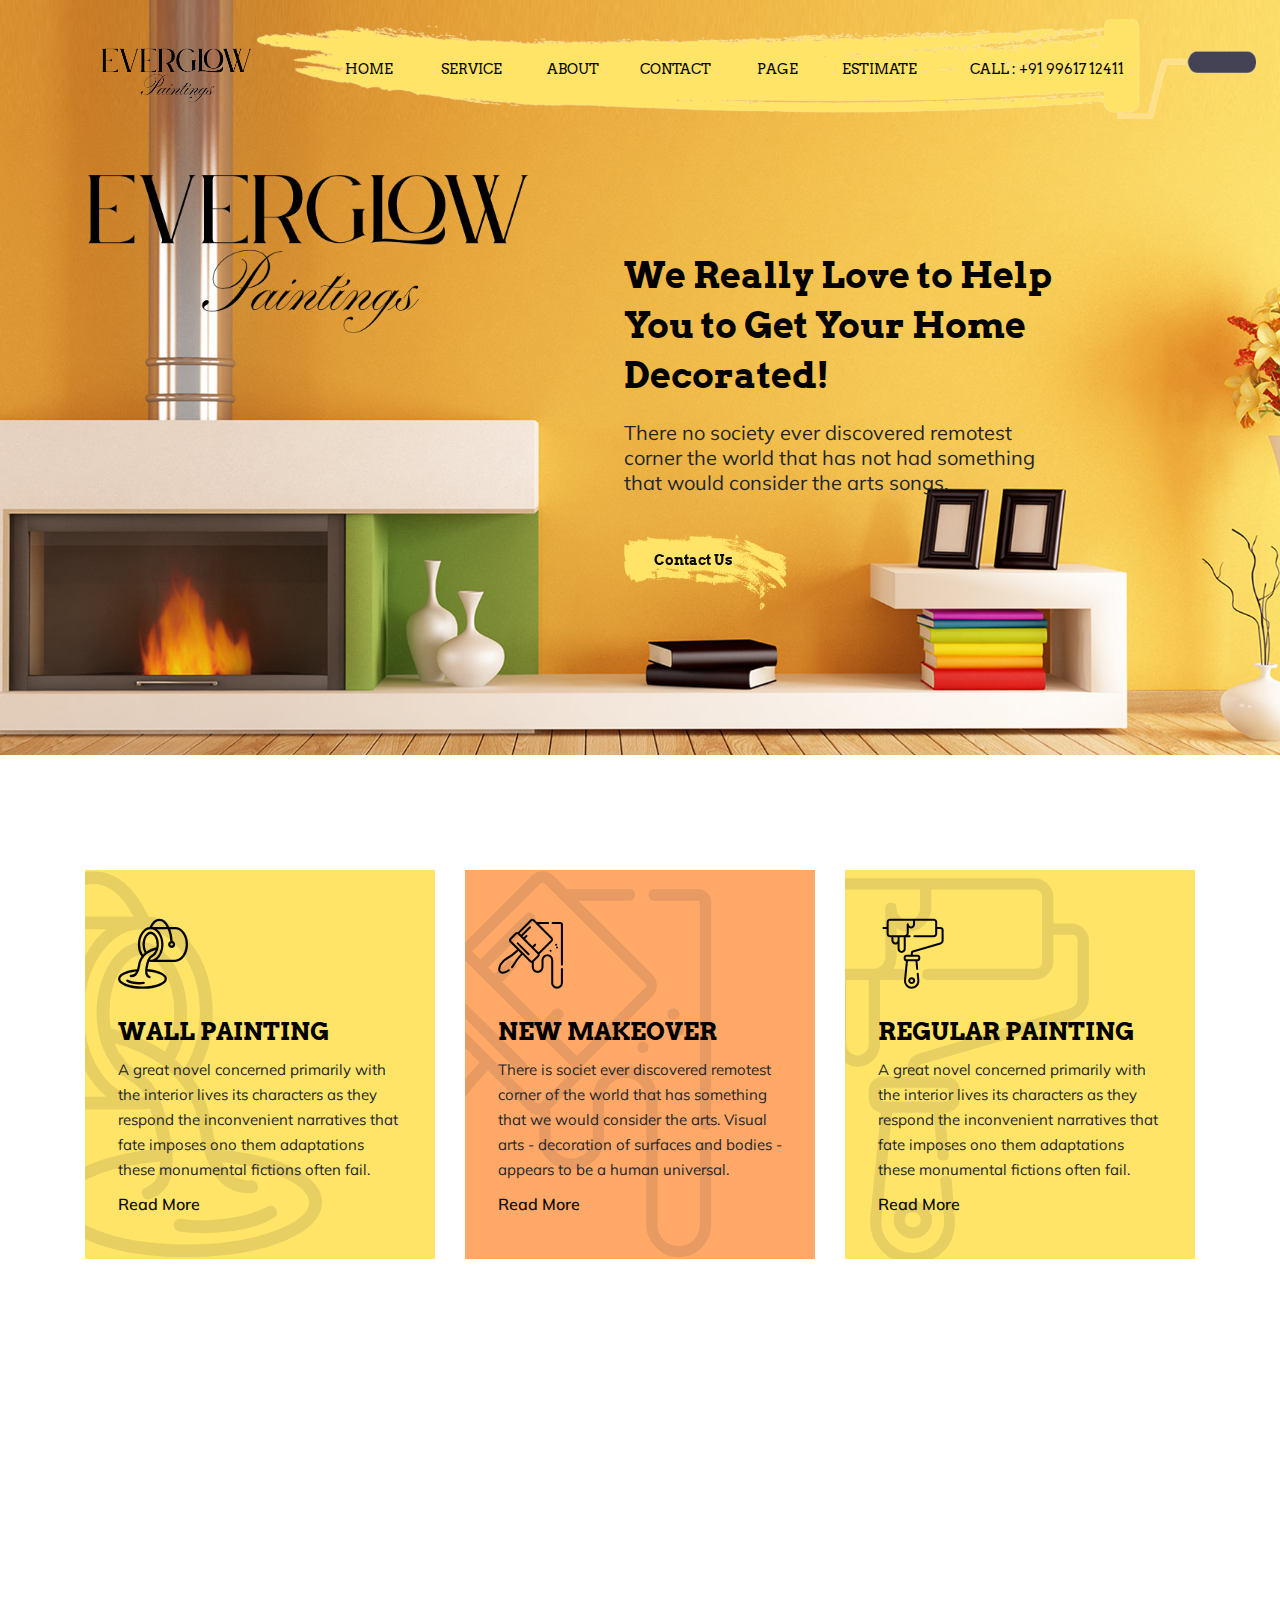
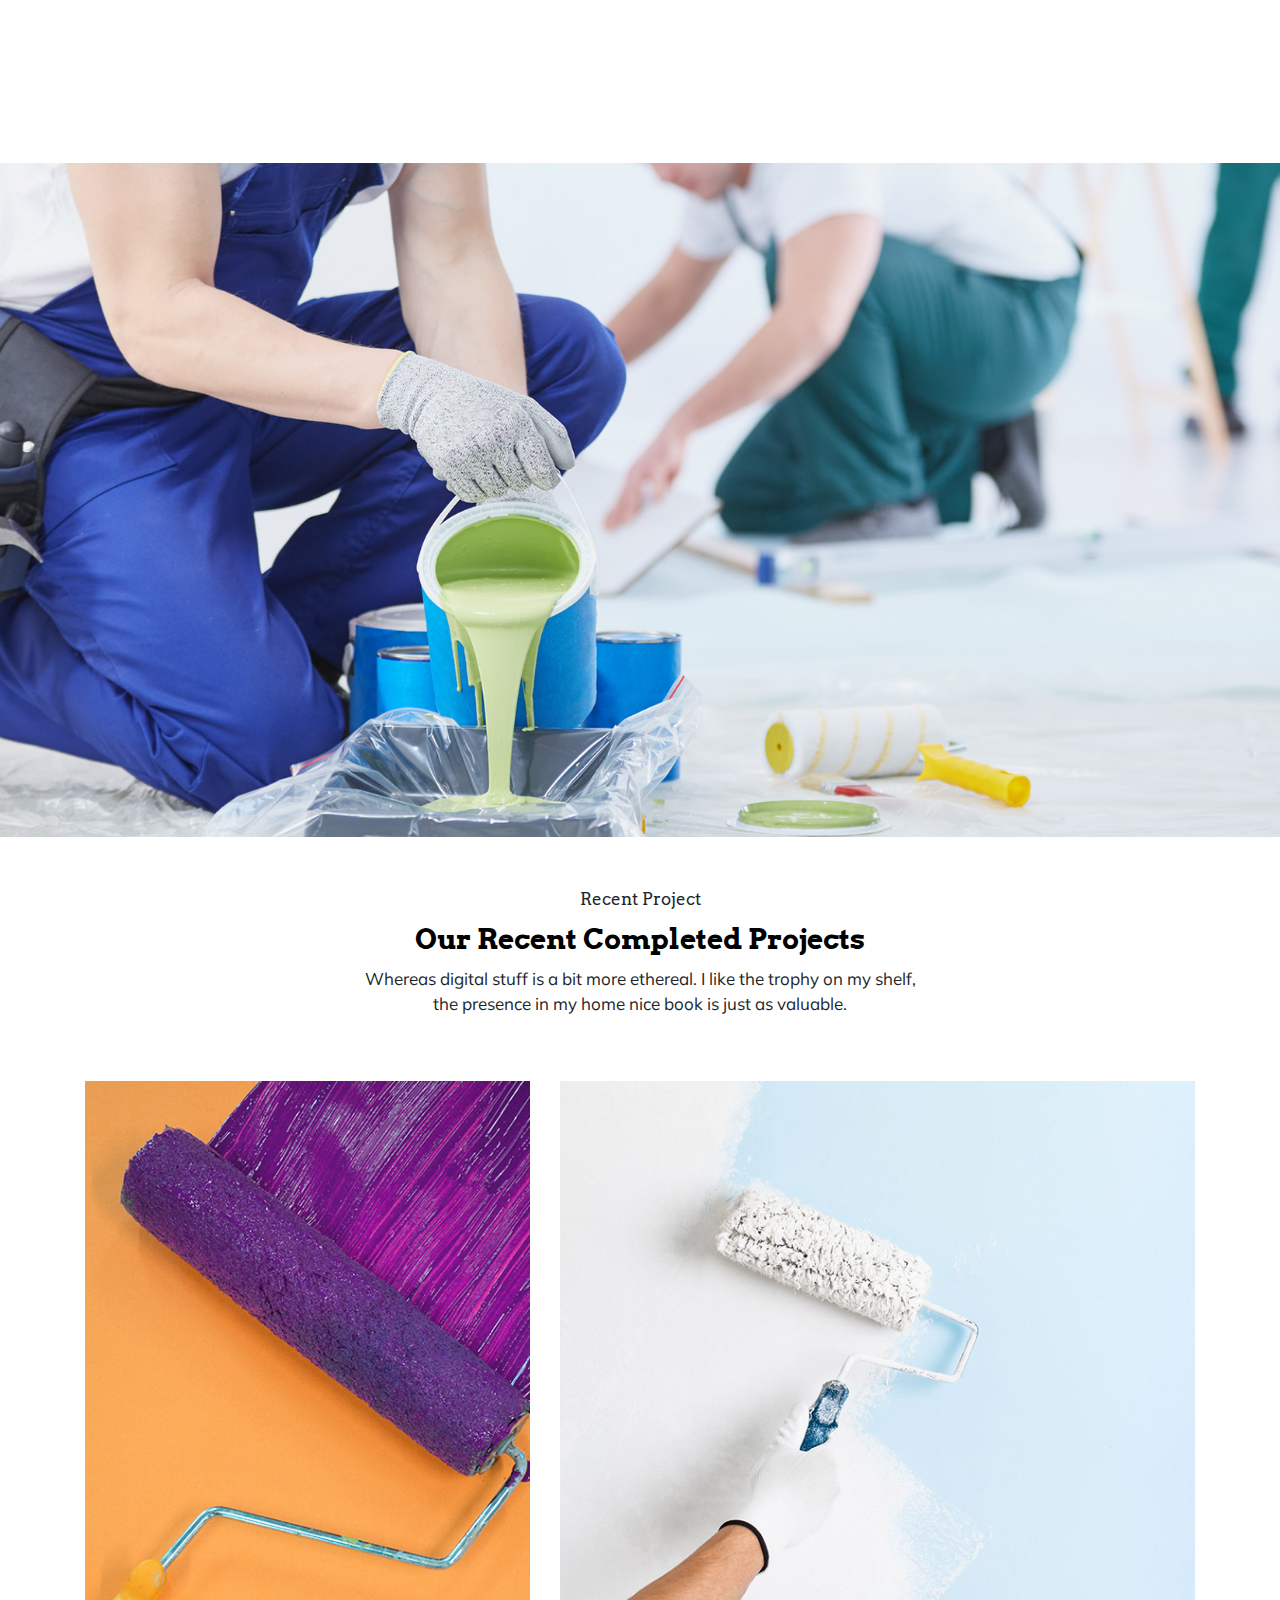
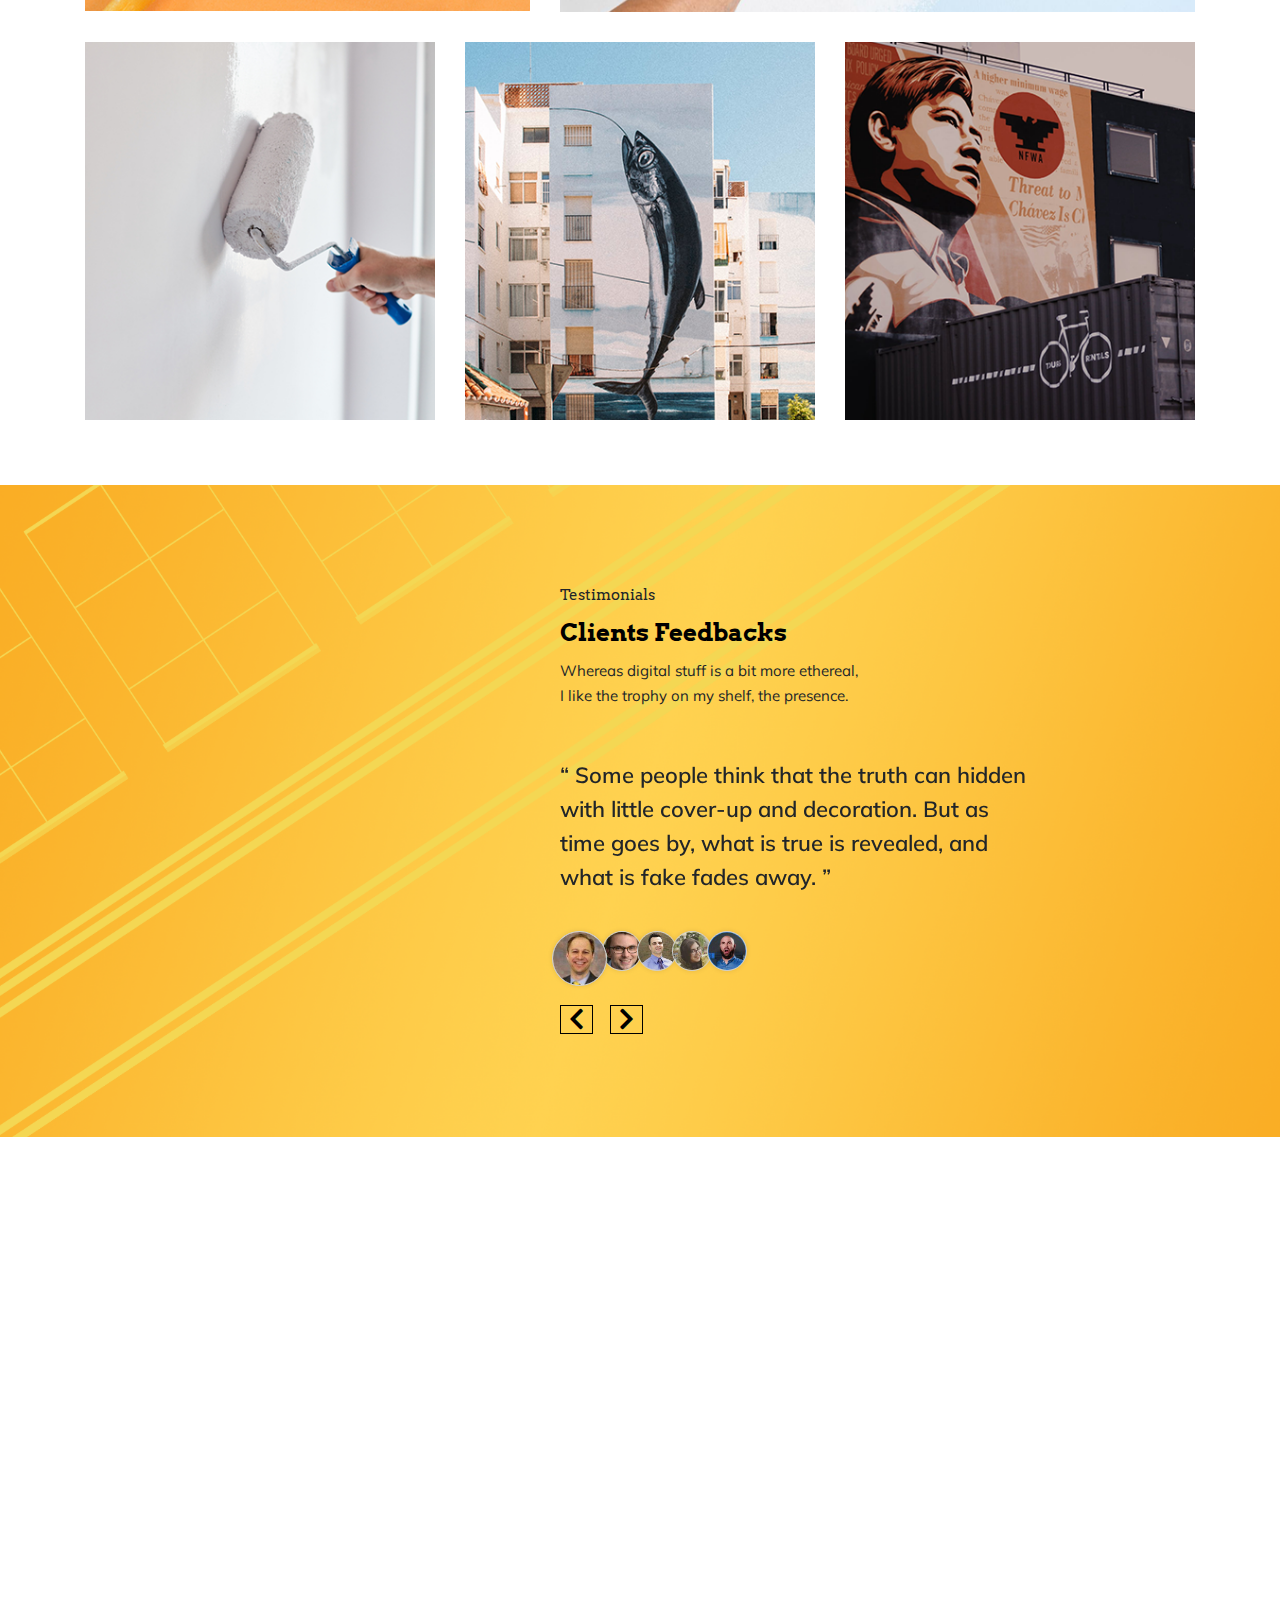
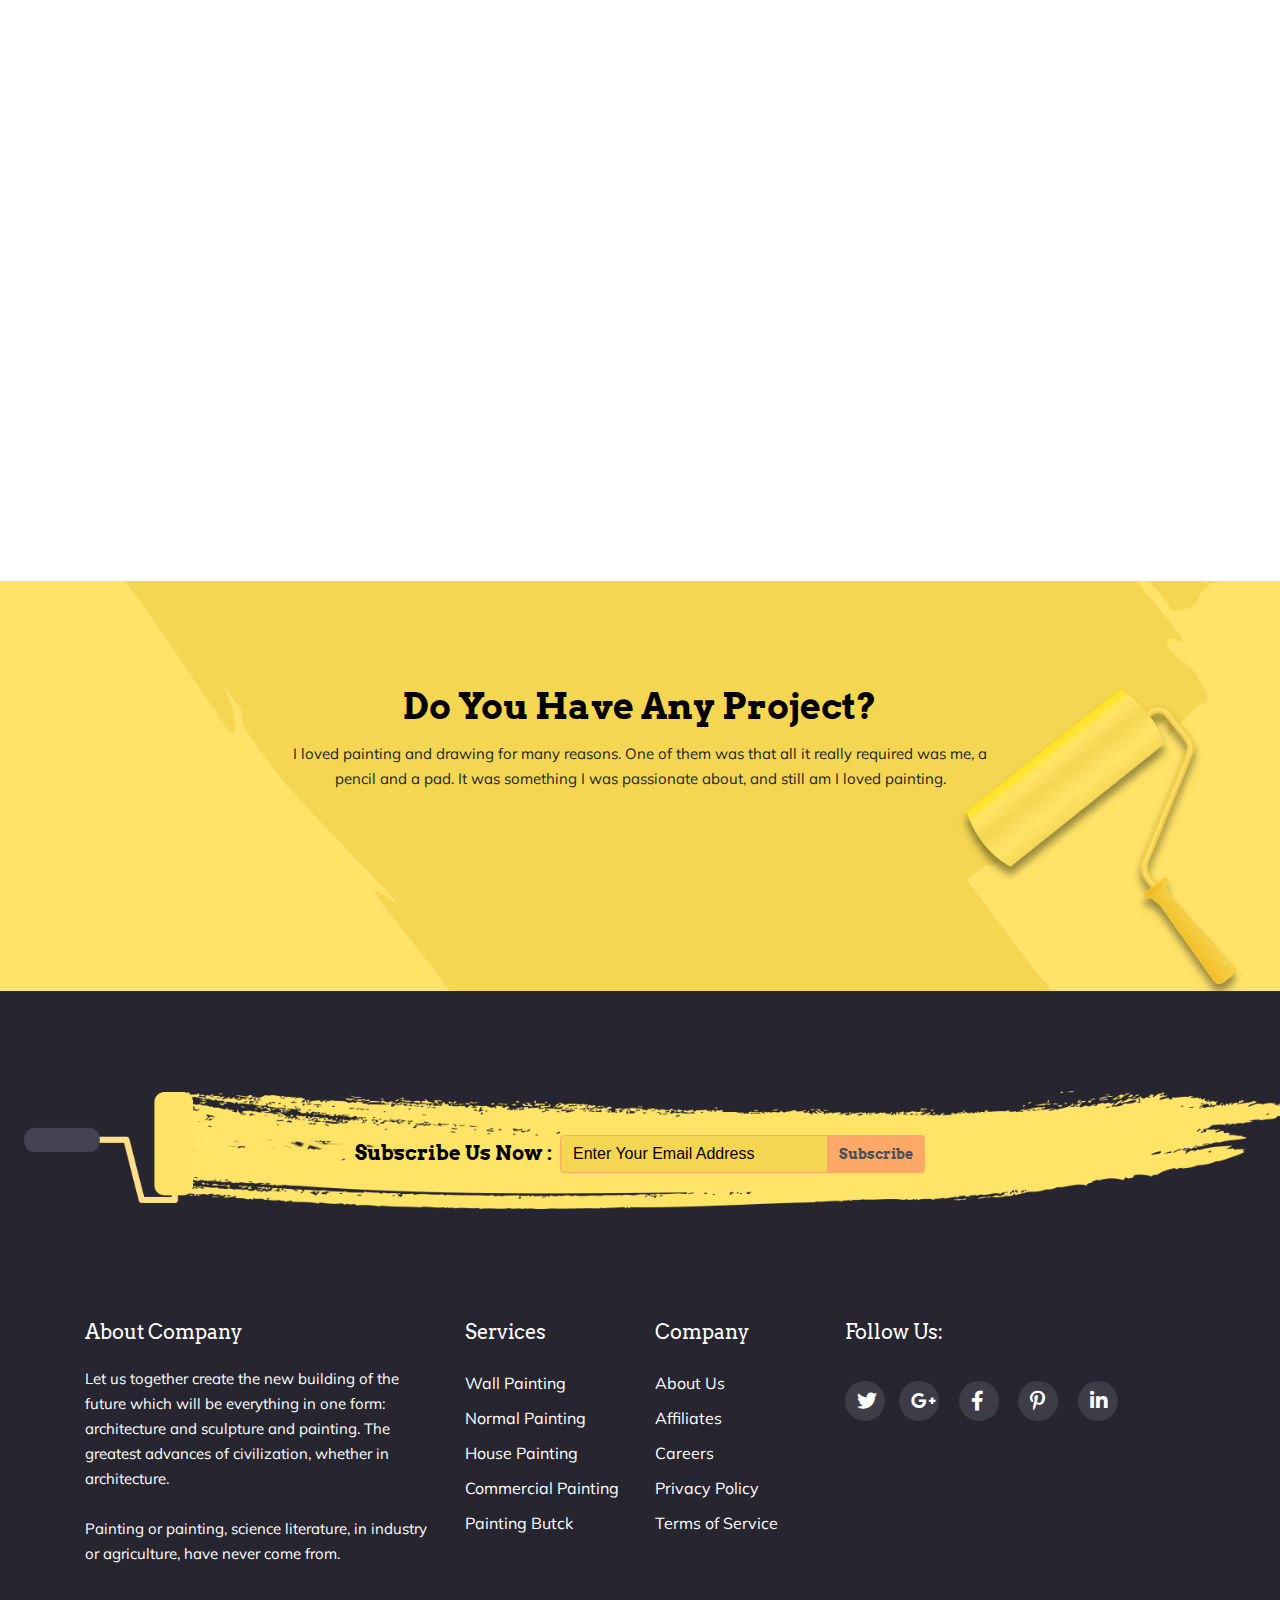
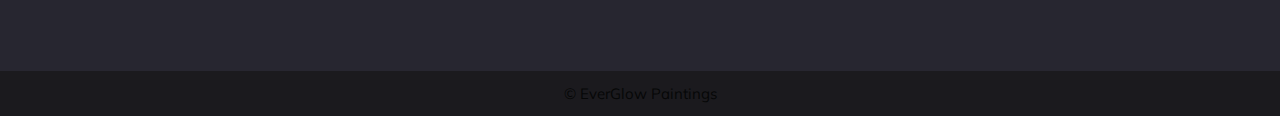
<file: index.html>
<!DOCTYPE html>
<html lang="en">

<!--  05:21-->

<head>

<meta charset="UTF-8">
<title>Index V1 | WePaint Creative Html5 Template For Painting Company.</title>
<meta name="description" content="">
<meta name="author" content="">
<meta name="keywords" content="">
<meta http-equiv="X-UA-Compatible" content="ie=edge">

<meta name="viewport" content="width=device-width, initial-scale=1.0">

<link href="https://fonts.googleapis.com/css?family=Arvo:400,400i,700,700i&amp;display=swap" rel="stylesheet">
<link href="https://fonts.googleapis.com/css?family=Muli&amp;display=swap" rel="stylesheet">

<link rel="shortcut icon" type="image/png" href="assets/images/favicon.png">


<link rel="stylesheet" href="assets/css/font-awosome.css">

<link rel="stylesheet" href="assets/font/flaticon.css">

<link rel="stylesheet" href="assets/css/animate.min.css">

<link rel="stylesheet" href="assets/css/jquery.fancybox.min.css">

<link rel="stylesheet" href="assets/css/jquery-ui.css">

<link rel="stylesheet" href="assets/css/bootstrap.min.css">

<link rel="stylesheet" href="assets/css/style.css">

<link rel="stylesheet" href="assets/css/everglow.css">

<link rel="stylesheet" href="assets/css/responsive.css">
</head>
<body>
<div class="preloader">
<div class="p-wrapper">
<div class="spinner">
<i></i>
<i></i>
<i></i>
<i></i>
<i></i>
<i></i>
<i></i>
</div>
</div>
</div>

<header class="header-area">
<div class="container">
<div class="paint-nav">
<nav class="navbar navbar-expand-lg navbar-light bg-light">
<a class="navbar-brand" href="#"><img src="assets/images/5logo.png" alt=""></a>
<button class="navbar-toggler" type="button" data-toggle="collapse" data-target="#navbarNav" aria-controls="navbarNav" aria-expanded="false" aria-label="Toggle navigation">
<span class="navbar-toggler-icon"></span>
</button>
<div class="collapse navbar-collapse" id="navbarNav">
<ul class="navbar-nav hp-1-nav ml-auto mt-2">
<li class="nav-item">
<a class="nav-link" href="index.html">Home</a>
</li>
<li class="nav-item">
<a class="nav-link" href="service-2.html">Service</a>
</li>
<li class="nav-item">
<a class="nav-link" href="about-us.html">About</a>
</li>
<li class="nav-item">
<a class="nav-link" href="Contact-us.html">Contact</a>
</li>
<li class="nav-item dropdown">
<a class="nav-link" id="dropdown5" data-toggle="dropdown">Page</a>
<ul class="dropdown-menu" aria-labelledby="dropdown1">
<li class="dropdown-item dropdown"><a id="dropdown1-1" data-toggle="dropdown">Portfolio</a>
<ul class="dropdown-menu" aria-labelledby="dropdown1-1">
<li class="dropdown-item"><a href="portfolio.html">Portfolio 1</a></li>
<li class="dropdown-item"><a href="portfolio-2.html">Portfolio 2</a></li>
<li class="dropdown-item"><a href="portfolio-details.html">Portfolio
Details</a></li>
</ul>
</li>
<li class="dropdown-item"><a href="our-team.html">Team</a></li>
<li class="dropdown-item"><a href="blog-main.html">Blog Main</a></li>
<li class="dropdown-item dropdown"><a>Blog Details</a>
<ul class="dropdown-menu" aria-labelledby="dropdown1-1">
<li class="dropdown-item"><a href="blog-details.html">Blog Details 1</a>
</li>
<li class="dropdown-item"><a href="blog-details-2.html">Blog Details 2</a>
</li>
<li class="dropdown-item"><a href="blog-details-3.html">Blog Details 3</a>
</li>
<li class="dropdown-item"><a href="blog-details-4.html">Blog Details 4</a>
</li>
</ul>
</li>
<li class="dropdown-item"><a href="blog-left-sidebar.html">Blog Left Sidebar</a>
</li>
<li class="dropdown-item"><a href="blog-right-sidebar.html">Blog Right Sidebar</a>
</li>
</ul>
</li>
<li class="nav-item">
<a class="nav-link mest" data-toggle="modal" data-target="">Estimate</a>
</li>
<li class="nav-item">
<a class="nav-link last-child" href="tel:+919961712411">Call : +91 99617 12411</a>
</li>
</ul>
</div>
 </nav>
</div>
</div>
</header>


<section class="hero-area-1">
<div class="container">
<div class="row">
<div class="col-md-5">
    <img src="assets/images/1logo.png" class="img-fluid custom-logo" alt="Responsive image"> <!--EverGlow logo-->
<!--<div class="card estimate-card">
<span class="flaticon-paint esc-paint"></span>
<h2>Get An Estimate</h2>
<article class="card-body">
<form>
<span class="e-ctl"> 1. What are the wall dimensions?</span>
<div class="form-row pt-2">
<div class="col form-group">
<label>Height (m) </label>
<input type="text" class="form-control" placeholder="0.00" id="wd-height" required>
</div> 
<div class="col form-group">
<label>Width (m)</label>
<input type="text" class="form-control" placeholder="0.00" id="wd-width" required>
</div> 
</div> 
<span class="e-ctl">2. What are the dimensions of the windows/areas
that you don't want to cover in metres?</span>
<div class="form-row pt-2">
<div class="form-group col">
<label>Height (m)</label>
<input type="text" class="form-control" placeholder="0.00" id="wnd-height" value="00.00">
</div> 
<div class="form-group col">
<label>Width (m)</label>
<input type="text" class="form-control" placeholder="0.00" id="wnd-width" value="00.00">
</div> 
</div> 
<span class="e-ctl">3. What are the dimensions of the doors
that you don't want to cover in metres?</span>
<div class="form-row pt-2">
<div class="form-group col">
<label>Height (m)</label>
<input type="text" class="form-control" placeholder="0" id="doord-height" value="00.00">
</div> 
<div class="form-group col">
<label>Width (m)</label>
<input type="text" class="form-control" placeholder="0" id="doord-width" value="00.00">
</div> 
</div> 
<span class="e-ctl">4. How many coats of paint do you want?</span>
<div class="form-group p-2">
<label class="form-check form-check-inline">
<input class="form-check-input" type="radio" name="coat-qty-check" value="1" checked>
<span class="form-check-label"> 1 coat</span>
</label>
<label class="form-check form-check-inline">
<input class="form-check-input" type="radio" name="coat-qty-check" value="2">
 <span class="form-check-label"> 2 coat</span>
</label>
<label class="form-check form-check-inline">
<input class="form-check-input" type="radio" name="coat-qty-check" value="3">
<span class="form-check-label"> 3 coat</span>
</label>
</div> 
<div class="e-result">
<div class="e-tottle">
<h3 id="litre-result">00.00</h3>
<span>litres of paint</span>
</div>
<div class="er-text">
<p>This is based on a coverage of
<span id="mitresquireperlitre">12</span>m² per litre of paint. Always
check the coverage on the side
of the tin before buying.</p>
</div>
</div>
<div class="form-group">
<button type="button" class="btn-block ebtn" id="estimate-btn">Get Estimate Now</button>
</div> 
<div class="form-group">
<button type="button" class="btn-block ebtn-r" id="estimate-reset-btn">Reset Estimate</button>
</div> 
</form>
</article> 
</div>--> 
</div>
<div class="col-md-7">
<div class="hero-content-1">
<h1 class="wow fadeInLeft" data-wow-delay=".5s">We Really Love to Help You to
Get Your Home Decorated!</h1>
<p class="wow fadeInLeft" data-wow-delay="1s">There no society ever discovered remotest corner
the world
that
has not had something that would consider the arts songs.</p>
<div class="btn-learn">
<span class="learn-ab"><a href="Contact-us.html">Contact Us</a></span>
</div>
</div>
</div>
</div>
</div>
</section>


<section class="our-service">
<div class="container">
<div class="Exclusive-service">
<div class="row">
<div class="col-md-4">
<div class="single-service wow fadeInUp" data-wow-delay=".5s">
<span class="flaticon-paint ficon-bg-1"></span>
<div class="icon-inner">
<span class="flaticon-paint"></span>
</div>
<div class="ss-content">
<h3>WALL PAINTING</h3>
<p>A great novel concerned primarily with
the interior lives its characters as they
respond the inconvenient narratives
that fate imposes ono them adaptations
these monumental fictions often fail.</p>
<a href="service-details.html">Read More</a>
</div>
</div>
</div>
 <div class="col-md-4">
<div class="single-service ss-2 wow fadeInUp" data-wow-delay="1s">
<span class="flaticon-paint-1 ficon-bg-2"></span>
<div class="icon-inner">
<span class="flaticon-paint-1"></span>
</div>
<div class="ss-content">
<h3>NEW MAKEOVER</h3>
<p>There is societ ever discovered remotest
corner of the world that has something
that we would consider the arts. Visual
arts - decoration of surfaces and bodies
- appears to be a human universal.</p>
<a href="service-details.html">Read More</a>
</div>
</div>
</div>
<div class="col-md-4">
<div class="single-service wow fadeInUp" data-wow-delay="1.5s">
<span class="flaticon-paint-roller ficon-bg-3"></span>
<div class="icon-inner">
<span class="flaticon-paint-roller"></span>
</div>
<div class="ss-content">
<h3>REGULAR PAINTING</h3>
<p>A great novel concerned primarily with
the interior lives its characters as they
respond the inconvenient narratives
that fate imposes ono them adaptations
these monumental fictions often fail.</p>
<a href="service-details.html">Read More</a>
</div>
</div>
</div>
<div class="col-md-4">
<div class="single-service ss-2 wow fadeInUp" data-wow-delay=".5s">
<span class="flaticon-pantone ficon-bg-1"></span>
<div class="icon-inner">
<span class="flaticon-pantone"></span>
</div>
<div class="ss-content">
<h3>FLOOR COATING</h3>
<p>A great novel concerned primarily with
the interior lives its characters as they
respond the inconvenient narratives
that fate imposes ono them adaptations
these monumental fictions often fail.</p>
<a href="service-details.html">Read More</a>
</div>
</div>
</div>
<div class="col-md-4">
<div class="single-service wow fadeInUp" data-wow-delay="1s">
<span class="flaticon-art ficon-bg-5"></span>
<div class="icon-inner">
<span class="flaticon-art"></span>
</div>
<div class="ss-content">
<h3>GRAFFITI REMIVAL</h3>
<p>There is societ ever discovered remotest
corner of the world that has something
that we would consider the arts. Visual
arts - decoration of surfaces and bodies
- appears to be a human universal.</p>
<a href="service-details.html">Read More</a>
 </div>
</div>
</div>
<div class="col-md-4">
<div class="single-service ss-2 wow fadeInUp" data-wow-delay="1.5s">
<span class="flaticon-graphic-tool ficon-bg-6"></span>
<div class="icon-inner">
<span class="flaticon-graphic-tool"></span>
</div>
<div class="ss-content">
<h3>CRAFT DESIGNING</h3>
<p>A great novel concerned primarily with
the interior lives its characters as they
respond the inconvenient narratives
that fate imposes ono them adaptations
these monumental fictions often fail.</p>
<a href="service-details.html">Read More</a>
</div>
</div>
</div>
</div>
</div>
</div>
</section>


<section class="about-us">
<div class="container">
<div class="row">
<div class="col-md-6 offset-md-6">
<div class="about wow fadeInRight" data-wow-delay=".3s">
<div class="ab-ficon">
<span class="flaticon-paint-3 ficon-ab-1"></span>
</div>
<div class="au-tittle">
<p>About Us</p>
<h2>Doing Painting is Our Big Passion</h2>
</div>
<p>For people like me, book are something solid and
real, whereas digital stuff is a bit more ethereal.
I like the trophy on my shelf, the presence in my
home. A nice book is just as valuable as a
decoration as a beautiful porcelain urn - and.</p>
<p>Let's face it, a hell of a lot more useful. For people
like me, book are something solid and real where
digital stuff is a bit more ethereal. For people like
me, book are something solid and.</p>
<div class="btn-learn">
<span class="learn-ab"><a href="about-us.html">Learn More</a></span>
</div>
</div>
</div>
</div>
</div>
</section>


<section class="completed-project">
<div class="container">
<div class="recent-top">
<p>Recent Project</p>
<h3>Our Recent Completed Projects</h3>
<p>Whereas digital stuff is a bit more ethereal. I like the trophy on my
shelf, the presence in my home nice book is just as valuable.</p>
</div>
<div class="recent-project">
<div class="row">
<div class="col-md-5">
<div class="prj-1-content">
<div class="p-icon">
<span class="flaticon-repair ficon-pj-1"></span>
</div>
<h4>Colorful Painting For
Your Dream!</h4>
<p>There is no society ever discovered in remotest
corner the world that has not had something
that we would consider the arts.</p>
<a href="portfolio-details.html"> Learn More</a>
</div>
 <div class="project-1">
<img src="assets/images/project/project-1.png" alt="">
<div class="prj-1-content">
<div class="p-icon">
<span class="flaticon-repair ficon-pj-1"></span>
</div>
<h4>Colorful Painting For
Your Dream!</h4>
<p>There is no society ever discovered in remotest
corner the world that has not had something
that we would consider the arts.</p>
<a href="portfolio-details.html"> Learn More</a>
</div>
</div>
</div>
<div class="col-md-7">
<div class="project-1">
<img src="assets/images/project/project-2.png" alt="">
<div class="prj-1-content prj-two">
<div class="p-icon">
<span class="flaticon-repair ficon-pj-1 ficon-pj-2"></span>
</div>
<h4>Colorful Painting For
Your Dream!</h4>
<p>There is no society ever discovered in remotest
corner the world that has not had something
that we would consider the arts.</p>
<a href="portfolio-details.html"> Learn More</a>
</div>
</div>
</div>
<div class="col-md-4">
<div class="project-1">
<img src="assets/images/project/project-3.png" alt="">
<div class="prj-1-content prj-three">
<div class="p-icon">
<span class="flaticon-repair ficon-pj-1 ficon-pj-3"></span>
</div>
<h4>Colorful Painting For
Your Dream!</h4>
<p>There is no society ever discovered in remotest
corner the world that has not had something
that we would consider the arts.</p>
<a href="portfolio-details.html"> Learn More</a>
</div>
</div>
</div>
<div class="col-md-4">
<div class="project-1">
<img src="assets/images/project/project-4.png" alt="">
<div class="prj-1-content prj-three">
<div class="p-icon">
<span class="flaticon-repair ficon-pj-1 ficon-pj-3"></span>
</div>
<h4>Colorful Painting For
Your Dream!</h4>
<p>There is no society ever discovered in remotest
corner the world that has not had something
that we would consider the arts.</p>
<a href="portfolio-details.html"> Learn More</a>
</div>
</div>
</div>
<div class="col-md-4">
<div class="project-1">
<img src="assets/images/project/project-5.png" alt="">
<div class="prj-1-content prj-three">
<div class="p-icon">
 <span class="flaticon-repair ficon-pj-1 ficon-pj-3"></span>
</div>
<h4>Colorful Painting For
Your Dream!</h4>
<p>There is no society ever discovered in remotest
corner the world that has not had something
that we would consider the arts.</p>
<a href="portfolio-details.html"> Learn More</a>
</div>
</div>
</div>
</div>
</div>
</div>
</section>


<section class="client-feedback">
<div class="container">
<div class="row">
<div class="col-md-5">
<div class="client-image wow fadeInLeft" data-wow-delay=".5s">
<img src="assets/images/client.png" alt="">
</div>
</div>
<div class="col-md-7">
<div class="client-content">
<p>Testimonials</p>
<h3 data-aos="zoom-in">Clients Feedbacks</h3>
<p>Whereas digital stuff is a bit more ethereal,
I like the trophy on my shelf, the presence.</p>
<div class="testimo-slide">
<div class="carousel slide" data-ride="carousel" id="quote-carousel">

<div class="carousel-inner">

<div class="item active carousel-item">
<div class="row">
<div class="col-md-12">
<p>“ Some people think that the truth can hidden
with little cover-up and decoration. But as time
goes by, what is true is revealed, and what
is fake fades away. ”</p>
</div>
</div>
</div>

<div class="item carousel-item">
<div class="row">
<div class="col-md-12">
<p>“ Some people think that the truth can hidden
with little cover-up and decoration. But as time
goes by, what is true is revealed, and what
is fake fades away. ”</p>
</div>
</div>
</div>

<div class="item carousel-item">
<div class="row">
<div class="col-md-12">
<p>“ Some people think that the truth can hidden
with little cover-up and decoration. But as time
goes by, what is true is revealed, and what
is fake fades away. ”</p>
</div>
</div>
 </div>

<div class="item carousel-item">
<div class="row">
<div class="col-md-12">
<p>“ Some people think that the truth can hidden
with little cover-up and decoration. But as time
goes by, what is true is revealed, and what
is fake fades away. ”</p>
</div>
</div>
</div>

<div class="item carousel-item">
<div class="row">
<div class="col-md-12">
<p>“ Some people think that the truth can hidden
with little cover-up and decoration. But as time
goes by, what is true is revealed, and what
is fake fades away. ”</p>
</div>
</div>
</div>
</div>

<ol class="carousel-indicators testimo-indicat">
<li data-target="#quote-carousel" data-slide-to="0" class="active">
<img class="img-fluid " src="assets/images/slider/c-1.jpg" alt="">
</li>
<li data-target="#quote-carousel" data-slide-to="1">
<img class="img-fluid" src="assets/images/slider/c-2.jpg" alt="">
</li>
<li data-target="#quote-carousel" data-slide-to="2">
<img class="img-fluid" src="assets/images/slider/c-3.jpg" alt="">
</li>
<li data-target="#quote-carousel" data-slide-to="3">
<img class="img-fluid" src="assets/images/slider/c-4.jpg" alt="">
</li>
<li data-target="#quote-carousel" data-slide-to="4">
<img class="img-fluid" src="assets/images/slider/c-5.jpg" alt="">
</li>
</ol>

<div class="testimonial-nav">
<a data-slide="prev" href="#quote-carousel" class="left carousel-control btn-prev"><i class="fa fa-chevron-left"></i></a>
<a data-slide="next" href="#quote-carousel" class="right carousel-control btn-next"><i class="fa fa-chevron-right"></i></a>
</div>
</div>
</div>
</div>
</div>
</div>
</div>
</section>


<section class="blog">
<div class="container">
<div class="row">
<div class="col-md-4">
<div class="blog-one wow fadeInUp" data-wow-delay=".5s">
<div class="bo-hover-content">
 <span class="flaticon-art-1 ficon-blg"></span>
</div>
<h3>Painting is an illusion, a
piece of magic, so what
you see is not.</h3>
<div class="blg-meta">
<ul>
<li>Posted: 04th April, 2019</li>
<li>Tag: Paint , ainting</li>
</ul>
</div>
<p>Do activities you passionate about which
make your heart and soul perky including
things like working out cooking, painting
writing, yoga, hiking, walking.</p>
<div class="btn-learn-2">
<span class="learn-li"><a href="blog-details.html">Learn More</a></span>
</div>
</div>
</div>
<div class="col-md-4">
<div class="blog-one wow fadeInUp" data-wow-delay="1s">
<div class="bo-hover-content">
<span class="flaticon-art-1 ficon-blg"></span>
</div>
<h3>Painting is a blind man
profession. He paints
not what he sees.</h3>
<div class="blg-meta">
<ul>
<li>Posted: 04th April, 2019</li>
<li>Tag: Paint , ainting</li>
</ul>
</div>
<p>Blind man profession. He paints what he
sees, but what he feels, what he tells
himself about what he has seen painting
Do activities you passionate about.</p>
<div class="btn-learn-2">
<span class="learn-li"><a href="blog-details.html">Learn More</a></span>
</div>
</div>
</div>
<div class="col-md-4">
<div class="blog-one wow fadeInUp" data-wow-delay="1.5s">
<div class="bo-hover-content">
<span class="flaticon-art-1 ficon-blg"></span>
</div>
<h3>Man's profession paints
not what he sees, but
what he feel what tell.</h3>
<div class="blg-meta">
<ul>
<li>Posted: 04th April, 2019</li>
<li>Tag: Paint , ainting</li>
</ul>
</div>
<p>Blind man profession. He paint not what
he sees, but what he feels, what he tells
himself about what he has seen. Do
activities passionate about which make.</p>
<div class="btn-learn-2">
<span class="learn-li"><a href="blog-details.html">Learn More</a></span>
</div>
</div>
</div>
<div class="col-md-4">
<div class="blog-two wow fadeInUp" data-wow-delay=".5s">
<img src="assets/images/project/Ap-4.png" alt="">
</div>
</div>
<div class="col-md-4">
<div class="blog-one wow fadeInUp" data-wow-delay="1s">
<div class="bo-hover-content">
<span class="flaticon-art-1 ficon-blg"></span>
</div>
<h3>Painting is an illusion, a
piece of magic, so what
you see is not.</h3>
<div class="blg-meta">
<ul>
<li>Posted: 04th April, 2019</li>
<li>Tag: Paint , ainting</li>
</ul>
</div>
<p>Do activities you passionate about which
make your heart and soul perky including
things like working out cooking, painting
writing, yoga, hiking, walking.</p>
<div class="btn-learn-2">
<span class="learn-li"><a href="blog-details.html">Learn More</a></span>
</div>
</div>
</div>
<div class="col-md-4">
<div class="blog-one wow fadeInUp" data-wow-delay="1.5s">
<div class="bo-hover-content">
<span class="flaticon-art-1 ficon-blg"></span>
</div>
<h3>Man's profession paints
not what he sees, but
what he feel what tell.</h3>
<div class="blg-meta">
<ul>
<li>Posted: 04th April, 2019</li>
<li>Tag: Paint , ainting</li>
</ul>
</div>
<p>Blind man profession. He paint not what
he sees, but what he feels, what he tells
himself about what he has seen. Do
activities passionate about which make.</p>
<div class="btn-learn-2">
<span class="learn-li"><a href="blog-details.html">Learn More</a></span>
</div>
</div>
</div>
</div>
</div>
</section>


<section class="project-ask">
<div class="container">
<div class="pro-ask-content">
<h1 data-aos="slide-in-left">Do You Have Any Project?</h1>
<p>I loved painting and drawing for many reasons. One of them was that all it really required was me, a
pencil and a pad. It was something I was passionate about, and still am I loved painting.</p>
<div class="btn-contact wow zoomIn" data-wow-delay=".5s">
<span class="con-btn"><a href="Contact-us.html">Let's Talk</a></span>
</div>
</div>
</div>
</section>


<section class="footer-nav">
<div class="container">
<div class="row">
<div class="col-md-12">
<div class="subscribe-top">
<div class="sp-logo">
<img src="assets/images/logo.png" alt="">
</div>
<div class="sp-subscription-form">
<div class="sp-input">
<h4>Subscribe Us Now :</h4>
<div class="input-group">
<input type="text" class="form-control sp-in" placeholder="Enter Your Email Address" onfocus="this.placeholder=''" onblur="this.placeholder='Enter Your Email Address'" aria-label="Recipient's username" aria-describedby="basic-addon2">
<div class="input-group-append">
<span class="input-group-text" id="basic-addon2">Subscribe</span>
</div>
</div>
</div>
</div>
</div>
</div>
</div>
<div class="footer-content">
<div class="row">
<div class="col-md-4">
<div class="about-company">
<h4>About Company</h4>
<p>Let us together create the new building of the future
which will be everything in one form: architecture
and sculpture and painting. The greatest advances
of civilization, whether in architecture.</p>
<p>Painting or painting, science literature, in industry or
agriculture, have never come from.</p>
</div>
</div>
<div class="col-md-2">
<div class="about-company">
<h4>Services</h4>
<ul class="single-footer-widget">
<li><a href="#">Wall Painting</a></li>
<li><a href="#">Normal Painting</a> </li>
<li><a href="#">House Painting</a></li>
<li><a href="#">Commercial Painting</a></li>
<li><a href="#">Painting Butck</a></li>
</ul>
</div>
</div>
<div class="col-md-2">
<div class="about-company">
<h4>Company</h4>
<ul class="single-footer-widget">
<li><a href="#">About Us</a></li>
<li><a href="#">Affiliates</a></li>
<li><a href="#">Careers</a></li>
<li><a href="#">Privacy Policy</a></li>
<li><a href="#">Terms of Service</a></li>
</ul>
</div>
</div>
<div class="col-md-4">
<div class="about-company">
<h4>Follow Us:</h4>
<div class="social-icon">
<ul class="sicon-frist">
<li><a href="#"><i class="fab fa-twitter sicon"></i></a></li>
<li><a href="#"><i class="fab fa-google-plus-g sicon"></i></a></li>
<li><a href="#"><i class="fab fa-facebook-f sicon"></i></a></li>
<li><a href="#"><i class="fab fa-pinterest-p sicon"></i></a></li>
<li><a href="#"><i class="fab fa-linkedin-in sicon"></i></a></li>
</ul>
</div>
</div>
</div>
</div>
</div>
</div>
</section>


<footer>
<p><a href="#" target="_blank">© EverGlow Paintings</a></p>
</footer>



<script src="assets/js/jquery-3.4.1.min.js"></script>

<script src="assets/js/wow.min.js"></script>

<script src="assets/js/countdown.js"></script>

<script src="assets/js/jquery.counterup.min.js"></script>

<script src="assets/js/shuffle.js"></script>

<script src="assets/js/waypoints.min.js"></script>

<script src="assets/js/jquery-ui.js"></script>

<script src="assets/js/jquery.fancybox.min.js"></script>

<script src="assets/js/bootstrap.min.js"></script>

<script src="assets/js/everglow.js"></script>

<script src="assets/js/custom.js"></script>
</body>

<!--  05:49-->
</html>
</file>
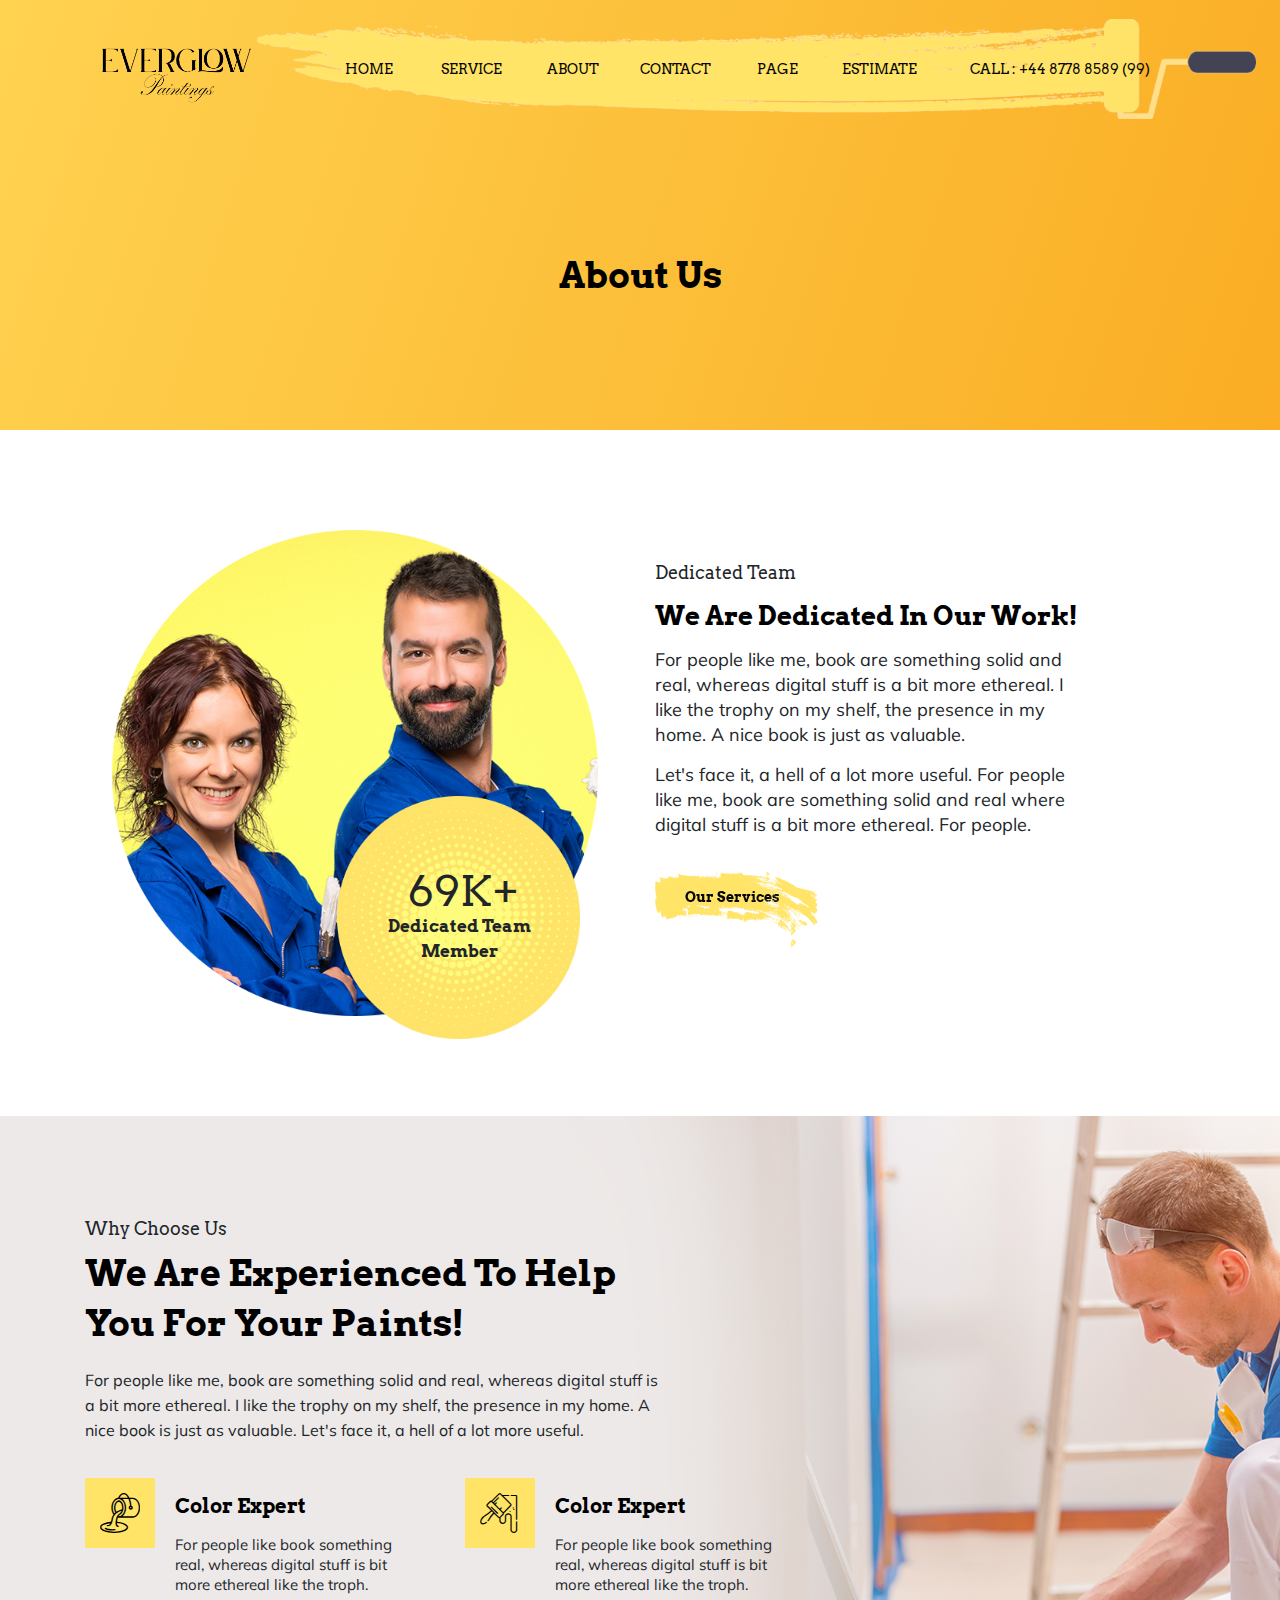
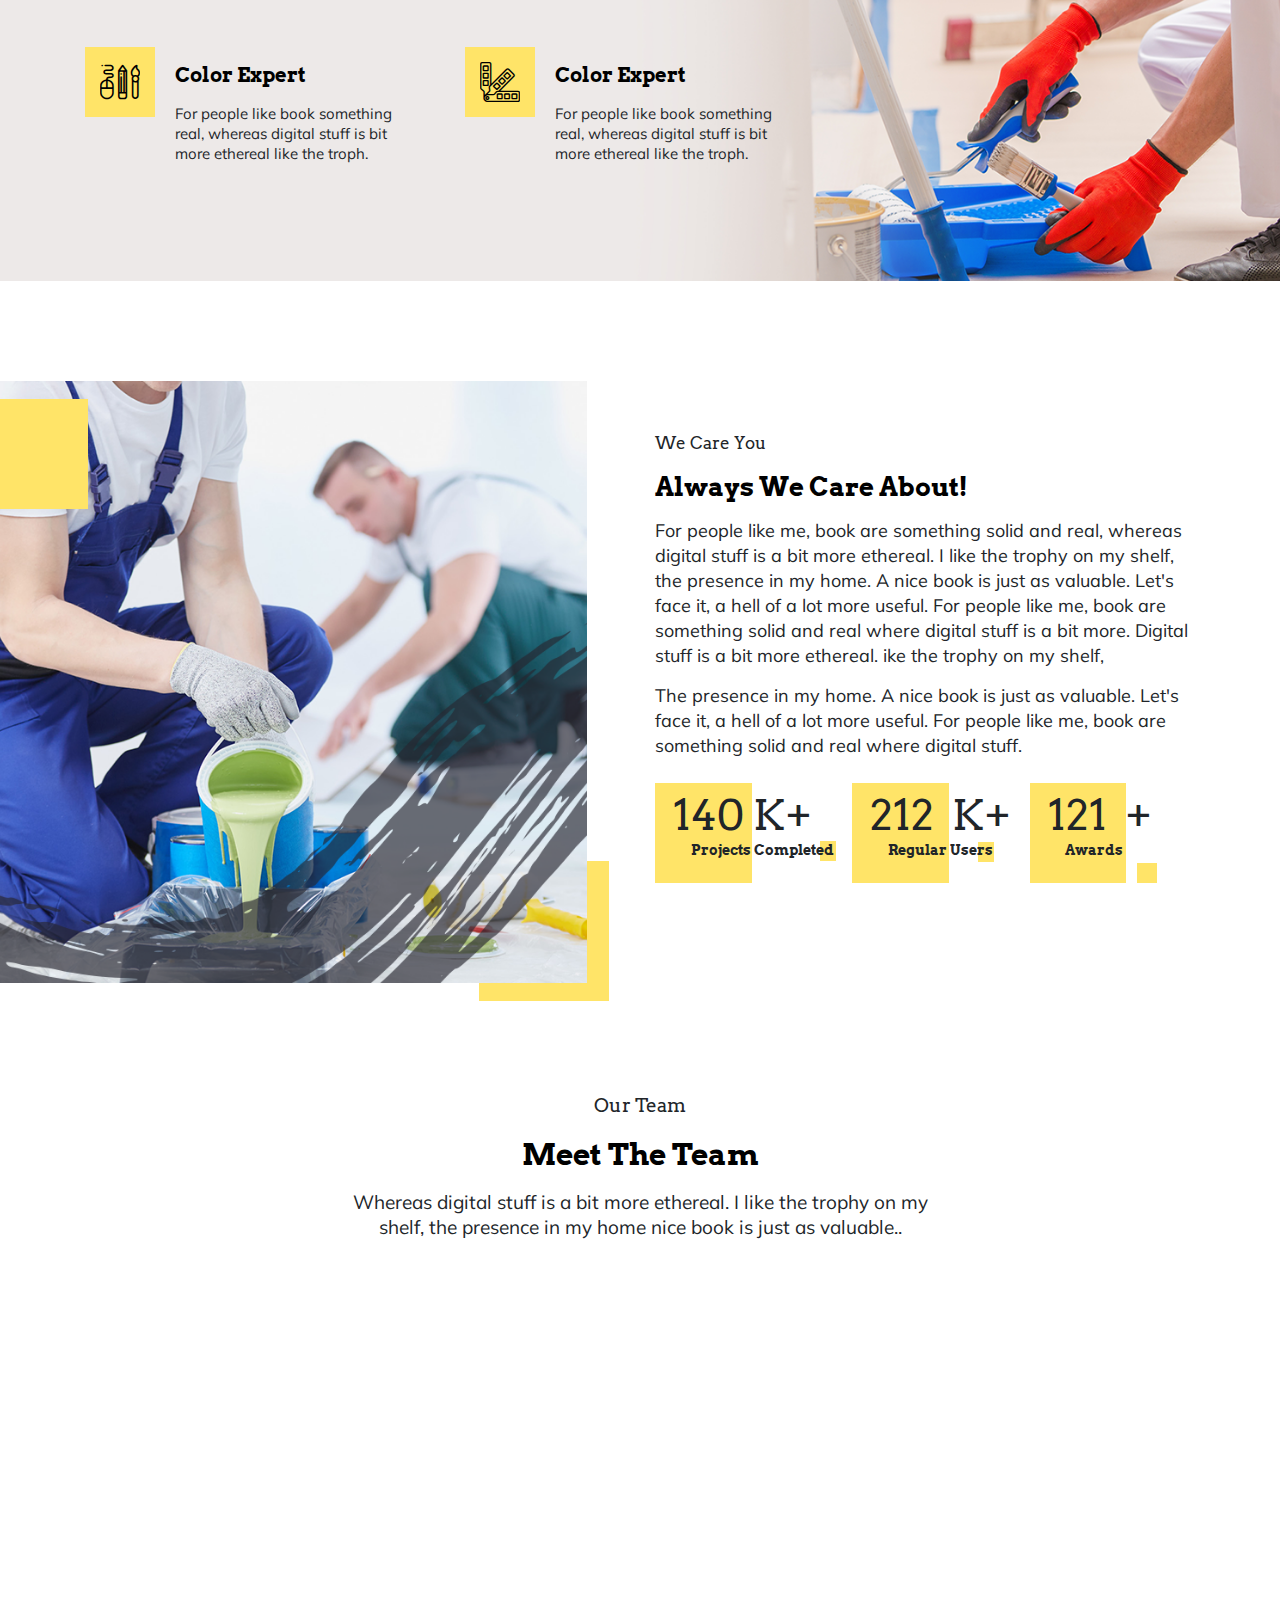
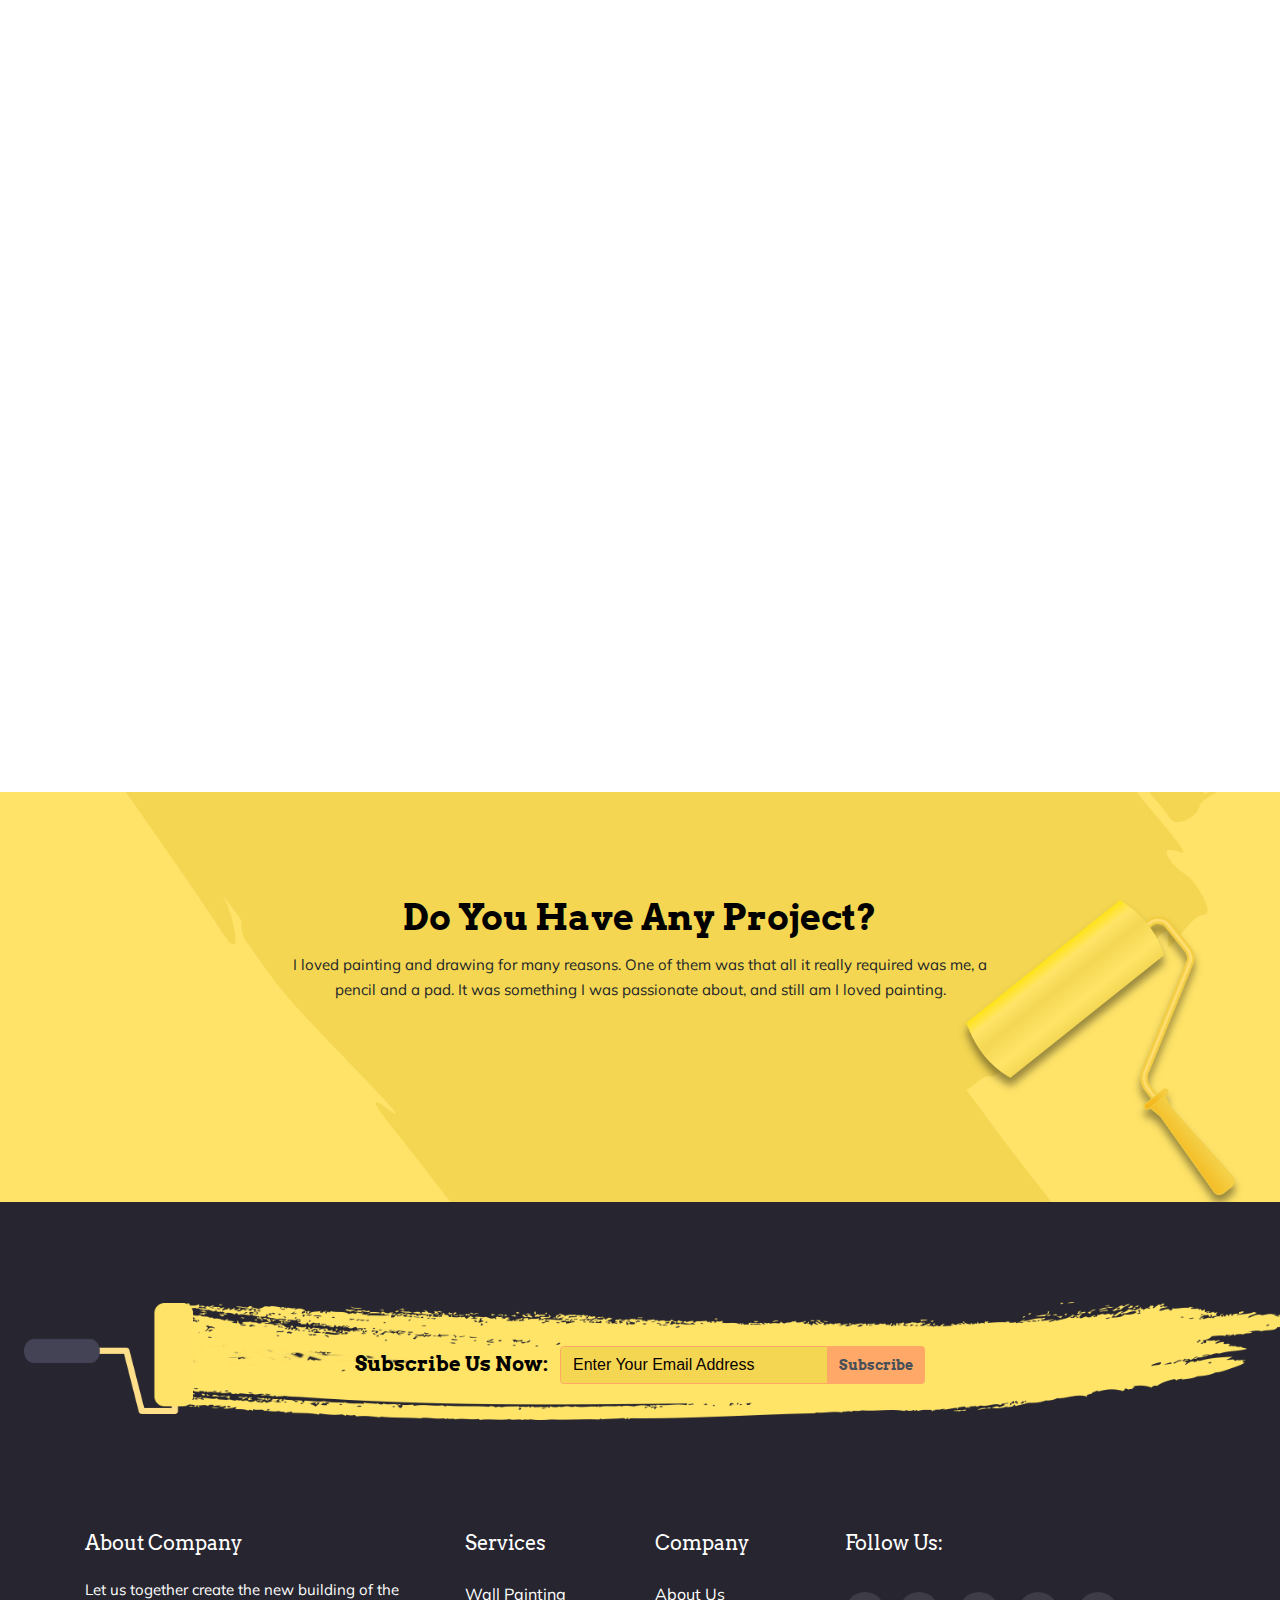
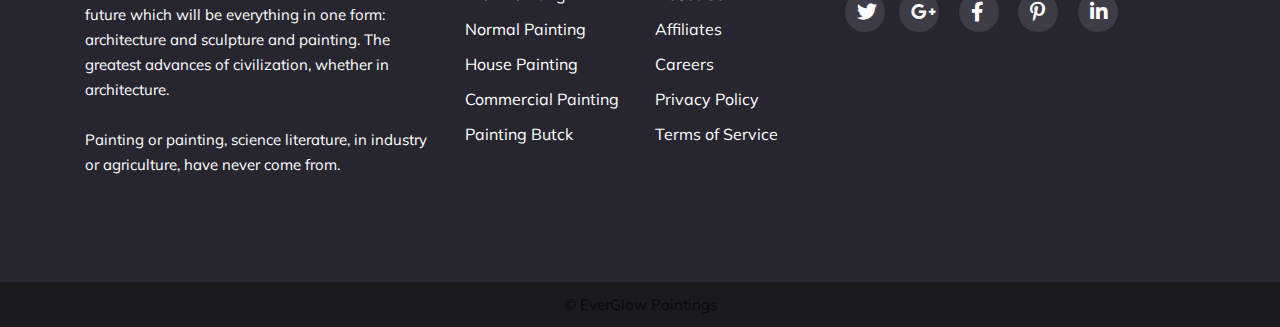
<file: about-us.html>
<!DOCTYPE html>
<html lang="en">

<!-- about-us06:36-->

<head>

<meta charset="UTF-8">
<title>About-us V1 | WePaint Creative Html5 Template For Painting Company.</title>
<meta name="description" content="">
<meta name="author" content="">
<meta name="keywords" content="">
<meta http-equiv="X-UA-Compatible" content="ie=edge">

<meta name="viewport" content="width=device-width, initial-scale=1.0">

<link href="https://fonts.googleapis.com/css?family=Arvo:400,400i,700,700i&amp;display=swap" rel="stylesheet">
<link href="https://fonts.googleapis.com/css?family=Muli&amp;display=swap" rel="stylesheet">

<link rel="shortcut icon" type="image/png" href="assets/images/favicon.png">


<link rel="stylesheet" href="assets/css/font-awosome.css">

<link rel="stylesheet" href="assets/font/flaticon.css">

<link rel="stylesheet" href="assets/css/animate.min.css">

<link rel="stylesheet" href="assets/css/jquery.fancybox.min.css">

<link rel="stylesheet" href="assets/css/jquery-ui.css">

<link rel="stylesheet" href="assets/css/bootstrap.min.css">

<link rel="stylesheet" href="assets/css/style.css">

<link rel="stylesheet" href="assets/css/responsive.css">
</head>
<body>

<div class="preloader">
<div class="p-wrapper">
<div class="spinner">
<i></i>
<i></i>
<i></i>
<i></i>
<i></i>
<i></i>
<i></i>
</div>
</div>
</div>


<header class="header-area">
<div class="container">
<div class="paint-nav">
<nav class="navbar navbar-expand-lg navbar-light bg-light">
<a class="navbar-brand" href="#"><img src="assets/images/5logo.png" alt=""></a>
<button class="navbar-toggler" type="button" data-toggle="collapse" data-target="#navbarNav" aria-controls="navbarNav" aria-expanded="false" aria-label="Toggle navigation">
<span class="navbar-toggler-icon"></span>
</button>
<div class="collapse navbar-collapse" id="navbarNav">
<ul class="navbar-nav hp-1-nav ml-auto mt-2">
    <li class="nav-item">
        <a class="nav-link" href="index.html">Home</a>
        </li>
        <li class="nav-item">
        <a class="nav-link" href="service-2.html">Service</a>
        </li>
        <li class="nav-item">
        <a class="nav-link" href="about-us.html">About</a>
        </li>
        <li class="nav-item">
        <a class="nav-link" href="Contact-us.html">Contact</a>
    </li>
<li class="nav-item dropdown">
<a class="nav-link" id="dropdown5" data-toggle="dropdown">Page</a>
<ul class="dropdown-menu" aria-labelledby="dropdown1">
<li class="dropdown-item dropdown"><a id="dropdown1-1" data-toggle="dropdown">Portfolio</a>
<ul class="dropdown-menu" aria-labelledby="dropdown1-1">
<li class="dropdown-item"><a href="portfolio.html">Portfolio 1</a></li>
<li class="dropdown-item"><a href="portfolio-2.html">Portfolio 2</a></li>
<li class="dropdown-item"><a href="portfolio-details.html">Portfolio
Details</a></li>
</ul>
</li>
<li class="dropdown-item"><a href="our-team.html">Team</a></li>
<li class="dropdown-item"><a href="blog-main.html">Blog Main</a></li>
<li class="dropdown-item dropdown"><a>Blog Details</a>
<ul class="dropdown-menu" aria-labelledby="dropdown1-1">
<li class="dropdown-item"><a href="blog-details.html">Blog Details 1</a>
</li>
<li class="dropdown-item"><a href="blog-details-2.html">Blog Details 2</a>
</li>
<li class="dropdown-item"><a href="blog-details-3.html">Blog Details 3</a>
</li>
<li class="dropdown-item"><a href="blog-details-4.html">Blog Details 4</a>
</li>
</ul>
</li>
<li class="dropdown-item"><a href="blog-left-sidebar.html">Blog Left Sidebar</a>
</li>
<li class="dropdown-item"><a href="blog-right-sidebar.html">Blog Right Sidebar</a>
</li>
</ul>
</li>
<li class="nav-item">
<a class="nav-link mest" data-toggle="modal" data-target="#exampleModalCenter">Estimate</a>
</li>
<li class="nav-item">
<a class="nav-link last-child" href="tel:+4487788589(99)">Call : +44 8778 8589
(99)</a>
 </li>
</ul>
</div>
</nav>
</div>
</div>
</header>


<div class="modal animated fadeIn" id="exampleModalCenter" tabindex="-1" role="dialog" aria-hidden="true">
<div class="modal-dialog modal-dialog-centered" role="document">
<div class="modal-content e-m-contents">
<div class="modal-body">
<button type="button" class="close es-close" data-dismiss="modal" aria-label="Close">
<span aria-hidden="true">&times;</span>
</button>
<div class="card estimate-card es-card-2">
<span class="flaticon-paint esc-paint"></span>
<h2>Get An Estimate</h2>
<article class="card-body">
<form>
<span class="e-ctl"> 1. What are the wall dimensions?</span>
<div class="form-row pt-2">
<div class="col form-group">
<label>Height (m) </label>
<input type="text" class="form-control" placeholder="0.00" id="wd-height" required>
</div> 
<div class="col form-group">
<label>Width (m)</label>
<input type="text" class="form-control" placeholder="0.00" id="wd-width" required>
</div> 
</div> 
<span class="e-ctl">2. What are the dimensions of the windows/areas
that you don't want to cover in metres?</span>
<div class="form-row pt-2">
<div class="form-group col">
<label>Height (m)</label>
<input type="text" class="form-control" placeholder="0.00" id="wnd-height" value="00.00">
</div> 
<div class="form-group col">
<label>Width (m)</label>
<input type="text" class="form-control" placeholder="0.00" id="wnd-width" value="00.00">
</div> 
</div> 
<span class="e-ctl">3. What are the dimensions of the doors
that you don't want to cover in metres?</span>
<div class="form-row pt-2">
<div class="form-group col">
<label>Height (m)</label>
<input type="text" class="form-control" placeholder="0" id="doord-height" value="00.00">
</div> 
<div class="form-group col">
<label>Width (m)</label>
<input type="text" class="form-control" placeholder="0" id="doord-width" value="00.00">
</div> 
</div> 
<span class="e-ctl">4. How many coats of paint do you want?</span>
<div class="form-group p-2">
<label class="form-check form-check-inline">
 <input class="form-check-input" type="radio" name="coat-qty-check" value="1" checked>
<span class="form-check-label"> 1 coat</span>
</label>
<label class="form-check form-check-inline">
<input class="form-check-input" type="radio" name="coat-qty-check" value="2">
<span class="form-check-label"> 2 coat</span>
</label>
<label class="form-check form-check-inline">
<input class="form-check-input" type="radio" name="coat-qty-check" value="3">
<span class="form-check-label"> 3 coat</span>
</label>
</div> 
<div class="e-result">
<div class="e-tottle me-tottle">
<h3 id="litre-result">00.00</h3>
<span>litres of paint</span>
</div>
<div class="er-text">
<p>This is based on a coverage of
<span id="mitresquireperlitre">12</span>m² per litre of paint. Always
check the coverage on the side
of the tin before buying.</p>
</div>
</div>
<div class="form-group">
<button type="button" class="btn-block ebtn" id="estimate-btn">Get Estimate Now</button>
</div> 
<div class="form-group">
<button type="button" class="btn-block ebtn-r" id="estimate-reset-btn">Reset Estimate</button>
</div> 
</form>
</article> 
</div> 
</div>
</div>
</div>
</div>


<section class="service-area">
<div class="container">
<div class="row">
<h1>About Us</h1>
</div>
</div>
</section>


<section class="About-team">
<div class="container">
<div class="row">
<div class="col-md-6">
<div class="team-image">
<img src="assets/images/team-members/member-01.png" alt="">
<div class="n-of-members">
<div class="t-members">
<span class="cap-m"><span class="counterUp">102</span>K+</span>
<p>Dedicated
Team Member</p>
</div>
</div>
</div>
</div>
<div class="col-md-6">
<div class="colo-content ab-us">
<p>Dedicated Team</p>
<h2>We Are Dedicated
In Our Work!</h2>
<p>For people like me, book are something solid and
real, whereas digital stuff is a bit more ethereal.
I like the trophy on my shelf, the presence in my
home. A nice book is just as valuable.
</p>
 <p>Let's face it, a hell of a lot more useful. For people
like me, book are something solid and real where
digital stuff is a bit more ethereal. For people.</p>
<div class="btn-learn">
<span class="learn-ab"><a href="service.html">Our Services</a></span>
</div>
</div>
</div>
</div>
</div>
</section>


<section class="our-experience">
<div class="container">
<div class="row">
<div class="col-md-8">
<div class="o-e-content">
<p>Why Choose Us</p>
<h1>We Are Experienced To Help
You For Your Paints!</h1>
<p>For people like me, book are something solid and real, whereas digital stuff
is a bit more ethereal. I like the trophy on my shelf, the presence in my
home. A nice book is just as valuable. Let's face it, a hell of a lot more useful.
</p>
</div>
<div class="row">
<div class="col-md-6">
<div class="expart">
<div class="expart-icon">
<span class="flaticon-paint ex-1"></span>
</div>
<div class="expart-content">
<h4>Color Expert</h4>
<p>For people like book something
real, whereas digital stuff is
bit more ethereal like the troph.</p>
</div>
</div>
</div>
<div class="col-md-6">
<div class="expart">
<div class="expart-icon">
<span class="flaticon-paint-1 ex-1"></span>
</div>
<div class="expart-content">
<h4>Color Expert</h4>
<p>For people like book something
real, whereas digital stuff is
bit more ethereal like the troph.</p>
</div>
</div>
</div>
<div class="col-md-6">
<div class="expart">
<div class="expart-icon">
<span class="flaticon-graphic-tool ex-1"></span>
</div>
<div class="expart-content">
<h4>Color Expert</h4>
<p>For people like book something
real, whereas digital stuff is
bit more ethereal like the troph.</p>
</div>
</div>
</div>
<div class="col-md-6">
<div class="expart">
<div class="expart-icon">
<span class="flaticon-pantone ex-1"></span>
</div>
<div class="expart-content">
<h4>Color Expert</h4>
<p>For people like book something
real, whereas digital stuff is
 bit more ethereal like the troph.</p>
</div>
</div>
</div>
</div>
</div>
</div>
</div>
</section>


<section class="care-about">
<div class="container">
<div class="row">
<div class="col-md-6">
<div class="c-a-image">
<img src="assets/images/service/Service-6.png" alt="">
</div>
</div>
<div class="col-md-6">
<div class="c-a-content">
<p>We Care You</p>
<h2>Always We Care About!</h2>
<p>For people like me, book are something solid and real, whereas digital
stuff is a bit more ethereal. I like the trophy on my shelf, the presence
in my home. A nice book is just as valuable. Let's face it, a hell of a lot
more useful. For people like me, book are something solid and real
where digital stuff is a bit more. Digital stuff is a bit more ethereal.
ike the trophy on my shelf,</p>
<p>The presence in my home. A nice book is just as valuable. Let's face it,
a hell of a lot more useful. For people like me, book are something
solid and real where digital stuff.</p>
</div>
<div class="row">
<div class="col-md-12">
<div class="cap-1">
<div class="cap-text">
<span class="cap-m"><span class="counterUp">140</span> K+</span>
<p>Projects Completed</p>
</div>
</div>
<div class="cap-1 cap-2">
<div class="cap-text">
<span class="cap-m"><span class="counterUp">212</span> &nbsp;K+</span>
<p>Regular Users</p>
</div>
</div>
<div class="cap-1 cap-3">
<div class="cap-text ">
<span class="cap-m"><span class="counterUp">121</span>&nbsp; +</span>
<p>Awards</p>
</div>
</div>
</div>
</div>
</div>
</div>
</div>
</section>


<section class="our-team">
<div class="container">
<div class="os-content">
<p>Our Team</p>
<h2>Meet The Team</h2>
<p>Whereas digital stuff is a bit more ethereal. I like the trophy on my
shelf, the presence in my home nice book is just as valuable..</p>
</div>
<div class="row">
<div class="col-md-4 wow fadeInUp" data-wow-delay=".5s">
<div class="st-member">
<img src="assets/images/team-members/member1.jpg" alt="">
<div class="st-s-icon">
<ul>
<li><a href="#"><i class="fab fa-twitter sicon sticon"></i></a></li>
<li><a href="#"><i class="fab fa-google-plus-g sicon sticon"></i></a></li>
<li><a href="#"><i class="fab fa-facebook-f sicon sticon"></i></a></li>
<li><a href="#"><i class="fab fa-pinterest-p sicon sticon"></i></a></li>
</ul>
</div>
</div>
<h3 class="wow fadeInDown" data-wow-delay="1s">Robison Croso</h3>
<p class="wow fadeInDown" data-wow-delay="1.5s">CEO & Founder</p>
</div>
<div class="col-md-4 wow fadeInUp" data-wow-delay="1s">
<div class="st-member">
<img src="assets/images/team-members/member2.jpg" alt="">
<div class="st-s-icon">
<ul>
<li><a href="#"><i class="fab fa-twitter sicon sticon"></i></a></li>
<li><a href="#"><i class="fab fa-google-plus-g sicon sticon"></i></a></li>
<li><a href="#"><i class="fab fa-facebook-f sicon sticon"></i></a></li>
<li><a href="#"><i class="fab fa-pinterest-p sicon sticon"></i></a></li>
</ul>
</div>
</div>
<h3 class="wow fadeInDown" data-wow-delay="1s">Nila Amensta</h3>
<p class="wow fadeInDown" data-wow-delay="1.5s">CO Founder</p>
</div>
<div class="col-md-4 wow fadeInUp" data-wow-delay="1.5s">
<div class="st-member">
<img src="assets/images/team-members/member3.jpg" alt="">
<div class="st-s-icon">
<ul>
<li><a href="#"><i class="fab fa-twitter sicon sticon"></i></a></li>
<li><a href="#"><i class="fab fa-google-plus-g sicon sticon"></i></a></li>
<li><a href="#"><i class="fab fa-facebook-f sicon sticon"></i></a></li>
<li><a href="#"><i class="fab fa-pinterest-p sicon sticon"></i></a></li>
</ul>
</div>
</div>
<h3 class="wow fadeInDown" data-wow-delay="1s">Mohin Megun</h3>
<p class="wow fadeInDown" data-wow-delay="1.5s">Director Of Paint</p>
</div>
<div class="col-md-4 wow fadeInUp" data-wow-delay=".5s">
<div class="st-member">
<img src="assets/images/team-members/member4.jpg" alt="">
<div class="st-s-icon">
<ul>
<li><a href="#"><i class="fab fa-twitter sicon sticon"></i></a></li>
<li><a href="#"><i class="fab fa-google-plus-g sicon sticon"></i></a></li>
<li><a href="#"><i class="fab fa-facebook-f sicon sticon"></i></a></li>
<li><a href="#"><i class="fab fa-pinterest-p sicon sticon"></i></a></li>
</ul>
</div>
</div>
<h3 class="wow fadeInDown" data-wow-delay="1s">William Marcy</h3>
<p class="wow fadeInDown" data-wow-delay="1.5s">Manager</p>
</div>
<div class="col-md-4 wow fadeInUp" data-wow-delay="1s">
<div class="st-member">
<img src="assets/images/team-members/member5.jpg" alt="">
<div class="st-s-icon">
<ul>
<li><a href="#"><i class="fab fa-twitter sicon sticon"></i></a></li>
<li><a href="#"><i class="fab fa-google-plus-g sicon sticon"></i></a></li>
<li><a href="#"><i class="fab fa-facebook-f sicon sticon"></i></a></li>
<li><a href="#"><i class="fab fa-pinterest-p sicon sticon"></i></a></li>
</ul>
</div>
</div>
<h3 class="wow fadeInDown" data-wow-delay="1s">Manasa Viklo</h3>
<p class="wow fadeInDown" data-wow-delay="1.5s">Color Experts</p>
</div>
<div class="col-md-4 wow fadeInUp" data-wow-delay="1.5s">
<div class="st-member">
<img src="assets/images/team-members/member6.jpg" alt="">
<div class="st-s-icon">
<ul>
<li><a href="#"><i class="fab fa-twitter sicon sticon"></i></a></li>
<li><a href="#"><i class="fab fa-google-plus-g sicon sticon"></i></a></li>
<li><a href="#"><i class="fab fa-facebook-f sicon sticon"></i></a></li>
<li><a href="#"><i class="fab fa-pinterest-p sicon sticon"></i></a></li>
</ul>
</div>
</div>
<h3 class="wow fadeInDown" data-wow-delay="1s">Washington Booker</h3>
<p class="wow fadeInDown" data-wow-delay="1.5s">Marketing Manager</p>
</div>
</div>
</div>
</section>


<section class="project-ask">
<div class="container">
<div class="pro-ask-content">
<h1 data-aos="slide-in-left">Do You Have Any Project?</h1>
<p>I loved painting and drawing for many reasons. One of them was that all it really required was me, a
pencil and a pad. It was something I was passionate about, and still am I loved painting.</p>
<div class="btn-contact wow zoomIn" data-wow-delay=".5s">
<span class="con-btn"><a href="Contact-us.html">Let's Talk</a></span>
</div>
</div>
</div>
</section>


<section class="footer-nav">
<div class="container">
<div class="row">
<div class="col-md-12">
<div class="subscribe-top">
<div class="sp-logo">
<img src="assets/images/logo.png" alt="">
</div>
<div class="sp-subscription-form">
<div class="sp-input">
<h4>Subscribe Us Now:</h4>
<div class="input-group">
<input type="text" class="form-control sp-in" placeholder="Enter Your Email Address" onfocus="this.placeholder=''" onblur="this.placeholder='Enter Your Email Address'" aria-label="Recipient's username" aria-describedby="basic-addon2">
<div class="input-group-append">
<span class="input-group-text" id="basic-addon2">Subscribe</span>
</div>
</div>
</div>
</div>
</div>
</div>
</div>
<div class="footer-content">
<div class="row">
<div class="col-md-4">
<div class="about-company">
<h4>About Company</h4>
<p>Let us together create the new building of the future
which will be everything in one form: architecture
and sculpture and painting. The greatest advances
of civilization, whether in architecture.</p>
<p>Painting or painting, science literature, in industry or
agriculture, have never come from.</p>
</div>
</div>
<div class="col-md-2">
<div class="about-company">
<h4>Services</h4>
<ul class="single-footer-widget">
<li><a href="#">Wall Painting</a></li>
<li><a href="#">Normal Painting</a> </li>
<li><a href="#">House Painting</a></li>
<li><a href="#">Commercial Painting</a></li>
<li><a href="#">Painting Butck</a></li>
</ul>
</div>
</div>
<div class="col-md-2">
<div class="about-company">
<h4>Company</h4>
<ul class="single-footer-widget">
<li><a href="#">About Us</a></li>
<li><a href="#">Affiliates</a></li>
<li><a href="#">Careers</a></li>
<li><a href="#">Privacy Policy</a></li>
<li><a href="#">Terms of Service</a></li>
</ul>
</div>
</div>
<div class="col-md-4">
<div class="about-company">
<h4>Follow Us:</h4>
<div class="social-icon">
<ul class="sicon-frist">
<li><a href="#"><i class="fab fa-twitter sicon"></i></a></li>
<li><a href="#"><i class="fab fa-google-plus-g sicon"></i></a></li>
<li><a href="#"><i class="fab fa-facebook-f sicon"></i></a></li>
<li><a href="#"><i class="fab fa-pinterest-p sicon"></i></a></li>
<li><a href="#"><i class="fab fa-linkedin-in sicon"></i></a></li>
</ul>
</div>
</div>
</div>
</div>
</div>
</div>
</section>


<footer>
<p><a href="#" target="_blank">© EverGlow Paintings</a></p>
</footer>



<script src="assets/js/jquery-3.4.1.min.js"></script>

<script src="assets/js/wow.min.js"></script>

<script src="assets/js/countdown.js"></script>

<script src="assets/js/jquery.counterup.min.js"></script>

<script src="assets/js/shuffle.js"></script>

<script src="assets/js/waypoints.min.js"></script>

<script src="assets/js/jquery-ui.js"></script>

<script src="assets/js/jquery.fancybox.min.js"></script>

<script src="assets/js/bootstrap.min.js"></script>

<script src="assets/js/custom.js"></script>
</body>

<!-- about-us06:40-->
</html>
</file>
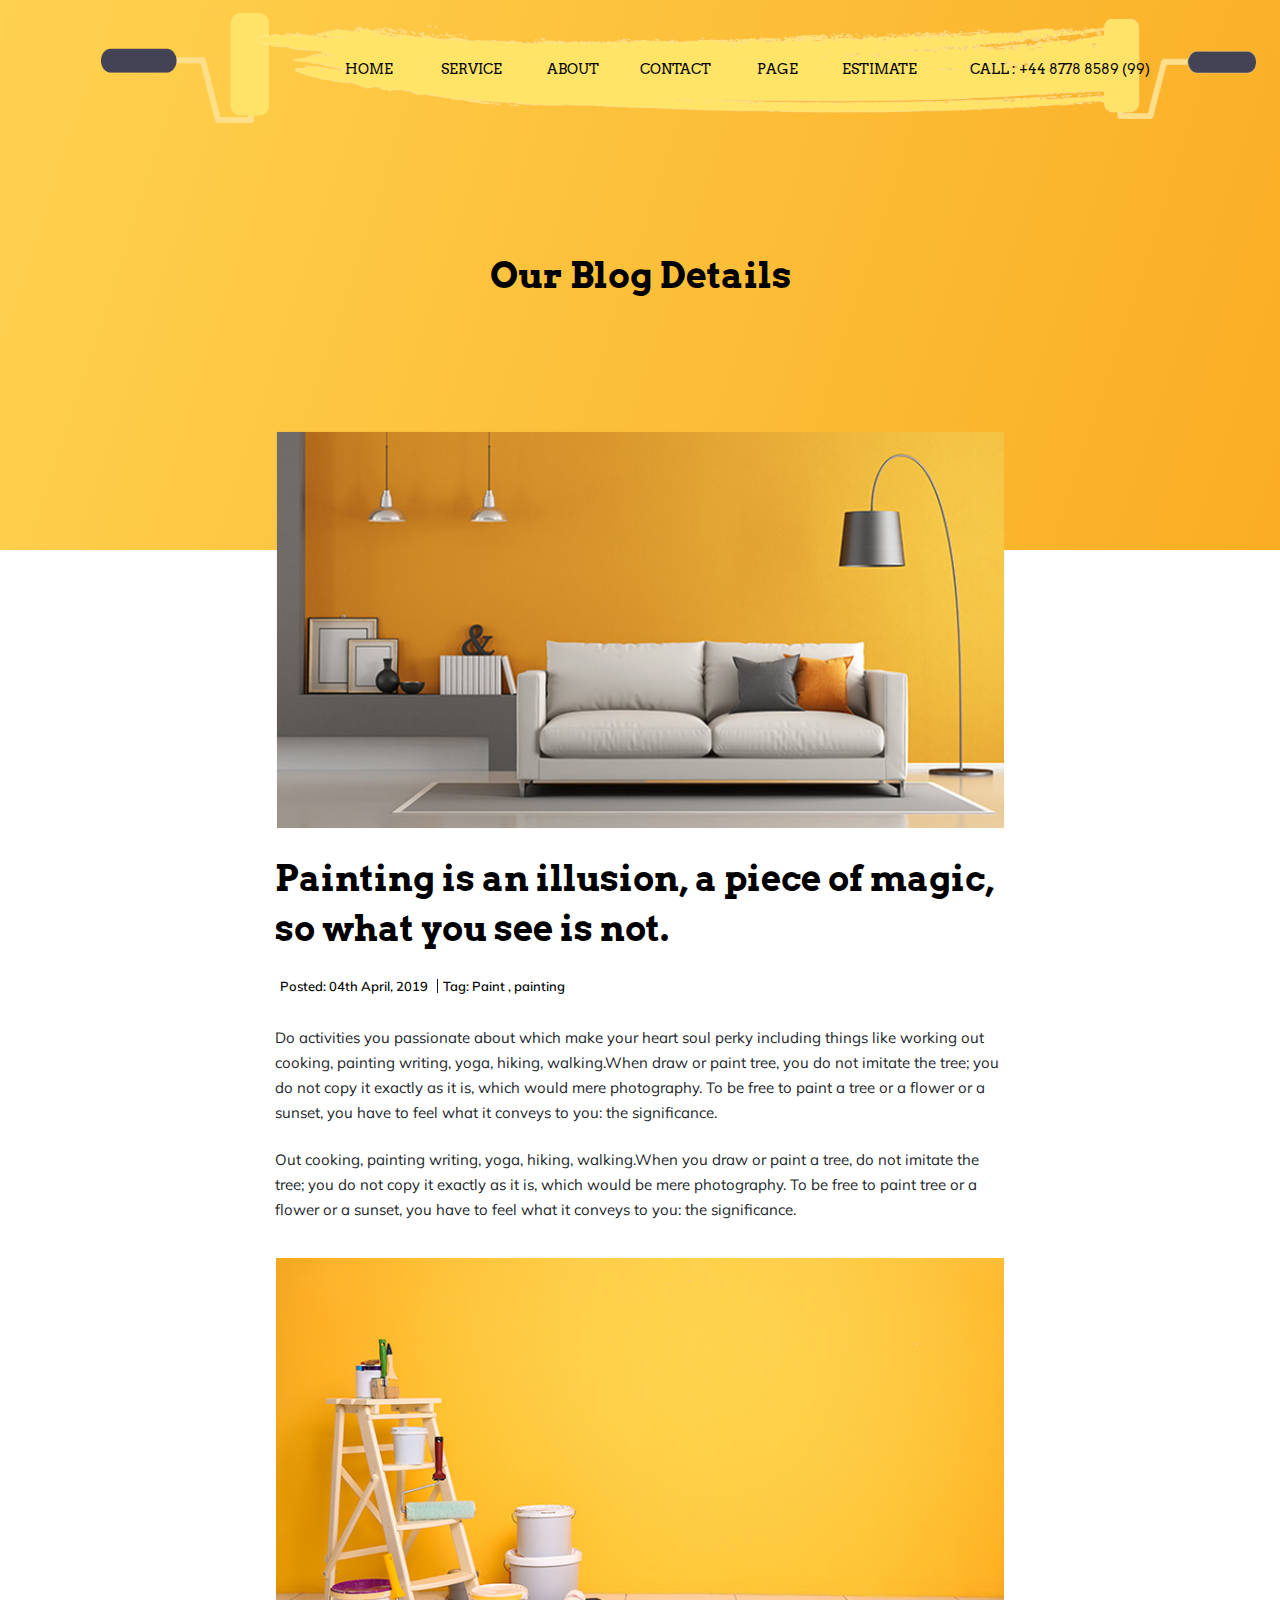
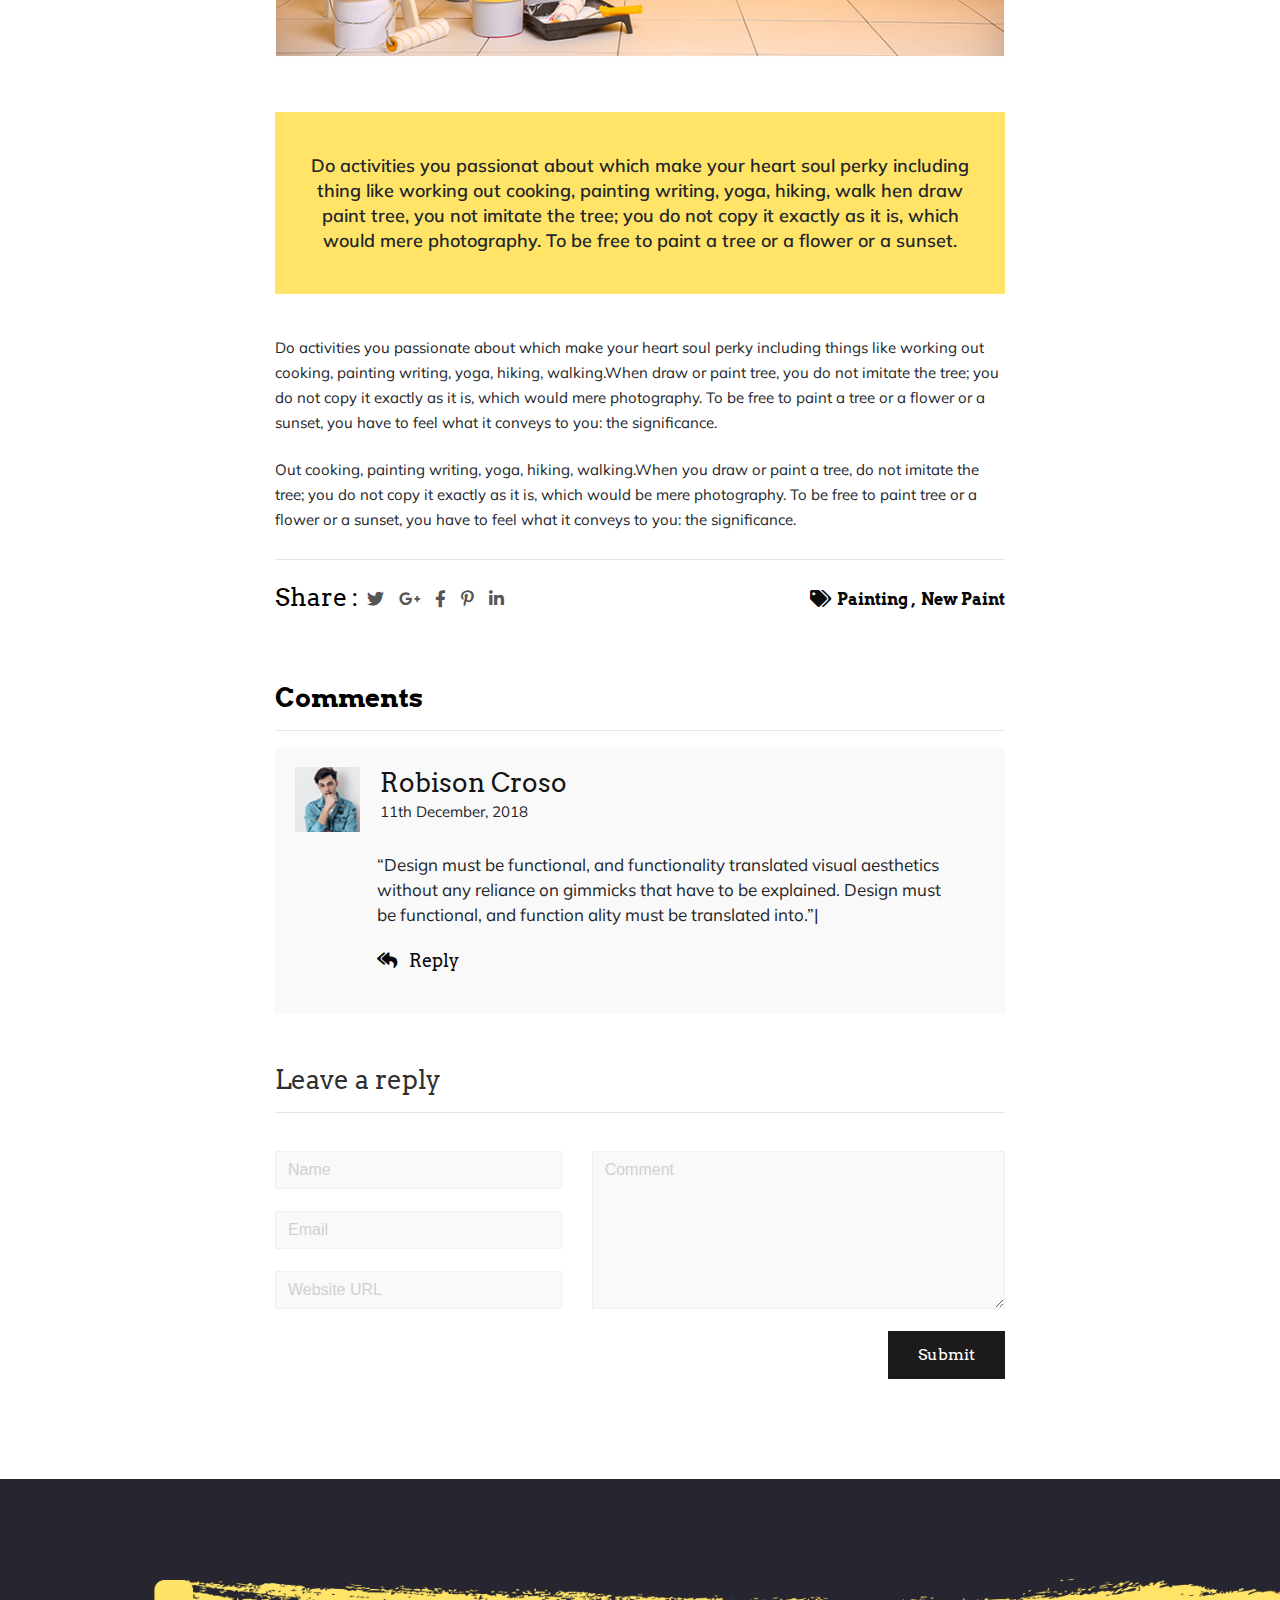
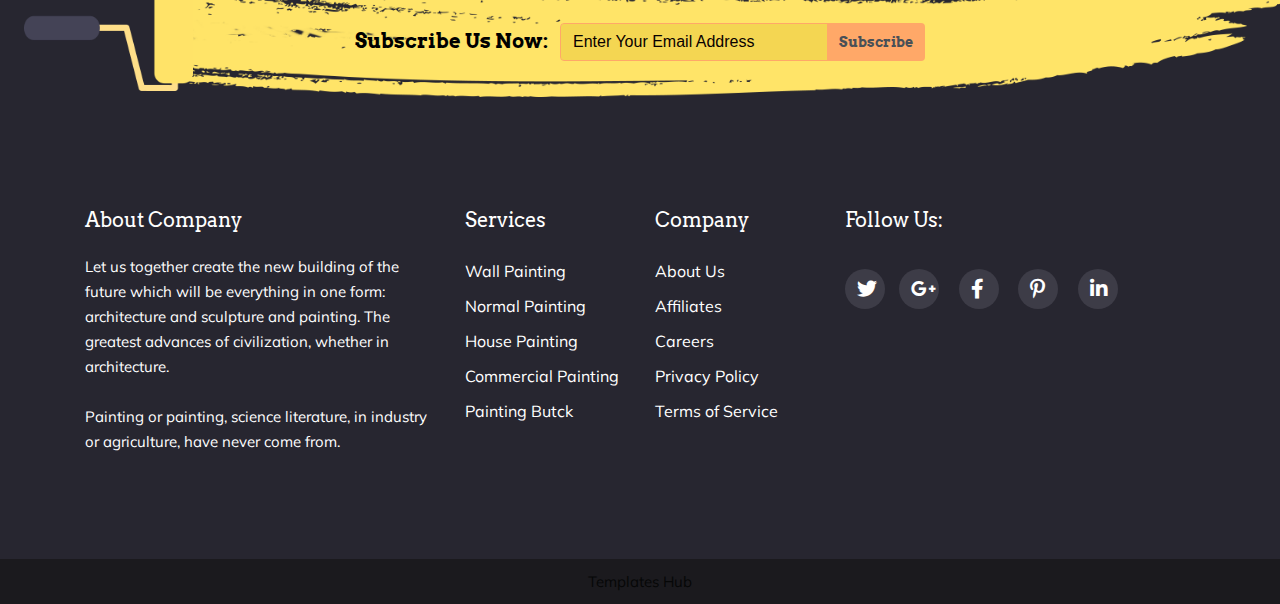
<file: blog-details-2.html>
<!DOCTYPE html>
<html lang="en">

<!-- blog-details-206:57-->

<head>

<meta charset="UTF-8">
<title>Blog-details V2 | WePaint Creative Html5 Template For Painting Company.</title>
<meta name="description" content="">
<meta name="author" content="">
<meta name="keywords" content="">
<meta http-equiv="X-UA-Compatible" content="ie=edge">

<meta name="viewport" content="width=device-width, initial-scale=1.0">

<link href="https://fonts.googleapis.com/css?family=Arvo:400,400i,700,700i&amp;display=swap" rel="stylesheet">
<link href="https://fonts.googleapis.com/css?family=Muli&amp;display=swap" rel="stylesheet">

<link rel="shortcut icon" type="image/png" href="assets/images/favicon.png">


<link rel="stylesheet" href="assets/css/font-awosome.css">

<link rel="stylesheet" href="assets/font/flaticon.css">

<link rel="stylesheet" href="assets/css/animate.min.css">

<link rel="stylesheet" href="assets/css/jquery.fancybox.min.css">

<link rel="stylesheet" href="assets/css/jquery-ui.css">

<link rel="stylesheet" href="assets/css/bootstrap.min.css">

<link rel="stylesheet" href="assets/css/style.css">

<link rel="stylesheet" href="assets/css/responsive.css">
</head>
<body>

<div class="preloader">
<div class="p-wrapper">
<div class="spinner">
<i></i>
<i></i>
<i></i>
<i></i>
<i></i>
<i></i>
<i></i>
</div>
</div>
</div>


<header class="header-area">
<div class="container">
<div class="paint-nav">
<nav class="navbar navbar-expand-lg navbar-light bg-light">
<a class="navbar-brand" href="#"><img src="assets/images/logo.png" alt=""></a>
<button class="navbar-toggler" type="button" data-toggle="collapse" data-target="#navbarNav" aria-controls="navbarNav" aria-expanded="false" aria-label="Toggle navigation">
<span class="navbar-toggler-icon"></span>
</button>
<div class="collapse navbar-collapse" id="navbarNav">
<ul class="navbar-nav hp-1-nav ml-auto mt-2">
<li class="nav-item  dropdown">
<a class="nav-link" id="dropdown1" data-toggle="dropdown">Home</a>
<ul class="dropdown-menu" aria-labelledby="dropdown1-1">
<li class="dropdown-item"><a href="index-2.html">Home 1</a></li>
<li class="dropdown-item"><a href="index-3.html">Home 2</a></li>
<li class="dropdown-item"><a href="index-4.html">Home 3</a></li>
</ul>
</li>
<li class="nav-item  dropdown">
<a class="nav-link" id="dropdown2" data-toggle="dropdown">Service</a>
<ul class="dropdown-menu" aria-labelledby="dropdown1-1">
<li class="dropdown-item"><a href="service.html">Service 1</a></li>
<li class="dropdown-item"><a href="service-2.html">Service 2</a></li>
<li class="dropdown-item"><a href="service-details.html">Service Details</a></li>
</ul>
</li>
<li class="nav-item  dropdown">
 <a class="nav-link" id="dropdown3" data-toggle="dropdown">About</a>
<ul class="dropdown-menu" aria-labelledby="dropdown1-1">
<li class="dropdown-item"><a href="about-us.html">About Us 1</a></li>
<li class="dropdown-item"><a href="about-us-2.html">About Us 2</a></li>
</ul>
</li>
<li class="nav-item  dropdown">
<a class="nav-link" id="dropdown4" data-toggle="dropdown">Contact</a>
<ul class="dropdown-menu" aria-labelledby="dropdown1-1">
<li class="dropdown-item"><a href="Contact-us.html">Contact Us 1</a></li>
<li class="dropdown-item"><a href="Contact-us-2.html">Contact Us 2</a></li>
</ul>
</li>
<li class="nav-item dropdown">
<a class="nav-link" id="dropdown5" data-toggle="dropdown">Page</a>
<ul class="dropdown-menu" aria-labelledby="dropdown1">
<li class="dropdown-item dropdown"><a id="dropdown1-1" data-toggle="dropdown">Portfolio</a>
<ul class="dropdown-menu" aria-labelledby="dropdown1-1">
<li class="dropdown-item"><a href="portfolio.html">Portfolio 1</a></li>
<li class="dropdown-item"><a href="portfolio-2.html">Portfolio 2</a></li>
<li class="dropdown-item"><a href="portfolio-details.html">Portfolio
Details</a></li>
</ul>
</li>
<li class="dropdown-item"><a href="our-team.html">Team</a></li>
<li class="dropdown-item"><a href="blog-main.html">Blog Main</a></li>
<li class="dropdown-item dropdown"><a>Blog Details</a>
<ul class="dropdown-menu" aria-labelledby="dropdown1-1">
<li class="dropdown-item"><a href="blog-details.html">Blog Details 1</a>
</li>
<li class="dropdown-item"><a href="blog-details-2.html">Blog Details 2</a>
</li>
<li class="dropdown-item"><a href="blog-details-3.html">Blog Details 3</a>
</li>
<li class="dropdown-item"><a href="blog-details-4.html">Blog Details 4</a>
</li>
</ul>
</li>
<li class="dropdown-item"><a href="blog-left-sidebar.html">Blog Left Sidebar</a>
</li>
<li class="dropdown-item"><a href="blog-right-sidebar.html">Blog Right Sidebar</a>
</li>
</ul>
</li>
<li class="nav-item">
<a class="nav-link mest" data-toggle="modal" data-target="#exampleModalCenter">Estimate</a>
</li>
<li class="nav-item">
<a class="nav-link last-child" href="tel:+4487788589(99)">Call : +44 8778 8589
(99)</a>
 </li>
</ul>
</div>
</nav>
</div>
</div>
</header>


<div class="modal animated fadeIn" id="exampleModalCenter" tabindex="-1" role="dialog" aria-hidden="true">
<div class="modal-dialog modal-dialog-centered" role="document">
<div class="modal-content e-m-contents">
<div class="modal-body">
<button type="button" class="close es-close" data-dismiss="modal" aria-label="Close">
<span aria-hidden="true">&times;</span>
</button>
<div class="card estimate-card es-card-2">
<span class="flaticon-paint esc-paint"></span>
<h2>Get An Estimate</h2>
<article class="card-body">
<form>
<span class="e-ctl"> 1. What are the wall dimensions?</span>
<div class="form-row pt-2">
<div class="col form-group">
<label>Height (m) </label>
<input type="text" class="form-control" placeholder="0.00" id="wd-height" required>
</div> 
<div class="col form-group">
<label>Width (m)</label>
<input type="text" class="form-control" placeholder="0.00" id="wd-width" required>
</div> 
</div> 
<span class="e-ctl">2. What are the dimensions of the windows/areas
that you don't want to cover in metres?</span>
<div class="form-row pt-2">
<div class="form-group col">
<label>Height (m)</label>
<input type="text" class="form-control" placeholder="0.00" id="wnd-height" value="00.00">
</div> 
<div class="form-group col">
<label>Width (m)</label>
<input type="text" class="form-control" placeholder="0.00" id="wnd-width" value="00.00">
</div> 
</div> 
<span class="e-ctl">3. What are the dimensions of the doors
that you don't want to cover in metres?</span>
<div class="form-row pt-2">
<div class="form-group col">
<label>Height (m)</label>
<input type="text" class="form-control" placeholder="0" id="doord-height" value="00.00">
</div> 
<div class="form-group col">
<label>Width (m)</label>
<input type="text" class="form-control" placeholder="0" id="doord-width" value="00.00">
</div> 
</div> 
<span class="e-ctl">4. How many coats of paint do you want?</span>
<div class="form-group p-2">
<label class="form-check form-check-inline">
 <input class="form-check-input" type="radio" name="coat-qty-check" value="1" checked>
<span class="form-check-label"> 1 coat</span>
</label>
<label class="form-check form-check-inline">
<input class="form-check-input" type="radio" name="coat-qty-check" value="2">
<span class="form-check-label"> 2 coat</span>
</label>
<label class="form-check form-check-inline">
<input class="form-check-input" type="radio" name="coat-qty-check" value="3">
<span class="form-check-label"> 3 coat</span>
</label>
</div> 
<div class="e-result">
<div class="e-tottle me-tottle">
<h3 id="litre-result">00.00</h3>
<span>litres of paint</span>
</div>
<div class="er-text">
<p>This is based on a coverage of
<span id="mitresquireperlitre">12</span>m² per litre of paint. Always
check the coverage on the side
of the tin before buying.</p>
</div>
</div>
<div class="form-group">
<button type="button" class="btn-block ebtn" id="estimate-btn">Get Estimate Now</button>
</div> 
<div class="form-group">
<button type="button" class="btn-block ebtn-r" id="estimate-reset-btn">Reset Estimate</button>
</div> 
</form>
</article> 
</div> 
</div>
</div>
</div>
</div>


<section class="service-area bl-1">
<div class="container">
<div class="row">
<h1 class="wow zoomIn" data-wow-delay=".5s">Our Blog Details</h1>
</div>
</div>
</section>


<section class="blog-details blog-details-2">
<div class="container">
<div class="row">
<div class="col-lg-8 col-md-12 offset-lg-2">
<div class="b-details-image">
<img src="assets/images/project/Blog-Details-01.png" alt="">
</div>
<div class="blog-content">
<h1>Painting is an illusion, a piece of magic,
so what you see is not.</h1>
<div class="blg-meta">
<ul>
<li>Posted: 04th April, 2019</li>
<li>Tag: Paint , painting</li>
</ul>
</div>
<p>Do activities you passionate about which make your heart soul perky including things like
working
out cooking, painting writing, yoga, hiking, walking.When draw or paint tree, you do not
imitate
the tree; you do not copy it exactly as it is, which would mere photography. To be free to
paint
a
tree or a flower or a sunset, you have to feel what it conveys to you: the significance.
</p>
<p>Out cooking, painting writing, yoga, hiking, walking.When you draw or paint a tree, do not
imitate
the tree; you do not copy it exactly as it is, which would be mere photography. To be free
to
paint
tree or a flower or a sunset, you have to feel what it conveys to you: the significance.</p>
<div class="b-details-image mt-4">
<img src="assets/images/project/Blog-Details-02.png" alt="">
</div>
<div class="w-p-text bd-t-2">
<p>Do activities you passionat about which make your heart soul perky including thing
like working out cooking, painting writing, yoga, hiking, walk hen draw paint
tree, you not imitate the tree; you do not copy it exactly as it is, which would mere
photography. To be free to paint a tree or a flower or a sunset.</p>
</div>
<p>Do activities you passionate about which make your heart soul perky including things like
working
out cooking, painting writing, yoga, hiking, walking.When draw or paint tree, you do not
imitate
the tree; you do not copy it exactly as it is, which would mere photography. To be free to
paint
a
tree or a flower or a sunset, you have to feel what it conveys to you: the significance.</p>
<p>Out cooking, painting writing, yoga, hiking, walking.When you draw or paint a tree, do not
imitate
the tree; you do not copy it exactly as it is, which would be mere photography. To be free
to
paint
tree or a flower or a sunset, you have to feel what it conveys to you: the significance.</p>
</div>
<hr>
<div class="s-activities">
<div class="row">
<div class="col-md-5">
<h4>Share :</h4>
<ul class="share-icon">
<li><a href="#"><i class="fab fa-twitter"></i></a></li>
<li><a href="#"><i class="fab fa-google-plus-g"></i></a></li>
<li><a href="#"><i class="fab fa-facebook-f"></i></a></li>
<li><a href="#"><i class="fab fa-pinterest-p"></i></a></li>
<li><a href="#"><i class="fab fa-linkedin-in"></i></a></li>
</ul>
</div>
<div class="col-md-7">
<ul class="blg-teg">
<li><i class="fas fa-tags"></i></li>
<li><a href="#"> Painting ,</a></li>
<li><a href="#"> New Paint</a></li>
</ul>
</div>
</div>
</div>
<h2>Comments</h2>
<hr>
<div class="single-comment">
<div class="sc-image">
<img src="assets/images/cclient.png" alt="">
</div>
 <div class="sc-head">
<h2>Robison Croso</h2>
<p>11th December, 2018</p>
</div>
<div class="sc-details">
<p>“Design must be functional, and functionality translated visual aesthetics
without any reliance on gimmicks that have to be explained. Design must
be functional, and function ality must be translated into.”|</p>
<div class="sc-reply">
<a href="#"> <i class="fas fa-reply-all"></i> &nbsp; Reply</a>
</div>
</div>
</div>
<div class="client-coment">
<h2>Leave a reply</h2>
<hr>
<div class="comment-box">
<div class="row">
<div class="col-md-5">
<input type="text" class="form-control cb-input" placeholder="Name">
<input type="text" class="form-control cb-input" placeholder="Email">
<input type="text" class="form-control cb-input" placeholder="Website URL">
</div>
<div class="col-md-7">
<div class="cc-submit">
<textarea rows="6" class="form-control cb-input" placeholder="Comment"></textarea>
<button type="submit" class="ccs-btn">Submit</button>
</div>
</div>
</div>
</div>
</div>
</div>
</div>
</div>
</section>


<section class="footer-nav">
<div class="container">
<div class="row">
<div class="col-md-12">
<div class="subscribe-top">
<div class="sp-logo">
<img src="assets/images/logo.png" alt="">
</div>
<div class="sp-subscription-form">
<div class="sp-input">
<h4>Subscribe Us Now:</h4>
<div class="input-group">
<input type="text" class="form-control sp-in" placeholder="Enter Your Email Address" onfocus="this.placeholder=''" onblur="this.placeholder='Enter Your Email Address'" aria-label="Recipient's username" aria-describedby="basic-addon2">
<div class="input-group-append">
<span class="input-group-text" id="basic-addon2">Subscribe</span>
</div>
</div>
</div>
</div>
</div>
</div>
</div>
<div class="footer-content">
<div class="row">
<div class="col-md-4">
<div class="about-company">
<h4>About Company</h4>
<p>Let us together create the new building of the future
which will be everything in one form: architecture
and sculpture and painting. The greatest advances
of civilization, whether in architecture.</p>
<p>Painting or painting, science literature, in industry or
agriculture, have never come from.</p>
</div>
</div>
<div class="col-md-2">
<div class="about-company">
<h4>Services</h4>
<ul class="single-footer-widget">
<li><a href="#">Wall Painting</a></li>
<li><a href="#">Normal Painting</a> </li>
<li><a href="#">House Painting</a></li>
<li><a href="#">Commercial Painting</a></li>
<li><a href="#">Painting Butck</a></li>
</ul>
</div>
</div>
<div class="col-md-2">
<div class="about-company">
<h4>Company</h4>
<ul class="single-footer-widget">
<li><a href="#">About Us</a></li>
<li><a href="#">Affiliates</a></li>
<li><a href="#">Careers</a></li>
<li><a href="#">Privacy Policy</a></li>
<li><a href="#">Terms of Service</a></li>
</ul>
</div>
</div>
<div class="col-md-4">
<div class="about-company">
<h4>Follow Us:</h4>
<div class="social-icon">
<ul class="sicon-frist">
<li><a href="#"><i class="fab fa-twitter sicon"></i></a></li>
<li><a href="#"><i class="fab fa-google-plus-g sicon"></i></a></li>
<li><a href="#"><i class="fab fa-facebook-f sicon"></i></a></li>
<li><a href="#"><i class="fab fa-pinterest-p sicon"></i></a></li>
<li><a href="#"><i class="fab fa-linkedin-in sicon"></i></a></li>
</ul>
</div>
</div>
</div>
</div>
</div>
</div>
</section>


<footer>
<p><a href="https://www.templateshub.net" target="_blank">Templates Hub</a></p>
</footer>




<script src="assets/js/jquery-3.4.1.min.js"></script>

<script src="assets/js/wow.min.js"></script>

<script src="assets/js/countdown.js"></script>

<script src="assets/js/jquery.counterup.min.js"></script>

<script src="assets/js/shuffle.js"></script>

<script src="assets/js/waypoints.min.js"></script>

<script src="assets/js/jquery-ui.js"></script>

<script src="assets/js/jquery.fancybox.min.js"></script>

<script src="assets/js/bootstrap.min.js"></script>

<script src="assets/js/custom.js"></script>
</body>

<!-- blog-details-206:58-->
</html>
</file>
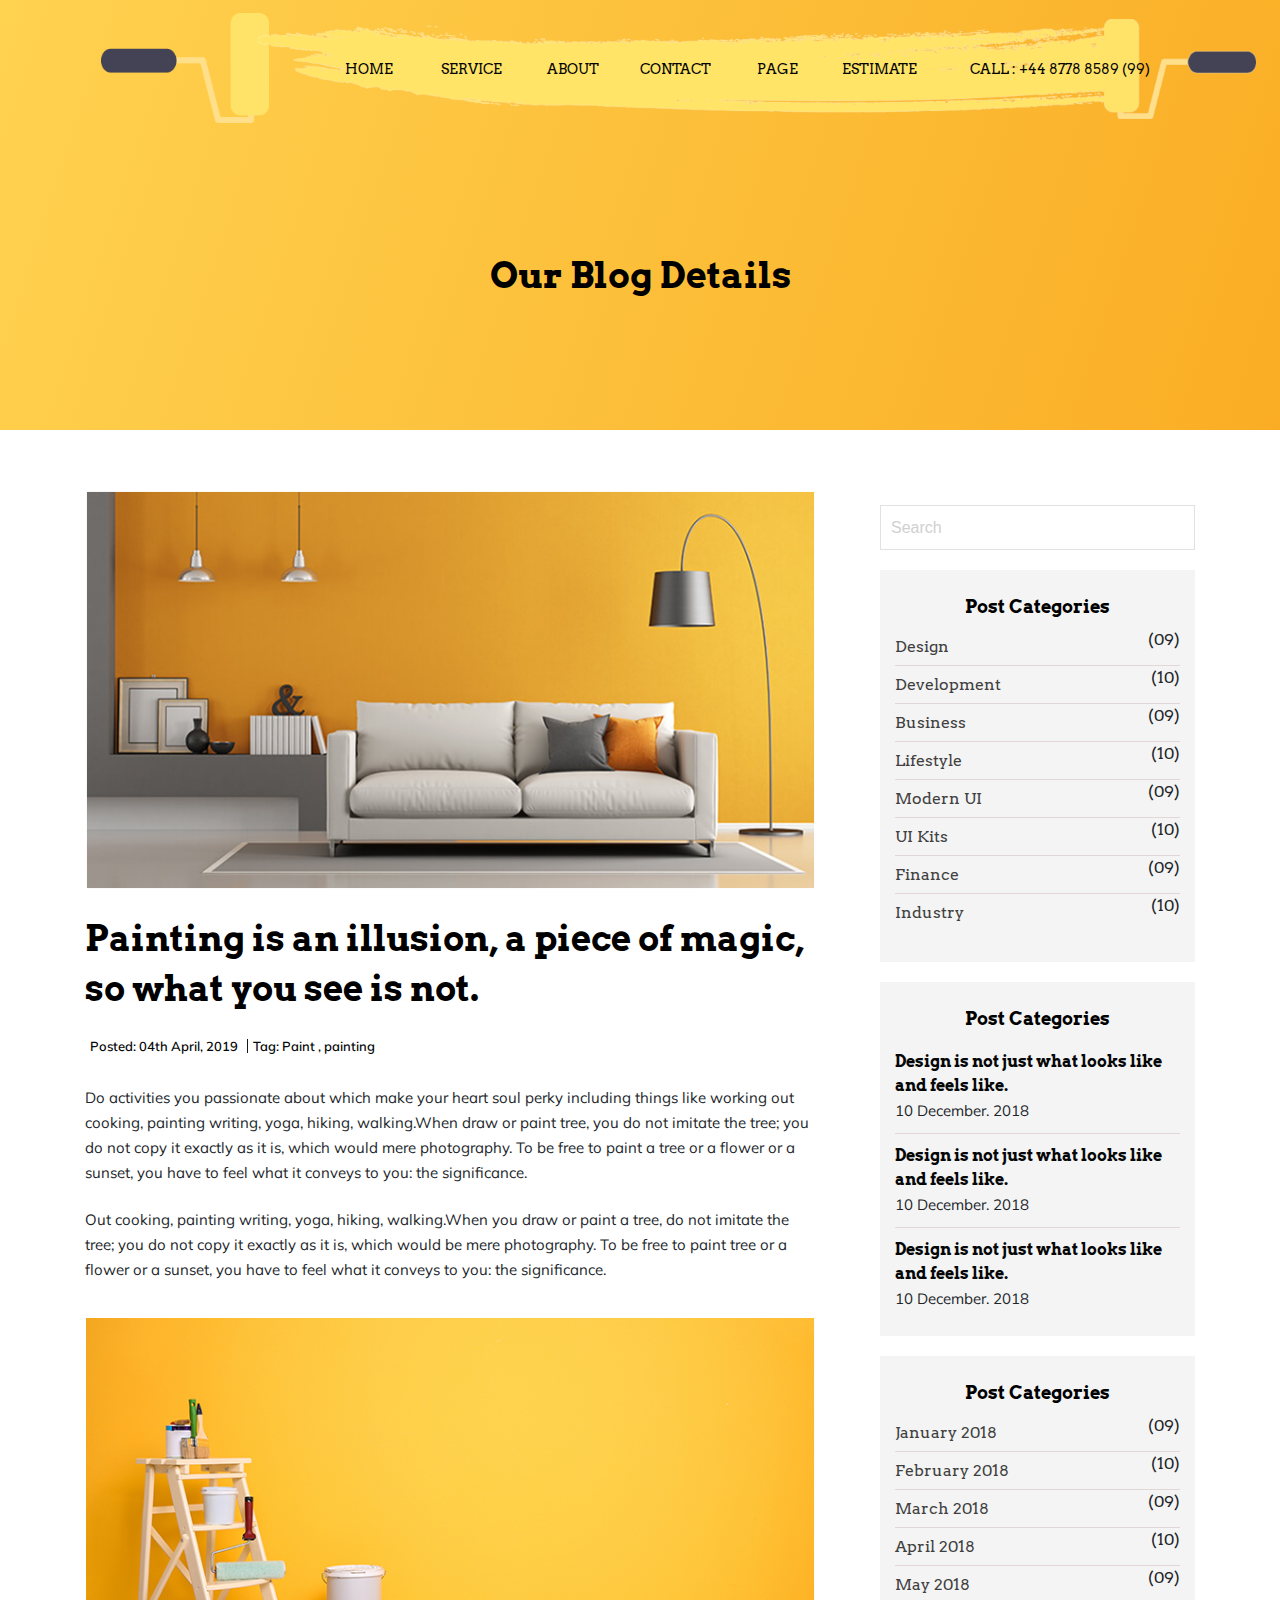
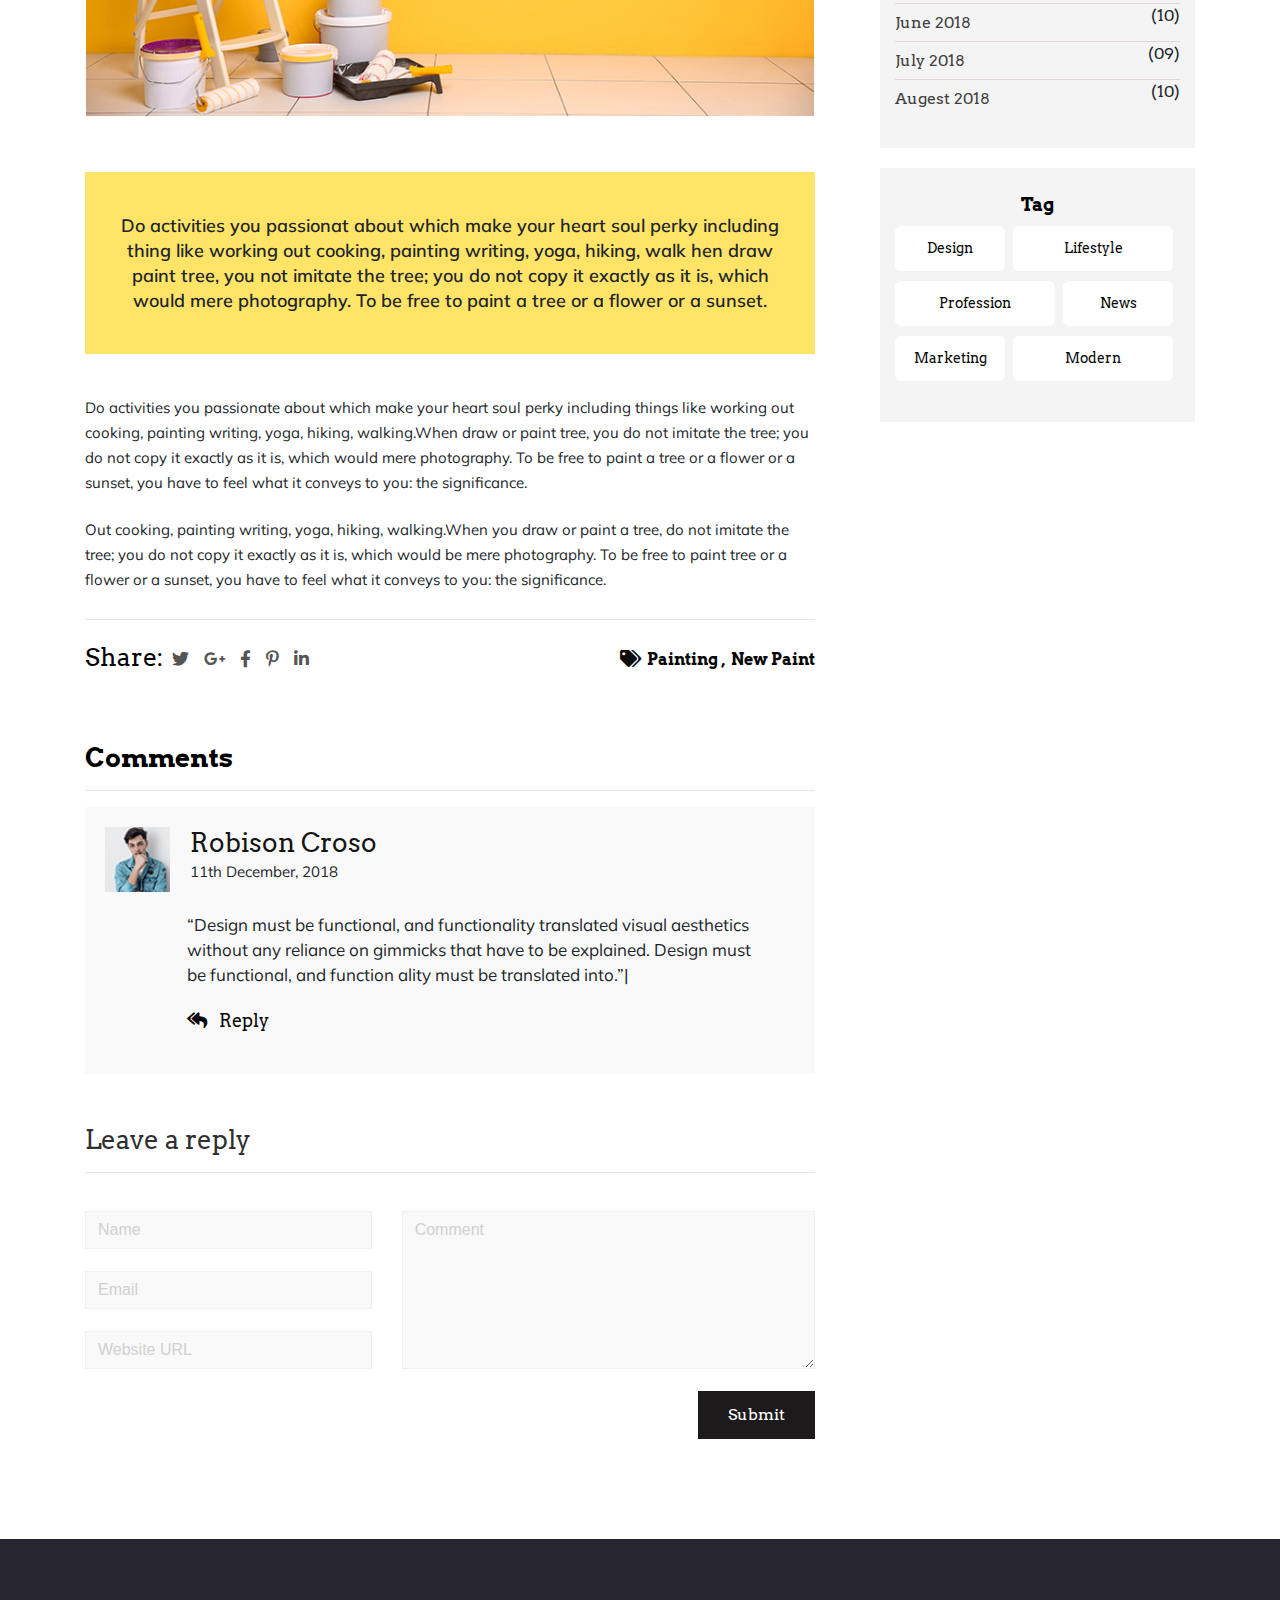
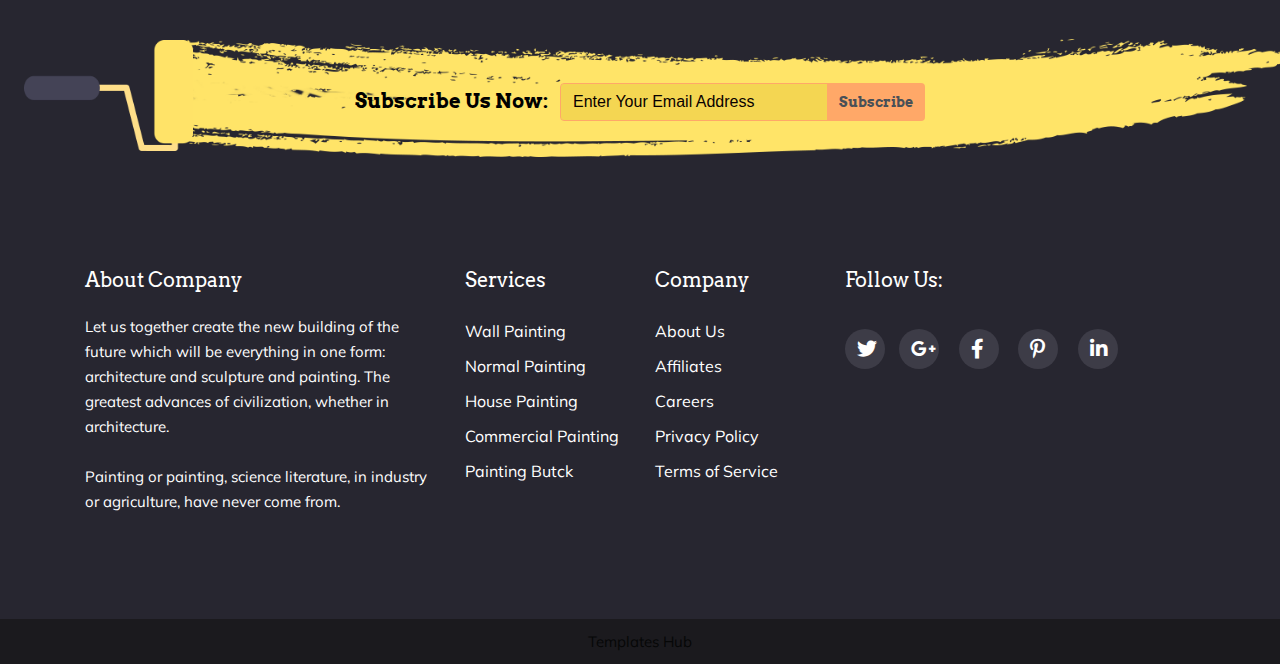
<file: blog-details-3.html>
<!DOCTYPE html>
<html lang="en">

<!-- blog-details-306:58-->

<head>

<meta charset="UTF-8">
<title>Blog-details V3 | WePaint Creative Html5 Template For Painting Company.</title>
<meta name="description" content="">
<meta name="author" content="">
<meta name="keywords" content="">
<meta http-equiv="X-UA-Compatible" content="ie=edge">

<meta name="viewport" content="width=device-width, initial-scale=1.0">

<link href="https://fonts.googleapis.com/css?family=Arvo:400,400i,700,700i&amp;display=swap" rel="stylesheet">
<link href="https://fonts.googleapis.com/css?family=Muli&amp;display=swap" rel="stylesheet">

<link rel="shortcut icon" type="image/png" href="assets/images/favicon.png">


<link rel="stylesheet" href="assets/css/font-awosome.css">

<link rel="stylesheet" href="assets/font/flaticon.css">

<link rel="stylesheet" href="assets/css/animate.min.css">

<link rel="stylesheet" href="assets/css/jquery.fancybox.min.css">

<link rel="stylesheet" href="assets/css/jquery-ui.css">

<link rel="stylesheet" href="assets/css/bootstrap.min.css">

<link rel="stylesheet" href="assets/css/style.css">

<link rel="stylesheet" href="assets/css/responsive.css">
</head>
<body>

<div class="preloader">
<div class="p-wrapper">
<div class="spinner">
<i></i>
<i></i>
<i></i>
<i></i>
<i></i>
<i></i>
<i></i>
</div>
</div>
</div>


<header class="header-area">
<div class="container">
<div class="paint-nav">
<nav class="navbar navbar-expand-lg navbar-light bg-light">
<a class="navbar-brand" href="#"><img src="assets/images/logo.png" alt=""></a>
<button class="navbar-toggler" type="button" data-toggle="collapse" data-target="#navbarNav" aria-controls="navbarNav" aria-expanded="false" aria-label="Toggle navigation">
<span class="navbar-toggler-icon"></span>
</button>
<div class="collapse navbar-collapse" id="navbarNav">
<ul class="navbar-nav hp-1-nav ml-auto mt-2">
<li class="nav-item  dropdown">
<a class="nav-link" id="dropdown1" data-toggle="dropdown">Home</a>
<ul class="dropdown-menu" aria-labelledby="dropdown1-1">
<li class="dropdown-item"><a href="index-2.html">Home 1</a></li>
<li class="dropdown-item"><a href="index-3.html">Home 2</a></li>
<li class="dropdown-item"><a href="index-4.html">Home 3</a></li>
</ul>
</li>
<li class="nav-item  dropdown">
<a class="nav-link" id="dropdown2" data-toggle="dropdown">Service</a>
<ul class="dropdown-menu" aria-labelledby="dropdown1-1">
<li class="dropdown-item"><a href="service.html">Service 1</a></li>
<li class="dropdown-item"><a href="service-2.html">Service 2</a></li>
<li class="dropdown-item"><a href="service-details.html">Service Details</a></li>
</ul>
</li>
<li class="nav-item  dropdown">
 <a class="nav-link" id="dropdown3" data-toggle="dropdown">About</a>
<ul class="dropdown-menu" aria-labelledby="dropdown1-1">
<li class="dropdown-item"><a href="about-us.html">About Us 1</a></li>
<li class="dropdown-item"><a href="about-us-2.html">About Us 2</a></li>
</ul>
</li>
<li class="nav-item  dropdown">
<a class="nav-link" id="dropdown4" data-toggle="dropdown">Contact</a>
<ul class="dropdown-menu" aria-labelledby="dropdown1-1">
<li class="dropdown-item"><a href="Contact-us.html">Contact Us 1</a></li>
<li class="dropdown-item"><a href="Contact-us-2.html">Contact Us 2</a></li>
</ul>
</li>
<li class="nav-item dropdown">
<a class="nav-link" id="dropdown5" data-toggle="dropdown">Page</a>
<ul class="dropdown-menu" aria-labelledby="dropdown1">
<li class="dropdown-item dropdown"><a id="dropdown1-1" data-toggle="dropdown">Portfolio</a>
<ul class="dropdown-menu" aria-labelledby="dropdown1-1">
<li class="dropdown-item"><a href="portfolio.html">Portfolio 1</a></li>
<li class="dropdown-item"><a href="portfolio-2.html">Portfolio 2</a></li>
<li class="dropdown-item"><a href="portfolio-details.html">Portfolio
Details</a></li>
</ul>
</li>
<li class="dropdown-item"><a href="our-team.html">Team</a></li>
<li class="dropdown-item"><a href="blog-main.html">Blog Main</a></li>
<li class="dropdown-item dropdown"><a>Blog Details</a>
<ul class="dropdown-menu" aria-labelledby="dropdown1-1">
<li class="dropdown-item"><a href="blog-details.html">Blog Details 1</a>
</li>
<li class="dropdown-item"><a href="blog-details-2.html">Blog Details 2</a>
</li>
<li class="dropdown-item"><a href="blog-details-3.html">Blog Details 3</a>
</li>
<li class="dropdown-item"><a href="blog-details-4.html">Blog Details 4</a>
</li>
</ul>
</li>
<li class="dropdown-item"><a href="blog-left-sidebar.html">Blog Left Sidebar</a>
</li>
<li class="dropdown-item"><a href="blog-right-sidebar.html">Blog Right Sidebar</a>
</li>
</ul>
</li>
<li class="nav-item">
<a class="nav-link mest" data-toggle="modal" data-target="#exampleModalCenter">Estimate</a>
</li>
<li class="nav-item">
<a class="nav-link last-child" href="tel:+4487788589(99)">Call : +44 8778 8589
(99)</a>
 </li>
</ul>
</div>
</nav>
</div>
</div>
</header>


<div class="modal animated fadeIn" id="exampleModalCenter" tabindex="-1" role="dialog" aria-hidden="true">
<div class="modal-dialog modal-dialog-centered" role="document">
<div class="modal-content e-m-contents">
<div class="modal-body">
<button type="button" class="close es-close" data-dismiss="modal" aria-label="Close">
<span aria-hidden="true">&times;</span>
</button>
<div class="card estimate-card es-card-2">
<span class="flaticon-paint esc-paint"></span>
<h2>Get An Estimate</h2>
<article class="card-body">
<form>
<span class="e-ctl"> 1. What are the wall dimensions?</span>
<div class="form-row pt-2">
<div class="col form-group">
<label>Height (m) </label>
<input type="text" class="form-control" placeholder="0.00" id="wd-height" required>
</div> 
<div class="col form-group">
<label>Width (m)</label>
<input type="text" class="form-control" placeholder="0.00" id="wd-width" required>
</div> 
</div> 
<span class="e-ctl">2. What are the dimensions of the windows/areas
that you don't want to cover in metres?</span>
<div class="form-row pt-2">
<div class="form-group col">
<label>Height (m)</label>
<input type="text" class="form-control" placeholder="0.00" id="wnd-height" value="00.00">
</div> 
<div class="form-group col">
<label>Width (m)</label>
<input type="text" class="form-control" placeholder="0.00" id="wnd-width" value="00.00">
</div> 
</div> 
<span class="e-ctl">3. What are the dimensions of the doors
that you don't want to cover in metres?</span>
<div class="form-row pt-2">
<div class="form-group col">
<label>Height (m)</label>
<input type="text" class="form-control" placeholder="0" id="doord-height" value="00.00">
</div> 
<div class="form-group col">
<label>Width (m)</label>
<input type="text" class="form-control" placeholder="0" id="doord-width" value="00.00">
</div> 
</div> 
<span class="e-ctl">4. How many coats of paint do you want?</span>
<div class="form-group p-2">
<label class="form-check form-check-inline">
 <input class="form-check-input" type="radio" name="coat-qty-check" value="1" checked>
<span class="form-check-label"> 1 coat</span>
</label>
<label class="form-check form-check-inline">
<input class="form-check-input" type="radio" name="coat-qty-check" value="2">
<span class="form-check-label"> 2 coat</span>
</label>
<label class="form-check form-check-inline">
<input class="form-check-input" type="radio" name="coat-qty-check" value="3">
<span class="form-check-label"> 3 coat</span>
</label>
</div> 
<div class="e-result">
<div class="e-tottle me-tottle">
<h3 id="litre-result">00.00</h3>
<span>litres of paint</span>
</div>
<div class="er-text">
<p>This is based on a coverage of
<span id="mitresquireperlitre">12</span>m² per litre of paint. Always
check the coverage on the side
of the tin before buying.</p>
</div>
</div>
<div class="form-group">
<button type="button" class="btn-block ebtn" id="estimate-btn">Get Estimate Now</button>
</div> 
<div class="form-group">
<button type="button" class="btn-block ebtn-r" id="estimate-reset-btn">Reset Estimate</button>
</div> 
</form>
</article> 
</div> 
</div>
</div>
</div>
</div>


<section class="service-area">
<div class="container">
<div class="row">
<h1 class="wow zoomIn" data-wow-delay=".5s">Our Blog Details</h1>
</div>
</div>
</section>


<section class="blog-details">
<div class="container">
<div class="row">
<div class="col-lg-8 col-md-12">
<div class="b-details-image">
<img src="assets/images/project/Blog-Details-01.png" alt="">
</div>
<div class="blog-content">
<h1>Painting is an illusion, a piece of magic,
so what you see is not.</h1>
<div class="blg-meta">
<ul>
<li>Posted: 04th April, 2019</li>
<li>Tag: Paint , painting</li>
</ul>
</div>
<p>Do activities you passionate about which make your heart soul perky including things like
working
out cooking, painting writing, yoga, hiking, walking.When draw or paint tree, you do not
imitate
the tree; you do not copy it exactly as it is, which would mere photography. To be free to
 paint
a
tree or a flower or a sunset, you have to feel what it conveys to you: the significance.
</p>
<p>Out cooking, painting writing, yoga, hiking, walking.When you draw or paint a tree, do not
imitate
the tree; you do not copy it exactly as it is, which would be mere photography. To be free
to
paint
tree or a flower or a sunset, you have to feel what it conveys to you: the significance.</p>
<div class="b-details-image mt-4">
<img src="assets/images/project/Blog-Details-02.png" alt="">
</div>
<div class="w-p-text bd-t-2">
<p>Do activities you passionat about which make your heart soul perky including thing
like working out cooking, painting writing, yoga, hiking, walk hen draw paint
tree, you not imitate the tree; you do not copy it exactly as it is, which would mere
photography. To be free to paint a tree or a flower or a sunset.</p>
</div>
<p>Do activities you passionate about which make your heart soul perky including things like
working
out cooking, painting writing, yoga, hiking, walking.When draw or paint tree, you do not
imitate
the tree; you do not copy it exactly as it is, which would mere photography. To be free to
paint
a
tree or a flower or a sunset, you have to feel what it conveys to you: the significance.</p>
<p>Out cooking, painting writing, yoga, hiking, walking.When you draw or paint a tree, do not
imitate
the tree; you do not copy it exactly as it is, which would be mere photography. To be free
to
paint
tree or a flower or a sunset, you have to feel what it conveys to you: the significance.</p>
</div>
<hr>
<div class="s-activities">
<div class="row">
<div class="col-md-5">
<h4> Share:</h4>
<ul class="share-icon">
<li><a href="#"><i class="fab fa-twitter"></i></a></li>
<li><a href="#"><i class="fab fa-google-plus-g"></i></a></li>
<li><a href="#"><i class="fab fa-facebook-f"></i></a></li>
<li><a href="#"><i class="fab fa-pinterest-p"></i></a></li>
<li><a href="#"><i class="fab fa-linkedin-in"></i></a></li>
</ul>
</div>
<div class="col-md-7">
<ul class="blg-teg">
<li><i class="fas fa-tags"></i></li>
<li><a href="#"> Painting ,</a></li>
<li><a href="#"> New Paint</a></li>
</ul>
</div>
</div>
</div>
<h2>Comments</h2>
<hr>
<div class="single-comment">
<div class="sc-image">
<img src="assets/images/cclient.png" alt="">
</div>
<div class="sc-head">
<h2>Robison Croso</h2>
<p>11th December, 2018</p>
</div>
<div class="sc-details">
<p>“Design must be functional, and functionality translated visual aesthetics
without any reliance on gimmicks that have to be explained. Design must
be functional, and function ality must be translated into.”|</p>
<div class="sc-reply">
<a href="#"> <i class="fas fa-reply-all"></i> &nbsp; Reply</a>
</div>
</div>
</div>
<div class="client-coment">
<h2>Leave a reply</h2>
<hr>
<div class="comment-box">
<div class="row">
<div class="col-md-5">
<input type="text" class="form-control cb-input" placeholder="Name">
<input type="text" class="form-control cb-input" placeholder="Email">
<input type="text" class="form-control cb-input" placeholder="Website URL">
</div>
<div class="col-md-7">
<div class="cc-submit">
<textarea rows="6" class="form-control cb-input" placeholder="Comment"></textarea>
<button type="submit" class="ccs-btn">Submit</button>
</div>
</div>
</div>
</div>
</div>
</div>
<div class="col-lg-4 col-md-12">
<div class="blog-sidebar">
<div class="search-box">
<form>
<input type="text" placeholder="Search" name="search">
</form>
</div>
<div class="sidebar-widget post-categories-wrapper">
<h4 class="sidebar-box-title">Post Categories</h4>
<ul class="category-list">
<li><a href="#">Design</a><span class="cl-count">(09)</span></li>
<li><a href="#">Development </a><span class="cl-count">(10)</span></li>
<li><a href="#">Business</a><span class="cl-count">(09)</span></li>
<li><a href="#">Lifestyle</a><span class="cl-count">(10)</span></li>
<li><a href="#">Modern UI</a><span class="cl-count">(09)</span></li>
<li><a href="#">UI Kits</a><span class="cl-count">(10)</span></li>
<li><a href="#">Finance</a><span class="cl-count">(09)</span></li>
<li><a href="#">Industry</a><span class="cl-count">(10)</span></li>
</ul>
</div>
<div class="sidebar-widget popular-categories-wrapper">
<h4 class="sidebar-box-title">Post Categories</h4>
<div class="pcw-text">
<h5><a href="#">Design is not just what looks like
and feels like.</a></h5>
<p><span class="pcw-text">10 December. 2018</span></p>
</div>
<div class="pcw-text">
<h5><a href="#">Design is not just what looks like
and feels like.</a></h5>
<p><span class="pcw-text">10 December. 2018</span></p>
</div>
<div class="pcw-text">
<h5><a href="#">Design is not just what looks like
and feels like.</a></h5>
<p><span class="pcw-text">10 December. 2018</span></p>
</div>
</div>
<div class="sidebar-widget post-categories-wrapper">
<h4 class="sidebar-box-title">Post Categories</h4>
<ul class="category-list">
<li><a href="#">January 2018</a><span class="cl-count">(09)</span></li>
<li><a href="#">February 2018 </a><span class="cl-count">(10)</span></li>
<li><a href="#">March 2018</a><span class="cl-count">(09)</span></li>
<li><a href="#">April 2018 </a><span class="cl-count">(10)</span></li>
<li><a href="#">May 2018</a><span class="cl-count">(09)</span></li>
<li><a href="#">June 2018 </a><span class="cl-count">(10)</span></li>
<li><a href="#">July 2018</a><span class="cl-count">(09)</span></li>
<li><a href="#">Augest 2018</a><span class="cl-count">(10)</span></li>
</ul>
</div>
<div class="sidebar-widget popular-tag-wrapper">
<h4 class="sidebar-box-title"> Tag</h4>
<ul class="sidebar-tag-list">
<li class="fli"><a href="#">Design</a></li>
<li class="sli"><a href="#">Lifestyle</a></li>
<li class="sli"><a href="#">Profession</a></li>
<li class="fli"><a href="#">News</a></li>
<li class="fli"><a href="#">Marketing</a></li>
<li class="sli"><a href="#">Modern</a></li>
</ul>
</div>
</div>
</div>
</div>
</div>
</section>


<section class="footer-nav">
<div class="container">
<div class="row">
<div class="col-md-12">
<div class="subscribe-top">
<div class="sp-logo">
<img src="assets/images/logo.png" alt="">
</div>
<div class="sp-subscription-form">
<div class="sp-input">
<h4>Subscribe Us Now:</h4>
<div class="input-group">
<input type="text" class="form-control sp-in" placeholder="Enter Your Email Address" onfocus="this.placeholder=''" onblur="this.placeholder='Enter Your Email Address'" aria-label="Recipient's username" aria-describedby="basic-addon2">
<div class="input-group-append">
<span class="input-group-text" id="basic-addon2">Subscribe</span>
</div>
</div>
</div>
</div>
</div>
</div>
</div>
<div class="footer-content">
<div class="row">
<div class="col-md-4">
<div class="about-company">
<h4>About Company</h4>
<p>Let us together create the new building of the future
which will be everything in one form: architecture
and sculpture and painting. The greatest advances
of civilization, whether in architecture.</p>
<p>Painting or painting, science literature, in industry or
agriculture, have never come from.</p>
</div>
</div>
<div class="col-md-2">
<div class="about-company">
<h4>Services</h4>
<ul class="single-footer-widget">
<li><a href="#">Wall Painting</a></li>
<li><a href="#">Normal Painting</a> </li>
<li><a href="#">House Painting</a></li>
<li><a href="#">Commercial Painting</a></li>
<li><a href="#">Painting Butck</a></li>
</ul>
</div>
</div>
<div class="col-md-2">
<div class="about-company">
<h4>Company</h4>
<ul class="single-footer-widget">
<li><a href="#">About Us</a></li>
<li><a href="#">Affiliates</a></li>
<li><a href="#">Careers</a></li>
<li><a href="#">Privacy Policy</a></li>
<li><a href="#">Terms of Service</a></li>
</ul>
</div>
</div>
<div class="col-md-4">
<div class="about-company">
<h4>Follow Us:</h4>
<div class="social-icon">
<ul class="sicon-frist">
<li><a href="#"><i class="fab fa-twitter sicon"></i></a></li>
<li><a href="#"><i class="fab fa-google-plus-g sicon"></i></a></li>
<li><a href="#"><i class="fab fa-facebook-f sicon"></i></a></li>
<li><a href="#"><i class="fab fa-pinterest-p sicon"></i></a></li>
<li><a href="#"><i class="fab fa-linkedin-in sicon"></i></a></li>
</ul>
</div>
</div>
</div>
</div>
</div>
</div>
</section>


<footer>
<p><a href="https://www.templateshub.net" target="_blank">Templates Hub</a></p>
</footer>



<script src="assets/js/jquery-3.4.1.min.js"></script>

<script src="assets/js/wow.min.js"></script>

<script src="assets/js/countdown.js"></script>

<script src="assets/js/jquery.counterup.min.js"></script>

<script src="assets/js/shuffle.js"></script>

<script src="assets/js/waypoints.min.js"></script>

<script src="assets/js/jquery-ui.js"></script>

<script src="assets/js/jquery.fancybox.min.js"></script>

<script src="assets/js/bootstrap.min.js"></script>

<script src="assets/js/custom.js"></script>
</body>

<!-- blog-details-306:58-->
</html>
</file>
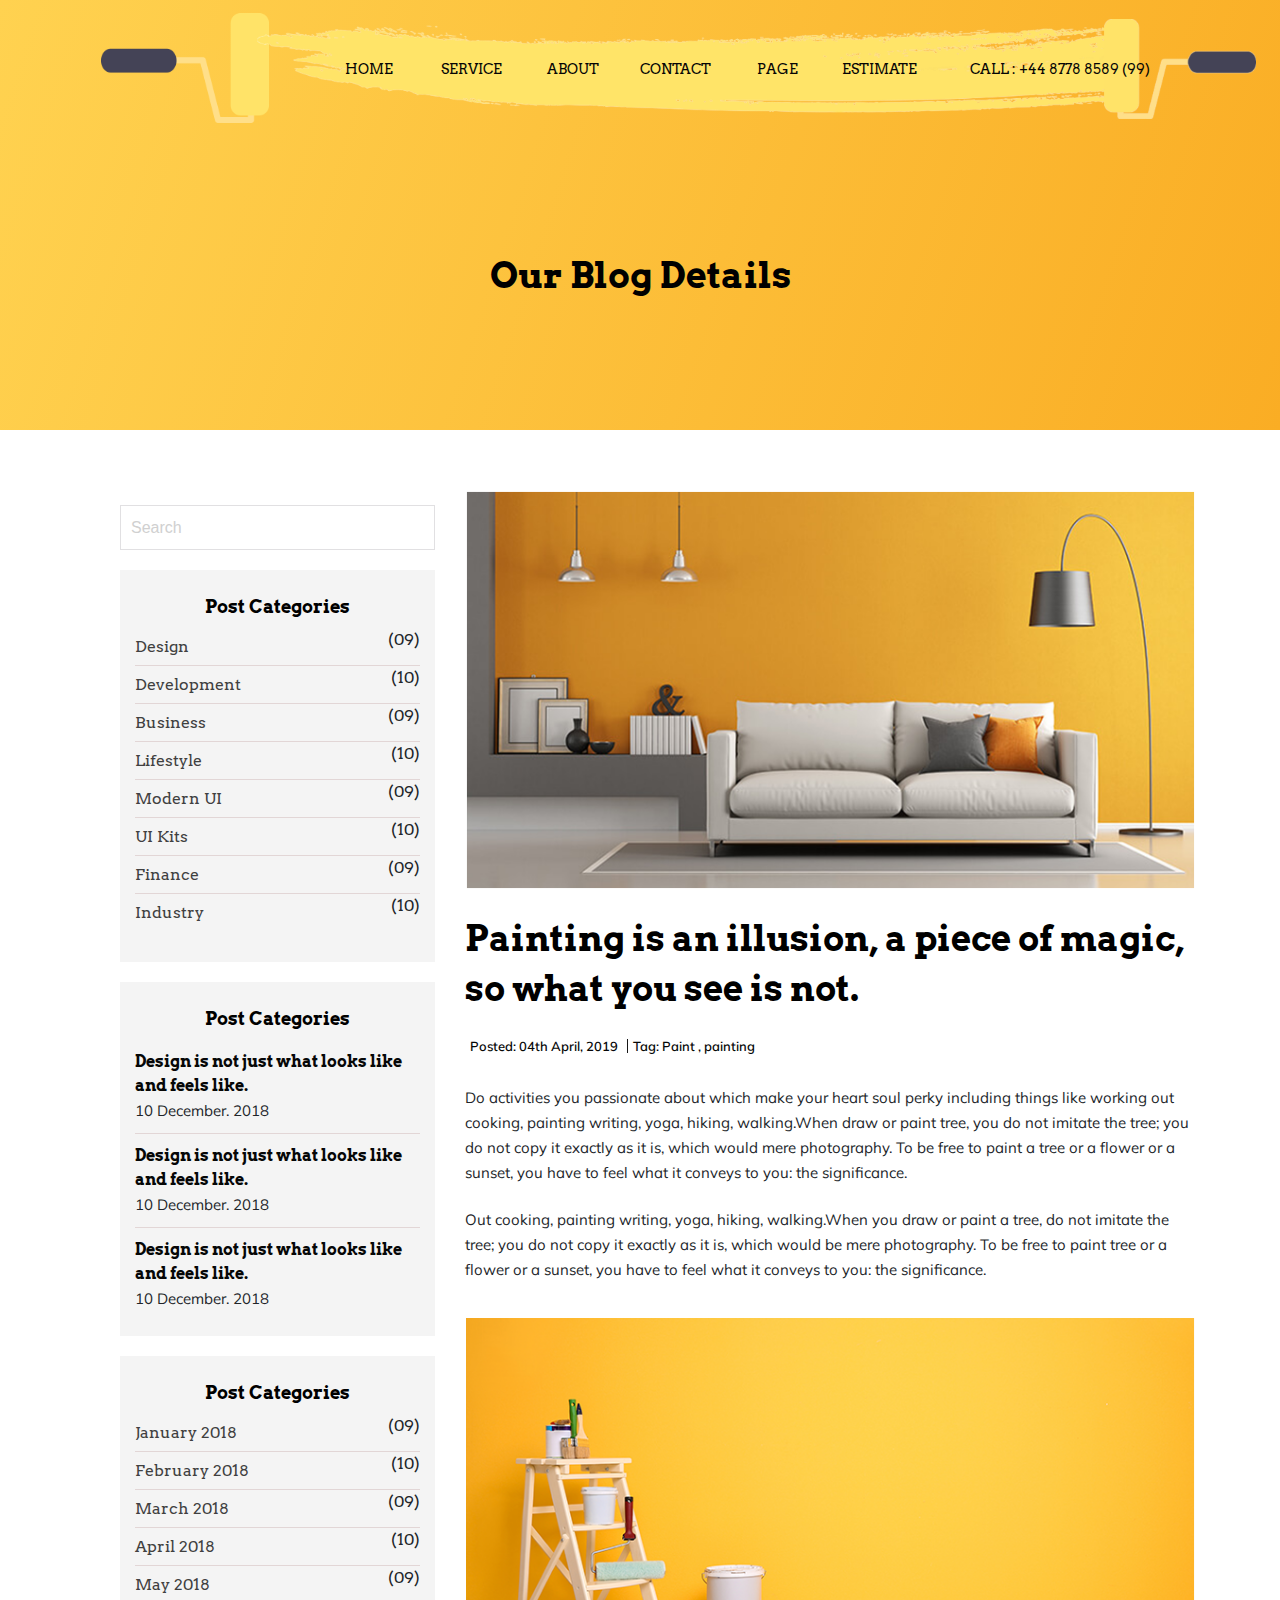
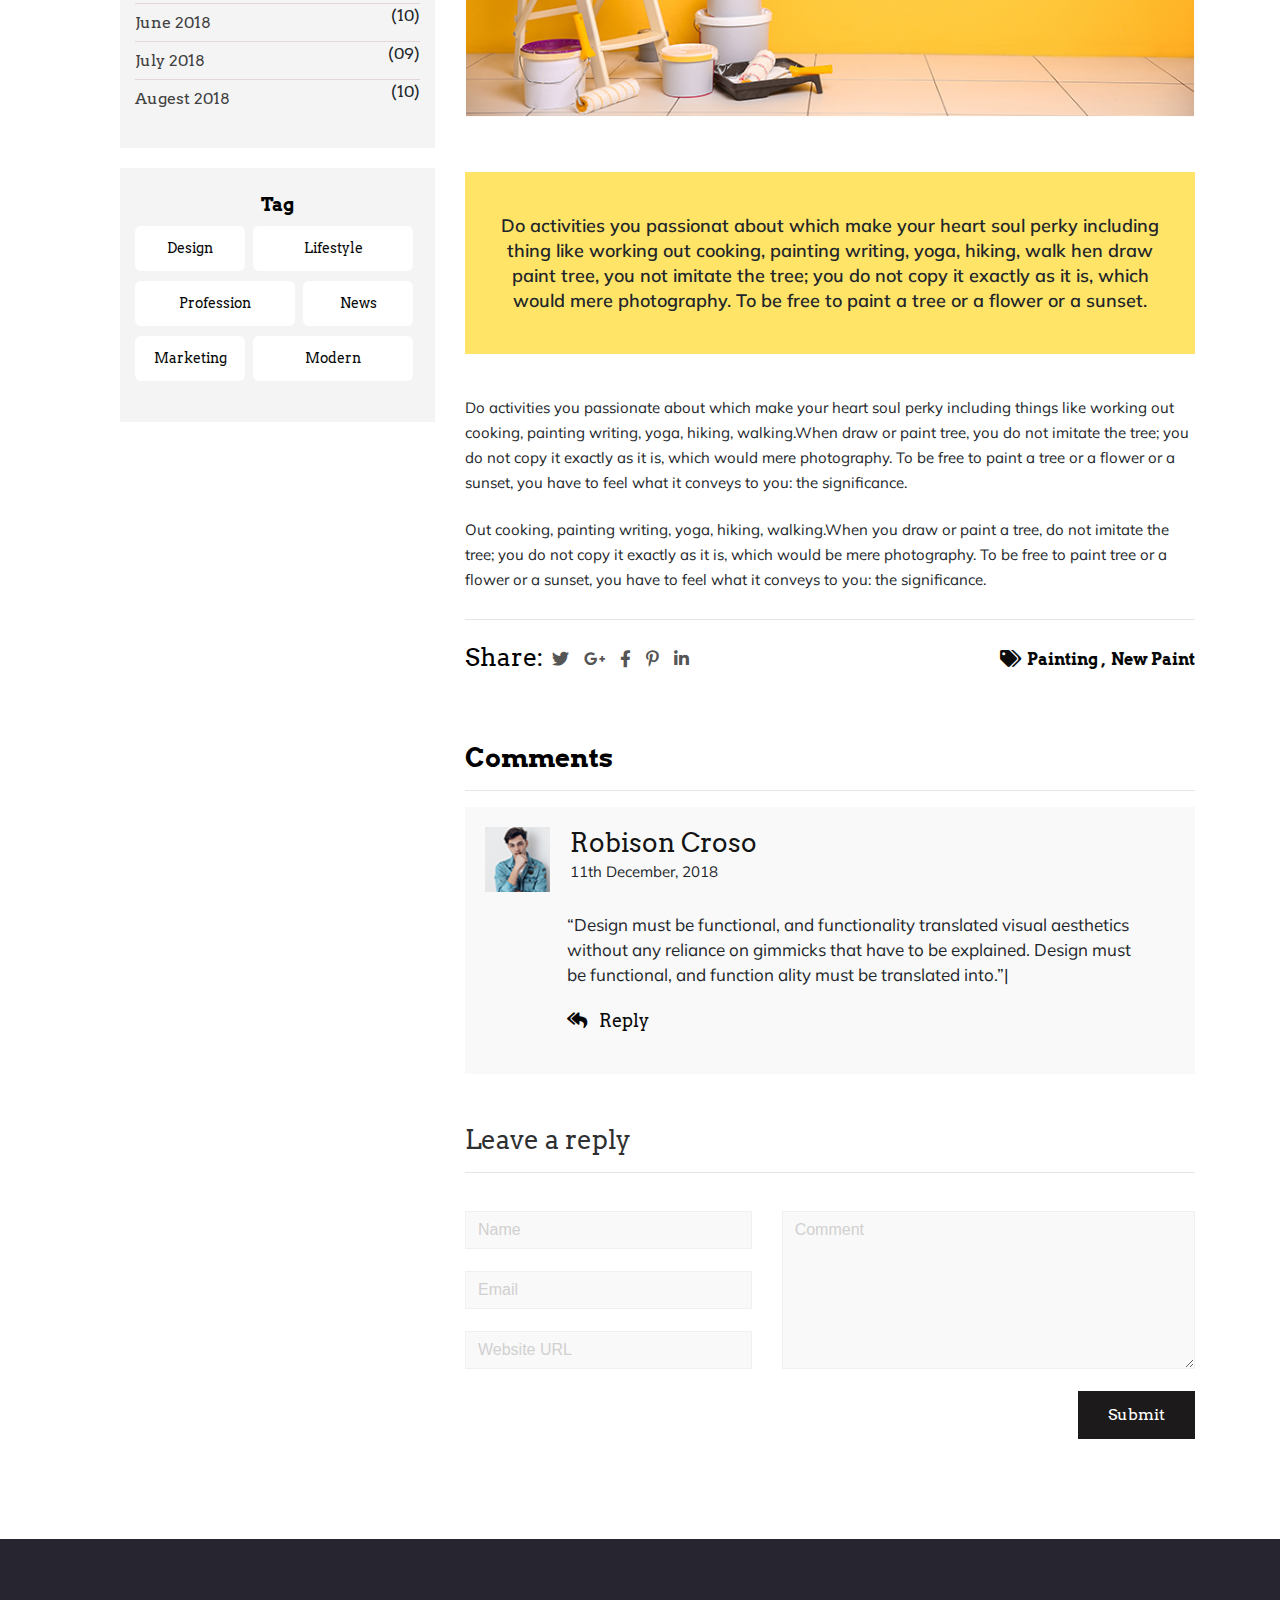
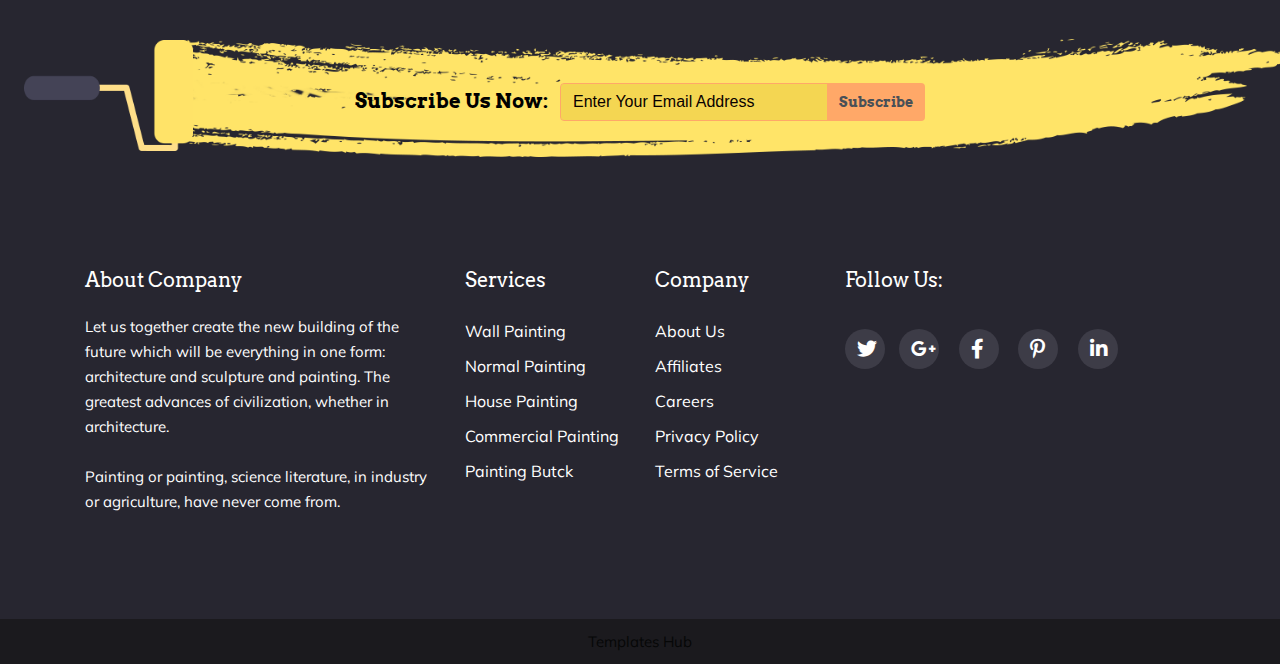
<file: blog-details-4.html>
<!DOCTYPE html>
<html lang="en">

<!-- blog-details-406:58-->

<head>

<meta charset="UTF-8">
<title>Blog-details V4 | WePaint Creative Html5 Template For Painting Company.</title>
<meta name="description" content="">
<meta name="author" content="">
<meta name="keywords" content="">
<meta http-equiv="X-UA-Compatible" content="ie=edge">

<meta name="viewport" content="width=device-width, initial-scale=1.0">

<link href="https://fonts.googleapis.com/css?family=Arvo:400,400i,700,700i&amp;display=swap" rel="stylesheet">
<link href="https://fonts.googleapis.com/css?family=Muli&amp;display=swap" rel="stylesheet">

<link rel="shortcut icon" type="image/png" href="assets/images/favicon.png">


<link rel="stylesheet" href="assets/css/font-awosome.css">

<link rel="stylesheet" href="assets/font/flaticon.css">

<link rel="stylesheet" href="assets/css/animate.min.css">

<link rel="stylesheet" href="assets/css/jquery.fancybox.min.css">

<link rel="stylesheet" href="assets/css/jquery-ui.css">

<link rel="stylesheet" href="assets/css/bootstrap.min.css">

<link rel="stylesheet" href="assets/css/style.css">

<link rel="stylesheet" href="assets/css/responsive.css">
</head>
<body>

<div class="preloader">
<div class="p-wrapper">
<div class="spinner">
<i></i>
<i></i>
<i></i>
<i></i>
<i></i>
<i></i>
<i></i>
</div>
</div>
</div>


<header class="header-area">
<div class="container">
<div class="paint-nav">
<nav class="navbar navbar-expand-lg navbar-light bg-light">
<a class="navbar-brand" href="#"><img src="assets/images/logo.png" alt=""></a>
<button class="navbar-toggler" type="button" data-toggle="collapse" data-target="#navbarNav" aria-controls="navbarNav" aria-expanded="false" aria-label="Toggle navigation">
<span class="navbar-toggler-icon"></span>
</button>
<div class="collapse navbar-collapse" id="navbarNav">
<ul class="navbar-nav hp-1-nav ml-auto mt-2">
<li class="nav-item  dropdown">
<a class="nav-link" id="dropdown1" data-toggle="dropdown">Home</a>
<ul class="dropdown-menu" aria-labelledby="dropdown1-1">
<li class="dropdown-item"><a href="index-2.html">Home 1</a></li>
<li class="dropdown-item"><a href="index-3.html">Home 2</a></li>
<li class="dropdown-item"><a href="index-4.html">Home 3</a></li>
</ul>
</li>
<li class="nav-item  dropdown">
<a class="nav-link" id="dropdown2" data-toggle="dropdown">Service</a>
<ul class="dropdown-menu" aria-labelledby="dropdown1-1">
<li class="dropdown-item"><a href="service.html">Service 1</a></li>
<li class="dropdown-item"><a href="service-2.html">Service 2</a></li>
<li class="dropdown-item"><a href="service-details.html">Service Details</a></li>
</ul>
</li>
<li class="nav-item  dropdown">
 <a class="nav-link" id="dropdown3" data-toggle="dropdown">About</a>
<ul class="dropdown-menu" aria-labelledby="dropdown1-1">
<li class="dropdown-item"><a href="about-us.html">About Us 1</a></li>
<li class="dropdown-item"><a href="about-us-2.html">About Us 2</a></li>
</ul>
</li>
<li class="nav-item  dropdown">
<a class="nav-link" id="dropdown4" data-toggle="dropdown">Contact</a>
<ul class="dropdown-menu" aria-labelledby="dropdown1-1">
<li class="dropdown-item"><a href="Contact-us.html">Contact Us 1</a></li>
<li class="dropdown-item"><a href="Contact-us-2.html">Contact Us 2</a></li>
</ul>
</li>
<li class="nav-item dropdown">
<a class="nav-link" id="dropdown5" data-toggle="dropdown">Page</a>
<ul class="dropdown-menu" aria-labelledby="dropdown1">
<li class="dropdown-item dropdown"><a id="dropdown1-1" data-toggle="dropdown">Portfolio</a>
<ul class="dropdown-menu" aria-labelledby="dropdown1-1">
<li class="dropdown-item"><a href="portfolio.html">Portfolio 1</a></li>
<li class="dropdown-item"><a href="portfolio-2.html">Portfolio 2</a></li>
<li class="dropdown-item"><a href="portfolio-details.html">Portfolio
Details</a></li>
</ul>
</li>
<li class="dropdown-item"><a href="our-team.html">Team</a></li>
<li class="dropdown-item"><a href="blog-main.html">Blog Main</a></li>
<li class="dropdown-item dropdown"><a>Blog Details</a>
<ul class="dropdown-menu" aria-labelledby="dropdown1-1">
<li class="dropdown-item"><a href="blog-details.html">Blog Details 1</a>
</li>
<li class="dropdown-item"><a href="blog-details-2.html">Blog Details 2</a>
</li>
<li class="dropdown-item"><a href="blog-details-3.html">Blog Details 3</a>
</li>
<li class="dropdown-item"><a href="blog-details-4.html">Blog Details 4</a>
</li>
</ul>
</li>
<li class="dropdown-item"><a href="blog-left-sidebar.html">Blog Left Sidebar</a>
</li>
<li class="dropdown-item"><a href="blog-right-sidebar.html">Blog Right Sidebar</a>
</li>
</ul>
</li>
<li class="nav-item">
<a class="nav-link mest" data-toggle="modal" data-target="#exampleModalCenter">Estimate</a>
</li>
<li class="nav-item">
<a class="nav-link last-child" href="tel:+4487788589(99)">Call : +44 8778 8589
(99)</a>
 </li>
</ul>
</div>
</nav>
</div>
</div>
</header>


<div class="modal animated fadeIn" id="exampleModalCenter" tabindex="-1" role="dialog" aria-hidden="true">
<div class="modal-dialog modal-dialog-centered" role="document">
<div class="modal-content e-m-contents">
<div class="modal-body">
<button type="button" class="close es-close" data-dismiss="modal" aria-label="Close">
<span aria-hidden="true">&times;</span>
</button>
<div class="card estimate-card es-card-2">
<span class="flaticon-paint esc-paint"></span>
<h2>Get An Estimate</h2>
<article class="card-body">
<form>
<span class="e-ctl"> 1. What are the wall dimensions?</span>
<div class="form-row pt-2">
<div class="col form-group">
<label>Height (m) </label>
<input type="text" class="form-control" placeholder="0.00" id="wd-height" required>
</div> 
<div class="col form-group">
<label>Width (m)</label>
<input type="text" class="form-control" placeholder="0.00" id="wd-width" required>
</div> 
</div> 
<span class="e-ctl">2. What are the dimensions of the windows/areas
that you don't want to cover in metres?</span>
<div class="form-row pt-2">
<div class="form-group col">
<label>Height (m)</label>
<input type="text" class="form-control" placeholder="0.00" id="wnd-height" value="00.00">
</div> 
<div class="form-group col">
<label>Width (m)</label>
<input type="text" class="form-control" placeholder="0.00" id="wnd-width" value="00.00">
</div> 
</div> 
<span class="e-ctl">3. What are the dimensions of the doors
that you don't want to cover in metres?</span>
<div class="form-row pt-2">
<div class="form-group col">
<label>Height (m)</label>
<input type="text" class="form-control" placeholder="0" id="doord-height" value="00.00">
</div> 
<div class="form-group col">
<label>Width (m)</label>
<input type="text" class="form-control" placeholder="0" id="doord-width" value="00.00">
</div> 
</div> 
<span class="e-ctl">4. How many coats of paint do you want?</span>
<div class="form-group p-2">
<label class="form-check form-check-inline">
 <input class="form-check-input" type="radio" name="coat-qty-check" value="1" checked>
<span class="form-check-label"> 1 coat</span>
</label>
<label class="form-check form-check-inline">
<input class="form-check-input" type="radio" name="coat-qty-check" value="2">
<span class="form-check-label"> 2 coat</span>
</label>
<label class="form-check form-check-inline">
<input class="form-check-input" type="radio" name="coat-qty-check" value="3">
<span class="form-check-label"> 3 coat</span>
</label>
</div> 
<div class="e-result">
<div class="e-tottle me-tottle">
<h3 id="litre-result">00.00</h3>
<span>litres of paint</span>
</div>
<div class="er-text">
<p>This is based on a coverage of
<span id="mitresquireperlitre">12</span>m² per litre of paint. Always
check the coverage on the side
of the tin before buying.</p>
</div>
</div>
<div class="form-group">
<button type="button" class="btn-block ebtn" id="estimate-btn">Get Estimate Now</button>
</div> 
<div class="form-group">
<button type="button" class="btn-block ebtn-r" id="estimate-reset-btn">Reset Estimate</button>
</div> 
</form>
</article> 
</div> 
</div>
</div>
</div>
</div>


<section class="service-area">
<div class="container">
<div class="row">
<h1 class="wow zoomIn" data-wow-delay=".5s">Our Blog Details</h1>
</div>
</div>
</section>


<section class="blog-details">
<div class="container">
<div class="row">
<div class="col-lg-4 col-md-12">
<div class="blog-sidebar">
<div class="search-box">
<form>
<input type="text" placeholder="Search" name="search">
</form>
</div>
<div class="sidebar-widget post-categories-wrapper">
<h4 class="sidebar-box-title">Post Categories</h4>
<ul class="category-list">
<li><a href="#">Design</a><span class="cl-count">(09)</span></li>
<li><a href="#">Development </a><span class="cl-count">(10)</span></li>
<li><a href="#">Business</a><span class="cl-count">(09)</span></li>
<li><a href="#">Lifestyle</a><span class="cl-count">(10)</span></li>
<li><a href="#">Modern UI</a><span class="cl-count">(09)</span></li>
<li><a href="#">UI Kits</a><span class="cl-count">(10)</span></li>
<li><a href="#">Finance</a><span class="cl-count">(09)</span></li>
<li><a href="#">Industry</a><span class="cl-count">(10)</span></li>
</ul>
</div>
<div class="sidebar-widget popular-categories-wrapper">
<h4 class="sidebar-box-title">Post Categories</h4>
<div class="pcw-text">
<h5><a href="#">Design is not just what looks like
and feels like.</a></h5>
<p><span class="pcw-text">10 December. 2018</span></p>
</div>
<div class="pcw-text">
<h5><a href="#">Design is not just what looks like
and feels like.</a></h5>
<p><span class="pcw-text">10 December. 2018</span></p>
</div>
<div class="pcw-text">
<h5><a href="#">Design is not just what looks like
and feels like.</a></h5>
<p><span class="pcw-text">10 December. 2018</span></p>
</div>
</div>
<div class="sidebar-widget post-categories-wrapper">
<h4 class="sidebar-box-title">Post Categories</h4>
<ul class="category-list">
<li><a href="#">January 2018</a><span class="cl-count">(09)</span></li>
<li><a href="#">February 2018 </a><span class="cl-count">(10)</span></li>
<li><a href="#">March 2018</a><span class="cl-count">(09)</span></li>
<li><a href="#">April 2018 </a><span class="cl-count">(10)</span></li>
<li><a href="#">May 2018</a><span class="cl-count">(09)</span></li>
<li><a href="#">June 2018 </a><span class="cl-count">(10)</span></li>
<li><a href="#">July 2018</a><span class="cl-count">(09)</span></li>
<li><a href="#">Augest 2018</a><span class="cl-count">(10)</span></li>
</ul>
</div>
<div class="sidebar-widget popular-tag-wrapper">
<h4 class="sidebar-box-title"> Tag</h4>
<ul class="sidebar-tag-list">
<li class="fli"><a href="#">Design</a></li>
<li class="sli"><a href="#">Lifestyle</a></li>
<li class="sli"><a href="#">Profession</a></li>
<li class="fli"><a href="#">News</a></li>
<li class="fli"><a href="#">Marketing</a></li>
<li class="sli"><a href="#">Modern</a></li>
</ul>
</div>
</div>
</div>
<div class="col-lg-8 col-md-12">
<div class="b-details-image">
<img src="assets/images/project/Blog-Details-01.png" alt="">
</div>
<div class="blog-content">
<h1>Painting is an illusion, a piece of magic,
so what you see is not.</h1>
<div class="blg-meta">
<ul>
<li>Posted: 04th April, 2019</li>
<li>Tag: Paint , painting</li>
</ul>
</div>
<p>Do activities you passionate about which make your heart soul perky including things like
working
out cooking, painting writing, yoga, hiking, walking.When draw or paint tree, you do not
imitate
the tree; you do not copy it exactly as it is, which would mere photography. To be free to
paint
a
tree or a flower or a sunset, you have to feel what it conveys to you: the significance.
</p>
<p>Out cooking, painting writing, yoga, hiking, walking.When you draw or paint a tree, do not
imitate
the tree; you do not copy it exactly as it is, which would be mere photography. To be free
to
paint
tree or a flower or a sunset, you have to feel what it conveys to you: the significance.</p>
<div class="b-details-image mt-4">
<img src="assets/images/project/Blog-Details-02.png" alt="">
</div>
<div class="w-p-text bd-t-2">
<p>Do activities you passionat about which make your heart soul perky including thing
like working out cooking, painting writing, yoga, hiking, walk hen draw paint
tree, you not imitate the tree; you do not copy it exactly as it is, which would mere
photography. To be free to paint a tree or a flower or a sunset.</p>
</div>
<p>Do activities you passionate about which make your heart soul perky including things like
working
out cooking, painting writing, yoga, hiking, walking.When draw or paint tree, you do not
imitate
the tree; you do not copy it exactly as it is, which would mere photography. To be free to
paint
a
tree or a flower or a sunset, you have to feel what it conveys to you: the significance.</p>
<p>Out cooking, painting writing, yoga, hiking, walking.When you draw or paint a tree, do not
imitate
the tree; you do not copy it exactly as it is, which would be mere photography. To be free
to
paint
tree or a flower or a sunset, you have to feel what it conveys to you: the significance.</p>
</div>
<hr>
<div class="s-activities">
<div class="row">
<div class="col-md-5">
<h4>Share:</h4>
<ul class="share-icon">
<li><a href="#"><i class="fab fa-twitter"></i></a></li>
<li><a href="#"><i class="fab fa-google-plus-g"></i></a></li>
<li><a href="#"><i class="fab fa-facebook-f"></i></a></li>
<li><a href="#"><i class="fab fa-pinterest-p"></i></a></li>
<li><a href="#"><i class="fab fa-linkedin-in"></i></a></li>
</ul>
</div>
<div class="col-md-7">
<ul class="blg-teg">
<li><i class="fas fa-tags"></i></li>
<li><a href="#"> Painting ,</a></li>
<li><a href="#"> New Paint</a></li>
 </ul>
</div>
</div>
</div>
<h2>Comments</h2>
<hr>
<div class="single-comment">
<div class="sc-image">
<img src="assets/images/cclient.png" alt="">
</div>
<div class="sc-head">
<h2>Robison Croso</h2>
<p>11th December, 2018</p>
</div>
<div class="sc-details">
<p>“Design must be functional, and functionality translated visual aesthetics
without any reliance on gimmicks that have to be explained. Design must
be functional, and function ality must be translated into.”|</p>
<div class="sc-reply">
<a href="#"> <i class="fas fa-reply-all"></i> &nbsp; Reply</a>
</div>
</div>
</div>
<div class="client-coment">
<h2>Leave a reply</h2>
<hr>
<div class="comment-box">
<div class="row">
<div class="col-md-5">
<input type="text" class="form-control cb-input" placeholder="Name">
<input type="text" class="form-control cb-input" placeholder="Email">
<input type="text" class="form-control cb-input" placeholder="Website URL">
</div>
<div class="col-md-7">
<div class="cc-submit">
<textarea rows="6" class="form-control cb-input" placeholder="Comment"></textarea>
<button type="submit" class="ccs-btn">Submit</button>
</div>
</div>
</div>
</div>
</div>
</div>
</div>
</div>
</section>


<section class="footer-nav">
<div class="container">
<div class="row">
<div class="col-md-12">
<div class="subscribe-top">
<div class="sp-logo">
<img src="assets/images/logo.png" alt="">
</div>
<div class="sp-subscription-form">
<div class="sp-input">
<h4>Subscribe Us Now:</h4>
<div class="input-group">
<input type="text" class="form-control sp-in" placeholder="Enter Your Email Address" onfocus="this.placeholder=''" onblur="this.placeholder='Enter Your Email Address'" aria-label="Recipient's username" aria-describedby="basic-addon2">
<div class="input-group-append">
<span class="input-group-text" id="basic-addon2">Subscribe</span>
</div>
</div>
</div>
</div>
</div>
</div>
</div>
<div class="footer-content">
<div class="row">
<div class="col-md-4">
<div class="about-company">
<h4>About Company</h4>
<p>Let us together create the new building of the future
which will be everything in one form: architecture
and sculpture and painting. The greatest advances
of civilization, whether in architecture.</p>
<p>Painting or painting, science literature, in industry or
agriculture, have never come from.</p>
</div>
</div>
<div class="col-md-2">
<div class="about-company">
<h4>Services</h4>
<ul class="single-footer-widget">
<li><a href="#">Wall Painting</a></li>
<li><a href="#">Normal Painting</a> </li>
<li><a href="#">House Painting</a></li>
<li><a href="#">Commercial Painting</a></li>
<li><a href="#">Painting Butck</a></li>
</ul>
</div>
</div>
<div class="col-md-2">
<div class="about-company">
<h4>Company</h4>
<ul class="single-footer-widget">
<li><a href="#">About Us</a></li>
<li><a href="#">Affiliates</a></li>
<li><a href="#">Careers</a></li>
<li><a href="#">Privacy Policy</a></li>
<li><a href="#">Terms of Service</a></li>
</ul>
</div>
</div>
<div class="col-md-4">
<div class="about-company">
<h4>Follow Us:</h4>
<div class="social-icon">
<ul class="sicon-frist">
<li><a href="#"><i class="fab fa-twitter sicon"></i></a></li>
<li><a href="#"><i class="fab fa-google-plus-g sicon"></i></a></li>
<li><a href="#"><i class="fab fa-facebook-f sicon"></i></a></li>
<li><a href="#"><i class="fab fa-pinterest-p sicon"></i></a></li>
<li><a href="#"><i class="fab fa-linkedin-in sicon"></i></a></li>
</ul>
</div>
</div>
</div>
</div>
</div>
</div>
</section>


<footer>
<p><a href="https://www.templateshub.net" target="_blank">Templates Hub</a></p>
</footer>



<script src="assets/js/jquery-3.4.1.min.js"></script>

 <script src="assets/js/wow.min.js"></script>

<script src="assets/js/countdown.js"></script>

<script src="assets/js/jquery.counterup.min.js"></script>

<script src="assets/js/shuffle.js"></script>

<script src="assets/js/waypoints.min.js"></script>

<script src="assets/js/jquery-ui.js"></script>

<script src="assets/js/jquery.fancybox.min.js"></script>

<script src="assets/js/bootstrap.min.js"></script>

<script src="assets/js/custom.js"></script>
</body>

<!-- blog-details-406:58-->
</html>
</file>
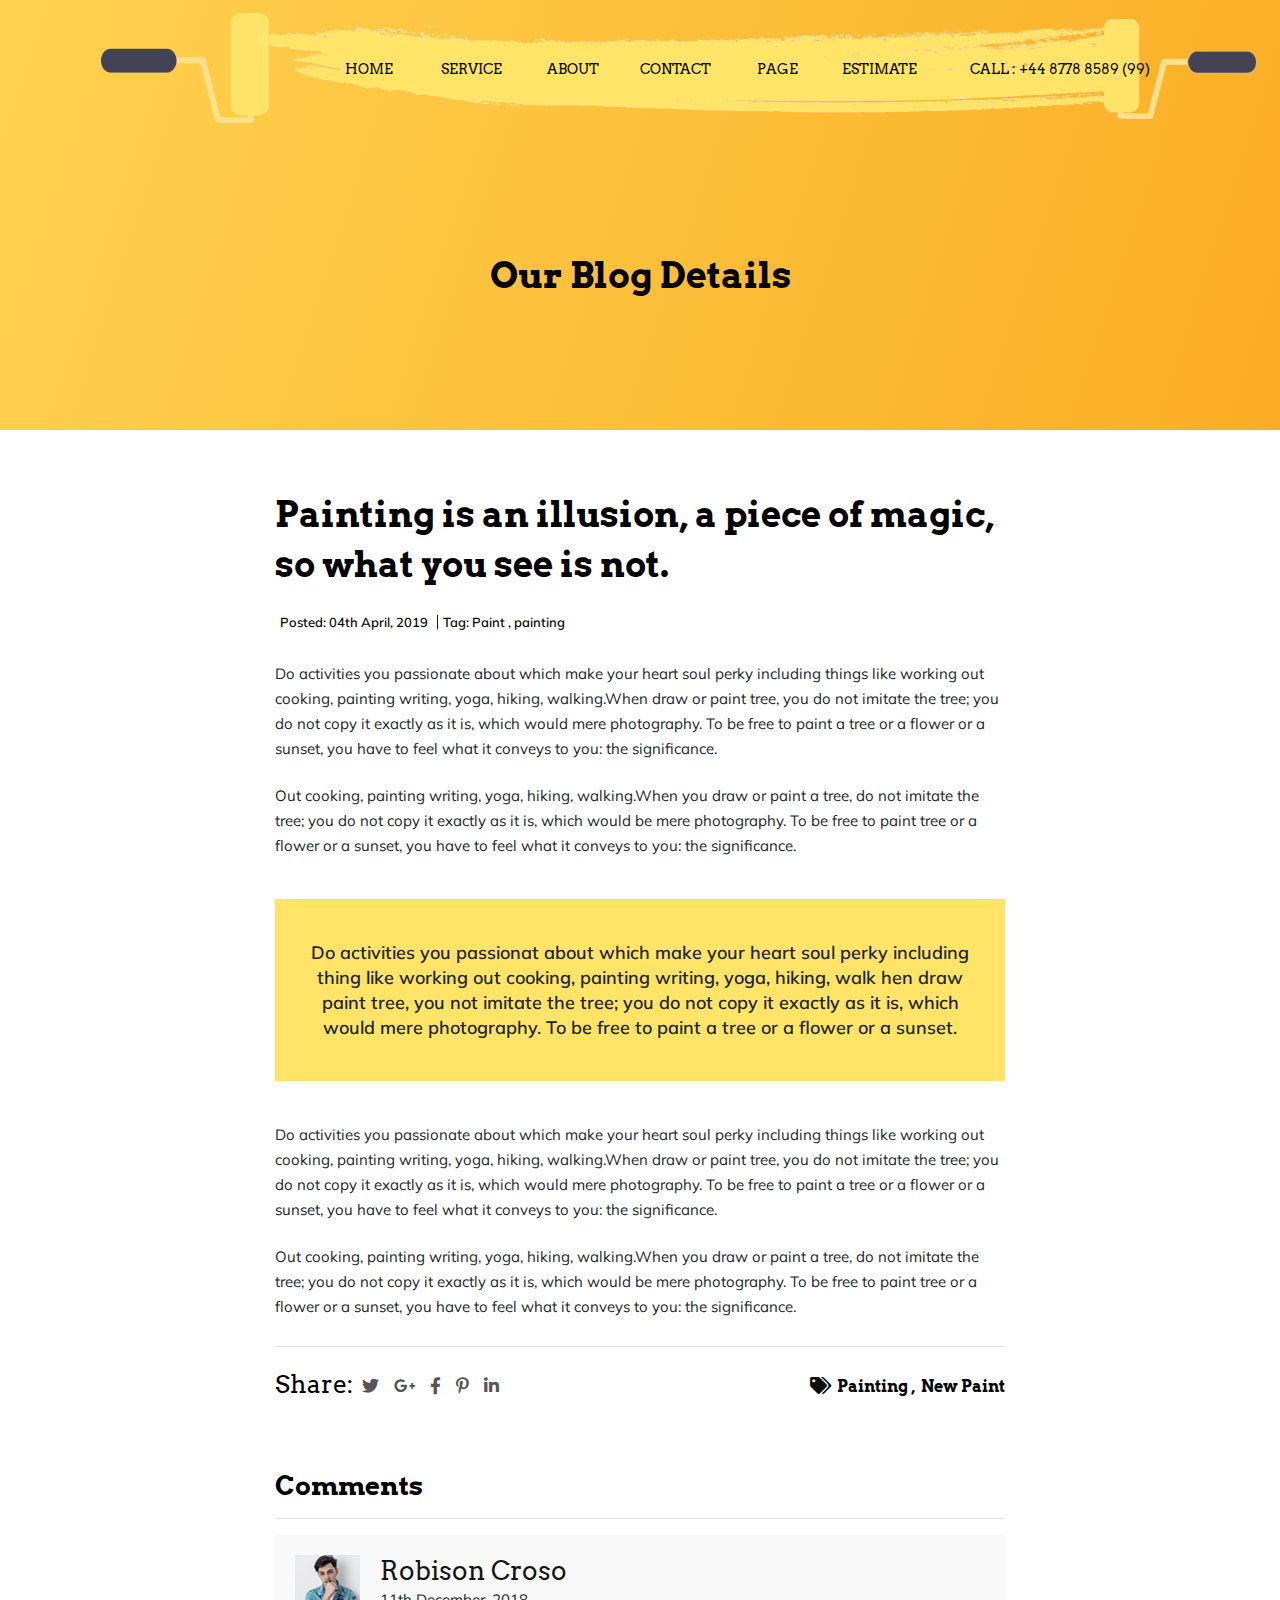
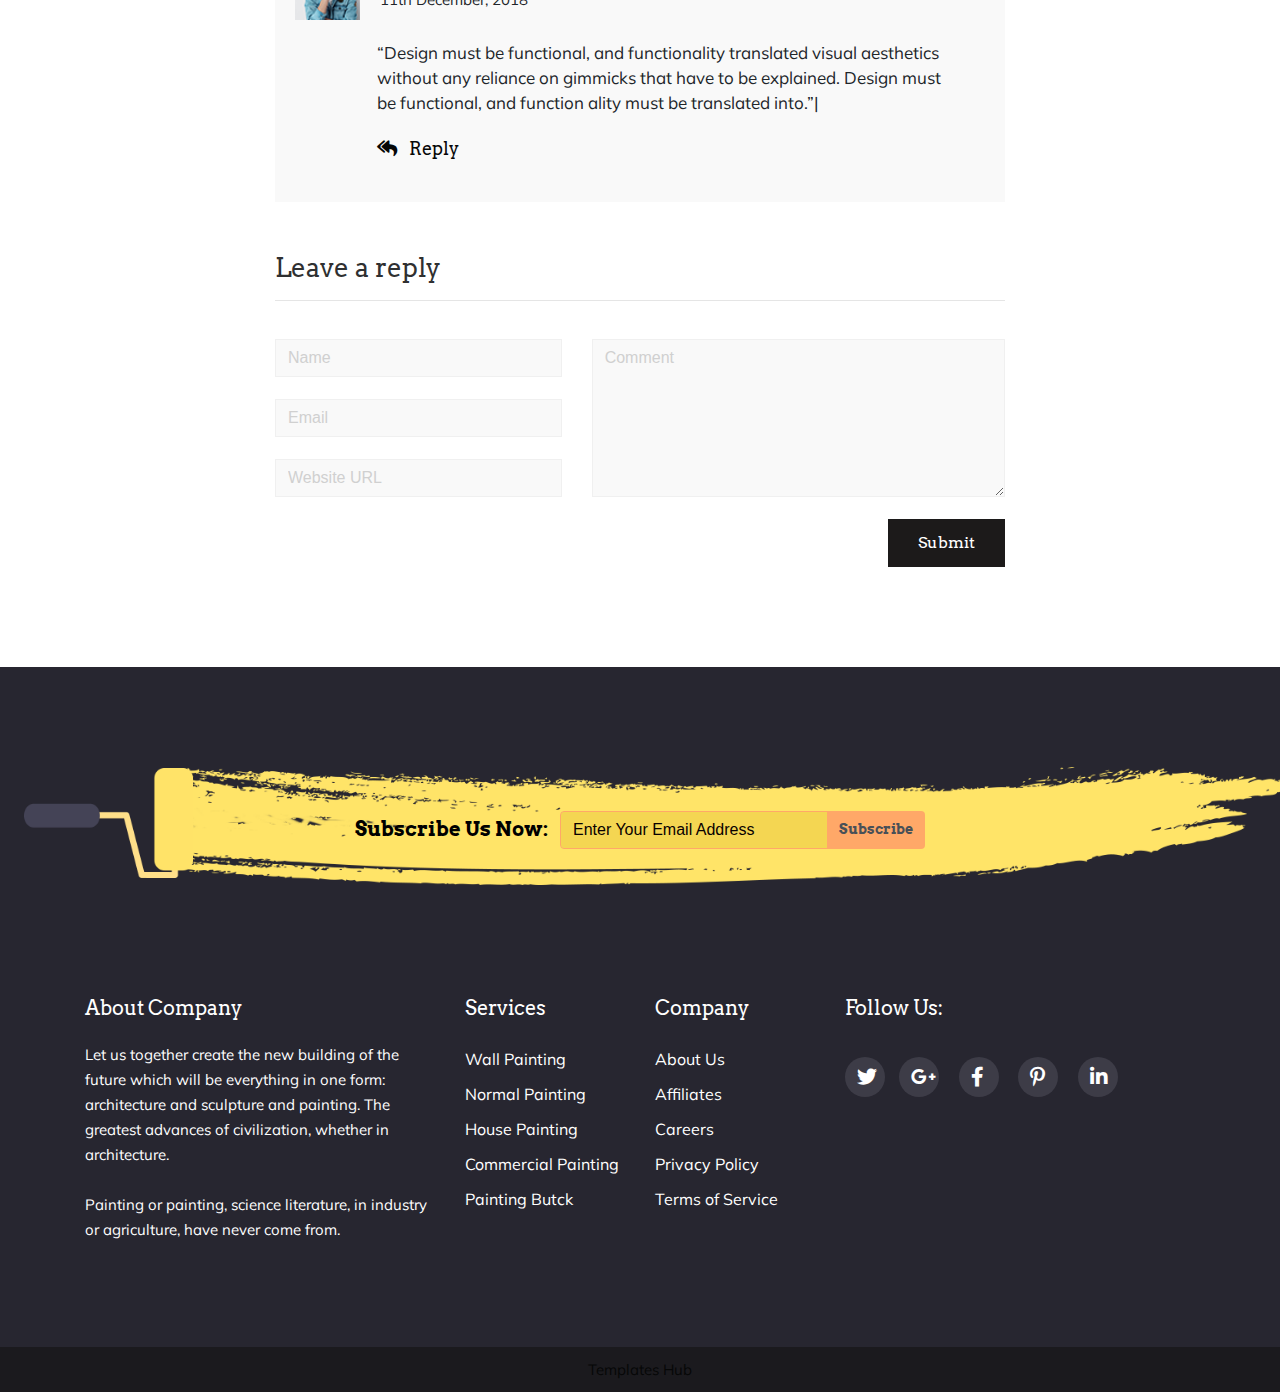
<file: blog-details.html>
<!DOCTYPE html>
<html lang="en">

<!-- blog-details06:56-->

<head>

<meta charset="UTF-8">
<title>Blog-details V1 | WePaint Creative Html5 Template For Painting Company.</title>
<meta name="description" content="">
<meta name="author" content="">
<meta name="keywords" content="">
<meta http-equiv="X-UA-Compatible" content="ie=edge">

<meta name="viewport" content="width=device-width, initial-scale=1.0">

<link href="https://fonts.googleapis.com/css?family=Arvo:400,400i,700,700i&amp;display=swap" rel="stylesheet">
<link href="https://fonts.googleapis.com/css?family=Muli&amp;display=swap" rel="stylesheet">

<link rel="shortcut icon" type="image/png" href="assets/images/favicon.png">


<link rel="stylesheet" href="assets/css/font-awosome.css">

<link rel="stylesheet" href="assets/font/flaticon.css">

<link rel="stylesheet" href="assets/css/animate.min.css">

<link rel="stylesheet" href="assets/css/jquery.fancybox.min.css">

<link rel="stylesheet" href="assets/css/jquery-ui.css">

<link rel="stylesheet" href="assets/css/bootstrap.min.css">

<link rel="stylesheet" href="assets/css/style.css">

<link rel="stylesheet" href="assets/css/responsive.css">
</head>
<body>

<div class="preloader">
<div class="p-wrapper">
<div class="spinner">
<i></i>
<i></i>
<i></i>
<i></i>
<i></i>
<i></i>
<i></i>
</div>
</div>
</div>


<header class="header-area">
<div class="container">
<div class="paint-nav">
<nav class="navbar navbar-expand-lg navbar-light bg-light">
<a class="navbar-brand" href="#"><img src="assets/images/logo.png" alt=""></a>
<button class="navbar-toggler" type="button" data-toggle="collapse" data-target="#navbarNav" aria-controls="navbarNav" aria-expanded="false" aria-label="Toggle navigation">
<span class="navbar-toggler-icon"></span>
</button>
<div class="collapse navbar-collapse" id="navbarNav">
<ul class="navbar-nav hp-1-nav ml-auto mt-2">
<li class="nav-item  dropdown">
<a class="nav-link" id="dropdown1" data-toggle="dropdown">Home</a>
<ul class="dropdown-menu" aria-labelledby="dropdown1-1">
<li class="dropdown-item"><a href="index-2.html">Home 1</a></li>
<li class="dropdown-item"><a href="index-3.html">Home 2</a></li>
<li class="dropdown-item"><a href="index-4.html">Home 3</a></li>
</ul>
</li>
<li class="nav-item  dropdown">
<a class="nav-link" id="dropdown2" data-toggle="dropdown">Service</a>
<ul class="dropdown-menu" aria-labelledby="dropdown1-1">
<li class="dropdown-item"><a href="service.html">Service 1</a></li>
<li class="dropdown-item"><a href="service-2.html">Service 2</a></li>
<li class="dropdown-item"><a href="service-details.html">Service Details</a></li>
</ul>
</li>
<li class="nav-item  dropdown">
 <a class="nav-link" id="dropdown3" data-toggle="dropdown">About</a>
<ul class="dropdown-menu" aria-labelledby="dropdown1-1">
<li class="dropdown-item"><a href="about-us.html">About Us 1</a></li>
<li class="dropdown-item"><a href="about-us-2.html">About Us 2</a></li>
</ul>
</li>
<li class="nav-item  dropdown">
<a class="nav-link" id="dropdown4" data-toggle="dropdown">Contact</a>
<ul class="dropdown-menu" aria-labelledby="dropdown1-1">
<li class="dropdown-item"><a href="Contact-us.html">Contact Us 1</a></li>
<li class="dropdown-item"><a href="Contact-us-2.html">Contact Us 2</a></li>
</ul>
</li>
<li class="nav-item dropdown">
<a class="nav-link" id="dropdown5" data-toggle="dropdown">Page</a>
<ul class="dropdown-menu" aria-labelledby="dropdown1">
<li class="dropdown-item dropdown"><a id="dropdown1-1" data-toggle="dropdown">Portfolio</a>
<ul class="dropdown-menu" aria-labelledby="dropdown1-1">
<li class="dropdown-item"><a href="portfolio.html">Portfolio 1</a></li>
<li class="dropdown-item"><a href="portfolio-2.html">Portfolio 2</a></li>
<li class="dropdown-item"><a href="portfolio-details.html">Portfolio
Details</a></li>
</ul>
</li>
<li class="dropdown-item"><a href="our-team.html">Team</a></li>
<li class="dropdown-item"><a href="blog-main.html">Blog Main</a></li>
<li class="dropdown-item dropdown"><a>Blog Details</a>
<ul class="dropdown-menu" aria-labelledby="dropdown1-1">
<li class="dropdown-item"><a href="blog-details.html">Blog Details 1</a>
</li>
<li class="dropdown-item"><a href="blog-details-2.html">Blog Details 2</a>
</li>
<li class="dropdown-item"><a href="blog-details-3.html">Blog Details 3</a>
</li>
<li class="dropdown-item"><a href="blog-details-4.html">Blog Details 4</a>
</li>
</ul>
</li>
<li class="dropdown-item"><a href="blog-left-sidebar.html">Blog Left Sidebar</a>
</li>
<li class="dropdown-item"><a href="blog-right-sidebar.html">Blog Right Sidebar</a>
</li>
</ul>
</li>
<li class="nav-item">
<a class="nav-link mest" data-toggle="modal" data-target="#exampleModalCenter">Estimate</a>
</li>
<li class="nav-item">
<a class="nav-link last-child" href="tel:+4487788589(99)">Call : +44 8778 8589
(99)</a>
 </li>
</ul>
</div>
</nav>
</div>
</div>
</header>


<div class="modal animated fadeIn" id="exampleModalCenter" tabindex="-1" role="dialog" aria-hidden="true">
<div class="modal-dialog modal-dialog-centered" role="document">
<div class="modal-content e-m-contents">
<div class="modal-body">
<button type="button" class="close es-close" data-dismiss="modal" aria-label="Close">
<span aria-hidden="true">&times;</span>
</button>
<div class="card estimate-card es-card-2">
<span class="flaticon-paint esc-paint"></span>
<h2>Get An Estimate</h2>
<article class="card-body">
<form>
<span class="e-ctl"> 1. What are the wall dimensions?</span>
<div class="form-row pt-2">
<div class="col form-group">
<label>Height (m) </label>
<input type="text" class="form-control" placeholder="0.00" id="wd-height" required>
</div> 
<div class="col form-group">
<label>Width (m)</label>
<input type="text" class="form-control" placeholder="0.00" id="wd-width" required>
</div> 
</div> 
<span class="e-ctl">2. What are the dimensions of the windows/areas
that you don't want to cover in metres?</span>
<div class="form-row pt-2">
<div class="form-group col">
<label>Height (m)</label>
<input type="text" class="form-control" placeholder="0.00" id="wnd-height" value="00.00">
</div> 
<div class="form-group col">
<label>Width (m)</label>
<input type="text" class="form-control" placeholder="0.00" id="wnd-width" value="00.00">
</div> 
</div> 
<span class="e-ctl">3. What are the dimensions of the doors
that you don't want to cover in metres?</span>
<div class="form-row pt-2">
<div class="form-group col">
<label>Height (m)</label>
<input type="text" class="form-control" placeholder="0" id="doord-height" value="00.00">
</div> 
<div class="form-group col">
<label>Width (m)</label>
<input type="text" class="form-control" placeholder="0" id="doord-width" value="00.00">
</div> 
</div> 
<span class="e-ctl">4. How many coats of paint do you want?</span>
<div class="form-group p-2">
<label class="form-check form-check-inline">
 <input class="form-check-input" type="radio" name="coat-qty-check" value="1" checked>
<span class="form-check-label"> 1 coat</span>
</label>
<label class="form-check form-check-inline">
<input class="form-check-input" type="radio" name="coat-qty-check" value="2">
<span class="form-check-label"> 2 coat</span>
</label>
<label class="form-check form-check-inline">
<input class="form-check-input" type="radio" name="coat-qty-check" value="3">
<span class="form-check-label"> 3 coat</span>
</label>
</div> 
<div class="e-result">
<div class="e-tottle me-tottle">
<h3 id="litre-result">00.00</h3>
<span>litres of paint</span>
</div>
<div class="er-text">
<p>This is based on a coverage of
<span id="mitresquireperlitre">12</span>m² per litre of paint. Always
check the coverage on the side
of the tin before buying.</p>
</div>
</div>
<div class="form-group">
<button type="button" class="btn-block ebtn" id="estimate-btn">Get Estimate Now</button>
</div> 
<div class="form-group">
<button type="button" class="btn-block ebtn-r" id="estimate-reset-btn">Reset Estimate</button>
</div> 
</form>
</article> 
</div> 
</div>
</div>
</div>
</div>


<section class="service-area">
<div class="container">
<div class="row">
<h1 class="wow zoomIn" data-wow-delay=".5s">Our Blog Details</h1>
</div>
</div>
</section>


<section class="blog-details">
<div class="container">
<div class="row">
<div class="col-lg-8 col-md-12 offset-lg-2">
<div class="blog-content">
<h1>Painting is an illusion, a piece of magic,
so what you see is not.</h1>
<div class="blg-meta">
<ul>
<li>Posted: 04th April, 2019</li>
<li>Tag: Paint , painting</li>
</ul>
</div>
<p>Do activities you passionate about which make your heart soul perky including things like
working
out cooking, painting writing, yoga, hiking, walking.When draw or paint tree, you do not
imitate
the tree; you do not copy it exactly as it is, which would mere photography. To be free to
paint
a
tree or a flower or a sunset, you have to feel what it conveys to you: the significance.
</p>
<p>Out cooking, painting writing, yoga, hiking, walking.When you draw or paint a tree, do not
imitate
the tree; you do not copy it exactly as it is, which would be mere photography. To be free
to
paint
tree or a flower or a sunset, you have to feel what it conveys to you: the significance.</p>
<div class="w-p-text bd-t-2">
<p>Do activities you passionat about which make your heart soul perky including thing
like working out cooking, painting writing, yoga, hiking, walk hen draw paint
tree, you not imitate the tree; you do not copy it exactly as it is, which would mere
photography. To be free to paint a tree or a flower or a sunset.</p>
</div>
<p>Do activities you passionate about which make your heart soul perky including things like
working
out cooking, painting writing, yoga, hiking, walking.When draw or paint tree, you do not
imitate
the tree; you do not copy it exactly as it is, which would mere photography. To be free to
paint
a
tree or a flower or a sunset, you have to feel what it conveys to you: the significance.</p>
<p>Out cooking, painting writing, yoga, hiking, walking.When you draw or paint a tree, do not
imitate
the tree; you do not copy it exactly as it is, which would be mere photography. To be free
to
paint
tree or a flower or a sunset, you have to feel what it conveys to you: the significance.</p>
</div>
<hr>
<div class="s-activities">
<div class="row">
<div class="col-md-5">
<h4>Share:</h4>
<ul class="share-icon">
<li><a href="#"><i class="fab fa-twitter"></i></a></li>
<li><a href="#"><i class="fab fa-google-plus-g"></i></a></li>
<li><a href="#"><i class="fab fa-facebook-f"></i></a></li>
<li><a href="#"><i class="fab fa-pinterest-p"></i></a></li>
<li><a href="#"><i class="fab fa-linkedin-in"></i></a></li>
</ul>
</div>
<div class="col-md-7">
<ul class="blg-teg">
<li><i class="fas fa-tags"></i></li>
<li><a href="#"> Painting ,</a></li>
<li><a href="#"> New Paint</a></li>
</ul>
</div>
</div>
</div>
<h2>Comments</h2>
<hr>
<div class="single-comment">
<div class="sc-image">
<img src="assets/images/cclient.png" alt="">
</div>
<div class="sc-head">
<h2>Robison Croso</h2>
<p>11th December, 2018</p>
</div>
<div class="sc-details">
<p>“Design must be functional, and functionality translated visual aesthetics
 without any reliance on gimmicks that have to be explained. Design must
be functional, and function ality must be translated into.”|</p>
<div class="sc-reply">
<a href="#"> <i class="fas fa-reply-all"></i> &nbsp; Reply</a>
</div>
</div>
</div>
<div class="client-coment">
<h2>Leave a reply</h2>
<hr>
<div class="comment-box">
<div class="row">
<div class="col-md-5">
<input type="text" class="form-control cb-input" placeholder="Name">
<input type="text" class="form-control cb-input" placeholder="Email">
<input type="text" class="form-control cb-input" placeholder="Website URL">
</div>
<div class="col-md-7">
<div class="cc-submit">
<textarea rows="6" class="form-control cb-input" placeholder="Comment"></textarea>
<button type="submit" class="ccs-btn">Submit</button>
</div>
</div>
</div>
</div>
</div>
</div>
</div>
</div>
</section>


<section class="footer-nav">
<div class="container">
<div class="row">
<div class="col-md-12">
<div class="subscribe-top">
<div class="sp-logo">
<img src="assets/images/logo.png" alt="">
</div>
<div class="sp-subscription-form">
<div class="sp-input">
<h4>Subscribe Us Now:</h4>
<div class="input-group">
<input type="text" class="form-control sp-in" placeholder="Enter Your Email Address" onfocus="this.placeholder=''" onblur="this.placeholder='Enter Your Email Address'" aria-label="Recipient's username" aria-describedby="basic-addon2">
<div class="input-group-append">
<span class="input-group-text" id="basic-addon2">Subscribe</span>
</div>
</div>
</div>
</div>
</div>
</div>
</div>
<div class="footer-content">
<div class="row">
<div class="col-md-4">
<div class="about-company">
<h4>About Company</h4>
<p>Let us together create the new building of the future
which will be everything in one form: architecture
and sculpture and painting. The greatest advances
of civilization, whether in architecture.</p>
<p>Painting or painting, science literature, in industry or
agriculture, have never come from.</p>
</div>
</div>
<div class="col-md-2">
<div class="about-company">
<h4>Services</h4>
<ul class="single-footer-widget">
<li><a href="#">Wall Painting</a></li>
<li><a href="#">Normal Painting</a> </li>
<li><a href="#">House Painting</a></li>
<li><a href="#">Commercial Painting</a></li>
<li><a href="#">Painting Butck</a></li>
</ul>
</div>
</div>
<div class="col-md-2">
<div class="about-company">
<h4>Company</h4>
<ul class="single-footer-widget">
<li><a href="#">About Us</a></li>
<li><a href="#">Affiliates</a></li>
<li><a href="#">Careers</a></li>
<li><a href="#">Privacy Policy</a></li>
<li><a href="#">Terms of Service</a></li>
</ul>
</div>
</div>
<div class="col-md-4">
<div class="about-company">
<h4>Follow Us:</h4>
<div class="social-icon">
<ul class="sicon-frist">
<li><a href="#"><i class="fab fa-twitter sicon"></i></a></li>
<li><a href="#"><i class="fab fa-google-plus-g sicon"></i></a></li>
<li><a href="#"><i class="fab fa-facebook-f sicon"></i></a></li>
<li><a href="#"><i class="fab fa-pinterest-p sicon"></i></a></li>
<li><a href="#"><i class="fab fa-linkedin-in sicon"></i></a></li>
</ul>
</div>
</div>
</div>
</div>
</div>
</div>
</section>


<footer>
<p><a href="https://www.templateshub.net" target="_blank">Templates Hub</a></p>
</footer>



<script src="assets/js/jquery-3.4.1.min.js"></script>

<script src="assets/js/wow.min.js"></script>

<script src="assets/js/countdown.js"></script>

<script src="assets/js/jquery.counterup.min.js"></script>

<script src="assets/js/shuffle.js"></script>

<script src="assets/js/waypoints.min.js"></script>

<script src="assets/js/jquery-ui.js"></script>

<script src="assets/js/jquery.fancybox.min.js"></script>

<script src="assets/js/bootstrap.min.js"></script>

<script src="assets/js/custom.js"></script>
</body>

<!-- blog-details06:57-->
</html>
</file>
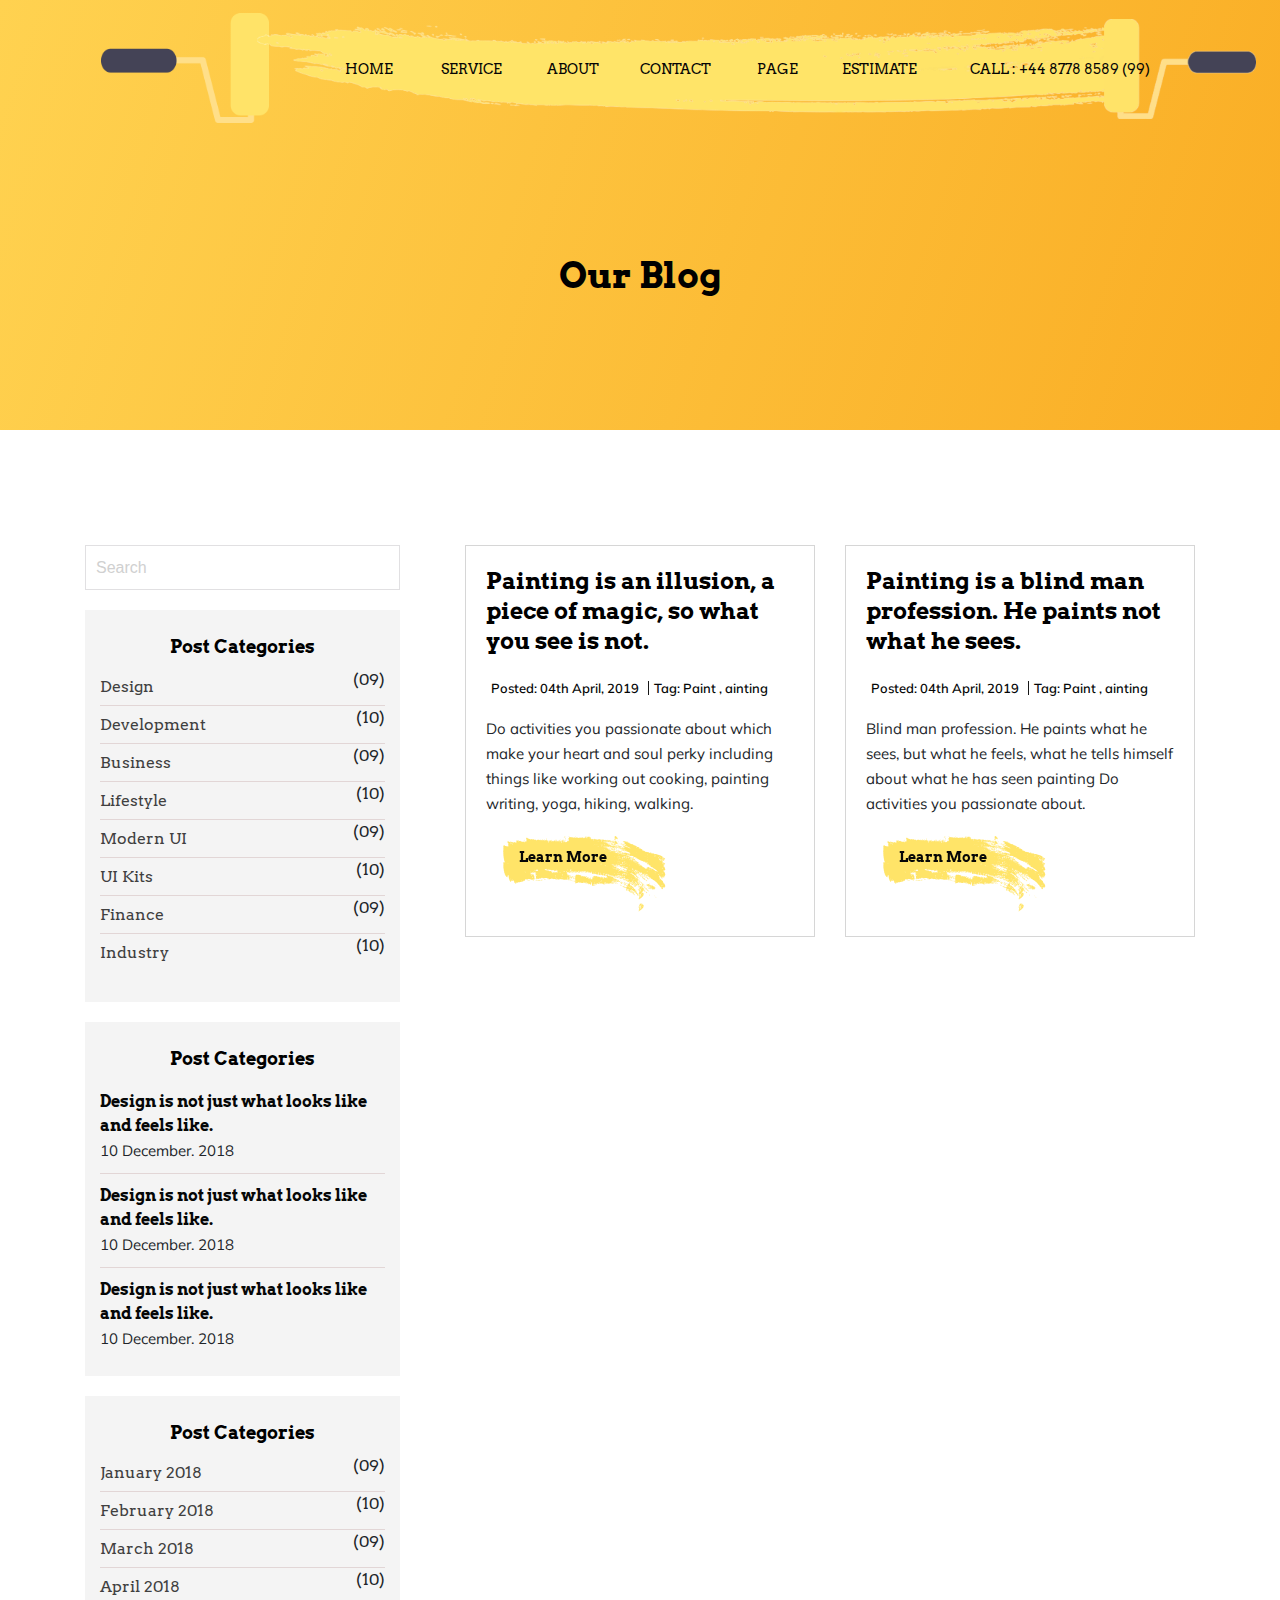
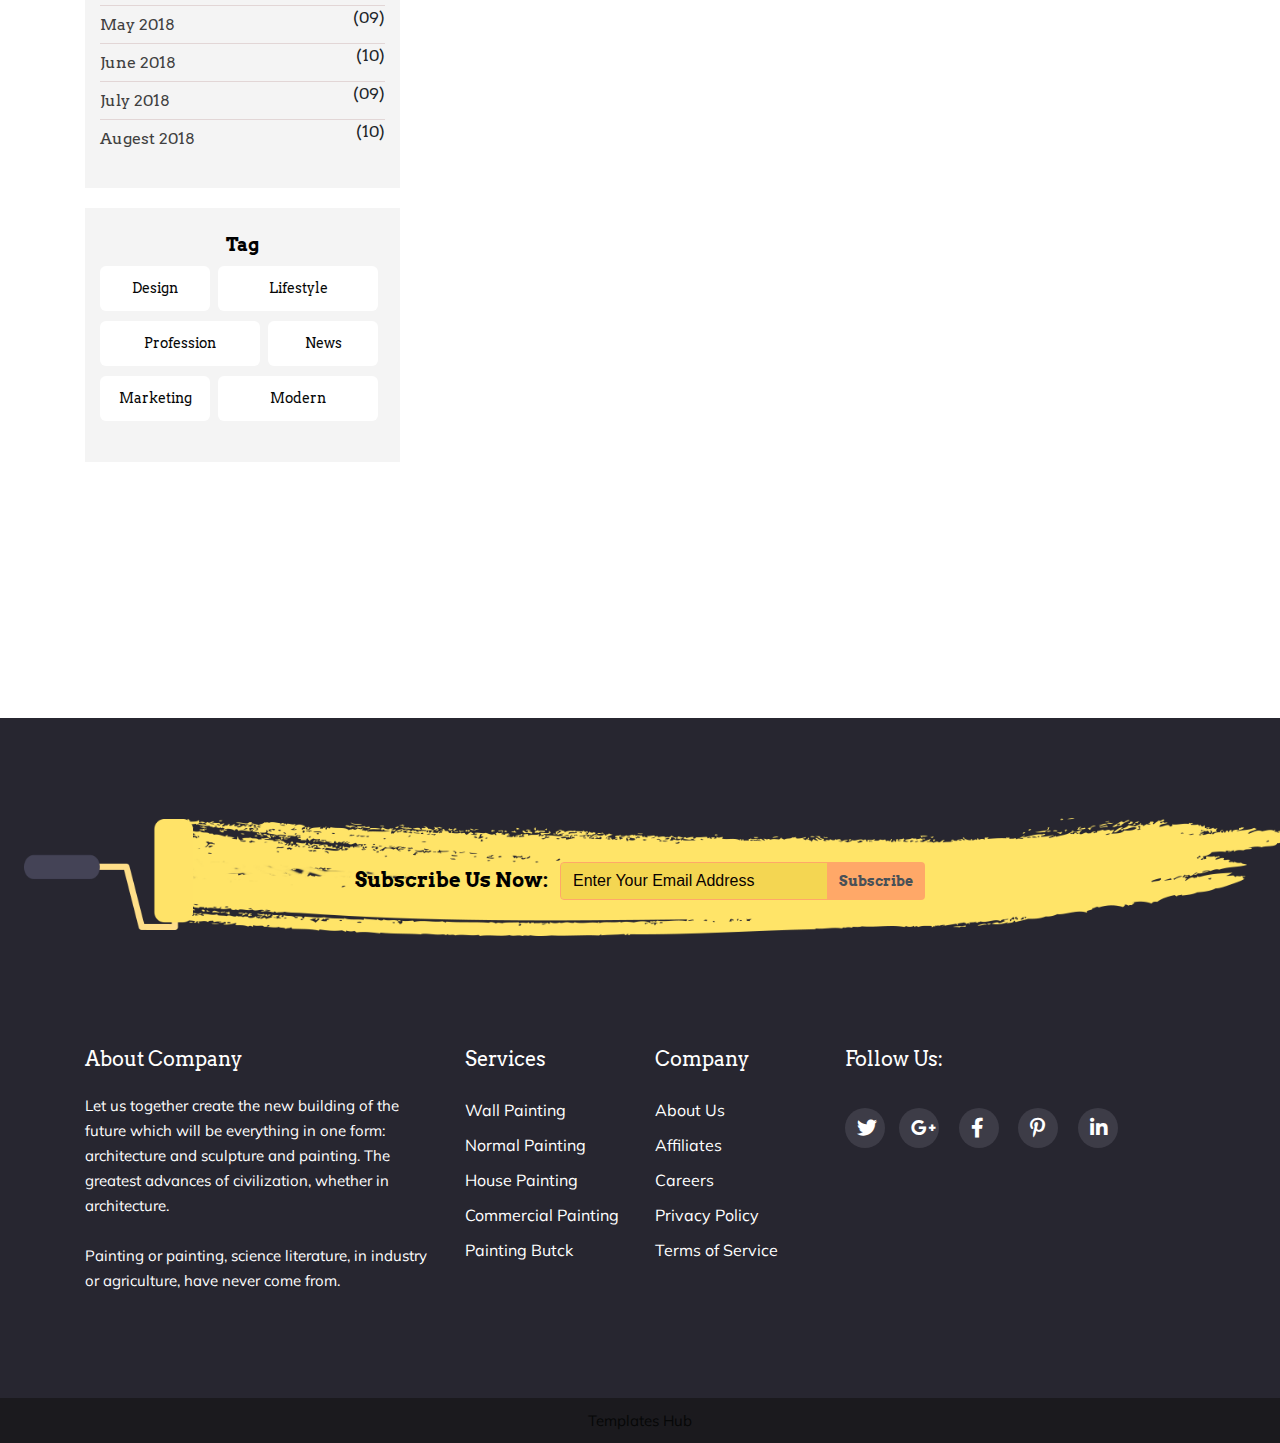
<file: blog-left-sidebar.html>
<!DOCTYPE html>
<html lang="en">

<!-- blog-left-sidebar06:58-->

<head>

<meta charset="UTF-8">
<title>Blog-left-sideber V1 | WePaint Creative Html5 Template For Painting Company.</title>
<meta name="description" content="">
<meta name="author" content="">
<meta name="keywords" content="">
<meta http-equiv="X-UA-Compatible" content="ie=edge">

<meta name="viewport" content="width=device-width, initial-scale=1.0">

<link href="https://fonts.googleapis.com/css?family=Arvo:400,400i,700,700i&amp;display=swap" rel="stylesheet">
<link href="https://fonts.googleapis.com/css?family=Muli&amp;display=swap" rel="stylesheet">

<link rel="shortcut icon" type="image/png" href="assets/images/favicon.png">


<link rel="stylesheet" href="assets/css/font-awosome.css">

<link rel="stylesheet" href="assets/font/flaticon.css">

<link rel="stylesheet" href="assets/css/animate.min.css">

<link rel="stylesheet" href="assets/css/jquery.fancybox.min.css">

<link rel="stylesheet" href="assets/css/jquery-ui.css">

<link rel="stylesheet" href="assets/css/bootstrap.min.css">

<link rel="stylesheet" href="assets/css/style.css">

<link rel="stylesheet" href="assets/css/responsive.css">
</head>
<body>

<div class="preloader">
<div class="p-wrapper">
<div class="spinner">
<i></i>
<i></i>
<i></i>
<i></i>
<i></i>
<i></i>
<i></i>
</div>
</div>
</div>


<header class="header-area">
<div class="container">
<div class="paint-nav">
<nav class="navbar navbar-expand-lg navbar-light bg-light">
<a class="navbar-brand" href="#"><img src="assets/images/logo.png" alt=""></a>
<button class="navbar-toggler" type="button" data-toggle="collapse" data-target="#navbarNav" aria-controls="navbarNav" aria-expanded="false" aria-label="Toggle navigation">
<span class="navbar-toggler-icon"></span>
</button>
<div class="collapse navbar-collapse" id="navbarNav">
<ul class="navbar-nav hp-1-nav ml-auto mt-2">
<li class="nav-item  dropdown">
<a class="nav-link" id="dropdown1" data-toggle="dropdown">Home</a>
<ul class="dropdown-menu" aria-labelledby="dropdown1-1">
<li class="dropdown-item"><a href="index-2.html">Home 1</a></li>
<li class="dropdown-item"><a href="index-3.html">Home 2</a></li>
<li class="dropdown-item"><a href="index-4.html">Home 3</a></li>
</ul>
</li>
<li class="nav-item  dropdown">
<a class="nav-link" id="dropdown2" data-toggle="dropdown">Service</a>
<ul class="dropdown-menu" aria-labelledby="dropdown1-1">
<li class="dropdown-item"><a href="service.html">Service 1</a></li>
<li class="dropdown-item"><a href="service-2.html">Service 2</a></li>
<li class="dropdown-item"><a href="service-details.html">Service Details</a></li>
</ul>
</li>
<li class="nav-item  dropdown">
 <a class="nav-link" id="dropdown3" data-toggle="dropdown">About</a>
<ul class="dropdown-menu" aria-labelledby="dropdown1-1">
<li class="dropdown-item"><a href="about-us.html">About Us 1</a></li>
<li class="dropdown-item"><a href="about-us-2.html">About Us 2</a></li>
</ul>
</li>
<li class="nav-item  dropdown">
<a class="nav-link" id="dropdown4" data-toggle="dropdown">Contact</a>
<ul class="dropdown-menu" aria-labelledby="dropdown1-1">
<li class="dropdown-item"><a href="Contact-us.html">Contact Us 1</a></li>
<li class="dropdown-item"><a href="Contact-us-2.html">Contact Us 2</a></li>
</ul>
</li>
<li class="nav-item dropdown">
<a class="nav-link" id="dropdown5" data-toggle="dropdown">Page</a>
<ul class="dropdown-menu" aria-labelledby="dropdown1">
<li class="dropdown-item dropdown"><a id="dropdown1-1" data-toggle="dropdown">Portfolio</a>
<ul class="dropdown-menu" aria-labelledby="dropdown1-1">
<li class="dropdown-item"><a href="portfolio.html">Portfolio 1</a></li>
<li class="dropdown-item"><a href="portfolio-2.html">Portfolio 2</a></li>
<li class="dropdown-item"><a href="portfolio-details.html">Portfolio
Details</a></li>
</ul>
</li>
<li class="dropdown-item"><a href="our-team.html">Team</a></li>
<li class="dropdown-item"><a href="blog-main.html">Blog Main</a></li>
<li class="dropdown-item dropdown"><a>Blog Details</a>
<ul class="dropdown-menu" aria-labelledby="dropdown1-1">
<li class="dropdown-item"><a href="blog-details.html">Blog Details 1</a>
</li>
<li class="dropdown-item"><a href="blog-details-2.html">Blog Details 2</a>
</li>
<li class="dropdown-item"><a href="blog-details-3.html">Blog Details 3</a>
</li>
<li class="dropdown-item"><a href="blog-details-4.html">Blog Details 4</a>
</li>
</ul>
</li>
<li class="dropdown-item"><a href="blog-left-sidebar.html">Blog Left Sidebar</a>
</li>
<li class="dropdown-item"><a href="blog-right-sidebar.html">Blog Right Sidebar</a>
</li>
</ul>
</li>
<li class="nav-item">
<a class="nav-link mest" data-toggle="modal" data-target="#exampleModalCenter">Estimate</a>
</li>
<li class="nav-item">
<a class="nav-link last-child" href="tel:+4487788589(99)">Call : +44 8778 8589
(99)</a>
 </li>
</ul>
</div>
</nav>
</div>
</div>
</header>


<div class="modal animated fadeIn" id="exampleModalCenter" tabindex="-1" role="dialog" aria-hidden="true">
<div class="modal-dialog modal-dialog-centered" role="document">
<div class="modal-content e-m-contents">
<div class="modal-body">
<button type="button" class="close es-close" data-dismiss="modal" aria-label="Close">
<span aria-hidden="true">&times;</span>
</button>
<div class="card estimate-card es-card-2">
<span class="flaticon-paint esc-paint"></span>
<h2>Get An Estimate</h2>
<article class="card-body">
<form>
<span class="e-ctl"> 1. What are the wall dimensions?</span>
<div class="form-row pt-2">
<div class="col form-group">
<label>Height (m) </label>
<input type="text" class="form-control" placeholder="0.00" id="wd-height" required>
</div> 
<div class="col form-group">
<label>Width (m)</label>
<input type="text" class="form-control" placeholder="0.00" id="wd-width" required>
</div> 
</div> 
<span class="e-ctl">2. What are the dimensions of the windows/areas
that you don't want to cover in metres?</span>
<div class="form-row pt-2">
<div class="form-group col">
<label>Height (m)</label>
<input type="text" class="form-control" placeholder="0.00" id="wnd-height" value="00.00">
</div> 
<div class="form-group col">
<label>Width (m)</label>
<input type="text" class="form-control" placeholder="0.00" id="wnd-width" value="00.00">
</div> 
</div> 
<span class="e-ctl">3. What are the dimensions of the doors
that you don't want to cover in metres?</span>
<div class="form-row pt-2">
<div class="form-group col">
<label>Height (m)</label>
<input type="text" class="form-control" placeholder="0" id="doord-height" value="00.00">
</div> 
<div class="form-group col">
<label>Width (m)</label>
<input type="text" class="form-control" placeholder="0" id="doord-width" value="00.00">
</div> 
</div> 
<span class="e-ctl">4. How many coats of paint do you want?</span>
<div class="form-group p-2">
<label class="form-check form-check-inline">
 <input class="form-check-input" type="radio" name="coat-qty-check" value="1" checked>
<span class="form-check-label"> 1 coat</span>
</label>
<label class="form-check form-check-inline">
<input class="form-check-input" type="radio" name="coat-qty-check" value="2">
<span class="form-check-label"> 2 coat</span>
</label>
<label class="form-check form-check-inline">
<input class="form-check-input" type="radio" name="coat-qty-check" value="3">
<span class="form-check-label"> 3 coat</span>
</label>
</div> 
<div class="e-result">
<div class="e-tottle me-tottle">
<h3 id="litre-result">00.00</h3>
<span>litres of paint</span>
</div>
<div class="er-text">
<p>This is based on a coverage of
<span id="mitresquireperlitre">12</span>m² per litre of paint. Always
check the coverage on the side
of the tin before buying.</p>
</div>
</div>
<div class="form-group">
<button type="button" class="btn-block ebtn" id="estimate-btn">Get Estimate Now</button>
</div> 
<div class="form-group">
<button type="button" class="btn-block ebtn-r" id="estimate-reset-btn">Reset Estimate</button>
</div> 
</form>
</article> 
</div> 
</div>
</div>
</div>
</div>


<section class="service-area">
<div class="container">
<div class="row">
<h1 class="wow zoomIn" data-wow-delay=".5s">Our Blog</h1>
</div>
</div>
</section>


<section class="blog">
<div class="container">
<div class="row">
<div class="col-lg-4 col-md-12">
<div class="blog-sidebar blg-sli-2">
<div class="search-box">
<form>
<input type="text" placeholder="Search" name="search">
</form>
</div>
<div class="sidebar-widget post-categories-wrapper">
<h4 class="sidebar-box-title">Post Categories</h4>
<ul class="category-list">
<li><a href="#">Design</a><span class="cl-count">(09)</span></li>
<li><a href="#">Development </a><span class="cl-count">(10)</span></li>
<li><a href="#">Business</a><span class="cl-count">(09)</span></li>
<li><a href="#">Lifestyle</a><span class="cl-count">(10)</span></li>
<li><a href="#">Modern UI</a><span class="cl-count">(09)</span></li>
<li><a href="#">UI Kits</a><span class="cl-count">(10)</span></li>
<li><a href="#">Finance</a><span class="cl-count">(09)</span></li>
<li><a href="#">Industry</a><span class="cl-count">(10)</span></li>
</ul>
</div>
<div class="sidebar-widget popular-categories-wrapper">
<h4 class="sidebar-box-title">Post Categories</h4>
<div class="pcw-text">
<h5><a href="#">Design is not just what looks like
and feels like.</a></h5>
<p><span class="pcw-text">10 December. 2018</span></p>
</div>
<div class="pcw-text">
<h5><a href="#">Design is not just what looks like
and feels like.</a></h5>
<p><span class="pcw-text">10 December. 2018</span></p>
</div>
<div class="pcw-text">
<h5><a href="#">Design is not just what looks like
and feels like.</a></h5>
<p><span class="pcw-text">10 December. 2018</span></p>
</div>
</div>
<div class="sidebar-widget post-categories-wrapper">
<h4 class="sidebar-box-title">Post Categories</h4>
<ul class="category-list">
<li><a href="#">January 2018</a><span class="cl-count">(09)</span></li>
<li><a href="#">February 2018 </a><span class="cl-count">(10)</span></li>
<li><a href="#">March 2018</a><span class="cl-count">(09)</span></li>
<li><a href="#">April 2018 </a><span class="cl-count">(10)</span></li>
<li><a href="#">May 2018</a><span class="cl-count">(09)</span></li>
<li><a href="#">June 2018 </a><span class="cl-count">(10)</span></li>
<li><a href="#">July 2018</a><span class="cl-count">(09)</span></li>
<li><a href="#">Augest 2018</a><span class="cl-count">(10)</span></li>
</ul>
</div>
<div class="sidebar-widget popular-tag-wrapper">
<h4 class="sidebar-box-title"> Tag</h4>
<ul class="sidebar-tag-list">
<li class="fli"><a href="#">Design</a></li>
<li class="sli"><a href="#">Lifestyle</a></li>
<li class="sli"><a href="#">Profession</a></li>
<li class="fli"><a href="#">News</a></li>
<li class="fli"><a href="#">Marketing</a></li>
<li class="sli"><a href="#">Modern</a></li>
</ul>
</div>
</div>
</div>
<div class="col-lg-8 col-md-12">
<div class="row">
<div class="col-md-6">
<div class="blog-one wow fadeInUp" data-wow-delay=".5s">
<div class="bo-hover-content">
<span class="flaticon-art-1 ficon-blg"></span>
</div>
<h3>Painting is an illusion, a
piece of magic, so what
you see is not.</h3>
<div class="blg-meta">
<ul>
 <li>Posted: 04th April, 2019</li>
<li>Tag: Paint , ainting</li>
</ul>
</div>
<p>Do activities you passionate about which
make your heart and soul perky including
things like working out cooking, painting
writing, yoga, hiking, walking.</p>
<div class="btn-learn-2">
<span class="learn-li"><a href="blog-details.html">Learn More</a></span>
</div>
</div>
</div>
<div class="col-md-6">
<div class="blog-one wow fadeInUp" data-wow-delay="1s">
<div class="bo-hover-content">
<span class="flaticon-art-1 ficon-blg"></span>
</div>
<h3>Painting is a blind man
profession. He paints
not what he sees.</h3>
<div class="blg-meta">
<ul>
<li>Posted: 04th April, 2019</li>
<li>Tag: Paint , ainting</li>
</ul>
</div>
<p>Blind man profession. He paints what he
sees, but what he feels, what he tells
himself about what he has seen painting
Do activities you passionate about.</p>
<div class="btn-learn-2">
<span class="learn-li"><a href="blog-details.html">Learn More</a></span>
</div>
</div>
</div>
<div class="col-md-6">
<div class="blog-two blg-3 wow fadeInUp" data-wow-delay=".5s">
<img src="assets/images/project/Ap-4.png" alt="">
</div>
</div>
<div class="col-md-6">
<div class="blog-one wow fadeInUp" data-wow-delay="1s">
<div class="bo-hover-content">
<span class="flaticon-art-1 ficon-blg"></span>
</div>
<h3>Painting is an illusion, a
piece of magic, so what
you see is not.</h3>
<div class="blg-meta">
<ul>
<li>Posted: 04th April, 2019</li>
<li>Tag: Paint , ainting</li>
</ul>
</div>
<p>Do activities you passionate about which
make your heart and soul perky including
things like working out cooking, painting
writing, yoga, hiking, walking.</p>
<div class="btn-learn-2">
<span class="learn-li"><a href="blog-details.html">Learn More</a></span>
</div>
</div>
</div>
<div class="col-md-6">
<div class="blog-one wow fadeInUp" data-wow-delay=".5s">
<div class="bo-hover-content">
<span class="flaticon-art-1 ficon-blg"></span>
</div>
<h3>Painting is an illusion, a
piece of magic, so what
you see is not.</h3>
<div class="blg-meta">
<ul>
<li>Posted: 04th April, 2019</li>
<li>Tag: Paint , ainting</li>
</ul>
</div>
<p>Do activities you passionate about which
make your heart and soul perky including
things like working out cooking, painting
writing, yoga, hiking, walking.</p>
<div class="btn-learn-2">
<span class="learn-li"><a href="blog-details.html">Learn More</a></span>
</div>
</div>
</div>
<div class="col-md-6">
<div class="blog-one wow fadeInUp" data-wow-delay="1s">
<div class="bo-hover-content">
<span class="flaticon-art-1 ficon-blg"></span>
</div>
<h3>Painting is a blind man
profession. He paints
not what he sees.</h3>
<div class="blg-meta">
<ul>
<li>Posted: 04th April, 2019</li>
<li>Tag: Paint , ainting</li>
</ul>
</div>
<p>Blind man profession. He paints what he
sees, but what he feels, what he tells
himself about what he has seen painting
Do activities you passionate about.</p>
<div class="btn-learn-2">
<span class="learn-li"><a href="blog-details.html">Learn More</a></span>
</div>
</div>
</div>
<div class="col-md-6">
<div class="blog-two blg-3 wow fadeInUp" data-wow-delay=".5s">
<img src="assets/images/portfolio/Blog-Main.jpg" alt="">
</div>
</div>
<div class="col-md-6">
<div class="blog-one wow fadeInUp" data-wow-delay="1s">
<div class="bo-hover-content">
<span class="flaticon-art-1 ficon-blg"></span>
</div>
<h3>Painting is an illusion, a
piece of magic, so what
you see is not.</h3>
<div class="blg-meta">
<ul>
<li>Posted: 04th April, 2019</li>
<li>Tag: Paint , ainting</li>
</ul>
</div>
<p>Do activities you passionate about which
make your heart and soul perky including
things like working out cooking, painting
writing, yoga, hiking, walking.</p>
 <div class="btn-learn-2">
<span class="learn-li"><a href="blog-details.html">Learn More</a></span>
</div>
</div>
</div>
</div>
</div>
</div>
</div>
</section>


<section class="footer-nav">
<div class="container">
<div class="row">
<div class="col-md-12">
<div class="subscribe-top">
<div class="sp-logo">
<img src="assets/images/logo.png" alt="">
</div>
<div class="sp-subscription-form">
<div class="sp-input">
<h4>Subscribe Us Now:</h4>
<div class="input-group">
<input type="text" class="form-control sp-in" placeholder="Enter Your Email Address" onfocus="this.placeholder=''" onblur="this.placeholder='Enter Your Email Address'" aria-label="Recipient's username" aria-describedby="basic-addon2">
<div class="input-group-append">
<span class="input-group-text" id="basic-addon2">Subscribe</span>
</div>
</div>
</div>
</div>
</div>
</div>
</div>
<div class="footer-content">
<div class="row">
<div class="col-md-4">
<div class="about-company">
<h4>About Company</h4>
<p>Let us together create the new building of the future
which will be everything in one form: architecture
and sculpture and painting. The greatest advances
of civilization, whether in architecture.</p>
<p>Painting or painting, science literature, in industry or
agriculture, have never come from.</p>
</div>
</div>
<div class="col-md-2">
<div class="about-company">
<h4>Services</h4>
<ul class="single-footer-widget">
<li><a href="#">Wall Painting</a></li>
<li><a href="#">Normal Painting</a> </li>
<li><a href="#">House Painting</a></li>
<li><a href="#">Commercial Painting</a></li>
<li><a href="#">Painting Butck</a></li>
</ul>
</div>
</div>
<div class="col-md-2">
<div class="about-company">
<h4>Company</h4>
<ul class="single-footer-widget">
<li><a href="#">About Us</a></li>
<li><a href="#">Affiliates</a></li>
<li><a href="#">Careers</a></li>
<li><a href="#">Privacy Policy</a></li>
<li><a href="#">Terms of Service</a></li>
</ul>
</div>
</div>
<div class="col-md-4">
<div class="about-company">
<h4>Follow Us:</h4>
<div class="social-icon">
 <ul class="sicon-frist">
<li><a href="#"><i class="fab fa-twitter sicon"></i></a></li>
<li><a href="#"><i class="fab fa-google-plus-g sicon"></i></a></li>
<li><a href="#"><i class="fab fa-facebook-f sicon"></i></a></li>
<li><a href="#"><i class="fab fa-pinterest-p sicon"></i></a></li>
<li><a href="#"><i class="fab fa-linkedin-in sicon"></i></a></li>
</ul>
</div>
</div>
</div>
</div>
</div>
</div>
</section>


<footer>
<p><a href="https://www.templateshub.net" target="_blank">Templates Hub</a></p>
</footer>



<script src="assets/js/jquery-3.4.1.min.js"></script>

<script src="assets/js/wow.min.js"></script>

<script src="assets/js/countdown.js"></script>

<script src="assets/js/jquery.counterup.min.js"></script>

<script src="assets/js/shuffle.js"></script>

<script src="assets/js/waypoints.min.js"></script>

<script src="assets/js/jquery-ui.js"></script>

<script src="assets/js/jquery.fancybox.min.js"></script>

<script src="assets/js/bootstrap.min.js"></script>

<script src="assets/js/custom.js"></script>
</body>

<!-- blog-left-sidebar06:58-->
</html>
</file>
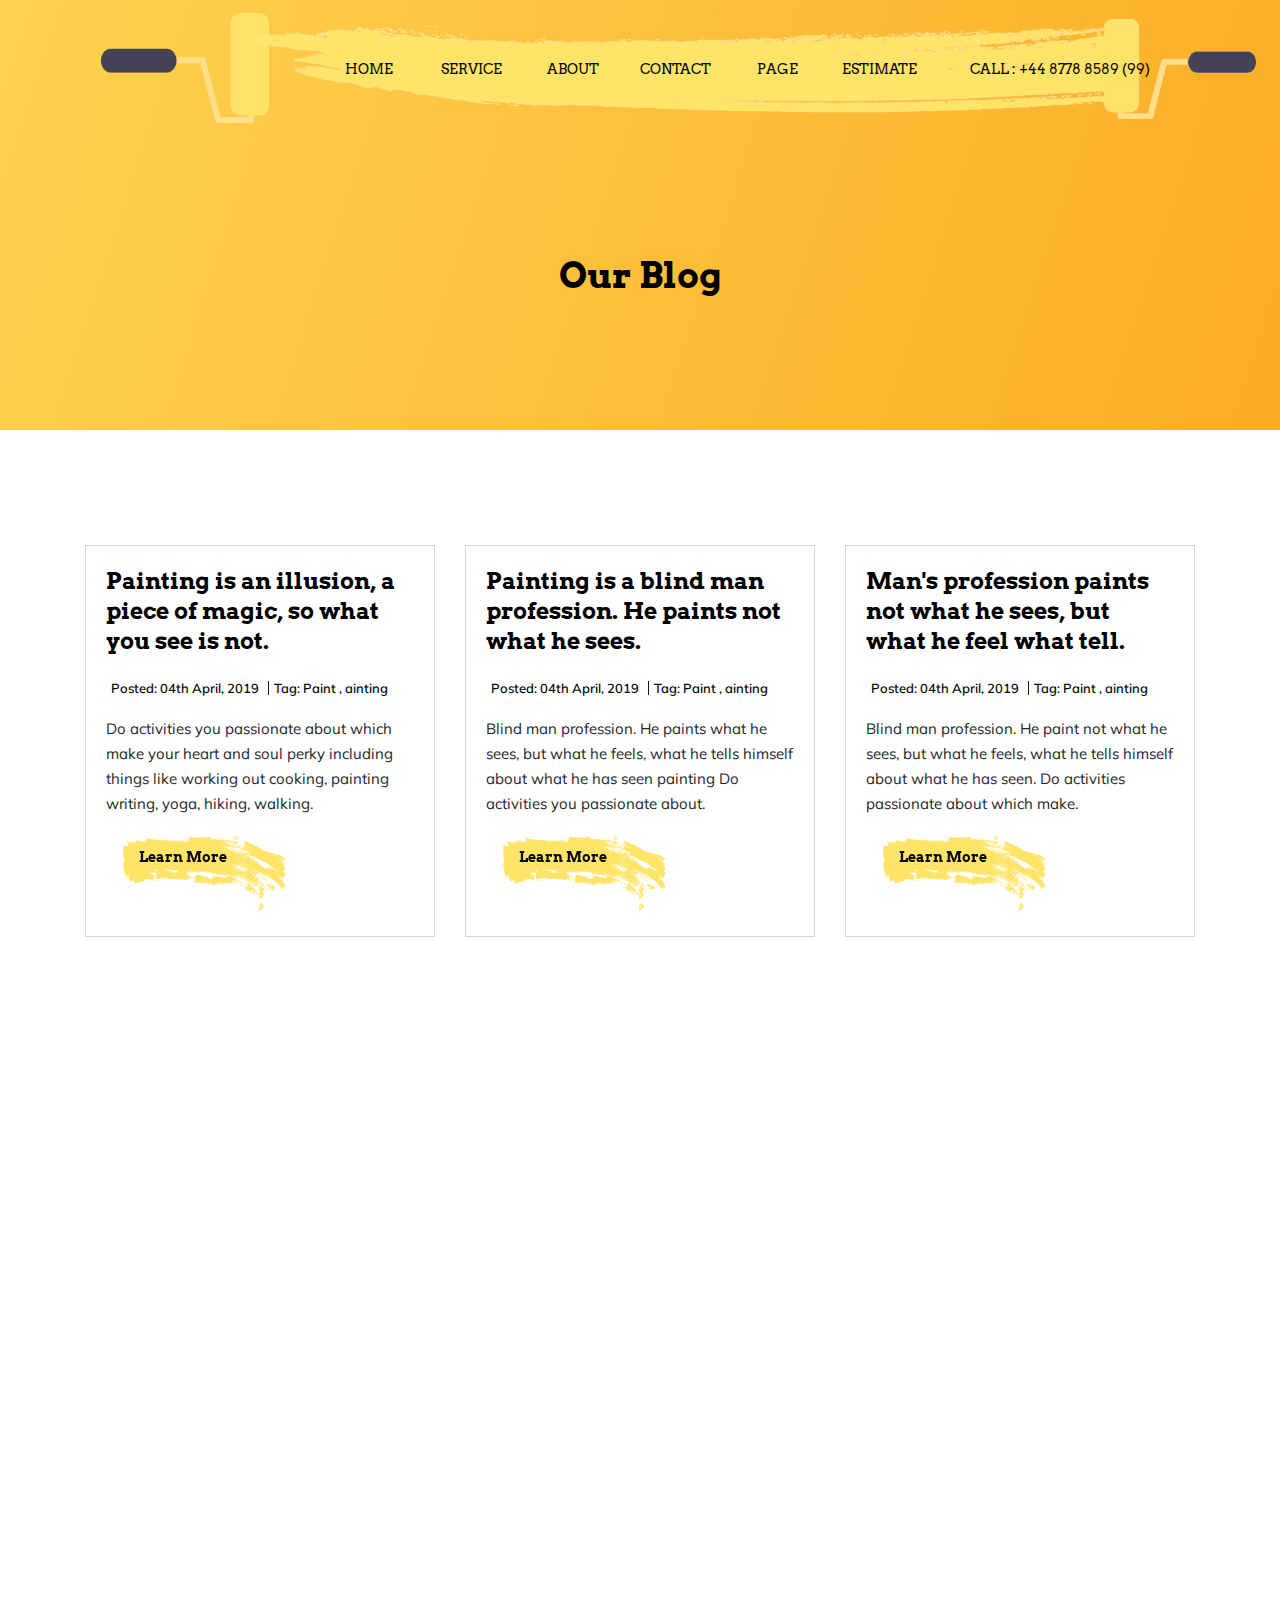
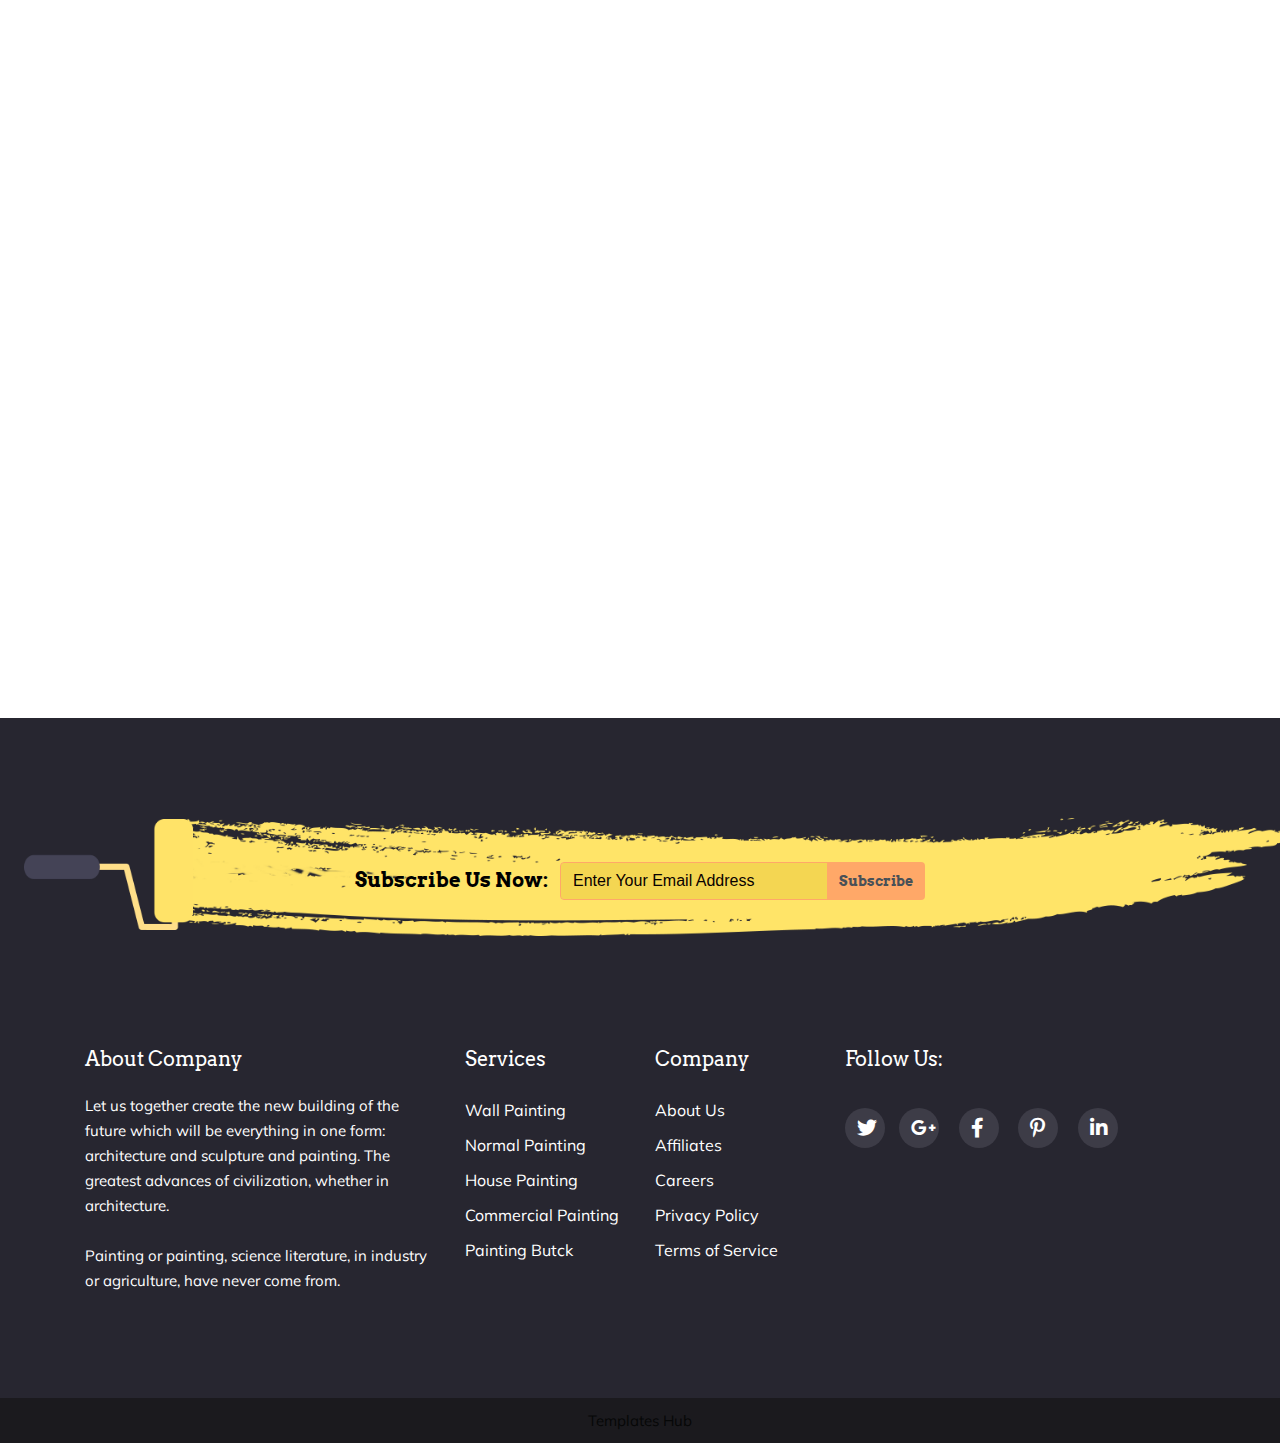
<file: blog-main.html>
<!DOCTYPE html>
<html lang="en">

<!-- blog-main06:56-->

<head>

<meta charset="UTF-8">
<title>Blog-main V1 | WePaint Creative Html5 Template For Painting Company.</title>
<meta name="description" content="">
<meta name="author" content="">
<meta name="keywords" content="">
<meta http-equiv="X-UA-Compatible" content="ie=edge">

<meta name="viewport" content="width=device-width, initial-scale=1.0">

<link href="https://fonts.googleapis.com/css?family=Arvo:400,400i,700,700i&amp;display=swap" rel="stylesheet">
<link href="https://fonts.googleapis.com/css?family=Muli&amp;display=swap" rel="stylesheet">

<link rel="shortcut icon" type="image/png" href="assets/images/favicon.png">


<link rel="stylesheet" href="assets/css/font-awosome.css">

<link rel="stylesheet" href="assets/font/flaticon.css">

<link rel="stylesheet" href="assets/css/animate.min.css">

<link rel="stylesheet" href="assets/css/jquery.fancybox.min.css">

<link rel="stylesheet" href="assets/css/jquery-ui.css">

<link rel="stylesheet" href="assets/css/bootstrap.min.css">

<link rel="stylesheet" href="assets/css/style.css">

<link rel="stylesheet" href="assets/css/responsive.css">
</head>
<body>

<div class="preloader">
<div class="p-wrapper">
<div class="spinner">
<i></i>
<i></i>
<i></i>
<i></i>
<i></i>
<i></i>
<i></i>
</div>
</div>
</div>


<header class="header-area">
<div class="container">
<div class="paint-nav">
<nav class="navbar navbar-expand-lg navbar-light bg-light">
<a class="navbar-brand" href="#"><img src="assets/images/logo.png" alt=""></a>
<button class="navbar-toggler" type="button" data-toggle="collapse" data-target="#navbarNav" aria-controls="navbarNav" aria-expanded="false" aria-label="Toggle navigation">
<span class="navbar-toggler-icon"></span>
</button>
<div class="collapse navbar-collapse" id="navbarNav">
<ul class="navbar-nav hp-1-nav ml-auto mt-2">
<li class="nav-item  dropdown">
<a class="nav-link" id="dropdown1" data-toggle="dropdown">Home</a>
<ul class="dropdown-menu" aria-labelledby="dropdown1-1">
<li class="dropdown-item"><a href="index-2.html">Home 1</a></li>
<li class="dropdown-item"><a href="index-3.html">Home 2</a></li>
<li class="dropdown-item"><a href="index-4.html">Home 3</a></li>
</ul>
</li>
<li class="nav-item  dropdown">
<a class="nav-link" id="dropdown2" data-toggle="dropdown">Service</a>
<ul class="dropdown-menu" aria-labelledby="dropdown1-1">
<li class="dropdown-item"><a href="service.html">Service 1</a></li>
<li class="dropdown-item"><a href="service-2.html">Service 2</a></li>
<li class="dropdown-item"><a href="service-details.html">Service Details</a></li>
</ul>
</li>
<li class="nav-item  dropdown">
 <a class="nav-link" id="dropdown3" data-toggle="dropdown">About</a>
<ul class="dropdown-menu" aria-labelledby="dropdown1-1">
<li class="dropdown-item"><a href="about-us.html">About Us 1</a></li>
<li class="dropdown-item"><a href="about-us-2.html">About Us 2</a></li>
</ul>
</li>
<li class="nav-item  dropdown">
<a class="nav-link" id="dropdown4" data-toggle="dropdown">Contact</a>
<ul class="dropdown-menu" aria-labelledby="dropdown1-1">
<li class="dropdown-item"><a href="Contact-us.html">Contact Us 1</a></li>
<li class="dropdown-item"><a href="Contact-us-2.html">Contact Us 2</a></li>
</ul>
</li>
<li class="nav-item dropdown">
<a class="nav-link" id="dropdown5" data-toggle="dropdown">Page</a>
<ul class="dropdown-menu" aria-labelledby="dropdown1">
<li class="dropdown-item dropdown"><a id="dropdown1-1" data-toggle="dropdown">Portfolio</a>
<ul class="dropdown-menu" aria-labelledby="dropdown1-1">
<li class="dropdown-item"><a href="portfolio.html">Portfolio 1</a></li>
<li class="dropdown-item"><a href="portfolio-2.html">Portfolio 2</a></li>
<li class="dropdown-item"><a href="portfolio-details.html">Portfolio
Details</a></li>
</ul>
</li>
<li class="dropdown-item"><a href="our-team.html">Team</a></li>
<li class="dropdown-item"><a href="blog-main.html">Blog Main</a></li>
<li class="dropdown-item dropdown"><a>Blog Details</a>
<ul class="dropdown-menu" aria-labelledby="dropdown1-1">
<li class="dropdown-item"><a href="blog-details.html">Blog Details 1</a>
</li>
<li class="dropdown-item"><a href="blog-details-2.html">Blog Details 2</a>
</li>
<li class="dropdown-item"><a href="blog-details-3.html">Blog Details 3</a>
</li>
<li class="dropdown-item"><a href="blog-details-4.html">Blog Details 4</a>
</li>
</ul>
</li>
<li class="dropdown-item"><a href="blog-left-sidebar.html">Blog Left Sidebar</a>
</li>
<li class="dropdown-item"><a href="blog-right-sidebar.html">Blog Right Sidebar</a>
</li>
</ul>
</li>
<li class="nav-item">
<a class="nav-link mest" data-toggle="modal" data-target="#exampleModalCenter">Estimate</a>
</li>
<li class="nav-item">
<a class="nav-link last-child" href="tel:+4487788589(99)">Call : +44 8778 8589
(99)</a>
 </li>
</ul>
</div>
</nav>
</div>
</div>
</header>


<div class="modal animated fadeIn" id="exampleModalCenter" tabindex="-1" role="dialog" aria-hidden="true">
<div class="modal-dialog modal-dialog-centered" role="document">
<div class="modal-content e-m-contents">
<div class="modal-body">
<button type="button" class="close es-close" data-dismiss="modal" aria-label="Close">
<span aria-hidden="true">&times;</span>
</button>
<div class="card estimate-card es-card-2">
<span class="flaticon-paint esc-paint"></span>
<h2>Get An Estimate</h2>
<article class="card-body">
<form>
<span class="e-ctl"> 1. What are the wall dimensions?</span>
<div class="form-row pt-2">
<div class="col form-group">
<label>Height (m) </label>
<input type="text" class="form-control" placeholder="0.00" id="wd-height" required>
</div> 
<div class="col form-group">
<label>Width (m)</label>
<input type="text" class="form-control" placeholder="0.00" id="wd-width" required>
</div> 
</div> 
<span class="e-ctl">2. What are the dimensions of the windows/areas
that you don't want to cover in metres?</span>
<div class="form-row pt-2">
<div class="form-group col">
<label>Height (m)</label>
<input type="text" class="form-control" placeholder="0.00" id="wnd-height" value="00.00">
</div> 
<div class="form-group col">
<label>Width (m)</label>
<input type="text" class="form-control" placeholder="0.00" id="wnd-width" value="00.00">
</div> 
</div> 
<span class="e-ctl">3. What are the dimensions of the doors
that you don't want to cover in metres?</span>
<div class="form-row pt-2">
<div class="form-group col">
<label>Height (m)</label>
<input type="text" class="form-control" placeholder="0" id="doord-height" value="00.00">
</div> 
<div class="form-group col">
<label>Width (m)</label>
<input type="text" class="form-control" placeholder="0" id="doord-width" value="00.00">
</div> 
</div> 
<span class="e-ctl">4. How many coats of paint do you want?</span>
<div class="form-group p-2">
<label class="form-check form-check-inline">
 <input class="form-check-input" type="radio" name="coat-qty-check" value="1" checked>
<span class="form-check-label"> 1 coat</span>
</label>
<label class="form-check form-check-inline">
<input class="form-check-input" type="radio" name="coat-qty-check" value="2">
<span class="form-check-label"> 2 coat</span>
</label>
<label class="form-check form-check-inline">
<input class="form-check-input" type="radio" name="coat-qty-check" value="3">
<span class="form-check-label"> 3 coat</span>
</label>
</div> 
<div class="e-result">
<div class="e-tottle me-tottle">
<h3 id="litre-result">00.00</h3>
<span>litres of paint</span>
</div>
<div class="er-text">
<p>This is based on a coverage of
<span id="mitresquireperlitre">12</span>m² per litre of paint. Always
check the coverage on the side
of the tin before buying.</p>
</div>
</div>
<div class="form-group">
<button type="button" class="btn-block ebtn" id="estimate-btn">Get Estimate Now</button>
</div> 
<div class="form-group">
<button type="button" class="btn-block ebtn-r" id="estimate-reset-btn">Reset Estimate</button>
</div> 
</form>
</article> 
</div> 
</div>
</div>
</div>
</div>


<section class="service-area">
<div class="container">
<div class="row">
<h1 class="wow zoomIn" data-wow-delay=".5s">Our Blog</h1>
</div>
</div>
</section>


<section class="blog">
<div class="container">
<div class="row">
<div class="col-md-4">
<div class="blog-one wow fadeInUp" data-wow-delay=".5s">
<div class="bo-hover-content">
<span class="flaticon-art-1 ficon-blg"></span>
</div>
<h3>Painting is an illusion, a
piece of magic, so what
you see is not.</h3>
<div class="blg-meta">
<ul>
<li>Posted: 04th April, 2019</li>
<li>Tag: Paint , ainting</li>
</ul>
</div>
<p>Do activities you passionate about which
make your heart and soul perky including
things like working out cooking, painting
writing, yoga, hiking, walking.</p>
<div class="btn-learn-2">
<span class="learn-li"><a href="blog-details.html">Learn More</a></span>
</div>
</div>
</div>
<div class="col-md-4">
<div class="blog-one wow fadeInUp" data-wow-delay="1s">
<div class="bo-hover-content">
<span class="flaticon-art-1 ficon-blg"></span>
</div>
<h3>Painting is a blind man
profession. He paints
not what he sees.</h3>
<div class="blg-meta">
<ul>
<li>Posted: 04th April, 2019</li>
<li>Tag: Paint , ainting</li>
</ul>
</div>
<p>Blind man profession. He paints what he
sees, but what he feels, what he tells
himself about what he has seen painting
Do activities you passionate about.</p>
<div class="btn-learn-2">
<span class="learn-li"><a href="blog-details.html">Learn More</a></span>
</div>
</div>
</div>
<div class="col-md-4">
<div class="blog-one wow fadeInUp" data-wow-delay="1.5s">
<div class="bo-hover-content">
<span class="flaticon-art-1 ficon-blg"></span>
</div>
<h3>Man's profession paints
not what he sees, but
what he feel what tell.</h3>
<div class="blg-meta">
<ul>
<li>Posted: 04th April, 2019</li>
<li>Tag: Paint , ainting</li>
</ul>
</div>
<p>Blind man profession. He paint not what
he sees, but what he feels, what he tells
himself about what he has seen. Do
activities passionate about which make.</p>
<div class="btn-learn-2">
<span class="learn-li"><a href="blog-details.html">Learn More</a></span>
</div>
</div>
</div>
<div class="col-md-4">
<div class="blog-two wow fadeInUp" data-wow-delay=".5s">
<img src="assets/images/project/Ap-4.png" alt="">
</div>
</div>
<div class="col-md-4">
<div class="blog-one wow fadeInUp" data-wow-delay="1s">
<div class="bo-hover-content">
<span class="flaticon-art-1 ficon-blg"></span>
</div>
<h3>Painting is an illusion, a
piece of magic, so what
you see is not.</h3>
<div class="blg-meta">
<ul>
<li>Posted: 04th April, 2019</li>
<li>Tag: Paint , ainting</li>
</ul>
</div>
<p>Do activities you passionate about which
make your heart and soul perky including
things like working out cooking, painting
writing, yoga, hiking, walking.</p>
<div class="btn-learn-2">
<span class="learn-li"><a href="blog-details.html">Learn More</a></span>
</div>
</div>
</div>
<div class="col-md-4">
<div class="blog-one wow fadeInUp" data-wow-delay="1.5s">
<div class="bo-hover-content">
<span class="flaticon-art-1 ficon-blg"></span>
</div>
<h3>Man's profession paints
not what he sees, but
what he feel what tell.</h3>
<div class="blg-meta">
<ul>
<li>Posted: 04th April, 2019</li>
<li>Tag: Paint , ainting</li>
</ul>
</div>
<p>Blind man profession. He paint not what
he sees, but what he feels, what he tells
himself about what he has seen. Do
activities passionate about which make.</p>
<div class="btn-learn-2">
<span class="learn-li"><a href="blog-details.html">Learn More</a></span>
</div>
</div>
</div>
<div class="col-md-4">
<div class="blog-one wow fadeInUp" data-wow-delay=".5s">
<div class="bo-hover-content">
<span class="flaticon-art-1 ficon-blg"></span>
</div>
<h3>Painting is an illusion, a
piece of magic, so what
you see is not.</h3>
<div class="blg-meta">
<ul>
<li>Posted: 04th April, 2019</li>
<li>Tag: Paint , ainting</li>
</ul>
</div>
<p>Do activities you passionate about which
make your heart and soul perky including
things like working out cooking, painting
writing, yoga, hiking, walking.</p>
<div class="btn-learn-2">
<span class="learn-li"><a href="blog-details.html">Learn More</a></span>
</div>
</div>
</div>
<div class="col-md-4">
<div class="blog-one wow fadeInUp" data-wow-delay="1s">
<div class="bo-hover-content">
<span class="flaticon-art-1 ficon-blg"></span>
</div>
<h3>Painting is a blind man
profession. He paints
not what he sees.</h3>
<div class="blg-meta">
<ul>
<li>Posted: 04th April, 2019</li>
<li>Tag: Paint , ainting</li>
</ul>
</div>
<p>Blind man profession. He paints what he
sees, but what he feels, what he tells
himself about what he has seen painting
Do activities you passionate about.</p>
<div class="btn-learn-2">
<span class="learn-li"><a href="blog-details.html">Learn More</a></span>
</div>
</div>
</div>
<div class="col-md-4">
<div class="blog-one wow fadeInUp" data-wow-delay="1.5s">
<div class="bo-hover-content">
<span class="flaticon-art-1 ficon-blg"></span>
</div>
<h3>Man's profession paints
not what he sees, but
what he feel what tell.</h3>
 <div class="blg-meta">
<ul>
<li>Posted: 04th April, 2019</li>
<li>Tag: Paint , ainting</li>
</ul>
</div>
<p>Blind man profession. He paint not what
he sees, but what he feels, what he tells
himself about what he has seen. Do
activities passionate about which make.</p>
<div class="btn-learn-2">
<span class="learn-li"><a href="blog-details.html">Learn More</a></span>
</div>
</div>
</div>
<div class="col-md-4">
<div class="blog-two wow fadeInUp" data-wow-delay=".5s">
<img src="assets/images/portfolio/Blog-Main.jpg" alt="">
</div>
</div>
<div class="col-md-4">
<div class="blog-one wow fadeInUp" data-wow-delay="1s">
<div class="bo-hover-content">
<span class="flaticon-art-1 ficon-blg"></span>
</div>
<h3>Painting is an illusion, a
piece of magic, so what
you see is not.</h3>
<div class="blg-meta">
<ul>
<li>Posted: 04th April, 2019</li>
<li>Tag: Paint , ainting</li>
</ul>
</div>
<p>Do activities you passionate about which
make your heart and soul perky including
things like working out cooking, painting
writing, yoga, hiking, walking.</p>
<div class="btn-learn-2">
<span class="learn-li"><a href="blog-details.html">Learn More</a></span>
</div>
</div>
</div>
<div class="col-md-4">
<div class="blog-one wow fadeInUp" data-wow-delay="1.5s">
<div class="bo-hover-content">
<span class="flaticon-art-1 ficon-blg"></span>
</div>
<h3>Man's profession paints
not what he sees, but
what he feel what tell.</h3>
<div class="blg-meta">
<ul>
<li>Posted: 04th April, 2019</li>
<li>Tag: Paint , ainting</li>
</ul>
</div>
<p>Blind man profession. He paint not what
he sees, but what he feels, what he tells
himself about what he has seen. Do
activities passionate about which make.</p>
<div class="btn-learn-2">
<span class="learn-li"><a href="blog-details.html">Learn More</a></span>
</div>
</div>
</div>
</div>
</div>
</section>


<section class="footer-nav">
<div class="container">
<div class="row">
<div class="col-md-12">
<div class="subscribe-top">
<div class="sp-logo">
<img src="assets/images/logo.png" alt="">
</div>
<div class="sp-subscription-form">
<div class="sp-input">
 <h4>Subscribe Us Now:</h4>
<div class="input-group">
<input type="text" class="form-control sp-in" placeholder="Enter Your Email Address" onfocus="this.placeholder=''" onblur="this.placeholder='Enter Your Email Address'" aria-label="Recipient's username" aria-describedby="basic-addon2">
<div class="input-group-append">
<span class="input-group-text" id="basic-addon2">Subscribe</span>
</div>
</div>
</div>
</div>
</div>
</div>
</div>
<div class="footer-content">
<div class="row">
<div class="col-md-4">
<div class="about-company">
<h4>About Company</h4>
<p>Let us together create the new building of the future
which will be everything in one form: architecture
and sculpture and painting. The greatest advances
of civilization, whether in architecture.</p>
<p>Painting or painting, science literature, in industry or
agriculture, have never come from.</p>
</div>
</div>
<div class="col-md-2">
<div class="about-company">
<h4>Services</h4>
<ul class="single-footer-widget">
<li><a href="#">Wall Painting</a></li>
<li><a href="#">Normal Painting</a> </li>
<li><a href="#">House Painting</a></li>
<li><a href="#">Commercial Painting</a></li>
<li><a href="#">Painting Butck</a></li>
</ul>
</div>
</div>
<div class="col-md-2">
<div class="about-company">
<h4>Company</h4>
<ul class="single-footer-widget">
<li><a href="#">About Us</a></li>
<li><a href="#">Affiliates</a></li>
<li><a href="#">Careers</a></li>
<li><a href="#">Privacy Policy</a></li>
<li><a href="#">Terms of Service</a></li>
</ul>
</div>
</div>
<div class="col-md-4">
<div class="about-company">
<h4>Follow Us:</h4>
<div class="social-icon">
<ul class="sicon-frist">
<li><a href="#"><i class="fab fa-twitter sicon"></i></a></li>
<li><a href="#"><i class="fab fa-google-plus-g sicon"></i></a></li>
<li><a href="#"><i class="fab fa-facebook-f sicon"></i></a></li>
<li><a href="#"><i class="fab fa-pinterest-p sicon"></i></a></li>
<li><a href="#"><i class="fab fa-linkedin-in sicon"></i></a></li>
</ul>
</div>
</div>
</div>
</div>
</div>
</div>
</section>


<footer>
<p><a href="https://www.templateshub.net" target="_blank">Templates Hub</a></p> 
</footer>



<script src="assets/js/jquery-3.4.1.min.js"></script>

<script src="assets/js/wow.min.js"></script>

<script src="assets/js/countdown.js"></script>

<script src="assets/js/jquery.counterup.min.js"></script>

<script src="assets/js/shuffle.js"></script>

<script src="assets/js/waypoints.min.js"></script>

<script src="assets/js/jquery-ui.js"></script>

<script src="assets/js/jquery.fancybox.min.js"></script>

<script src="assets/js/bootstrap.min.js"></script>

<script src="assets/js/custom.js"></script>
</body>

<!-- blog-main06:56-->
</html>
</file>
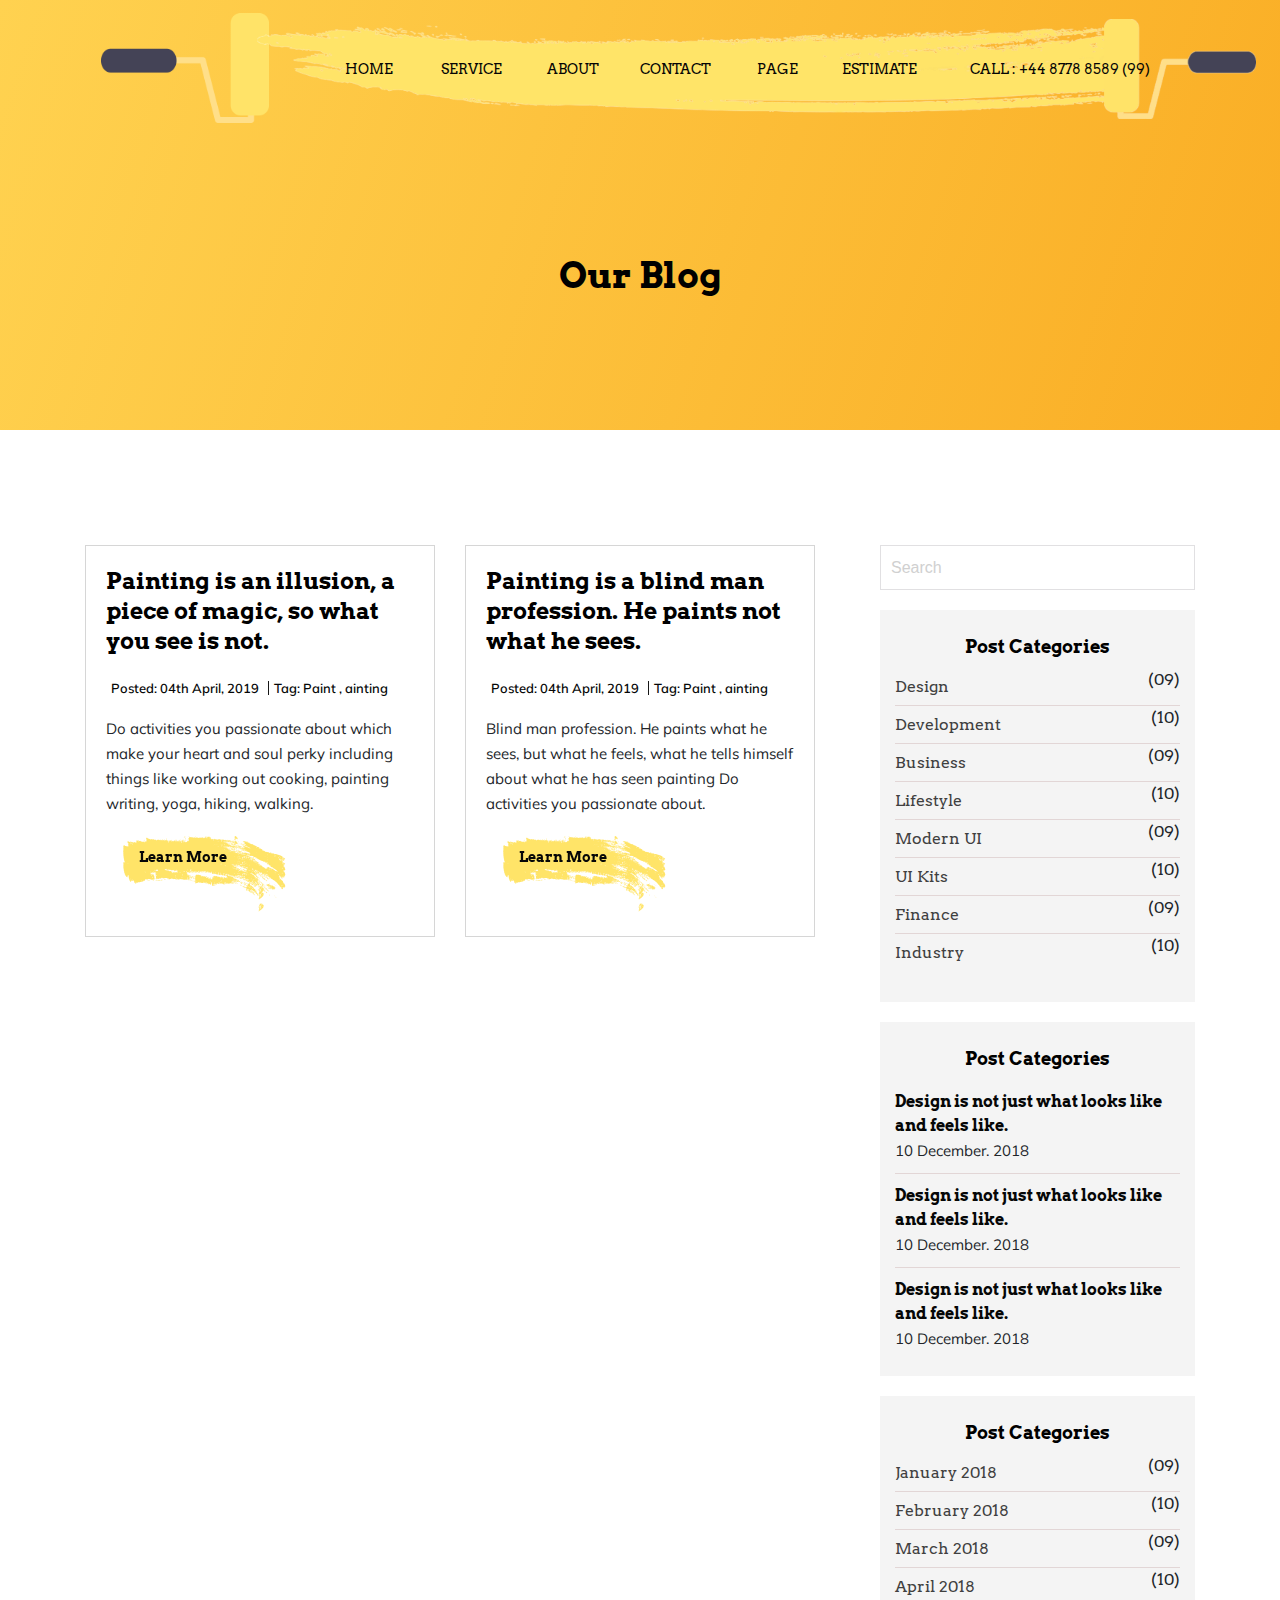
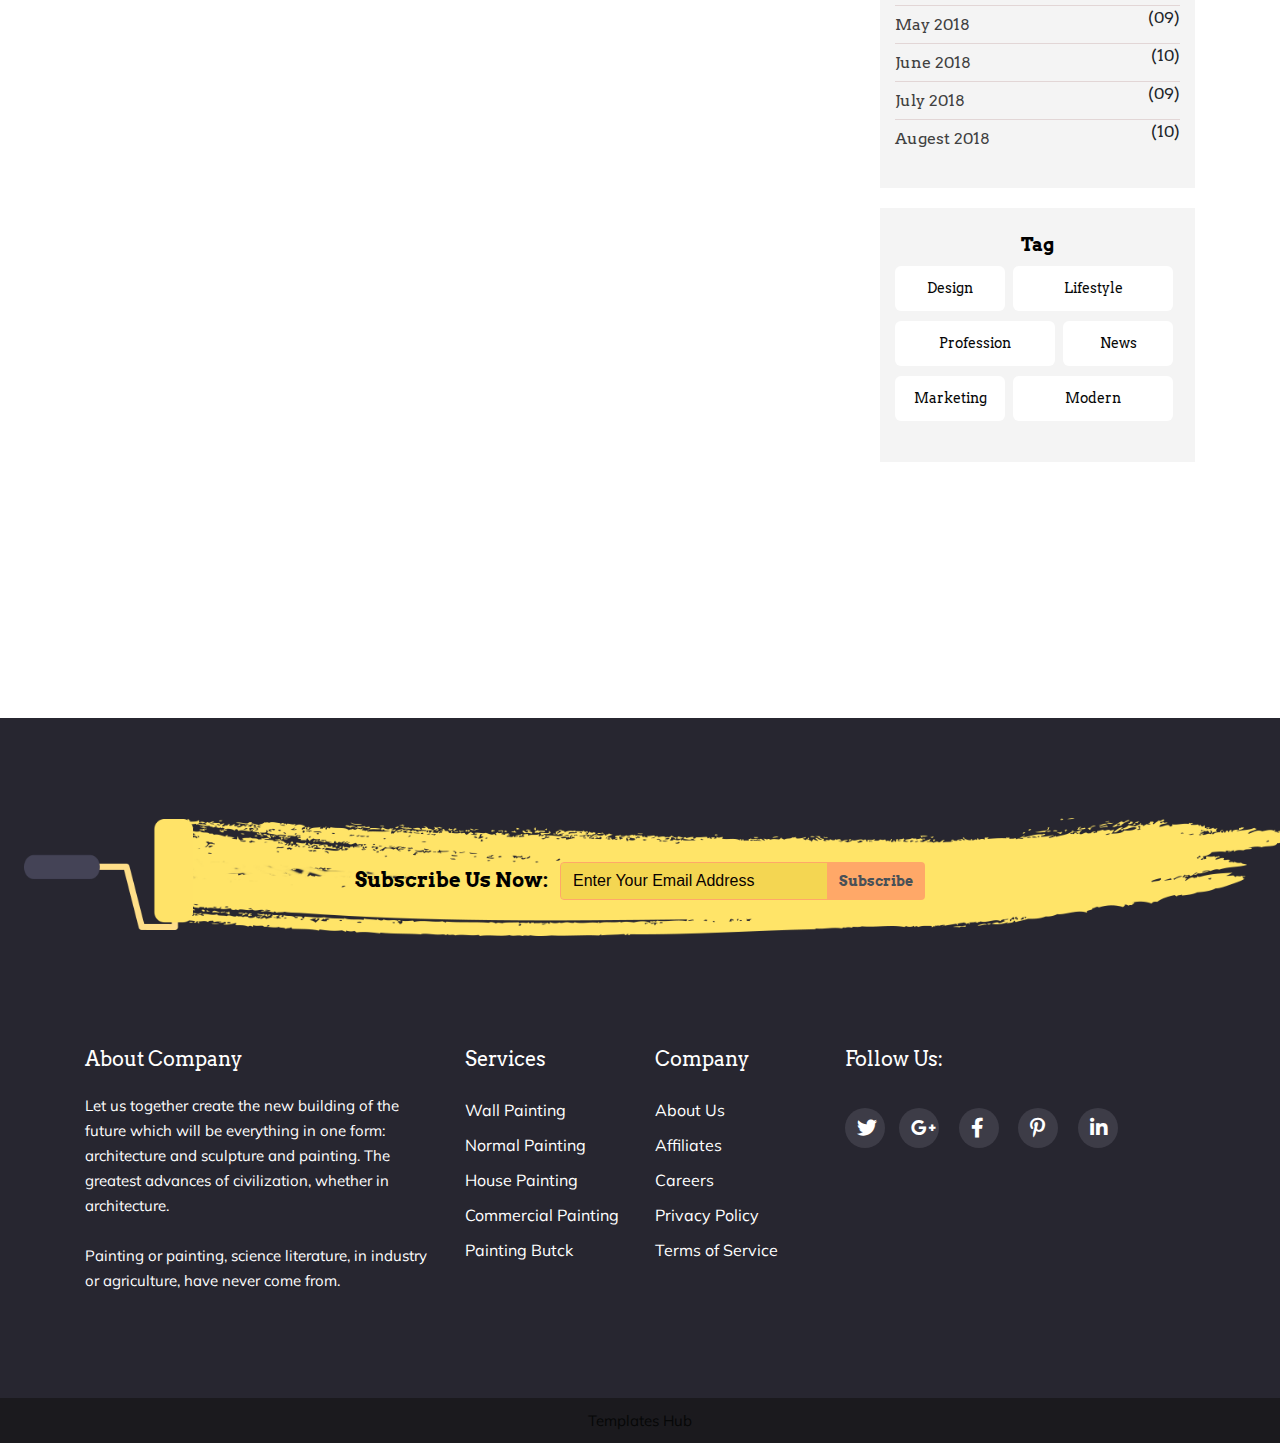
<file: blog-right-sidebar.html>
<!DOCTYPE html>
<html lang="en">

<!-- blog-right-sidebar06:58-->

<head>

<meta charset="UTF-8">
<title>Blog-right-sideber V1 | WePaint Creative Html5 Template For Painting Company.</title>
<meta name="description" content="">
<meta name="author" content="">
<meta name="keywords" content="">
<meta http-equiv="X-UA-Compatible" content="ie=edge">

<meta name="viewport" content="width=device-width, initial-scale=1.0">

<link href="https://fonts.googleapis.com/css?family=Arvo:400,400i,700,700i&amp;display=swap" rel="stylesheet">
<link href="https://fonts.googleapis.com/css?family=Muli&amp;display=swap" rel="stylesheet">

<link rel="shortcut icon" type="image/png" href="assets/images/favicon.png">


<link rel="stylesheet" href="assets/css/font-awosome.css">

<link rel="stylesheet" href="assets/font/flaticon.css">

<link rel="stylesheet" href="assets/css/animate.min.css">

<link rel="stylesheet" href="assets/css/jquery.fancybox.min.css">

<link rel="stylesheet" href="assets/css/jquery-ui.css">

<link rel="stylesheet" href="assets/css/bootstrap.min.css">

<link rel="stylesheet" href="assets/css/style.css">

<link rel="stylesheet" href="assets/css/responsive.css">
</head>
<body>

<div class="preloader">
<div class="p-wrapper">
<div class="spinner">
<i></i>
<i></i>
<i></i>
<i></i>
<i></i>
<i></i>
<i></i>
</div>
</div>
</div>


<header class="header-area">
<div class="container">
<div class="paint-nav">
<nav class="navbar navbar-expand-lg navbar-light bg-light">
<a class="navbar-brand" href="#"><img src="assets/images/logo.png" alt=""></a>
<button class="navbar-toggler" type="button" data-toggle="collapse" data-target="#navbarNav" aria-controls="navbarNav" aria-expanded="false" aria-label="Toggle navigation">
<span class="navbar-toggler-icon"></span>
</button>
<div class="collapse navbar-collapse" id="navbarNav">
<ul class="navbar-nav hp-1-nav ml-auto mt-2">
<li class="nav-item  dropdown">
<a class="nav-link" id="dropdown1" data-toggle="dropdown">Home</a>
<ul class="dropdown-menu" aria-labelledby="dropdown1-1">
<li class="dropdown-item"><a href="index-2.html">Home 1</a></li>
<li class="dropdown-item"><a href="index-3.html">Home 2</a></li>
<li class="dropdown-item"><a href="index-4.html">Home 3</a></li>
</ul>
</li>
<li class="nav-item  dropdown">
<a class="nav-link" id="dropdown2" data-toggle="dropdown">Service</a>
<ul class="dropdown-menu" aria-labelledby="dropdown1-1">
<li class="dropdown-item"><a href="service.html">Service 1</a></li>
<li class="dropdown-item"><a href="service-2.html">Service 2</a></li>
<li class="dropdown-item"><a href="service-details.html">Service Details</a></li>
</ul>
</li>
<li class="nav-item  dropdown">
 <a class="nav-link" id="dropdown3" data-toggle="dropdown">About</a>
<ul class="dropdown-menu" aria-labelledby="dropdown1-1">
<li class="dropdown-item"><a href="about-us.html">About Us 1</a></li>
<li class="dropdown-item"><a href="about-us-2.html">About Us 2</a></li>
</ul>
</li>
<li class="nav-item  dropdown">
<a class="nav-link" id="dropdown4" data-toggle="dropdown">Contact</a>
<ul class="dropdown-menu" aria-labelledby="dropdown1-1">
<li class="dropdown-item"><a href="Contact-us.html">Contact Us 1</a></li>
<li class="dropdown-item"><a href="Contact-us-2.html">Contact Us 2</a></li>
</ul>
</li>
<li class="nav-item dropdown">
<a class="nav-link" id="dropdown5" data-toggle="dropdown">Page</a>
<ul class="dropdown-menu" aria-labelledby="dropdown1">
<li class="dropdown-item dropdown"><a id="dropdown1-1" data-toggle="dropdown">Portfolio</a>
<ul class="dropdown-menu" aria-labelledby="dropdown1-1">
<li class="dropdown-item"><a href="portfolio.html">Portfolio 1</a></li>
<li class="dropdown-item"><a href="portfolio-2.html">Portfolio 2</a></li>
<li class="dropdown-item"><a href="portfolio-details.html">Portfolio
Details</a></li>
</ul>
</li>
<li class="dropdown-item"><a href="our-team.html">Team</a></li>
<li class="dropdown-item"><a href="blog-main.html">Blog Main</a></li>
<li class="dropdown-item dropdown"><a>Blog Details</a>
<ul class="dropdown-menu" aria-labelledby="dropdown1-1">
<li class="dropdown-item"><a href="blog-details.html">Blog Details 1</a>
</li>
<li class="dropdown-item"><a href="blog-details-2.html">Blog Details 2</a>
</li>
<li class="dropdown-item"><a href="blog-details-3.html">Blog Details 3</a>
</li>
<li class="dropdown-item"><a href="blog-details-4.html">Blog Details 4</a>
</li>
</ul>
</li>
<li class="dropdown-item"><a href="blog-left-sidebar.html">Blog Left Sidebar</a>
</li>
<li class="dropdown-item"><a href="blog-right-sidebar.html">Blog Right Sidebar</a>
</li>
</ul>
</li>
<li class="nav-item">
<a class="nav-link mest" data-toggle="modal" data-target="#exampleModalCenter">Estimate</a>
</li>
<li class="nav-item">
<a class="nav-link last-child" href="tel:+4487788589(99)">Call : +44 8778 8589
(99)</a>
 </li>
</ul>
</div>
</nav>
</div>
</div>
</header>


<div class="modal animated fadeIn" id="exampleModalCenter" tabindex="-1" role="dialog" aria-hidden="true">
<div class="modal-dialog modal-dialog-centered" role="document">
<div class="modal-content e-m-contents">
<div class="modal-body">
<button type="button" class="close es-close" data-dismiss="modal" aria-label="Close">
<span aria-hidden="true">&times;</span>
</button>
<div class="card estimate-card es-card-2">
<span class="flaticon-paint esc-paint"></span>
<h2>Get An Estimate</h2>
<article class="card-body">
<form>
<span class="e-ctl"> 1. What are the wall dimensions?</span>
<div class="form-row pt-2">
<div class="col form-group">
<label>Height (m) </label>
<input type="text" class="form-control" placeholder="0.00" id="wd-height" required>
</div> 
<div class="col form-group">
<label>Width (m)</label>
<input type="text" class="form-control" placeholder="0.00" id="wd-width" required>
</div> 
</div> 
<span class="e-ctl">2. What are the dimensions of the windows/areas
that you don't want to cover in metres?</span>
<div class="form-row pt-2">
<div class="form-group col">
<label>Height (m)</label>
<input type="text" class="form-control" placeholder="0.00" id="wnd-height" value="00.00">
</div> 
<div class="form-group col">
<label>Width (m)</label>
<input type="text" class="form-control" placeholder="0.00" id="wnd-width" value="00.00">
</div> 
</div> 
<span class="e-ctl">3. What are the dimensions of the doors
that you don't want to cover in metres?</span>
<div class="form-row pt-2">
<div class="form-group col">
<label>Height (m)</label>
<input type="text" class="form-control" placeholder="0" id="doord-height" value="00.00">
</div> 
<div class="form-group col">
<label>Width (m)</label>
<input type="text" class="form-control" placeholder="0" id="doord-width" value="00.00">
</div> 
</div> 
<span class="e-ctl">4. How many coats of paint do you want?</span>
<div class="form-group p-2">
<label class="form-check form-check-inline">
 <input class="form-check-input" type="radio" name="coat-qty-check" value="1" checked>
<span class="form-check-label"> 1 coat</span>
</label>
<label class="form-check form-check-inline">
<input class="form-check-input" type="radio" name="coat-qty-check" value="2">
<span class="form-check-label"> 2 coat</span>
</label>
<label class="form-check form-check-inline">
<input class="form-check-input" type="radio" name="coat-qty-check" value="3">
<span class="form-check-label"> 3 coat</span>
</label>
</div> 
<div class="e-result">
<div class="e-tottle me-tottle">
<h3 id="litre-result">00.00</h3>
<span>litres of paint</span>
</div>
<div class="er-text">
<p>This is based on a coverage of
<span id="mitresquireperlitre">12</span>m² per litre of paint. Always
check the coverage on the side
of the tin before buying.</p>
</div>
</div>
<div class="form-group">
<button type="button" class="btn-block ebtn" id="estimate-btn">Get Estimate Now</button>
</div> 
<div class="form-group">
<button type="button" class="btn-block ebtn-r" id="estimate-reset-btn">Reset Estimate</button>
</div> 
</form>
</article> 
</div> 
</div>
</div>
</div>
</div>


<section class="service-area">
<div class="container">
<div class="row">
<h1 class="wow zoomIn" data-wow-delay=".5s">Our Blog</h1>
</div>
</div>
</section>


<section class="blog">
<div class="container">
<div class="row">
<div class="col-lg-8 col-md-12">
<div class="row">
<div class="col-md-6">
<div class="blog-one wow fadeInUp" data-wow-delay=".5s">
<div class="bo-hover-content">
<span class="flaticon-art-1 ficon-blg"></span>
</div>
<h3>Painting is an illusion, a
piece of magic, so what
you see is not.</h3>
<div class="blg-meta">
<ul>
<li>Posted: 04th April, 2019</li>
<li>Tag: Paint , ainting</li>
</ul>
</div>
<p>Do activities you passionate about which
make your heart and soul perky including
things like working out cooking, painting
writing, yoga, hiking, walking.</p>
<div class="btn-learn-2">
<span class="learn-li"><a href="blog-details.html">Learn More</a></span>
</div>
</div>
</div>
<div class="col-md-6">
<div class="blog-one wow fadeInUp" data-wow-delay="1s">
<div class="bo-hover-content">
<span class="flaticon-art-1 ficon-blg"></span>
</div>
<h3>Painting is a blind man
profession. He paints
not what he sees.</h3>
<div class="blg-meta">
<ul>
<li>Posted: 04th April, 2019</li>
<li>Tag: Paint , ainting</li>
</ul>
</div>
<p>Blind man profession. He paints what he
sees, but what he feels, what he tells
himself about what he has seen painting
Do activities you passionate about.</p>
<div class="btn-learn-2">
<span class="learn-li"><a href="blog-details.html">Learn More</a></span>
</div>
</div>
</div>
<div class="col-md-6">
<div class="blog-two blg-3 wow fadeInUp" data-wow-delay=".5s">
<img src="assets/images/project/Ap-4.png" alt="">
</div>
</div>
<div class="col-md-6">
<div class="blog-one wow fadeInUp" data-wow-delay="1s">
<div class="bo-hover-content">
<span class="flaticon-art-1 ficon-blg"></span>
</div>
<h3>Painting is an illusion, a
piece of magic, so what
you see is not.</h3>
<div class="blg-meta">
<ul>
<li>Posted: 04th April, 2019</li>
<li>Tag: Paint , ainting</li>
</ul>
</div>
<p>Do activities you passionate about which
make your heart and soul perky including
things like working out cooking, painting
writing, yoga, hiking, walking.</p>
<div class="btn-learn-2">
<span class="learn-li"><a href="blog-details.html">Learn More</a></span>
</div>
</div>
</div>
<div class="col-md-6">
<div class="blog-one wow fadeInUp" data-wow-delay=".5s">
<div class="bo-hover-content">
<span class="flaticon-art-1 ficon-blg"></span>
</div>
<h3>Painting is an illusion, a
piece of magic, so what
you see is not.</h3>
<div class="blg-meta">
<ul>
 <li>Posted: 04th April, 2019</li>
<li>Tag: Paint , ainting</li>
</ul>
</div>
<p>Do activities you passionate about which
make your heart and soul perky including
things like working out cooking, painting
writing, yoga, hiking, walking.</p>
<div class="btn-learn-2">
<span class="learn-li"><a href="blog-details.html">Learn More</a></span>
</div>
</div>
</div>
<div class="col-md-6">
<div class="blog-one wow fadeInUp" data-wow-delay="1s">
<div class="bo-hover-content">
<span class="flaticon-art-1 ficon-blg"></span>
</div>
<h3>Painting is a blind man
profession. He paints
not what he sees.</h3>
<div class="blg-meta">
<ul>
<li>Posted: 04th April, 2019</li>
<li>Tag: Paint , ainting</li>
</ul>
</div>
<p>Blind man profession. He paints what he
sees, but what he feels, what he tells
himself about what he has seen painting
Do activities you passionate about.</p>
<div class="btn-learn-2">
<span class="learn-li"><a href="blog-details.html">Learn More</a></span>
</div>
</div>
</div>
<div class="col-md-6">
<div class="blog-two blg-3 wow fadeInUp" data-wow-delay=".5s">
<img src="assets/images/portfolio/Blog-Main.jpg" alt="">
</div>
</div>
<div class="col-md-6">
<div class="blog-one wow fadeInUp" data-wow-delay="1s">
<div class="bo-hover-content">
<span class="flaticon-art-1 ficon-blg"></span>
</div>
<h3>Painting is an illusion, a
piece of magic, so what
you see is not.</h3>
<div class="blg-meta">
<ul>
<li>Posted: 04th April, 2019</li>
<li>Tag: Paint , ainting</li>
</ul>
</div>
<p>Do activities you passionate about which
make your heart and soul perky including
things like working out cooking, painting
writing, yoga, hiking, walking.</p>
<div class="btn-learn-2">
<span class="learn-li"><a href="blog-details.html">Learn More</a></span>
</div>
</div>
</div>
</div>
</div>
<div class="col-lg-4 col-md-12">
<div class="blog-sidebar">
 <div class="search-box">
<form>
<input type="text" placeholder="Search" name="search">
</form>
</div>
<div class="sidebar-widget post-categories-wrapper">
<h4 class="sidebar-box-title">Post Categories</h4>
<ul class="category-list">
<li><a href="#">Design</a><span class="cl-count">(09)</span></li>
<li><a href="#">Development </a><span class="cl-count">(10)</span></li>
<li><a href="#">Business</a><span class="cl-count">(09)</span></li>
<li><a href="#">Lifestyle</a><span class="cl-count">(10)</span></li>
<li><a href="#">Modern UI</a><span class="cl-count">(09)</span></li>
<li><a href="#">UI Kits</a><span class="cl-count">(10)</span></li>
<li><a href="#">Finance</a><span class="cl-count">(09)</span></li>
<li><a href="#">Industry</a><span class="cl-count">(10)</span></li>
</ul>
</div>
<div class="sidebar-widget popular-categories-wrapper">
<h4 class="sidebar-box-title">Post Categories</h4>
<div class="pcw-text">
<h5><a href="#">Design is not just what looks like
and feels like.</a></h5>
<p><span class="pcw-text">10 December. 2018</span></p>
</div>
<div class="pcw-text">
<h5><a href="#">Design is not just what looks like
and feels like.</a></h5>
<p><span class="pcw-text">10 December. 2018</span></p>
</div>
<div class="pcw-text">
<h5><a href="#">Design is not just what looks like
and feels like.</a></h5>
<p><span class="pcw-text">10 December. 2018</span></p>
</div>
</div>
<div class="sidebar-widget post-categories-wrapper">
<h4 class="sidebar-box-title">Post Categories</h4>
<ul class="category-list">
<li><a href="#">January 2018</a><span class="cl-count">(09)</span></li>
<li><a href="#">February 2018 </a><span class="cl-count">(10)</span></li>
<li><a href="#">March 2018</a><span class="cl-count">(09)</span></li>
<li><a href="#">April 2018 </a><span class="cl-count">(10)</span></li>
<li><a href="#">May 2018</a><span class="cl-count">(09)</span></li>
<li><a href="#">June 2018 </a><span class="cl-count">(10)</span></li>
<li><a href="#">July 2018</a><span class="cl-count">(09)</span></li>
<li><a href="#">Augest 2018</a><span class="cl-count">(10)</span></li>
</ul>
</div>
<div class="sidebar-widget popular-tag-wrapper">
<h4 class="sidebar-box-title"> Tag</h4>
<ul class="sidebar-tag-list">
<li class="fli"><a href="#">Design</a></li>
<li class="sli"><a href="#">Lifestyle</a></li>
<li class="sli"><a href="#">Profession</a></li>
<li class="fli"><a href="#">News</a></li>
<li class="fli"><a href="#">Marketing</a></li>
<li class="sli"><a href="#">Modern</a></li>
</ul>
</div>
</div>
</div>
</div>
</div>
</section>


<section class="footer-nav">
<div class="container">
<div class="row">
<div class="col-md-12">
<div class="subscribe-top">
<div class="sp-logo">
<img src="assets/images/logo.png" alt="">
</div>
<div class="sp-subscription-form">
<div class="sp-input">
<h4>Subscribe Us Now:</h4>
<div class="input-group">
<input type="text" class="form-control sp-in" placeholder="Enter Your Email Address" onfocus="this.placeholder=''" onblur="this.placeholder='Enter Your Email Address'" aria-label="Recipient's username" aria-describedby="basic-addon2">
<div class="input-group-append">
<span class="input-group-text" id="basic-addon2">Subscribe</span>
</div>
</div>
</div>
</div>
</div>
</div>
</div>
<div class="footer-content">
<div class="row">
<div class="col-md-4">
<div class="about-company">
<h4>About Company</h4>
<p>Let us together create the new building of the future
which will be everything in one form: architecture
and sculpture and painting. The greatest advances
of civilization, whether in architecture.</p>
<p>Painting or painting, science literature, in industry or
agriculture, have never come from.</p>
</div>
</div>
<div class="col-md-2">
<div class="about-company">
<h4>Services</h4>
<ul class="single-footer-widget">
<li><a href="#">Wall Painting</a></li>
<li><a href="#">Normal Painting</a> </li>
<li><a href="#">House Painting</a></li>
<li><a href="#">Commercial Painting</a></li>
<li><a href="#">Painting Butck</a></li>
</ul>
</div>
</div>
<div class="col-md-2">
<div class="about-company">
<h4>Company</h4>
<ul class="single-footer-widget">
<li><a href="#">About Us</a></li>
<li><a href="#">Affiliates</a></li>
<li><a href="#">Careers</a></li>
<li><a href="#">Privacy Policy</a></li>
<li><a href="#">Terms of Service</a></li>
</ul>
</div>
</div>
<div class="col-md-4">
<div class="about-company">
<h4>Follow Us:</h4>
<div class="social-icon">
 <ul class="sicon-frist">
<li><a href="#"><i class="fab fa-twitter sicon"></i></a></li>
<li><a href="#"><i class="fab fa-google-plus-g sicon"></i></a></li>
<li><a href="#"><i class="fab fa-facebook-f sicon"></i></a></li>
<li><a href="#"><i class="fab fa-pinterest-p sicon"></i></a></li>
<li><a href="#"><i class="fab fa-linkedin-in sicon"></i></a></li>
</ul>
</div>
</div>
</div>
</div>
</div>
</div>
</section>


<footer>
<p><a href="https://www.templateshub.net" target="_blank">Templates Hub</a></p>
</footer>



<script src="assets/js/jquery-3.4.1.min.js"></script>

<script src="assets/js/wow.min.js"></script>

<script src="assets/js/countdown.js"></script>

<script src="assets/js/jquery.counterup.min.js"></script>

<script src="assets/js/shuffle.js"></script>

<script src="assets/js/waypoints.min.js"></script>

<script src="assets/js/jquery-ui.js"></script>

<script src="assets/js/jquery.fancybox.min.js"></script>

<script src="assets/js/bootstrap.min.js"></script>

<script src="assets/js/custom.js"></script>
</body>

<!-- blog-right-sidebar06:58-->
</html>
</file>
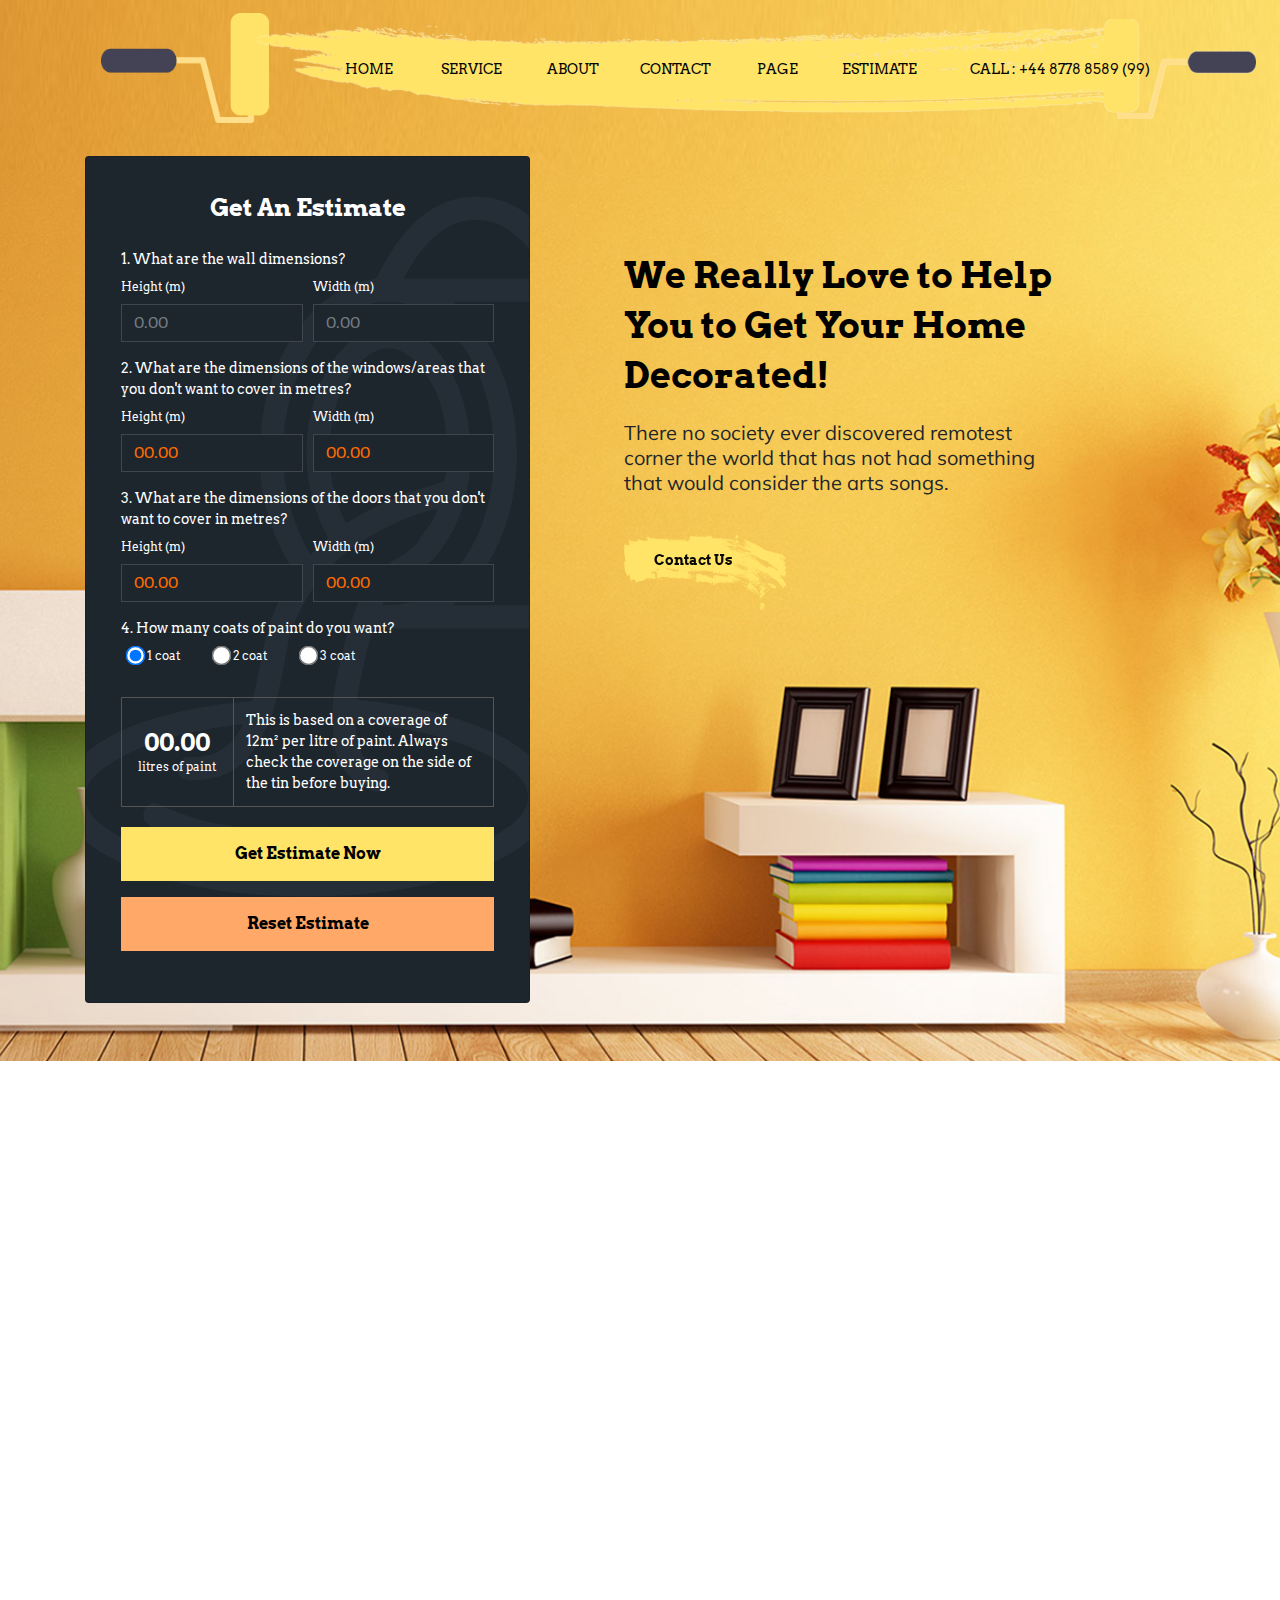
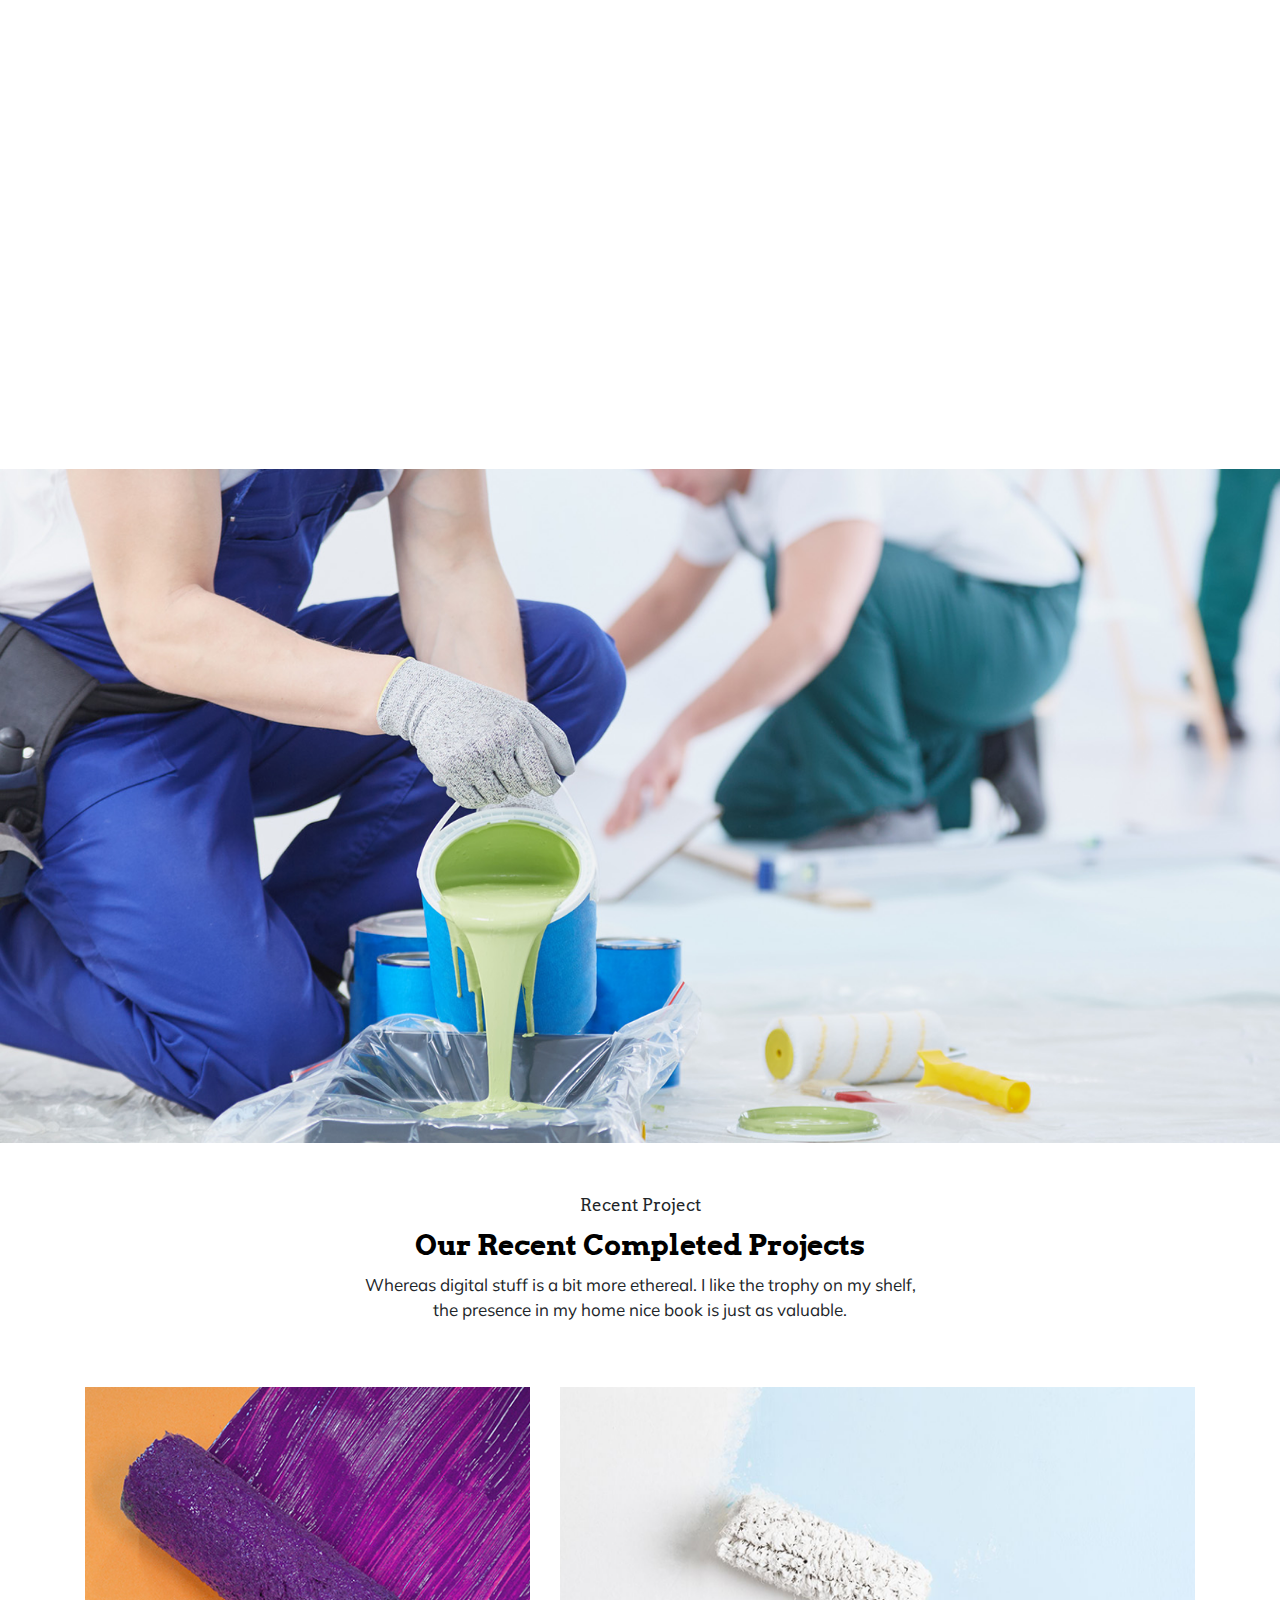
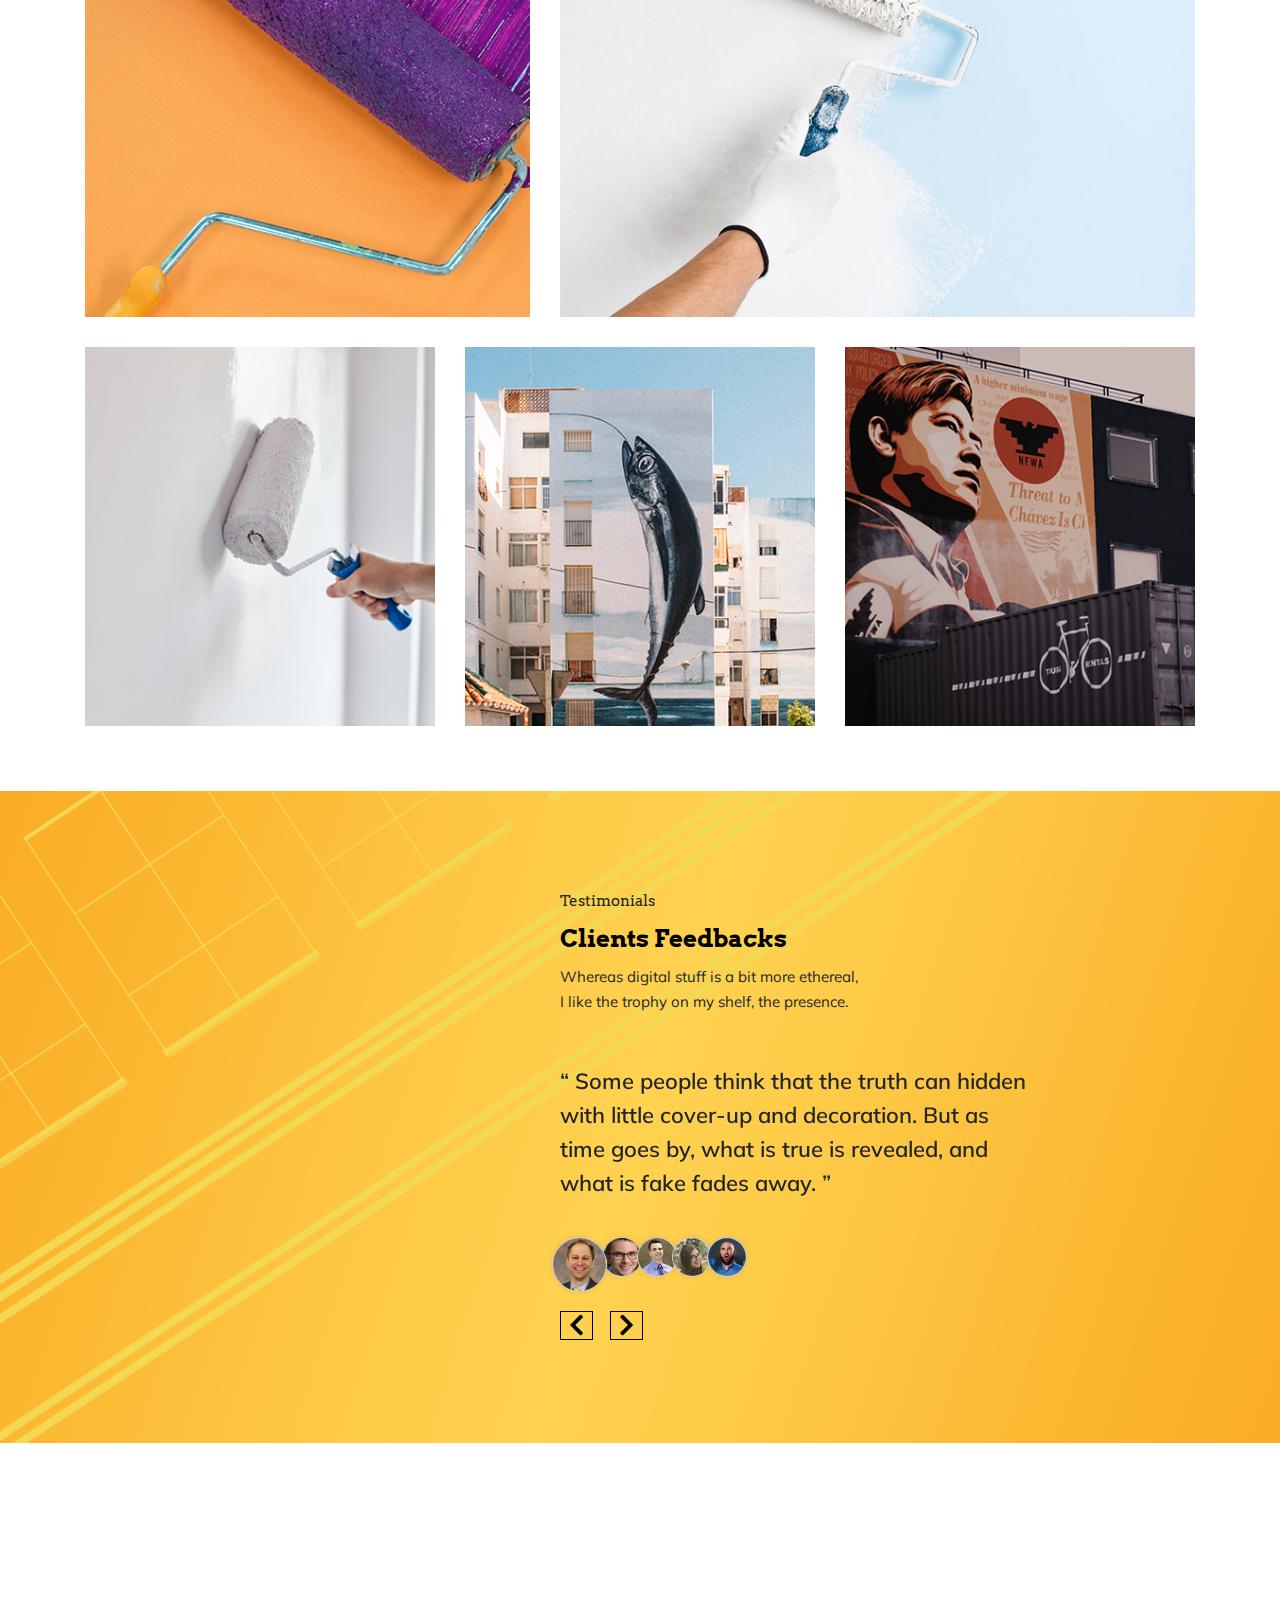
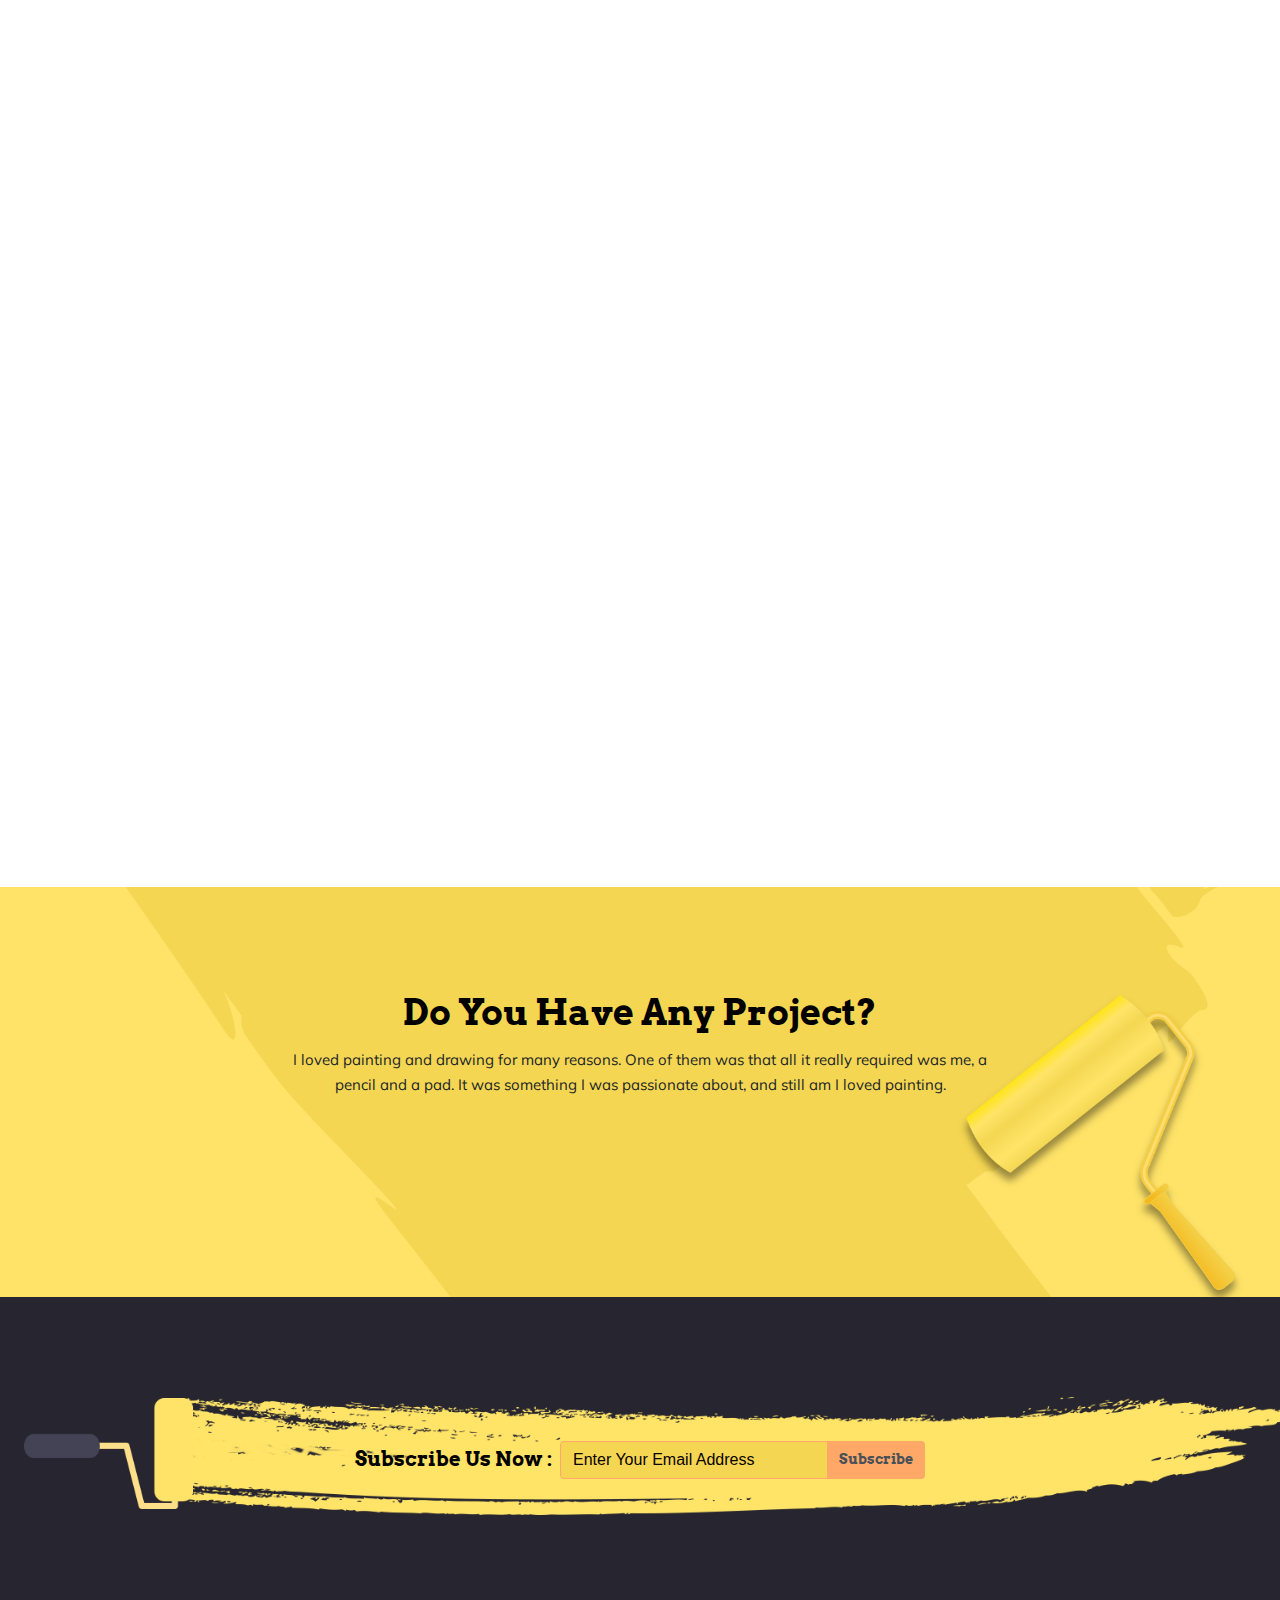
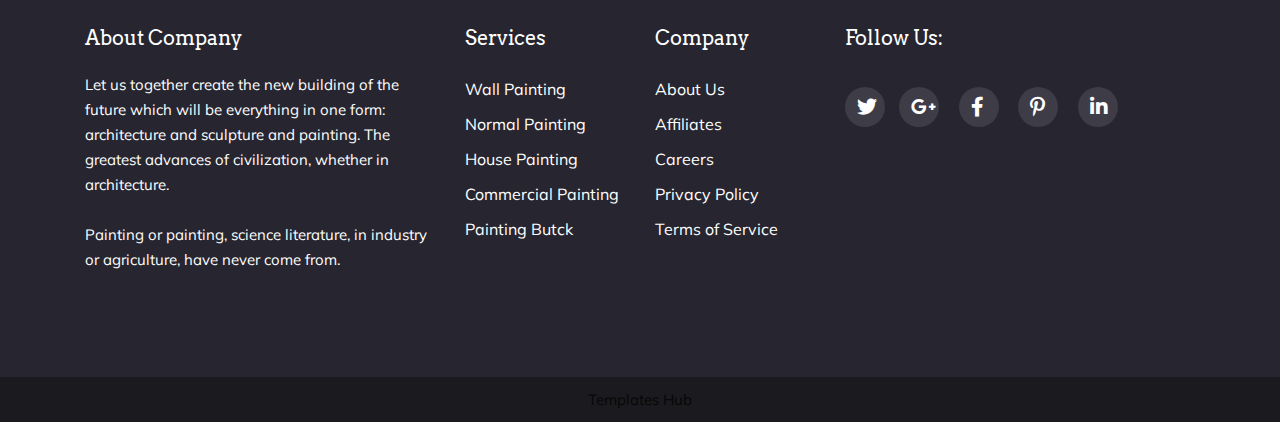
<file: index-2.html>
<!DOCTYPE html>
<html lang="en">

<!-- index06:27-->

<head>

<meta charset="UTF-8">
<title>Index V1 | WePaint Creative Html5 Template For Painting Company.</title>
<meta name="description" content="">
<meta name="author" content="">
<meta name="keywords" content="">
<meta http-equiv="X-UA-Compatible" content="ie=edge">

<meta name="viewport" content="width=device-width, initial-scale=1.0">

<link href="https://fonts.googleapis.com/css?family=Arvo:400,400i,700,700i&amp;display=swap" rel="stylesheet">
<link href="https://fonts.googleapis.com/css?family=Muli&amp;display=swap" rel="stylesheet">

<link rel="shortcut icon" type="image/png" href="assets/images/favicon.png">


<link rel="stylesheet" href="assets/css/font-awosome.css">

<link rel="stylesheet" href="assets/font/flaticon.css">

<link rel="stylesheet" href="assets/css/animate.min.css">

<link rel="stylesheet" href="assets/css/jquery.fancybox.min.css">

<link rel="stylesheet" href="assets/css/jquery-ui.css">

<link rel="stylesheet" href="assets/css/bootstrap.min.css">

<link rel="stylesheet" href="assets/css/style.css">

<link rel="stylesheet" href="assets/css/responsive.css">
</head>
<body>
<div class="preloader">
<div class="p-wrapper">
<div class="spinner">
<i></i>
<i></i>
<i></i>
<i></i>
<i></i>
<i></i>
<i></i>
</div>
</div>
</div>

<header class="header-area">
<div class="container">
<div class="paint-nav">
<nav class="navbar navbar-expand-lg navbar-light bg-light">
<a class="navbar-brand" href="#"><img src="assets/images/logo.png" alt=""></a>
<button class="navbar-toggler" type="button" data-toggle="collapse" data-target="#navbarNav" aria-controls="navbarNav" aria-expanded="false" aria-label="Toggle navigation">
<span class="navbar-toggler-icon"></span>
</button>
<div class="collapse navbar-collapse" id="navbarNav">
<ul class="navbar-nav hp-1-nav ml-auto mt-2">
<li class="nav-item  dropdown">
<a class="nav-link" id="dropdown1" data-toggle="dropdown">Home</a>
<ul class="dropdown-menu" aria-labelledby="dropdown1-1">
<li class="dropdown-item"><a href="index-2.html">Home 1</a></li>
<li class="dropdown-item"><a href="index-3.html">Home 2</a></li>
<li class="dropdown-item"><a href="index-4.html">Home 3</a></li>
</ul>
</li>
<li class="nav-item  dropdown">
<a class="nav-link" id="dropdown2" data-toggle="dropdown">Service</a>
<ul class="dropdown-menu" aria-labelledby="dropdown1-1">
<li class="dropdown-item"><a href="service.html">Service 1</a></li>
<li class="dropdown-item"><a href="service-2.html">Service 2</a></li>
<li class="dropdown-item"><a href="service-details.html">Service Details</a></li>
</ul>
</li>
<li class="nav-item  dropdown">
<a class="nav-link" id="dropdown3" data-toggle="dropdown">About</a>
<ul class="dropdown-menu" aria-labelledby="dropdown1-1">
<li class="dropdown-item"><a href="about-us.html">About Us 1</a></li>
<li class="dropdown-item"><a href="about-us-2.html">About Us 2</a></li>
</ul>
</li>
<li class="nav-item  dropdown">
<a class="nav-link" id="dropdown4" data-toggle="dropdown">Contact</a>
<ul class="dropdown-menu" aria-labelledby="dropdown1-1">
<li class="dropdown-item"><a href="Contact-us.html">Contact Us 1</a></li>
<li class="dropdown-item"><a href="Contact-us-2.html">Contact Us 2</a></li>
</ul>
</li>
<li class="nav-item dropdown">
<a class="nav-link" id="dropdown5" data-toggle="dropdown">Page</a>
<ul class="dropdown-menu" aria-labelledby="dropdown1">
<li class="dropdown-item dropdown"><a id="dropdown1-1" data-toggle="dropdown">Portfolio</a>
<ul class="dropdown-menu" aria-labelledby="dropdown1-1">
<li class="dropdown-item"><a href="portfolio.html">Portfolio 1</a></li>
<li class="dropdown-item"><a href="portfolio-2.html">Portfolio 2</a></li>
<li class="dropdown-item"><a href="portfolio-details.html">Portfolio
Details</a></li>
</ul>
</li>
<li class="dropdown-item"><a href="our-team.html">Team</a></li>
<li class="dropdown-item"><a href="blog-main.html">Blog Main</a></li>
<li class="dropdown-item dropdown"><a>Blog Details</a>
<ul class="dropdown-menu" aria-labelledby="dropdown1-1">
<li class="dropdown-item"><a href="blog-details.html">Blog Details 1</a>
</li>
<li class="dropdown-item"><a href="blog-details-2.html">Blog Details 2</a>
</li>
<li class="dropdown-item"><a href="blog-details-3.html">Blog Details 3</a>
</li>
<li class="dropdown-item"><a href="blog-details-4.html">Blog Details 4</a>
</li>
</ul>
</li>
<li class="dropdown-item"><a href="blog-left-sidebar.html">Blog Left Sidebar</a>
</li>
<li class="dropdown-item"><a href="blog-right-sidebar.html">Blog Right Sidebar</a>
</li>
</ul>
</li>
<li class="nav-item">
<a class="nav-link mest" data-toggle="modal" data-target="">Estimate</a>
</li>
<li class="nav-item">
<a class="nav-link last-child" href="tel:+4487788589(99)">Call : +44 8778 8589
(99)</a>
</li>
</ul>
</div>
 </nav>
</div>
</div>
</header>


<section class="hero-area-1">
<div class="container">
<div class="row">
<div class="col-md-5">
<div class="card estimate-card">
<span class="flaticon-paint esc-paint"></span>
<h2>Get An Estimate</h2>
<article class="card-body">
<form>
<span class="e-ctl"> 1. What are the wall dimensions?</span>
<div class="form-row pt-2">
<div class="col form-group">
<label>Height (m) </label>
<input type="text" class="form-control" placeholder="0.00" id="wd-height" required>
</div> 
<div class="col form-group">
<label>Width (m)</label>
<input type="text" class="form-control" placeholder="0.00" id="wd-width" required>
</div> 
</div> 
<span class="e-ctl">2. What are the dimensions of the windows/areas
that you don't want to cover in metres?</span>
<div class="form-row pt-2">
<div class="form-group col">
<label>Height (m)</label>
<input type="text" class="form-control" placeholder="0.00" id="wnd-height" value="00.00">
</div> 
<div class="form-group col">
<label>Width (m)</label>
<input type="text" class="form-control" placeholder="0.00" id="wnd-width" value="00.00">
</div> 
</div> 
<span class="e-ctl">3. What are the dimensions of the doors
that you don't want to cover in metres?</span>
<div class="form-row pt-2">
<div class="form-group col">
<label>Height (m)</label>
<input type="text" class="form-control" placeholder="0" id="doord-height" value="00.00">
</div> 
<div class="form-group col">
<label>Width (m)</label>
<input type="text" class="form-control" placeholder="0" id="doord-width" value="00.00">
</div> 
</div> 
<span class="e-ctl">4. How many coats of paint do you want?</span>
<div class="form-group p-2">
<label class="form-check form-check-inline">
<input class="form-check-input" type="radio" name="coat-qty-check" value="1" checked>
<span class="form-check-label"> 1 coat</span>
</label>
<label class="form-check form-check-inline">
<input class="form-check-input" type="radio" name="coat-qty-check" value="2">
 <span class="form-check-label"> 2 coat</span>
</label>
<label class="form-check form-check-inline">
<input class="form-check-input" type="radio" name="coat-qty-check" value="3">
<span class="form-check-label"> 3 coat</span>
</label>
</div> 
<div class="e-result">
<div class="e-tottle">
<h3 id="litre-result">00.00</h3>
<span>litres of paint</span>
</div>
<div class="er-text">
<p>This is based on a coverage of
<span id="mitresquireperlitre">12</span>m² per litre of paint. Always
check the coverage on the side
of the tin before buying.</p>
</div>
</div>
<div class="form-group">
<button type="button" class="btn-block ebtn" id="estimate-btn">Get Estimate Now</button>
</div> 
<div class="form-group">
<button type="button" class="btn-block ebtn-r" id="estimate-reset-btn">Reset Estimate</button>
</div> 
</form>
</article> 
</div> 
</div>
<div class="col-md-7">
<div class="hero-content-1">
<h1 class="wow fadeInLeft" data-wow-delay=".5s">We Really Love to Help You to
Get Your Home Decorated!</h1>
<p class="wow fadeInLeft" data-wow-delay="1s">There no society ever discovered remotest corner
the world
that
has not had something that would consider the arts songs.</p>
<div class="btn-learn">
<span class="learn-ab"><a href="Contact-us.html">Contact Us</a></span>
</div>
</div>
</div>
</div>
</div>
</section>


<section class="our-service">
<div class="container">
<div class="Exclusive-service">
<div class="row">
<div class="col-md-4">
<div class="single-service wow fadeInUp" data-wow-delay=".5s">
<span class="flaticon-paint ficon-bg-1"></span>
<div class="icon-inner">
<span class="flaticon-paint"></span>
</div>
<div class="ss-content">
<h3>WALL PAINTING</h3>
<p>A great novel concerned primarily with
the interior lives its characters as they
respond the inconvenient narratives
that fate imposes ono them adaptations
these monumental fictions often fail.</p>
<a href="service-details.html">Read More</a>
</div>
</div>
</div>
 <div class="col-md-4">
<div class="single-service ss-2 wow fadeInUp" data-wow-delay="1s">
<span class="flaticon-paint-1 ficon-bg-2"></span>
<div class="icon-inner">
<span class="flaticon-paint-1"></span>
</div>
<div class="ss-content">
<h3>NEW MAKEOVER</h3>
<p>There is societ ever discovered remotest
corner of the world that has something
that we would consider the arts. Visual
arts - decoration of surfaces and bodies
- appears to be a human universal.</p>
<a href="service-details.html">Read More</a>
</div>
</div>
</div>
<div class="col-md-4">
<div class="single-service wow fadeInUp" data-wow-delay="1.5s">
<span class="flaticon-paint-roller ficon-bg-3"></span>
<div class="icon-inner">
<span class="flaticon-paint-roller"></span>
</div>
<div class="ss-content">
<h3>REGULAR PAINTING</h3>
<p>A great novel concerned primarily with
the interior lives its characters as they
respond the inconvenient narratives
that fate imposes ono them adaptations
these monumental fictions often fail.</p>
<a href="service-details.html">Read More</a>
</div>
</div>
</div>
<div class="col-md-4">
<div class="single-service ss-2 wow fadeInUp" data-wow-delay=".5s">
<span class="flaticon-pantone ficon-bg-1"></span>
<div class="icon-inner">
<span class="flaticon-pantone"></span>
</div>
<div class="ss-content">
<h3>FLOOR COATING</h3>
<p>A great novel concerned primarily with
the interior lives its characters as they
respond the inconvenient narratives
that fate imposes ono them adaptations
these monumental fictions often fail.</p>
<a href="service-details.html">Read More</a>
</div>
</div>
</div>
<div class="col-md-4">
<div class="single-service wow fadeInUp" data-wow-delay="1s">
<span class="flaticon-art ficon-bg-5"></span>
<div class="icon-inner">
<span class="flaticon-art"></span>
</div>
<div class="ss-content">
<h3>GRAFFITI REMIVAL</h3>
<p>There is societ ever discovered remotest
corner of the world that has something
that we would consider the arts. Visual
arts - decoration of surfaces and bodies
- appears to be a human universal.</p>
<a href="service-details.html">Read More</a>
 </div>
</div>
</div>
<div class="col-md-4">
<div class="single-service ss-2 wow fadeInUp" data-wow-delay="1.5s">
<span class="flaticon-graphic-tool ficon-bg-6"></span>
<div class="icon-inner">
<span class="flaticon-graphic-tool"></span>
</div>
<div class="ss-content">
<h3>CRAFT DESIGNING</h3>
<p>A great novel concerned primarily with
the interior lives its characters as they
respond the inconvenient narratives
that fate imposes ono them adaptations
these monumental fictions often fail.</p>
<a href="service-details.html">Read More</a>
</div>
</div>
</div>
</div>
</div>
</div>
</section>


<section class="about-us">
<div class="container">
<div class="row">
<div class="col-md-6 offset-md-6">
<div class="about wow fadeInRight" data-wow-delay=".3s">
<div class="ab-ficon">
<span class="flaticon-paint-3 ficon-ab-1"></span>
</div>
<div class="au-tittle">
<p>About Us</p>
<h2>Doing Painting is Our Big Passion</h2>
</div>
<p>For people like me, book are something solid and
real, whereas digital stuff is a bit more ethereal.
I like the trophy on my shelf, the presence in my
home. A nice book is just as valuable as a
decoration as a beautiful porcelain urn - and.</p>
<p>Let's face it, a hell of a lot more useful. For people
like me, book are something solid and real where
digital stuff is a bit more ethereal. For people like
me, book are something solid and.</p>
<div class="btn-learn">
<span class="learn-ab"><a href="about-us.html">Learn More</a></span>
</div>
</div>
</div>
</div>
</div>
</section>


<section class="completed-project">
<div class="container">
<div class="recent-top">
<p>Recent Project</p>
<h3>Our Recent Completed Projects</h3>
<p>Whereas digital stuff is a bit more ethereal. I like the trophy on my
shelf, the presence in my home nice book is just as valuable.</p>
</div>
<div class="recent-project">
<div class="row">
<div class="col-md-5">
<div class="prj-1-content">
<div class="p-icon">
<span class="flaticon-repair ficon-pj-1"></span>
</div>
<h4>Colorful Painting For
Your Dream!</h4>
<p>There is no society ever discovered in remotest
corner the world that has not had something
that we would consider the arts.</p>
<a href="portfolio-details.html"> Learn More</a>
</div>
 <div class="project-1">
<img src="assets/images/project/project-1.png" alt="">
<div class="prj-1-content">
<div class="p-icon">
<span class="flaticon-repair ficon-pj-1"></span>
</div>
<h4>Colorful Painting For
Your Dream!</h4>
<p>There is no society ever discovered in remotest
corner the world that has not had something
that we would consider the arts.</p>
<a href="portfolio-details.html"> Learn More</a>
</div>
</div>
</div>
<div class="col-md-7">
<div class="project-1">
<img src="assets/images/project/project-2.png" alt="">
<div class="prj-1-content prj-two">
<div class="p-icon">
<span class="flaticon-repair ficon-pj-1 ficon-pj-2"></span>
</div>
<h4>Colorful Painting For
Your Dream!</h4>
<p>There is no society ever discovered in remotest
corner the world that has not had something
that we would consider the arts.</p>
<a href="portfolio-details.html"> Learn More</a>
</div>
</div>
</div>
<div class="col-md-4">
<div class="project-1">
<img src="assets/images/project/project-3.png" alt="">
<div class="prj-1-content prj-three">
<div class="p-icon">
<span class="flaticon-repair ficon-pj-1 ficon-pj-3"></span>
</div>
<h4>Colorful Painting For
Your Dream!</h4>
<p>There is no society ever discovered in remotest
corner the world that has not had something
that we would consider the arts.</p>
<a href="portfolio-details.html"> Learn More</a>
</div>
</div>
</div>
<div class="col-md-4">
<div class="project-1">
<img src="assets/images/project/project-4.png" alt="">
<div class="prj-1-content prj-three">
<div class="p-icon">
<span class="flaticon-repair ficon-pj-1 ficon-pj-3"></span>
</div>
<h4>Colorful Painting For
Your Dream!</h4>
<p>There is no society ever discovered in remotest
corner the world that has not had something
that we would consider the arts.</p>
<a href="portfolio-details.html"> Learn More</a>
</div>
</div>
</div>
<div class="col-md-4">
<div class="project-1">
<img src="assets/images/project/project-5.png" alt="">
<div class="prj-1-content prj-three">
<div class="p-icon">
 <span class="flaticon-repair ficon-pj-1 ficon-pj-3"></span>
</div>
<h4>Colorful Painting For
Your Dream!</h4>
<p>There is no society ever discovered in remotest
corner the world that has not had something
that we would consider the arts.</p>
<a href="portfolio-details.html"> Learn More</a>
</div>
</div>
</div>
</div>
</div>
</div>
</section>


<section class="client-feedback">
<div class="container">
<div class="row">
<div class="col-md-5">
<div class="client-image wow fadeInLeft" data-wow-delay=".5s">
<img src="assets/images/client.png" alt="">
</div>
</div>
<div class="col-md-7">
<div class="client-content">
<p>Testimonials</p>
<h3 data-aos="zoom-in">Clients Feedbacks</h3>
<p>Whereas digital stuff is a bit more ethereal,
I like the trophy on my shelf, the presence.</p>
<div class="testimo-slide">
<div class="carousel slide" data-ride="carousel" id="quote-carousel">

<div class="carousel-inner">

<div class="item active carousel-item">
<div class="row">
<div class="col-md-12">
<p>“ Some people think that the truth can hidden
with little cover-up and decoration. But as time
goes by, what is true is revealed, and what
is fake fades away. ”</p>
</div>
</div>
</div>

<div class="item carousel-item">
<div class="row">
<div class="col-md-12">
<p>“ Some people think that the truth can hidden
with little cover-up and decoration. But as time
goes by, what is true is revealed, and what
is fake fades away. ”</p>
</div>
</div>
</div>

<div class="item carousel-item">
<div class="row">
<div class="col-md-12">
<p>“ Some people think that the truth can hidden
with little cover-up and decoration. But as time
goes by, what is true is revealed, and what
is fake fades away. ”</p>
</div>
</div>
</div>

<div class="item carousel-item">
<div class="row">
<div class="col-md-12">
<p>“ Some people think that the truth can hidden
with little cover-up and decoration. But as time
goes by, what is true is revealed, and what
is fake fades away. ”</p>
</div>
</div>
</div>

<div class="item carousel-item">
<div class="row">
<div class="col-md-12">
<p>“ Some people think that the truth can hidden
with little cover-up and decoration. But as time
goes by, what is true is revealed, and what
is fake fades away. ”</p>
</div>
</div>
</div>
</div>

<ol class="carousel-indicators testimo-indicat">
 <li data-target="#quote-carousel" data-slide-to="0" class="active">
<img class="img-fluid " src="assets/images/slider/c-1.jpg" alt="">
</li>
<li data-target="#quote-carousel" data-slide-to="1">
<img class="img-fluid" src="assets/images/slider/c-2.jpg" alt="">
</li>
<li data-target="#quote-carousel" data-slide-to="2">
<img class="img-fluid" src="assets/images/slider/c-3.jpg" alt="">
</li>
<li data-target="#quote-carousel" data-slide-to="3">
<img class="img-fluid" src="assets/images/slider/c-4.jpg" alt="">
</li>
<li data-target="#quote-carousel" data-slide-to="4">
<img class="img-fluid" src="assets/images/slider/c-5.jpg" alt="">
</li>
</ol>

<div class="testimonial-nav">
<a data-slide="prev" href="#quote-carousel" class="left carousel-control btn-prev"><i class="fa fa-chevron-left"></i></a>
<a data-slide="next" href="#quote-carousel" class="right carousel-control btn-next"><i class="fa fa-chevron-right"></i></a>
</div>
</div>
</div>
</div>
</div>
</div>
</div>
</section>


<section class="blog">
<div class="container">
<div class="row">
<div class="col-md-4">
<div class="blog-one wow fadeInUp" data-wow-delay=".5s">
<div class="bo-hover-content">
<span class="flaticon-art-1 ficon-blg"></span>
</div>
<h3>Painting is an illusion, a
piece of magic, so what
you see is not.</h3>
<div class="blg-meta">
<ul>
<li>Posted: 04th April, 2019</li>
<li>Tag: Paint , ainting</li>
</ul>
</div>
<p>Do activities you passionate about which
make your heart and soul perky including
things like working out cooking, painting
writing, yoga, hiking, walking.</p>
<div class="btn-learn-2">
<span class="learn-li"><a href="blog-details.html">Learn More</a></span>
</div>
</div>
</div>
<div class="col-md-4">
<div class="blog-one wow fadeInUp" data-wow-delay="1s">
<div class="bo-hover-content">
<span class="flaticon-art-1 ficon-blg"></span>
</div>
<h3>Painting is a blind man
profession. He paints
not what he sees.</h3>
<div class="blg-meta">
<ul>
<li>Posted: 04th April, 2019</li>
<li>Tag: Paint , ainting</li>
</ul>
</div>
 <p>Blind man profession. He paints what he
sees, but what he feels, what he tells
himself about what he has seen painting
Do activities you passionate about.</p>
<div class="btn-learn-2">
<span class="learn-li"><a href="blog-details.html">Learn More</a></span>
</div>
</div>
</div>
<div class="col-md-4">
<div class="blog-one wow fadeInUp" data-wow-delay="1.5s">
<div class="bo-hover-content">
<span class="flaticon-art-1 ficon-blg"></span>
</div>
<h3>Man's profession paints
not what he sees, but
what he feel what tell.</h3>
<div class="blg-meta">
<ul>
<li>Posted: 04th April, 2019</li>
<li>Tag: Paint , ainting</li>
</ul>
</div>
<p>Blind man profession. He paint not what
he sees, but what he feels, what he tells
himself about what he has seen. Do
activities passionate about which make.</p>
<div class="btn-learn-2">
<span class="learn-li"><a href="blog-details.html">Learn More</a></span>
</div>
</div>
</div>
<div class="col-md-4">
<div class="blog-two wow fadeInUp" data-wow-delay=".5s">
<img src="assets/images/project/Ap-4.png" alt="">
</div>
</div>
<div class="col-md-4">
<div class="blog-one wow fadeInUp" data-wow-delay="1s">
<div class="bo-hover-content">
<span class="flaticon-art-1 ficon-blg"></span>
</div>
<h3>Painting is an illusion, a
piece of magic, so what
you see is not.</h3>
<div class="blg-meta">
<ul>
<li>Posted: 04th April, 2019</li>
<li>Tag: Paint , ainting</li>
</ul>
</div>
<p>Do activities you passionate about which
make your heart and soul perky including
things like working out cooking, painting
writing, yoga, hiking, walking.</p>
<div class="btn-learn-2">
<span class="learn-li"><a href="blog-details.html">Learn More</a></span>
</div>
</div>
</div>
<div class="col-md-4">
<div class="blog-one wow fadeInUp" data-wow-delay="1.5s">
<div class="bo-hover-content">
<span class="flaticon-art-1 ficon-blg"></span>
</div>
<h3>Man's profession paints
not what he sees, but
what he feel what tell.</h3>
<div class="blg-meta">
<ul>
<li>Posted: 04th April, 2019</li>
<li>Tag: Paint , ainting</li>
</ul>
</div>
<p>Blind man profession. He paint not what
he sees, but what he feels, what he tells
 himself about what he has seen. Do
activities passionate about which make.</p>
<div class="btn-learn-2">
<span class="learn-li"><a href="blog-details.html">Learn More</a></span>
</div>
</div>
</div>
</div>
</div>
</section>


<section class="project-ask">
<div class="container">
<div class="pro-ask-content">
<h1 data-aos="slide-in-left">Do You Have Any Project?</h1>
<p>I loved painting and drawing for many reasons. One of them was that all it really required was me, a
pencil and a pad. It was something I was passionate about, and still am I loved painting.</p>
<div class="btn-contact wow zoomIn" data-wow-delay=".5s">
<span class="con-btn"><a href="Contact-us.html">Let's Talk</a></span>
</div>
</div>
</div>
</section>


<section class="footer-nav">
<div class="container">
<div class="row">
<div class="col-md-12">
<div class="subscribe-top">
<div class="sp-logo">
<img src="assets/images/logo.png" alt="">
</div>
<div class="sp-subscription-form">
<div class="sp-input">
<h4>Subscribe Us Now :</h4>
<div class="input-group">
<input type="text" class="form-control sp-in" placeholder="Enter Your Email Address" onfocus="this.placeholder=''" onblur="this.placeholder='Enter Your Email Address'" aria-label="Recipient's username" aria-describedby="basic-addon2">
<div class="input-group-append">
<span class="input-group-text" id="basic-addon2">Subscribe</span>
</div>
</div>
</div>
</div>
</div>
</div>
</div>
<div class="footer-content">
<div class="row">
<div class="col-md-4">
<div class="about-company">
<h4>About Company</h4>
<p>Let us together create the new building of the future
which will be everything in one form: architecture
and sculpture and painting. The greatest advances
of civilization, whether in architecture.</p>
<p>Painting or painting, science literature, in industry or
agriculture, have never come from.</p>
</div>
</div>
<div class="col-md-2">
<div class="about-company">
<h4>Services</h4>
<ul class="single-footer-widget">
<li><a href="#">Wall Painting</a></li>
<li><a href="#">Normal Painting</a> </li>
<li><a href="#">House Painting</a></li>
<li><a href="#">Commercial Painting</a></li>
<li><a href="#">Painting Butck</a></li>
</ul>
</div>
</div>
<div class="col-md-2">
 <div class="about-company">
<h4>Company</h4>
<ul class="single-footer-widget">
<li><a href="#">About Us</a></li>
<li><a href="#">Affiliates</a></li>
<li><a href="#">Careers</a></li>
<li><a href="#">Privacy Policy</a></li>
<li><a href="#">Terms of Service</a></li>
</ul>
</div>
</div>
<div class="col-md-4">
<div class="about-company">
<h4>Follow Us:</h4>
<div class="social-icon">
<ul class="sicon-frist">
<li><a href="#"><i class="fab fa-twitter sicon"></i></a></li>
<li><a href="#"><i class="fab fa-google-plus-g sicon"></i></a></li>
<li><a href="#"><i class="fab fa-facebook-f sicon"></i></a></li>
<li><a href="#"><i class="fab fa-pinterest-p sicon"></i></a></li>
<li><a href="#"><i class="fab fa-linkedin-in sicon"></i></a></li>
</ul>
</div>
</div>
</div>
</div>
</div>
</div>
</section>


<footer>
<p><a href="https://www.templateshub.net" target="_blank">Templates Hub</a></p>
</footer>



<script src="assets/js/jquery-3.4.1.min.js"></script>

<script src="assets/js/wow.min.js"></script>

<script src="assets/js/countdown.js"></script>

<script src="assets/js/jquery.counterup.min.js"></script>

<script src="assets/js/shuffle.js"></script>

<script src="assets/js/waypoints.min.js"></script>

<script src="assets/js/jquery-ui.js"></script>

<script src="assets/js/jquery.fancybox.min.js"></script>

<script src="assets/js/bootstrap.min.js"></script>

<script src="assets/js/custom.js"></script>
</body>

<!-- index06:27-->
</html>
</file>
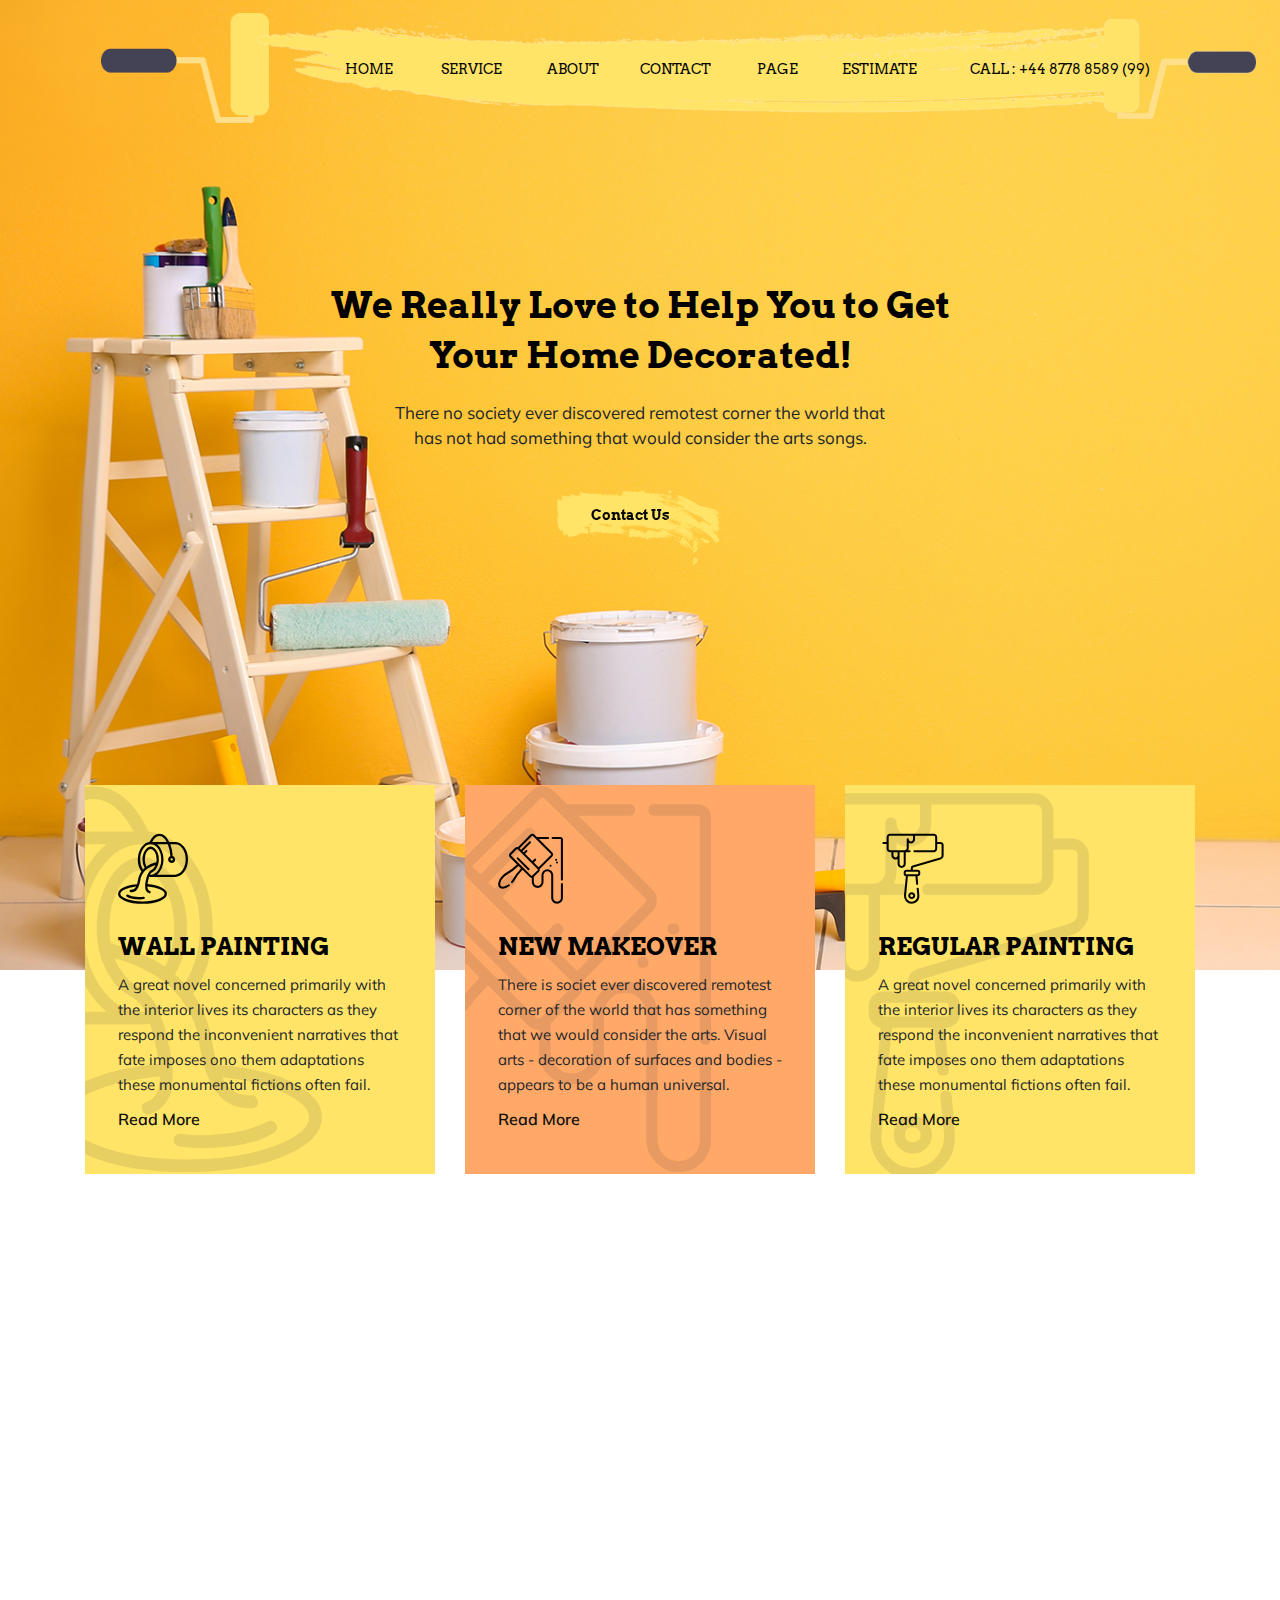
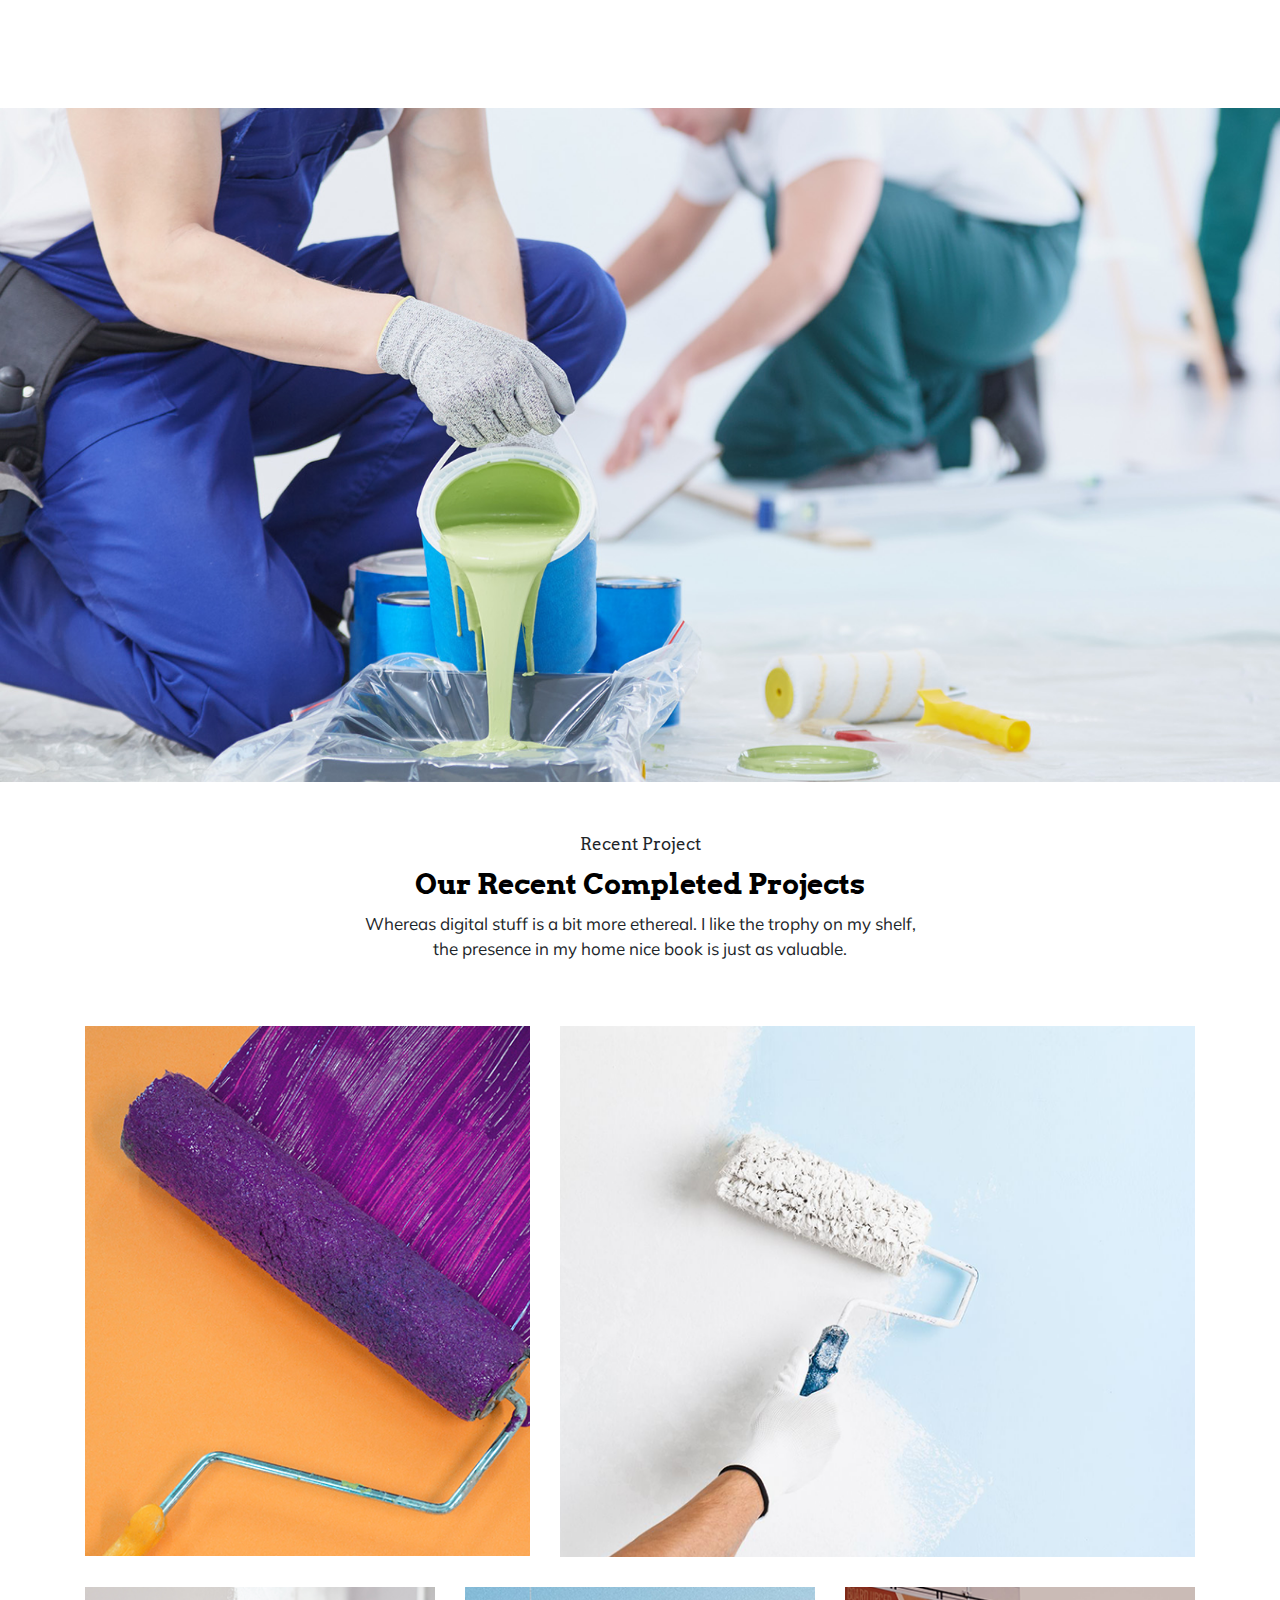
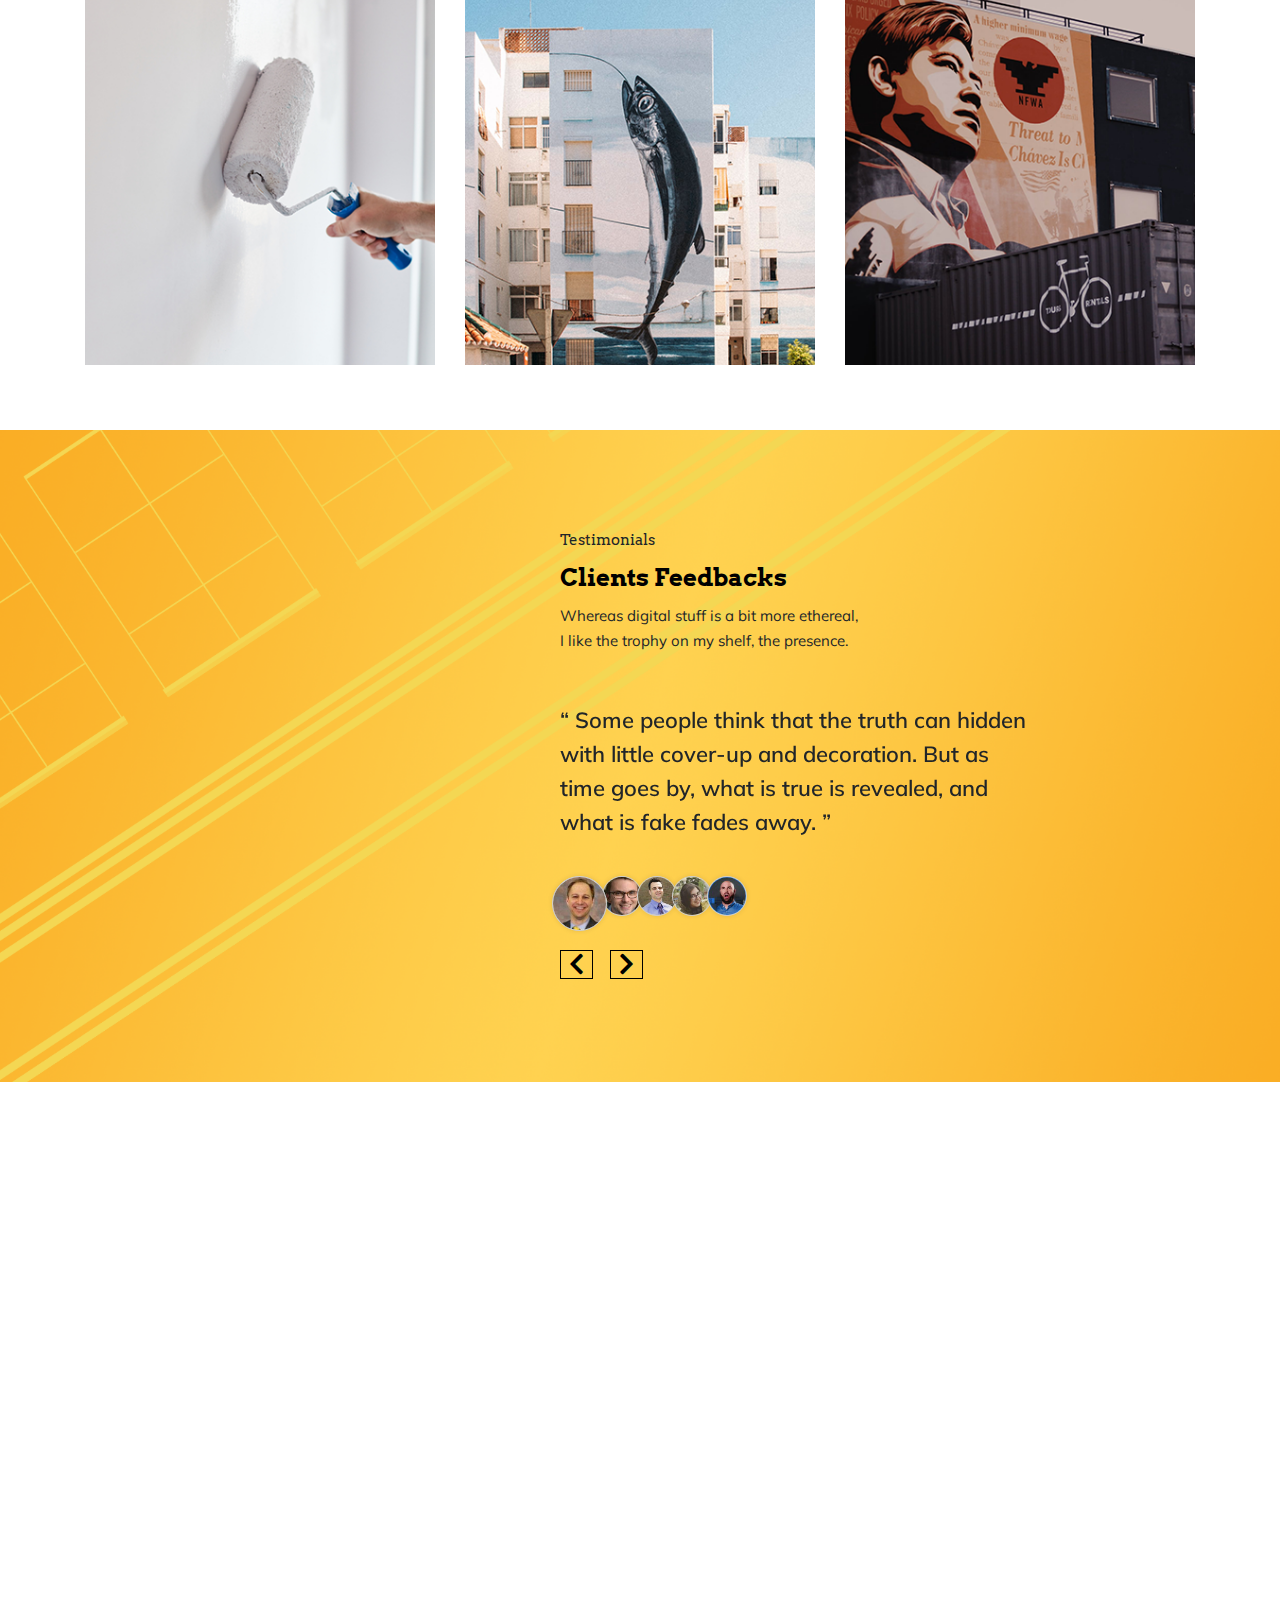
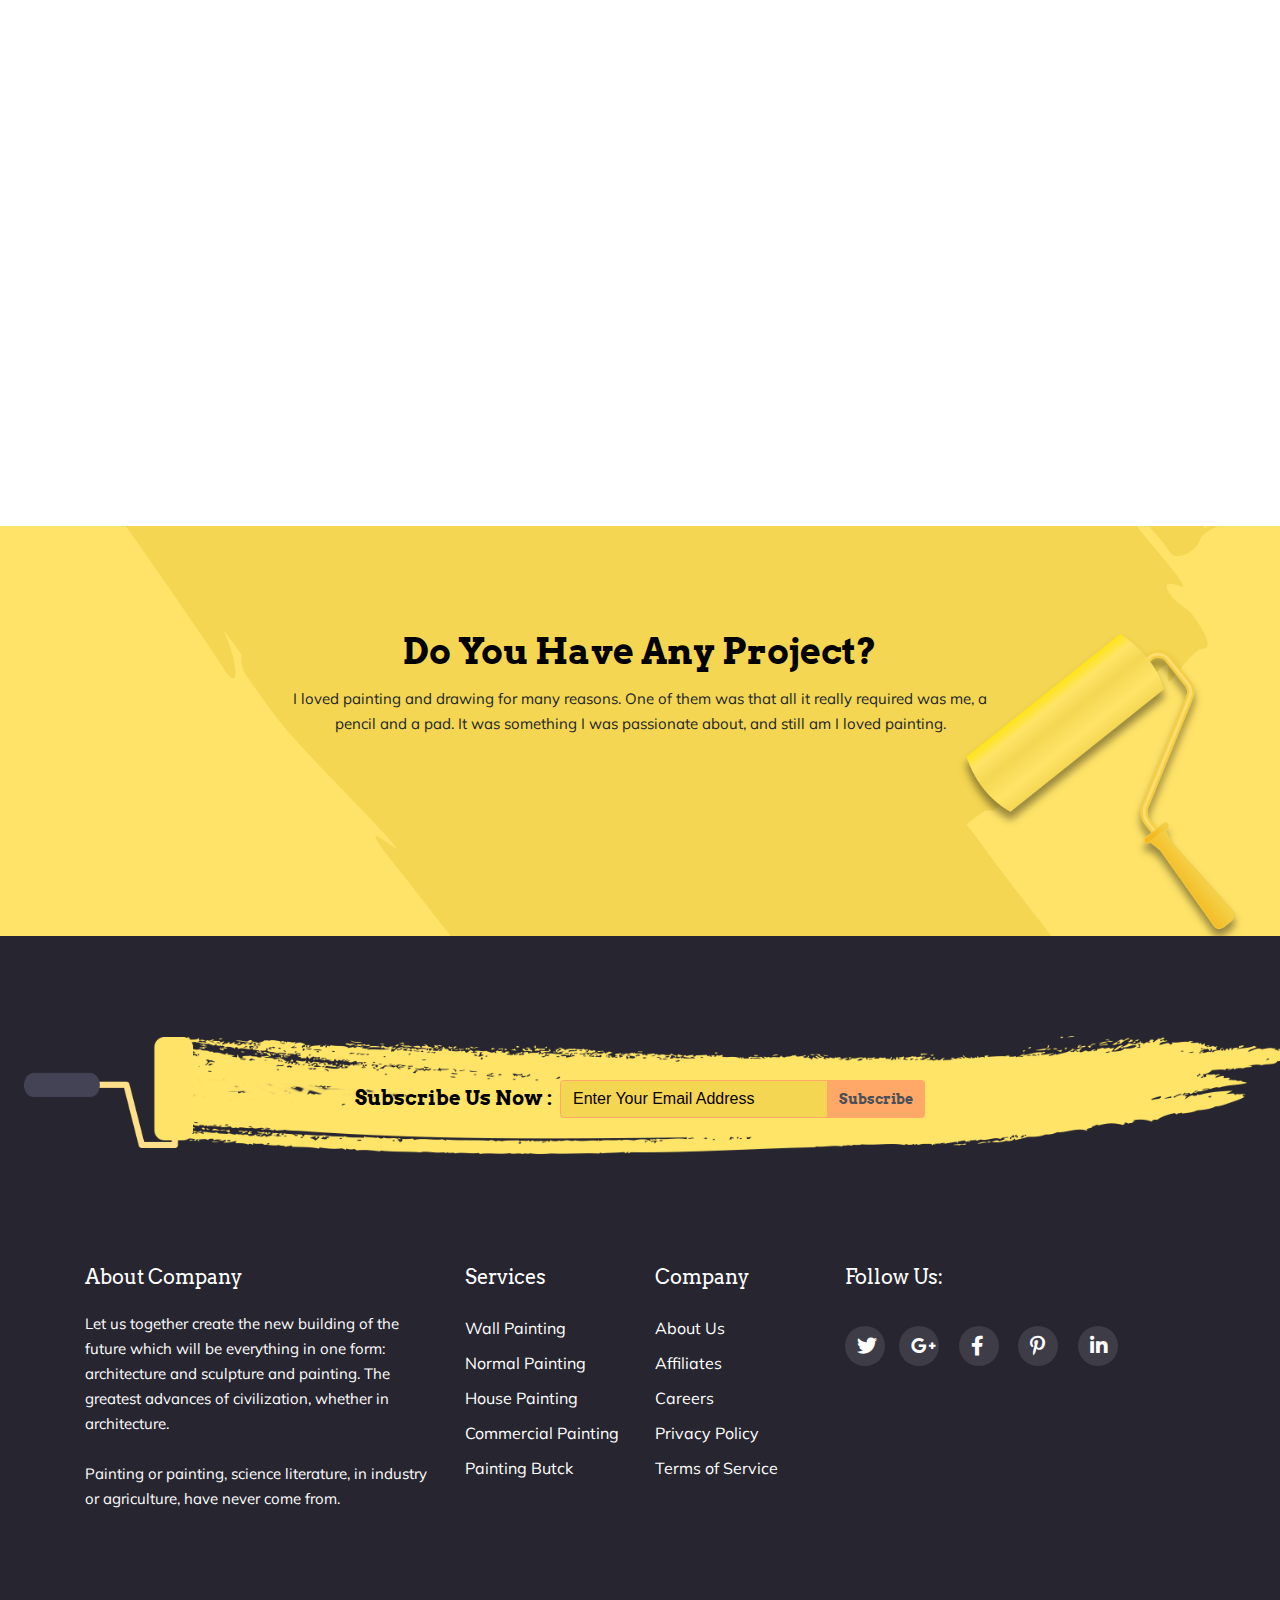
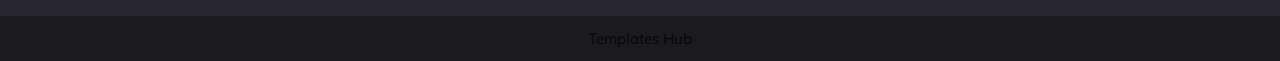
<file: index-3.html>
<!DOCTYPE html>
<html lang="en">

<!-- index-206:27-->

<head>

<meta charset="UTF-8">
<title>Index-2 V2 | WePaint Creative Html5 Template For Painting Company.</title>
<meta name="description" content="">
<meta name="author" content="">
<meta name="keywords" content="">
<meta http-equiv="X-UA-Compatible" content="ie=edge">

<meta name="viewport" content="width=device-width, initial-scale=1.0">

<link href="https://fonts.googleapis.com/css?family=Arvo:400,400i,700,700i&amp;display=swap" rel="stylesheet">
<link href="https://fonts.googleapis.com/css?family=Muli&amp;display=swap" rel="stylesheet">

<link rel="shortcut icon" type="image/png" href="assets/images/favicon.png">


<link rel="stylesheet" href="assets/css/font-awosome.css">

<link rel="stylesheet" href="assets/font/flaticon.css">

<link rel="stylesheet" href="assets/css/animate.min.css">

<link rel="stylesheet" href="assets/css/jquery.fancybox.min.css">

<link rel="stylesheet" href="assets/css/jquery-ui.css">

<link rel="stylesheet" href="assets/css/bootstrap.min.css">

<link rel="stylesheet" href="assets/css/style.css">

<link rel="stylesheet" href="assets/css/responsive.css">
</head>
<body>
<div class="preloader">
<div class="p-wrapper">
<div class="spinner">
<i></i>
<i></i>
<i></i>
<i></i>
<i></i>
<i></i>
<i></i>
</div>
</div>
</div>

<header class="header-area">
<div class="container">
<div class="paint-nav nav-fixed">
<nav class="navbar navbar-expand-lg navbar-light bg-light">
<a class="navbar-brand" href="#"><img src="assets/images/logo.png" alt=""></a>
<button class="navbar-toggler" type="button" data-toggle="collapse" data-target="#navbarNav" aria-controls="navbarNav" aria-expanded="false" aria-label="Toggle navigation">
<span class="navbar-toggler-icon"></span>
</button>
<div class="collapse navbar-collapse" id="navbarNav">
<ul class="navbar-nav hp-1-nav ml-auto mt-2">
<li class="nav-item  dropdown">
<a class="nav-link" id="dropdown1" data-toggle="dropdown">Home</a>
<ul class="dropdown-menu" aria-labelledby="dropdown1-1">
<li class="dropdown-item"><a href="index-2.html">Home 1</a></li>
<li class="dropdown-item"><a href="index-3.html">Home 2</a></li>
<li class="dropdown-item"><a href="index-4.html">Home 3</a></li>
</ul>
</li>
<li class="nav-item  dropdown">
<a class="nav-link" id="dropdown2" data-toggle="dropdown">Service</a>
<ul class="dropdown-menu" aria-labelledby="dropdown1-1">
<li class="dropdown-item"><a href="service.html">Service 1</a></li>
<li class="dropdown-item"><a href="service-2.html">Service 2</a></li>
<li class="dropdown-item"><a href="service-details.html">Service Details</a></li>
</ul>
</li>
<li class="nav-item  dropdown">
<a class="nav-link" id="dropdown3" data-toggle="dropdown">About</a>
<ul class="dropdown-menu" aria-labelledby="dropdown1-1">
<li class="dropdown-item"><a href="about-us.html">About Us 1</a></li>
<li class="dropdown-item"><a href="about-us-2.html">About Us 2</a></li>
</ul>
</li>
<li class="nav-item  dropdown">
<a class="nav-link" id="dropdown4" data-toggle="dropdown">Contact</a>
<ul class="dropdown-menu" aria-labelledby="dropdown1-1">
<li class="dropdown-item"><a href="Contact-us.html">Contact Us 1</a></li>
<li class="dropdown-item"><a href="Contact-us-2.html">Contact Us 2</a></li>
</ul>
</li>
<li class="nav-item dropdown">
<a class="nav-link" id="dropdown5" data-toggle="dropdown">Page</a>
<ul class="dropdown-menu" aria-labelledby="dropdown1">
<li class="dropdown-item dropdown"><a id="dropdown1-1" data-toggle="dropdown">Portfolio</a>
<ul class="dropdown-menu" aria-labelledby="dropdown1-1">
<li class="dropdown-item"><a href="portfolio.html">Portfolio 1</a></li>
<li class="dropdown-item"><a href="portfolio-2.html">Portfolio 2</a></li>
<li class="dropdown-item"><a href="portfolio-details.html">Portfolio
Details</a></li>
</ul>
</li>
<li class="dropdown-item"><a href="our-team.html">Team</a></li>
<li class="dropdown-item"><a href="blog-main.html">Blog Main</a></li>
<li class="dropdown-item dropdown"><a>Blog Details</a>
<ul class="dropdown-menu" aria-labelledby="dropdown1-1">
<li class="dropdown-item"><a href="blog-details.html">Blog Details 1</a>
</li>
<li class="dropdown-item"><a href="blog-details-2.html">Blog Details 2</a>
</li>
<li class="dropdown-item"><a href="blog-details-3.html">Blog Details 3</a>
</li>
<li class="dropdown-item"><a href="blog-details-4.html">Blog Details 4</a>
</li>
</ul>
</li>
<li class="dropdown-item"><a href="blog-left-sidebar.html">Blog Left Sidebar</a>
</li>
<li class="dropdown-item"><a href="blog-right-sidebar.html">Blog Right Sidebar</a>
</li>
</ul>
</li>
<li class="nav-item">
<a class="nav-link mest" data-toggle="modal" data-target="#exampleModalCenter">Estimate</a>
</li>
<li class="nav-item">
<a class="nav-link last-child" href="tel:+4487788589(99)">Call : +44 8778 8589
(99)</a>
</li>
</ul>
</div>
</nav>
</div>
</div>
</header>


<div class="modal animated fadeIn" id="exampleModalCenter" tabindex="-1" role="dialog" aria-hidden="true">
<div class="modal-dialog modal-dialog-centered" role="document">
<div class="modal-content e-m-contents">
<div class="modal-body">
<button type="button" class="close es-close" data-dismiss="modal" aria-label="Close">
<span aria-hidden="true">&times;</span>
</button>
<div class="card estimate-card es-card-2">
<span class="flaticon-paint esc-paint"></span>
<h2>Get An Estimate</h2>
<article class="card-body">
<form>
<span class="e-ctl"> 1. What are the wall dimensions?</span>
<div class="form-row pt-2">
<div class="col form-group">
<label>Height (m) </label>
<input type="text" class="form-control" placeholder="0.00" id="wd-height" required>
</div> 
<div class="col form-group">
<label>Width (m)</label>
<input type="text" class="form-control" placeholder="0.00" id="wd-width" required>
</div> 
</div> 
<span class="e-ctl">2. What are the dimensions of the windows/areas
that you don't want to cover in metres?</span>
<div class="form-row pt-2">
<div class="form-group col">
<label>Height (m)</label>
<input type="text" class="form-control" placeholder="0.00" id="wnd-height" value="00.00">
</div> 
<div class="form-group col">
<label>Width (m)</label>
<input type="text" class="form-control" placeholder="0.00" id="wnd-width" value="00.00">
</div> 
</div> 
<span class="e-ctl">3. What are the dimensions of the doors
that you don't want to cover in metres?</span>
<div class="form-row pt-2">
<div class="form-group col">
<label>Height (m)</label>
<input type="text" class="form-control" placeholder="0" id="doord-height" value="00.00">
</div> 
<div class="form-group col">
<label>Width (m)</label>
<input type="text" class="form-control" placeholder="0" id="doord-width" value="00.00">
</div> 
</div> 
<span class="e-ctl">4. How many coats of paint do you want?</span>
<div class="form-group p-2">
<label class="form-check form-check-inline">
<input class="form-check-input" type="radio" name="coat-qty-check" value="1" checked>
<span class="form-check-label"> 1 coat</span>
</label>
<label class="form-check form-check-inline">
<input class="form-check-input" type="radio" name="coat-qty-check" value="2">
<span class="form-check-label"> 2 coat</span>
</label>
<label class="form-check form-check-inline">
<input class="form-check-input" type="radio" name="coat-qty-check" value="3">
<span class="form-check-label"> 3 coat</span>
</label>
</div> 
<div class="e-result">
<div class="e-tottle me-tottle">
<h3 id="litre-result">00.00</h3>
<span>litres of paint</span>
</div>
<div class="er-text">
<p>This is based on a coverage of
<span id="mitresquireperlitre">12</span>m² per litre of paint. Always
check the coverage on the side
of the tin before buying.</p>
</div>
</div>
<div class="form-group">
<button type="button" class="btn-block ebtn" id="estimate-btn">Get Estimate Now</button>
</div> 
<div class="form-group">
<button type="button" class="btn-block ebtn-r" id="estimate-reset-btn">Reset Estimate</button>
</div> 
</form>
</article> 
</div> 
</div>
</div>
</div>
</div>


<section class="hero-area">
<div class="container">
<div class="hero-content">
<h1 class="wow zoomIn" data-wow-delay=".5s">We Really Love to Help You to
Get Your Home Decorated!</h1>
<p class="wow zoomIn" data-wow-delay="1s">There no society ever discovered remotest corner the world
that
has not had something that would consider the arts songs.</p>
<div class="btn-contact">
<span class="con-btn"><a href="Contact-us.html">Contact Us</a></span>
</div>
</div>
</div>
</section>


<section class="service">
<div class="container">
<div class="paints-service">
<div class="row">
<div class="col-md-4">
<div class="single-service wow fadeInUp" data-wow-delay=".5s">
<span class="flaticon-paint ficon-bg-1"></span>
<div class="icon-inner">
<span class="flaticon-paint"></span>
</div>
<div class="ss-content">
<h3>WALL PAINTING</h3>
<p>A great novel concerned primarily with
the interior lives its characters as they
respond the inconvenient narratives
that fate imposes ono them adaptations
these monumental fictions often fail.</p>
<a href="service-details.html">Read More</a>
</div>
</div>
</div>
<div class="col-md-4">
<div class="single-service ss-2 wow fadeInUp" data-wow-delay="1s">
<span class="flaticon-paint-1 ficon-bg-2"></span>
<div class="icon-inner">
<span class="flaticon-paint-1"></span>
</div>
<div class="ss-content">
<h3>NEW MAKEOVER</h3>
<p>There is societ ever discovered remotest
corner of the world that has something
that we would consider the arts. Visual
arts - decoration of surfaces and bodies
- appears to be a human universal.</p>
<a href="service-details.html">Read More</a>
</div>
</div>
</div>
<div class="col-md-4">
<div class="single-service wow fadeInUp" data-wow-delay="1.5s">
<span class="flaticon-paint-roller ficon-bg-3"></span>
<div class="icon-inner">
<span class="flaticon-paint-roller"></span>
</div>
<div class="ss-content">
<h3>REGULAR PAINTING</h3>
<p>A great novel concerned primarily with
the interior lives its characters as they
respond the inconvenient narratives
that fate imposes ono them adaptations
these monumental fictions often fail.</p>
<a href="service-details.html">Read More</a>
</div>
</div>
</div>
<div class="col-md-4">
<div class="single-service ss-2 wow fadeInUp" data-wow-delay=".5s">
<span class="flaticon-pantone ficon-bg-1"></span>
<div class="icon-inner">
<span class="flaticon-pantone"></span>
</div>
<div class="ss-content">
<h3>FLOOR COATING</h3>
<p>A great novel concerned primarily with
the interior lives its characters as they
respond the inconvenient narratives
that fate imposes ono them adaptations
these monumental fictions often fail.</p>
<a href="service-details.html">Read More</a>
</div>
</div>
</div>
<div class="col-md-4">
<div class="single-service wow fadeInUp" data-wow-delay="1s">
<span class="flaticon-art ficon-bg-5"></span>
<div class="icon-inner">
<span class="flaticon-art"></span>
</div>
<div class="ss-content">
<h3>GRAFFITI REMIVAL</h3>
<p>There is societ ever discovered remotest
corner of the world that has something
that we would consider the arts. Visual
arts - decoration of surfaces and bodies
- appears to be a human universal.</p>
<a href="service-details.html">Read More</a>
</div>
</div>
</div>
<div class="col-md-4">
<div class="single-service ss-2 wow fadeInUp" data-wow-delay="1.5s">
<span class="flaticon-graphic-tool ficon-bg-6"></span>
<div class="icon-inner">
<span class="flaticon-graphic-tool"></span>
</div>
<div class="ss-content">
<h3>CRAFT DESIGNING</h3>
<p>A great novel concerned primarily with
the interior lives its characters as they
respond the inconvenient narratives
that fate imposes ono them adaptations
these monumental fictions often fail.</p>
<a href="service-details.html">Read More</a>
</div>
</div>
</div>
</div>
</div>
</div>
</section>


<section class="about-us">
<div class="container">
<div class="row">
<div class="col-md-6 offset-md-6">
<div class="about wow fadeInRight" data-wow-delay=".3s">
<div class="ab-ficon">
<span class="flaticon-paint-3 ficon-ab-1"></span>
</div>
<div class="au-tittle">
<p>About Us</p>
<h2>Doing Painting is Our Big Passion</h2>
</div>
<p>For people like me, book are something solid and
real, whereas digital stuff is a bit more ethereal.
I like the trophy on my shelf, the presence in my
home. A nice book is just as valuable as a
decoration as a beautiful porcelain urn - and.</p>
<p>Let's face it, a hell of a lot more useful. For people
like me, book are something solid and real where
digital stuff is a bit more ethereal. For people like
me, book are something solid and.</p>
<div class="btn-learn">
<span class="learn-ab"><a href="about-us.html">Learn More</a></span>
</div>
</div>
</div>
</div>
</div>
</section>


<section class="completed-project">
<div class="container">
<div class="recent-top">
<p>Recent Project</p>
<h3>Our Recent Completed Projects</h3>
<p>Whereas digital stuff is a bit more ethereal. I like the trophy on my
shelf, the presence in my home nice book is just as valuable.</p>
</div>
<div class="recent-project">
<div class="row">
<div class="col-md-5">
<div class="prj-1-content">
<div class="p-icon">
<span class="flaticon-repair ficon-pj-1"></span>
</div>
<h4>Colorful Painting For
Your Dream!</h4>
<p>There is no society ever discovered in remotest
corner the world that has not had something
that we would consider the arts.</p>
<a href="portfolio-details.html"> Learn More</a>
</div>
<div class="project-1">
<img src="assets/images/project/project-1.png" alt="">
<div class="prj-1-content">
<div class="p-icon">
<span class="flaticon-repair ficon-pj-1"></span>
</div>
<h4>Colorful Painting For
Your Dream!</h4>
<p>There is no society ever discovered in remotest
corner the world that has not had something
that we would consider the arts.</p>
<a href="portfolio-details.html"> Learn More</a>
</div>
</div>
</div>
<div class="col-md-7">
<div class="project-1">
<img src="assets/images/project/project-2.png" alt="">
<div class="prj-1-content prj-two">
<div class="p-icon">
<span class="flaticon-repair ficon-pj-1 ficon-pj-2"></span>
</div>
<h4>Colorful Painting For
Your Dream!</h4>
<p>There is no society ever discovered in remotest
corner the world that has not had something
that we would consider the arts.</p>
<a href="portfolio-details.html"> Learn More</a>
</div>
</div>
</div>
<div class="col-md-4">
<div class="project-1">
<img src="assets/images/project/project-3.png" alt="">
<div class="prj-1-content prj-three">
<div class="p-icon">
<span class="flaticon-repair ficon-pj-1 ficon-pj-3"></span>
</div>
<h4>Colorful Painting For
Your Dream!</h4>
<p>There is no society ever discovered in remotest
corner the world that has not had something
that we would consider the arts.</p>
 <a href="portfolio-details.html"> Learn More</a>
</div>
</div>
</div>
<div class="col-md-4">
<div class="project-1">
<img src="assets/images/project/project-4.png" alt="">
<div class="prj-1-content prj-three">
<div class="p-icon">
<span class="flaticon-repair ficon-pj-1 ficon-pj-3"></span>
</div>
<h4>Colorful Painting For
Your Dream!</h4>
<p>There is no society ever discovered in remotest
corner the world that has not had something
that we would consider the arts.</p>
<a href="portfolio-details.html"> Learn More</a>
</div>
</div>
</div>
<div class="col-md-4">
<div class="project-1">
<img src="assets/images/project/project-5.png" alt="">
<div class="prj-1-content prj-three">
<div class="p-icon">
<span class="flaticon-repair ficon-pj-1 ficon-pj-3"></span>
</div>
<h4>Colorful Painting For
Your Dream!</h4>
<p>There is no society ever discovered in remotest
corner the world that has not had something
that we would consider the arts.</p>
<a href="portfolio-details.html"> Learn More</a>
</div>
</div>
</div>
</div>
</div>
</div>
</section>


<section class="client-feedback">
<div class="container">
<div class="row">
<div class="col-md-5">
<div class="client-image wow fadeInLeft" data-wow-delay=".5s">
<img src="assets/images/client.png" alt="">
</div>
</div>
<div class="col-md-7">
<div class="client-content">
<p>Testimonials</p>
<h3 data-aos="zoom-in">Clients Feedbacks</h3>
<p>Whereas digital stuff is a bit more ethereal,
I like the trophy on my shelf, the presence.</p>
<div class="testimo-slide">
<div class="carousel slide" data-ride="carousel" id="quote-carousel">

<div class="carousel-inner">

<div class="item active carousel-item">
<div class="row">
<div class="col-md-12">
<p>“ Some people think that the truth can hidden
with little cover-up and decoration. But as time
goes by, what is true is revealed, and what
is fake fades away. ”</p>
</div>
</div>
</div>

 <div class="item carousel-item">
<div class="row">
<div class="col-md-12">
<p>“ Some people think that the truth can hidden
with little cover-up and decoration. But as time
goes by, what is true is revealed, and what
is fake fades away. ”</p>
</div>
</div>
</div>

<div class="item carousel-item">
<div class="row">
<div class="col-md-12">
<p>“ Some people think that the truth can hidden
with little cover-up and decoration. But as time
goes by, what is true is revealed, and what
is fake fades away. ”</p>
</div>
</div>
</div>

<div class="item carousel-item">
<div class="row">
<div class="col-md-12">
<p>“ Some people think that the truth can hidden
with little cover-up and decoration. But as time
goes by, what is true is revealed, and what
is fake fades away. ”</p>
</div>
</div>
</div>

<div class="item carousel-item">
<div class="row">
<div class="col-md-12">
<p>“ Some people think that the truth can hidden
with little cover-up and decoration. But as time
goes by, what is true is revealed, and what
is fake fades away. ”</p>
</div>
</div>
</div>
</div>

<ol class="carousel-indicators testimo-indicat">
<li data-target="#quote-carousel" data-slide-to="0" class="active">
<img class="img-fluid " src="assets/images/slider/c-1.jpg" alt="">
</li>
<li data-target="#quote-carousel" data-slide-to="1">
<img class="img-fluid" src="assets/images/slider/c-2.jpg" alt="">
</li>
<li data-target="#quote-carousel" data-slide-to="2">
<img class="img-fluid" src="assets/images/slider/c-3.jpg" alt="">
</li>
<li data-target="#quote-carousel" data-slide-to="3">
<img class="img-fluid" src="assets/images/slider/c-4.jpg" alt="">
</li>
<li data-target="#quote-carousel" data-slide-to="4">
<img class="img-fluid" src="assets/images/slider/c-5.jpg" alt="">
</li>
</ol>

<div class="testimonial-nav">
<a data-slide="prev" href="#quote-carousel" class="left carousel-control btn-prev"><i class="fa fa-chevron-left"></i></a>
<a data-slide="next" href="#quote-carousel" class="right carousel-control btn-next"><i class="fa fa-chevron-right"></i></a>
</div>
</div>
</div>
</div>
</div>
</div>
</div>
</section>


<section class="blog">
<div class="container">
<div class="row">
<div class="col-md-4">
<div class="blog-one wow fadeInUp" data-wow-delay=".5s">
<div class="bo-hover-content">
<span class="flaticon-art-1 ficon-blg"></span>
</div>
<h3>Painting is an illusion, a
piece of magic, so what
you see is not.</h3>
<div class="blg-meta">
<ul>
<li>Posted: 04th April, 2019</li>
<li>Tag: Paint , ainting</li>
</ul>
</div>
<p>Do activities you passionate about which
make your heart and soul perky including
things like working out cooking, painting
writing, yoga, hiking, walking.</p>
<div class="btn-learn-2">
<span class="learn-li"><a href="blog-details.html">Learn More</a></span>
</div>
</div>
</div>
<div class="col-md-4">
<div class="blog-one wow fadeInUp" data-wow-delay="1s">
<div class="bo-hover-content">
<span class="flaticon-art-1 ficon-blg"></span>
</div>
<h3>Painting is a blind man
profession. He paints
not what he sees.</h3>
<div class="blg-meta">
<ul>
<li>Posted: 04th April, 2019</li>
<li>Tag: Paint , ainting</li>
</ul>
</div>
<p>Blind man profession. He paints what he
sees, but what he feels, what he tells
himself about what he has seen painting
Do activities you passionate about.</p>
<div class="btn-learn-2">
<span class="learn-li"><a href="blog-details.html">Learn More</a></span>
</div>
</div>
</div>
<div class="col-md-4">
<div class="blog-one wow fadeInUp" data-wow-delay="1.5s">
<div class="bo-hover-content">
<span class="flaticon-art-1 ficon-blg"></span>
</div>
<h3>Man's profession paints
 not what he sees, but
what he feel what tell.</h3>
<div class="blg-meta">
<ul>
<li>Posted: 04th April, 2019</li>
<li>Tag: Paint , ainting</li>
</ul>
</div>
<p>Blind man profession. He paint not what
he sees, but what he feels, what he tells
himself about what he has seen. Do
activities passionate about which make.</p>
<div class="btn-learn-2">
<span class="learn-li"><a href="blog-details.html">Learn More</a></span>
</div>
</div>
</div>
<div class="col-md-4">
<div class="blog-two wow fadeInUp" data-wow-delay=".5s">
<img src="assets/images/project/Ap-4.png" alt="">
</div>
</div>
<div class="col-md-4">
<div class="blog-one wow fadeInUp" data-wow-delay="1s">
<div class="bo-hover-content">
<span class="flaticon-art-1 ficon-blg"></span>
</div>
<h3>Painting is an illusion, a
piece of magic, so what
you see is not.</h3>
<div class="blg-meta">
<ul>
<li>Posted: 04th April, 2019</li>
<li>Tag: Paint , ainting</li>
</ul>
</div>
<p>Do activities you passionate about which
make your heart and soul perky including
things like working out cooking, painting
writing, yoga, hiking, walking.</p>
<div class="btn-learn-2">
<span class="learn-li"><a href="blog-details.html">Learn More</a></span>
</div>
</div>
</div>
<div class="col-md-4">
<div class="blog-one wow fadeInUp" data-wow-delay="1.5s">
<div class="bo-hover-content">
<span class="flaticon-art-1 ficon-blg"></span>
</div>
<h3>Man's profession paints
not what he sees, but
what he feel what tell.</h3>
<div class="blg-meta">
<ul>
<li>Posted: 04th April, 2019</li>
<li>Tag: Paint , ainting</li>
</ul>
</div>
<p>Blind man profession. He paint not what
he sees, but what he feels, what he tells
himself about what he has seen. Do
activities passionate about which make.</p>
<div class="btn-learn-2">
<span class="learn-li"><a href="blog-details.html">Learn More</a></span>
</div>
</div>
</div>
</div>
</div>
</section>


<section class="project-ask">
<div class="container">
<div class="pro-ask-content">
<h1 data-aos="slide-in-left">Do You Have Any Project?</h1>
<p>I loved painting and drawing for many reasons. One of them was that all it really required was me, a
pencil and a pad. It was something I was passionate about, and still am I loved painting.</p>
<div class="btn-contact wow zoomIn" data-wow-delay=".5s">
<span class="con-btn"><a href="Contact-us.html">Let's Talk</a></span>
</div>
</div>
</div>
</section>


<section class="footer-nav">
<div class="container">
<div class="row">
<div class="col-md-12">
<div class="subscribe-top">
<div class="sp-logo">
<img src="assets/images/logo.png" alt="">
</div>
<div class="sp-subscription-form">
<div class="sp-input">
<h4>Subscribe Us Now :</h4>
<div class="input-group">
<input type="text" class="form-control sp-in" placeholder="Enter Your Email Address" onfocus="this.placeholder=''" onblur="this.placeholder='Enter Your Email Address'" aria-label="Recipient's username" aria-describedby="basic-addon2">
<div class="input-group-append">
<span class="input-group-text" id="basic-addon2">Subscribe</span>
</div>
</div>
</div>
</div>
</div>
</div>
</div>
<div class="footer-content">
<div class="row">
<div class="col-md-4">
<div class="about-company">
<h4>About Company</h4>
<p>Let us together create the new building of the future
which will be everything in one form: architecture
and sculpture and painting. The greatest advances
of civilization, whether in architecture.</p>
<p>Painting or painting, science literature, in industry or
agriculture, have never come from.</p>
</div>
</div>
<div class="col-md-2">
<div class="about-company">
<h4>Services</h4>
<ul class="single-footer-widget">
<li><a href="#">Wall Painting</a></li>
<li><a href="#">Normal Painting</a> </li>
<li><a href="#">House Painting</a></li>
<li><a href="#">Commercial Painting</a></li>
<li><a href="#">Painting Butck</a></li>
</ul>
</div>
</div>
<div class="col-md-2">
<div class="about-company">
<h4>Company</h4>
<ul class="single-footer-widget">
<li><a href="#">About Us</a></li>
<li><a href="#">Affiliates</a></li>
<li><a href="#">Careers</a></li>
<li><a href="#">Privacy Policy</a></li>
<li><a href="#">Terms of Service</a></li>
</ul>
</div>
</div>
<div class="col-md-4">
<div class="about-company">
<h4>Follow Us:</h4>
<div class="social-icon">
<ul class="sicon-frist">
 <li><a href="#"><i class="fab fa-twitter sicon"></i></a></li>
<li><a href="#"><i class="fab fa-google-plus-g sicon"></i></a></li>
<li><a href="#"><i class="fab fa-facebook-f sicon"></i></a></li>
<li><a href="#"><i class="fab fa-pinterest-p sicon"></i></a></li>
<li><a href="#"><i class="fab fa-linkedin-in sicon"></i></a></li>
</ul>
</div>
</div>
</div>
</div>
</div>
</div>
</section>


<footer>
<p><a href="https://www.templateshub.net" target="_blank">Templates Hub</a></p>
</footer>



<script src="assets/js/jquery-3.4.1.min.js"></script>

<script src="assets/js/wow.min.js"></script>

<script src="assets/js/countdown.js"></script>

<script src="assets/js/jquery.counterup.min.js"></script>

<script src="assets/js/shuffle.js"></script>

<script src="assets/js/waypoints.min.js"></script>

<script src="assets/js/jquery-ui.js"></script>

<script src="assets/js/jquery.fancybox.min.js"></script>

<script src="assets/js/bootstrap.min.js"></script>

<script src="assets/js/custom.js"></script>
</body>

<!-- index-206:27-->
</html>
</file>
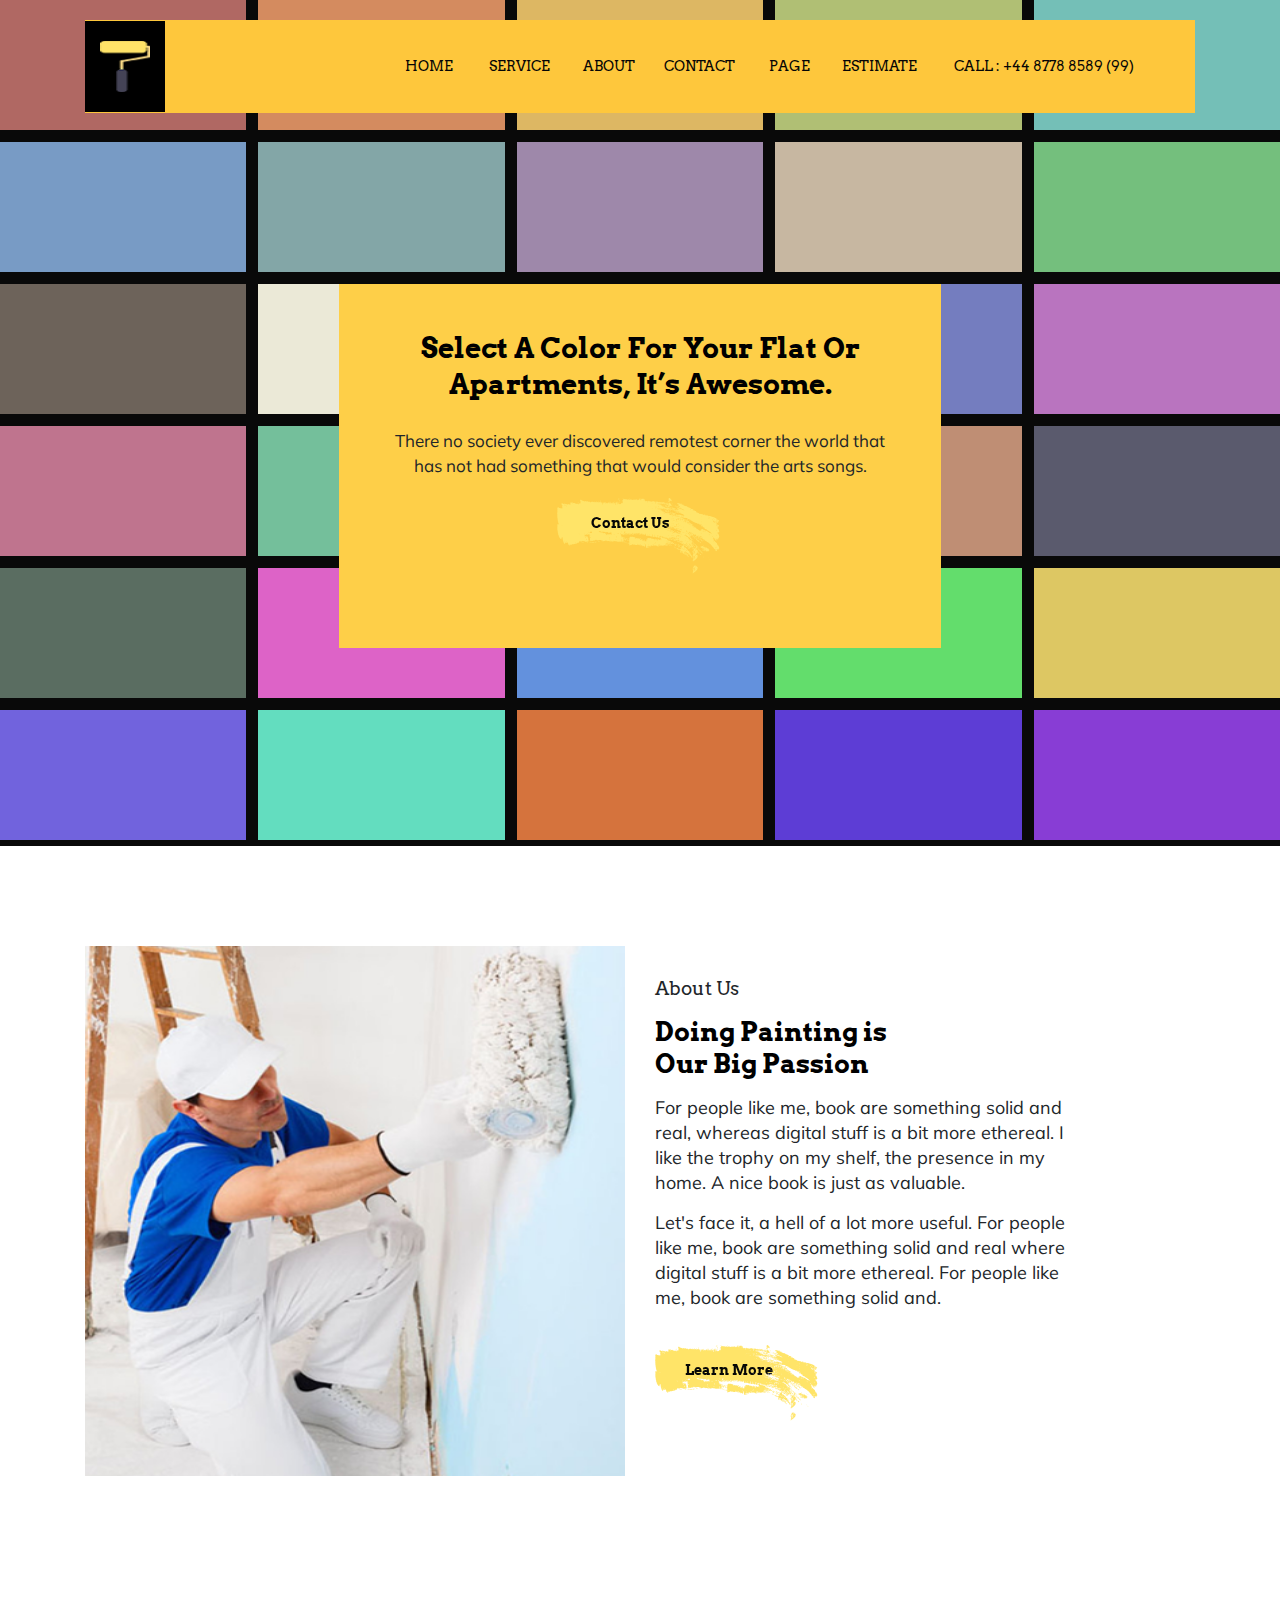
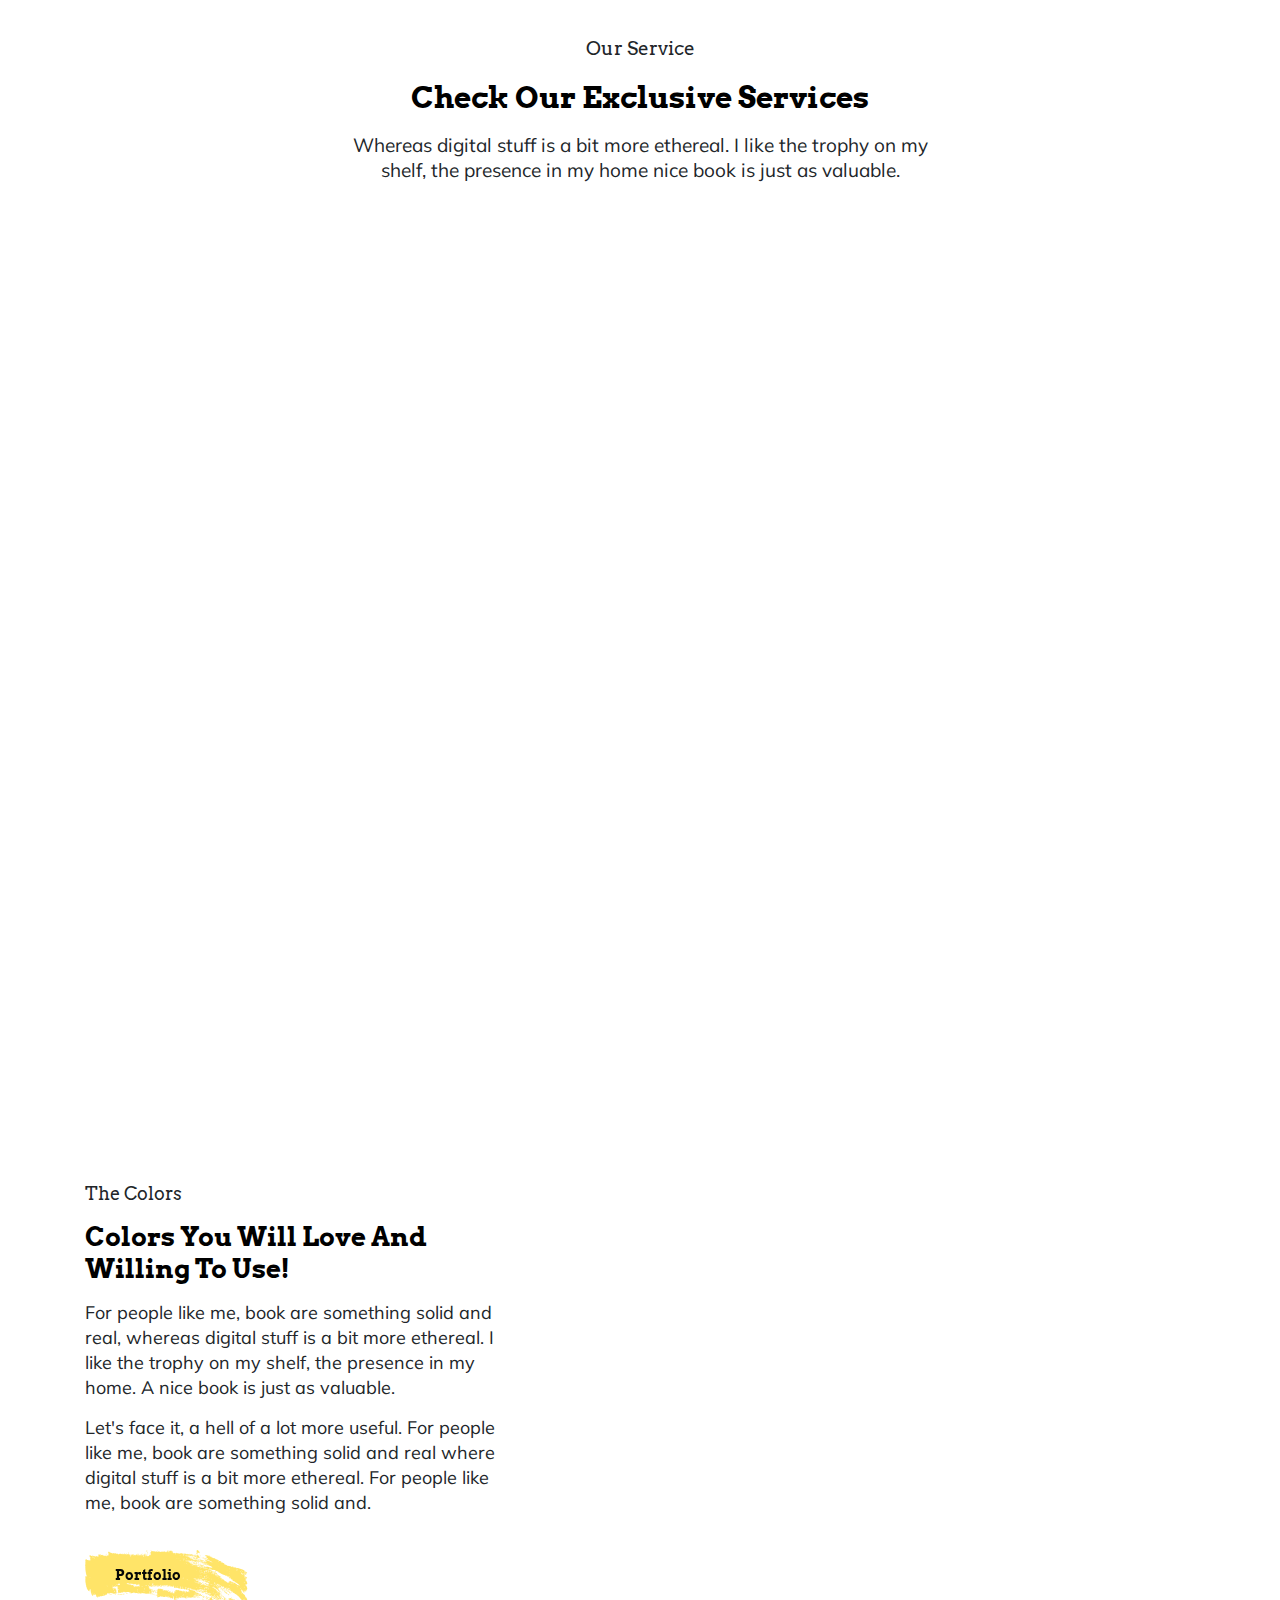
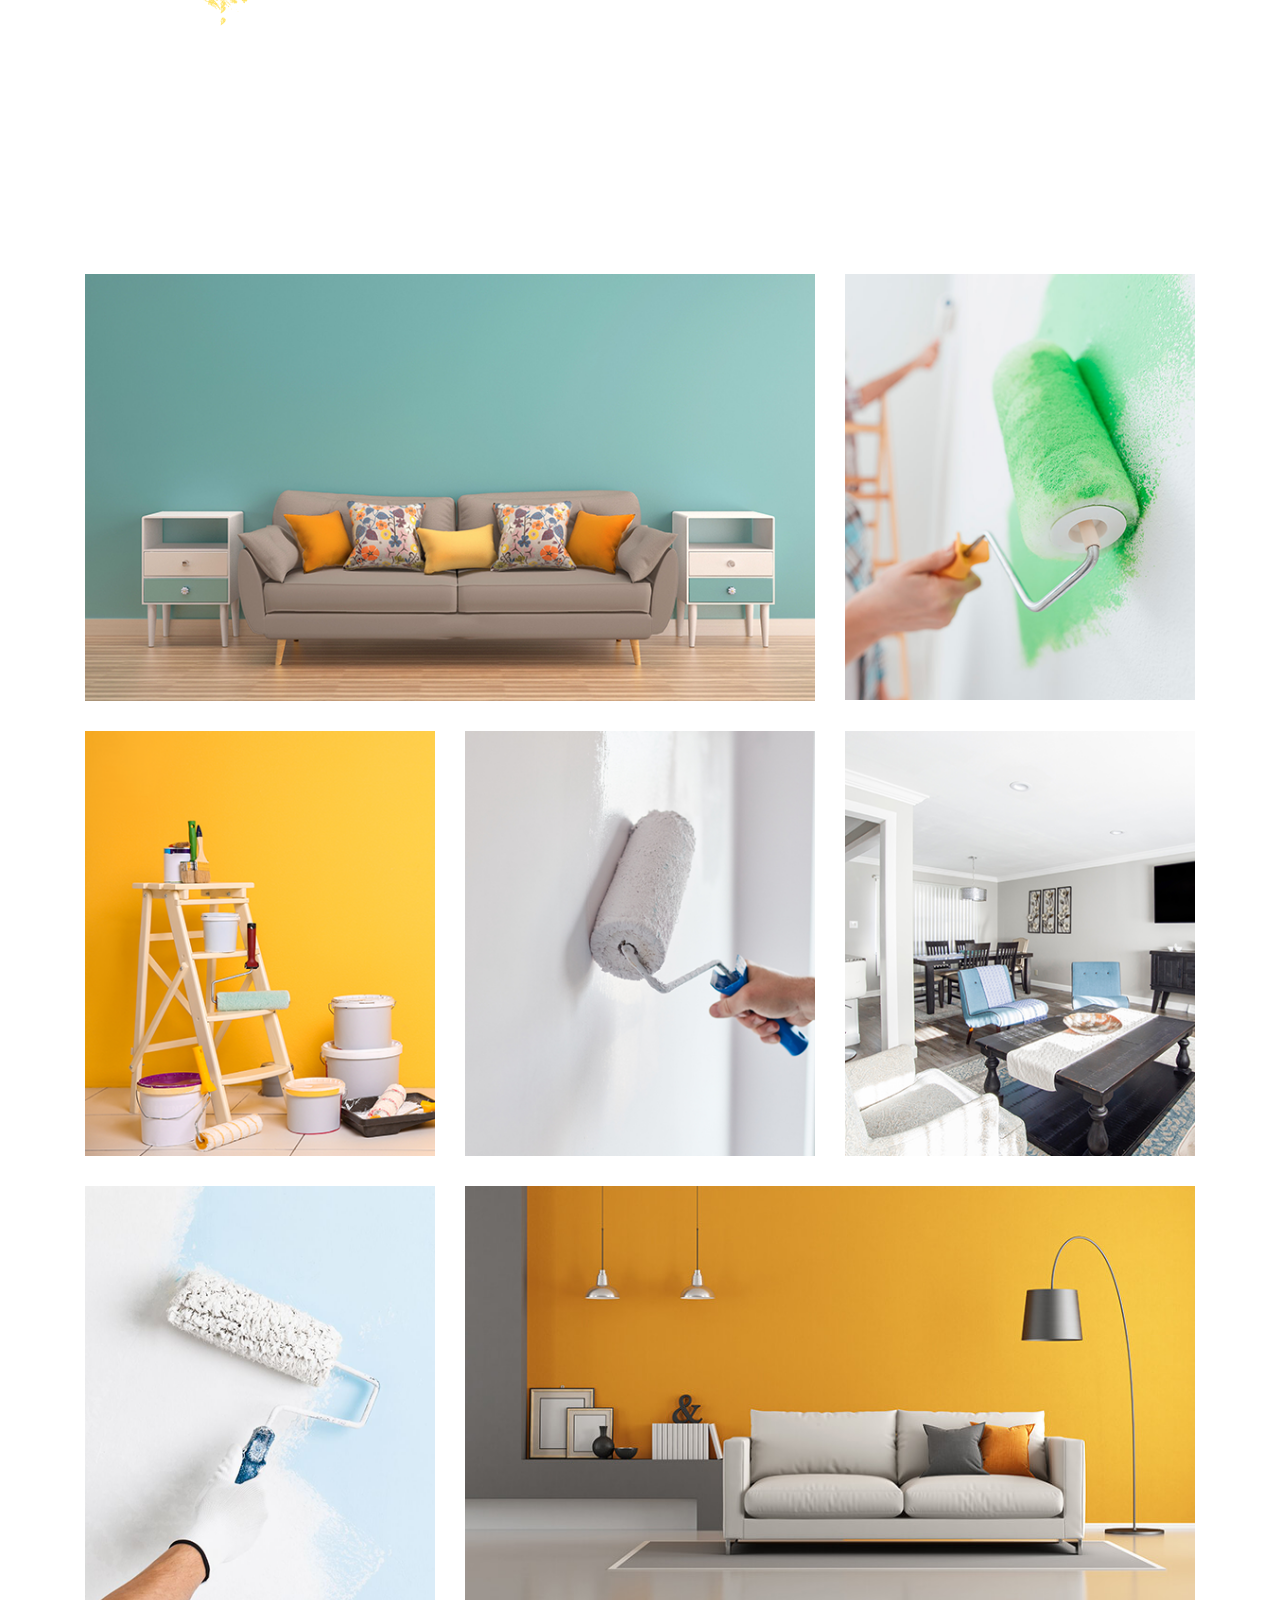
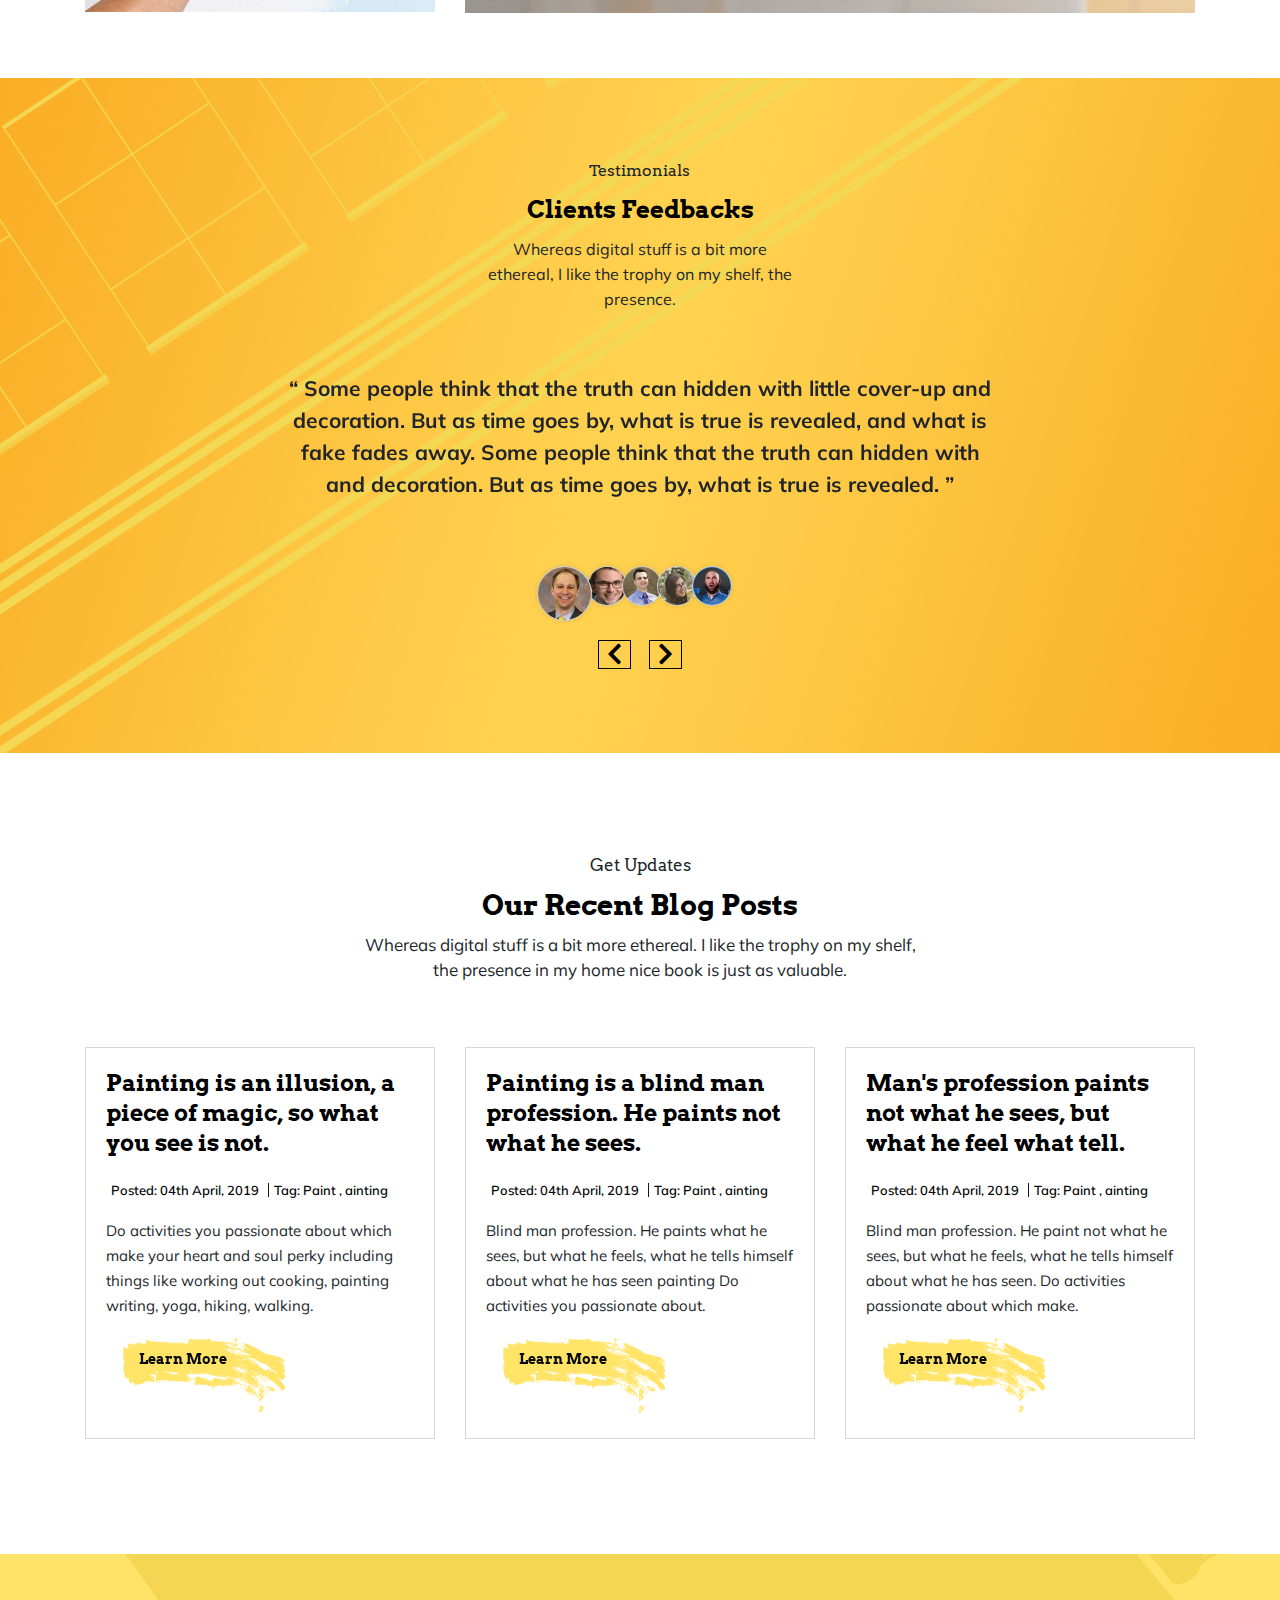
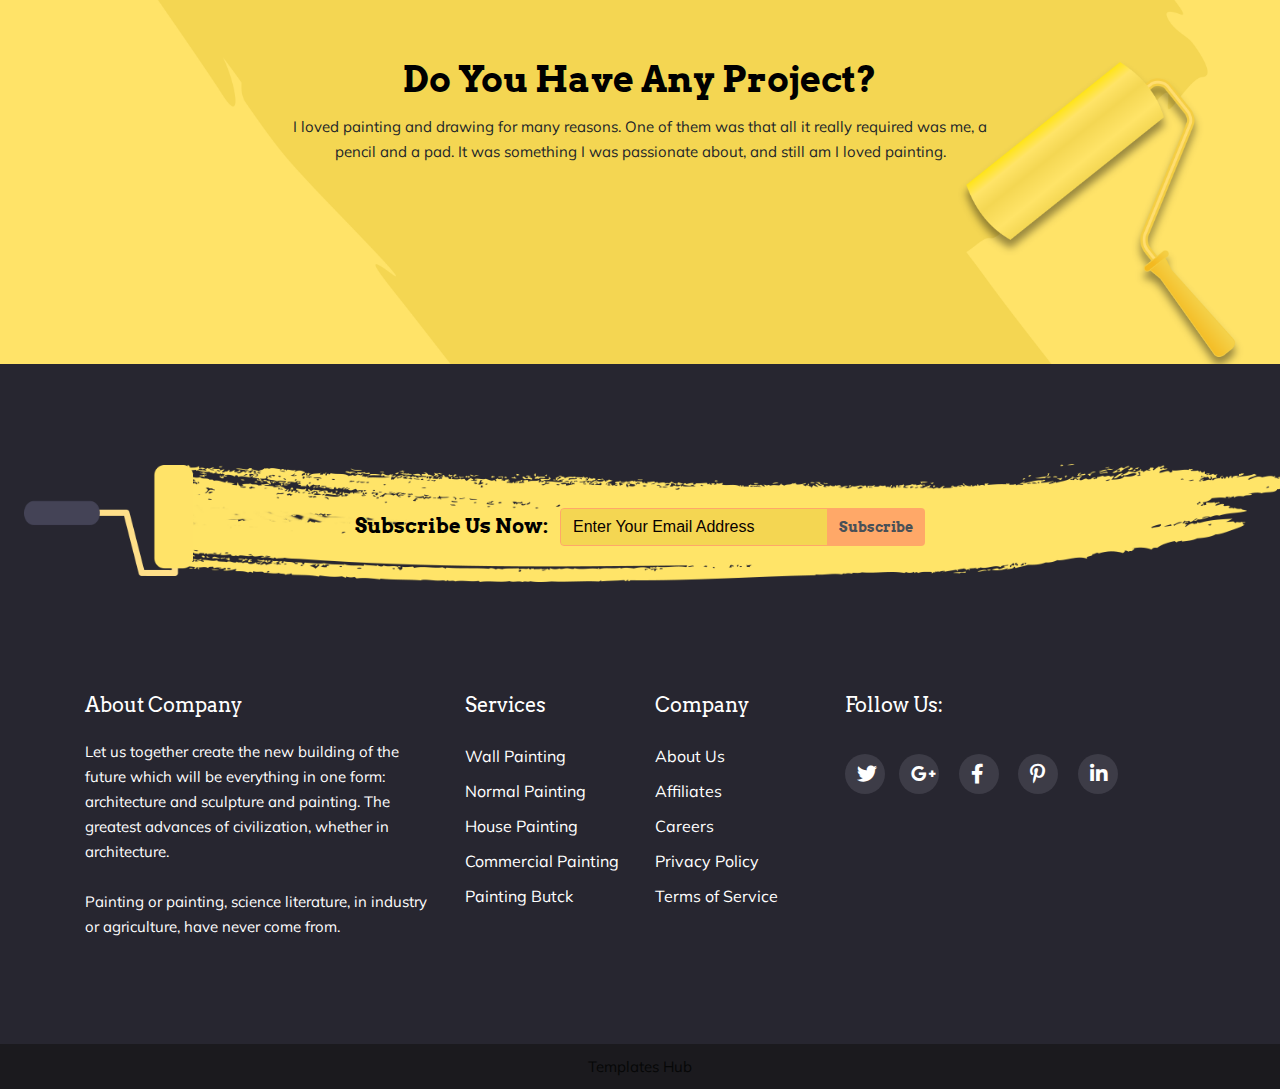
<file: index-4.html>
<!DOCTYPE html>
<html lang="en">

<!-- index-306:27-->

<head>

<meta charset="UTF-8">
<title>Index-3 V3 | WePaint Creative Html5 Template For Painting Company.</title>
<meta name="description" content="">
<meta name="author" content="">
<meta name="keywords" content="">
<meta http-equiv="X-UA-Compatible" content="ie=edge">

<meta name="viewport" content="width=device-width, initial-scale=1.0">

<link href="https://fonts.googleapis.com/css?family=Arvo:400,400i,700,700i&amp;display=swap" rel="stylesheet">
<link href="https://fonts.googleapis.com/css?family=Muli&amp;display=swap" rel="stylesheet">

<link rel="shortcut icon" type="image/png" href="assets/images/favicon.png">


<link rel="stylesheet" href="assets/css/font-awosome.css">

<link rel="stylesheet" href="assets/font/flaticon.css">

<link rel="stylesheet" href="assets/css/animate.min.css">

<link rel="stylesheet" href="assets/css/jquery.fancybox.min.css">

<link rel="stylesheet" href="assets/css/jquery-ui.css">

<link rel="stylesheet" href="assets/css/bootstrap.min.css">

<link rel="stylesheet" href="assets/css/style.css">

<link rel="stylesheet" href="assets/css/responsive.css">
</head>
<body>

<div class="preloader">
<div class="p-wrapper">
<div class="spinner">
<i></i>
<i></i>
<i></i>
<i></i>
<i></i>
<i></i>
<i></i>
</div>
</div>
</div>


<header class="header-area header2">
<div class="container">
<div class="header2-nav">
<nav class="navbar navbar-expand-lg navbar-light bg-light">
<a class="navbar-brand" href="#"><img src="assets/images/logo2.png" alt=""></a>
<button class="navbar-toggler" type="button" data-toggle="collapse" data-target="#navbarNav" aria-controls="navbarNav" aria-expanded="false" aria-label="Toggle navigation">
<span class="navbar-toggler-icon"></span>
</button>
<div class="h2-nav collapse navbar-collapse" id="navbarNav">
<ul class="navbar-nav ml-auto hp-2">
<li class="nav-item  dropdown">
<a class="nav-link" id="dropdown1" data-toggle="dropdown">Home</a>
<ul class="dropdown-menu td-menu" aria-labelledby="dropdown1-1">
<li class="dropdown-item"><a href="index-2.html">Home 1</a></li>
<li class="dropdown-item"><a href="index-3.html">Home 2</a></li>
<li class="dropdown-item"><a href="index-4.html">Home 3</a></li>
</ul>
</li>
<li class="nav-item  dropdown">
<a class="nav-link" id="dropdown2" data-toggle="dropdown">Service</a>
<ul class="dropdown-menu td-menu" aria-labelledby="dropdown1-1">
<li class="dropdown-item"><a href="service.html">Service 1</a></li>
<li class="dropdown-item"><a href="service-2.html">Service 2</a></li>
<li class="dropdown-item"><a href="service-details.html">Service Details</a></li>
</ul>
</li>
<li class="nav-item  dropdown">
<a class="nav-link" id="dropdown3" data-toggle="dropdown">About</a>
<ul class="dropdown-menu td-menu" aria-labelledby="dropdown1-1">
<li class="dropdown-item"><a href="about-us.html">About Us 1</a></li>
<li class="dropdown-item"><a href="about-us-2.html">About Us 2</a></li>
</ul>
</li>
<li class="nav-item  dropdown">
<a class="nav-link" id="dropdown4" data-toggle="dropdown">Contact</a>
<ul class="dropdown-menu td-menu" aria-labelledby="dropdown1-1">
<li class="dropdown-item"><a href="Contact-us.html">Contact Us 1</a></li>
<li class="dropdown-item"><a href="Contact-us-2.html">Contact Us 2</a></li>
</ul>
</li>
<li class="nav-item dropdown">
<a class="nav-link" id="dropdown5" data-toggle="dropdown">Page</a>
<ul class="dropdown-menu td-menu" aria-labelledby="dropdown1">
<li class="dropdown-item dropdown"><a id="dropdown1-1" data-toggle="dropdown">Portfolio</a>
<ul class="dropdown-menu" aria-labelledby="dropdown1-1">
<li class="dropdown-item"><a href="portfolio.html">Portfolio 1</a></li>
<li class="dropdown-item"><a href="portfolio-2.html">Portfolio 2</a></li>
<li class="dropdown-item"><a href="portfolio-details.html">Portfolio
Details</a></li>
</ul>
</li>
<li class="dropdown-item"><a href="our-team.html">Team</a></li>
<li class="dropdown-item"><a href="blog-main.html">Blog Main</a></li>
<li class="dropdown-item dropdown"><a>Blog Details</a>
<ul class="dropdown-menu" aria-labelledby="dropdown1-1">
<li class="dropdown-item"><a href="blog-details.html">Blog Details 1</a>
</li>
<li class="dropdown-item"><a href="blog-details-2.html">Blog Details 2</a>
</li>
<li class="dropdown-item"><a href="blog-details-3.html">Blog Details 3</a>
</li>
<li class="dropdown-item"><a href="blog-details-4.html">Blog Details 4</a>
</li>
</ul>
</li>
<li class="dropdown-item"><a href="blog-left-sidebar.html">Blog Left Sidebar</a>
</li>
<li class="dropdown-item"><a href="blog-right-sidebar.html">Blog Right Sidebar</a>
</li>
</ul>
</li>
<li class="nav-item">
<a class="nav-link mest" data-toggle="modal" data-target="#exampleModalCenter">Estimate</a>
</li>
<li class="nav-item">
<a class="nav-link last-child" href="tel:+4487788589(99)">Call : +44 8778 8589
 (99)</a>
</li>
</ul>
</div>
</nav>
</div>
</div>
</header>


<div class="modal animated fadeIn" id="exampleModalCenter" tabindex="-1" role="dialog" aria-hidden="true">
<div class="modal-dialog modal-dialog-centered" role="document">
<div class="modal-content e-m-contents">
<div class="modal-body">
<button type="button" class="close es-close" data-dismiss="modal" aria-label="Close">
<span aria-hidden="true">&times;</span>
</button>
<div class="card estimate-card es-card-2">
<span class="flaticon-paint esc-paint"></span>
<h2>Get An Estimate</h2>
<article class="card-body">
<form>
<span class="e-ctl"> 1. What are the wall dimensions?</span>
<div class="form-row pt-2">
<div class="col form-group">
<label>Height (m) </label>
<input type="text" class="form-control" placeholder="0.00" id="wd-height" required>
</div> 
<div class="col form-group">
<label>Width (m)</label>
<input type="text" class="form-control" placeholder="0.00" id="wd-width" required>
</div> 
</div> 
<span class="e-ctl">2. What are the dimensions of the windows/areas
that you don't want to cover in metres?</span>
<div class="form-row pt-2">
<div class="form-group col">
<label>Height (m)</label>
<input type="text" class="form-control" placeholder="0.00" id="wnd-height" value="00.00">
</div> 
<div class="form-group col">
<label>Width (m)</label>
<input type="text" class="form-control" placeholder="0.00" id="wnd-width" value="00.00">
</div> 
</div> 
<span class="e-ctl">3. What are the dimensions of the doors
that you don't want to cover in metres?</span>
<div class="form-row pt-2">
<div class="form-group col">
<label>Height (m)</label>
<input type="text" class="form-control" placeholder="0" id="doord-height" value="00.00">
</div> 
<div class="form-group col">
<label>Width (m)</label>
<input type="text" class="form-control" placeholder="0" id="doord-width" value="00.00">
</div> 
</div> 
<span class="e-ctl">4. How many coats of paint do you want?</span>
<div class="form-group p-2">
<label class="form-check form-check-inline">
<input class="form-check-input" type="radio" name="coat-qty-check" value="1" checked>
<span class="form-check-label"> 1 coat</span>
</label>
<label class="form-check form-check-inline">
<input class="form-check-input" type="radio" name="coat-qty-check" value="2">
<span class="form-check-label"> 2 coat</span>
</label>
<label class="form-check form-check-inline">
<input class="form-check-input" type="radio" name="coat-qty-check" value="3">
<span class="form-check-label"> 3 coat</span>
</label>
</div> 
<div class="e-result">
<div class="e-tottle me-tottle">
<h3 id="litre-result">00.00</h3>
<span>litres of paint</span>
</div>
<div class="er-text">
<p>This is based on a coverage of
<span id="mitresquireperlitre">12</span>m² per litre of paint. Always
check the coverage on the side
of the tin before buying.</p>
</div>
</div>
<div class="form-group">
<button type="button" class="btn-block ebtn" id="estimate-btn">Get Estimate Now</button>
</div> 
<div class="form-group">
<button type="button" class="btn-block ebtn-r" id="estimate-reset-btn">Reset Estimate</button>
</div> 
</form>
</article> 
</div> 
</div>
</div>
</div>
</div>


<section class="hero2-area">
<div class="hero2-color">
<ul class="hcl-list">
<li class="color-1 wow zoomInLeft" data-wow-delay=".1s"></li>
<li class="color-2 wow zoomInLeft" data-wow-delay=".1s"></li>
<li class="color-3 wow zoomInLeft" data-wow-delay=".1s"></li>
<li class="color-4 wow zoomInLeft" data-wow-delay=".1s"></li>
<li class="color-5 wow zoomInLeft" data-wow-delay=".1s"></li>
<li class="color-6 wow zoomInLeft" data-wow-delay=".1s"></li>
<li class="color-7 wow zoomInLeft" data-wow-delay=".s"></li>
<li class="color-8 wow zoomInLeft" data-wow-delay=".1s"></li>
<li class="color-9 wow zoomInLeft" data-wow-delay=".1s"></li>
<li class="color-10 wow zoomInLeft" data-wow-delay=".1s"></li>
<li class="color-11 wow zoomInLeft" data-wow-delay=".1s"></li>
<li class="color-12 wow zoomInLeft" data-wow-delay=".1s"></li>
<li class="color-13 wow zoomInLeft" data-wow-delay=".1s"></li>
<li class="color-14 wow zoomInLeft" data-wow-delay=".1s"></li>
<li class="color-15 wow zoomInLeft" data-wow-delay=".1s"></li>
<li class="color-16 wow zoomInLeft" data-wow-delay=".1s"></li>
<li class="color-17 wow zoomInLeft" data-wow-delay=".1s"></li>
<li class="color-18 wow zoomInLeft" data-wow-delay=".1s"></li>
<li class="color-19 wow zoomInLeft" data-wow-delay=".1s"></li>
<li class="color-20 wow zoomInLeft" data-wow-delay=".1s"></li>
<li class="color-21 wow zoomInLeft" data-wow-delay=".1s"></li>
<li class="color-22 wow zoomInLeft" data-wow-delay=".1s"></li>
<li class="color-23 wow zoomInLeft" data-wow-delay=".1s"></li>
<li class="color-24 wow zoomInLeft" data-wow-delay=".1s"></li>
<li class="color-25 wow zoomInLeft" data-wow-delay=".1s"></li>
<li class="color-26 wow zoomInLeft" data-wow-delay=".1s"></li>
<li class="color-27 wow zoomInLeft" data-wow-delay=".1s"></li>
<li class="color-28 wow zoomInLeft" data-wow-delay=".1s"></li>
<li class="color-29 wow zoomInLeft" data-wow-delay=".1s"></li>
<li class="color-30 wow zoomInLeft" data-wow-delay=".1s"></li>
</ul>
</div>
<div class="hero2-content">
<h1>Select A Color For Your Flat Or
Apartments, It’s Awesome.</h1>
<p>There no society ever discovered remotest corner the world that
has not had something that would consider the arts songs.</p>
<div class="btn-contact">
<span class="con-btn"><a href="Contact-us.html">Contact Us</a></span>
</div>
</div>
</section>


<section class="h2-about-us">
<div class="container">
<div class="row">
<div class="col-md-6">
<div class="h2-au-images">
<img src="assets/images/project/Ap-4.png" alt="">
<div class="aui-bg wow bounceInLeft" data-wow-delay=".5s">
</div>
</div>
</div>
<div class="col-md-6">
<div class="h2-about">
<p>About Us</p>
<h2>Doing Painting is
Our Big Passion</h2>
<p>For people like me, book are something solid and
real, whereas digital stuff is a bit more ethereal.
I like the trophy on my shelf, the presence in my
home. A nice book is just as valuable.</p>
<p>Let's face it, a hell of a lot more useful. For people
like me, book are something solid and real where
digital stuff is a bit more ethereal. For people like
me, book are something solid and.</p>
<div class="btn-learn">
<span class="learn-ab"><a href="about-us.html">Learn More</a></span>
</div>
</div>
</div>
</div>
</div>
</section>


<section class="our-service">
<div class="container">
<div class="os-content">
<p>Our Service</p>
<h2>Check Our Exclusive Services</h2>
<p>Whereas digital stuff is a bit more ethereal. I like the trophy on my
shelf, the presence in my home nice book is just as valuable.</p>
</div>
<div class="Exclusive-service">
<div class="row">
<div class="col-md-4">
<div class="single-service wow fadeInUp" data-wow-delay=".5s">
<span class="flaticon-paint ficon-bg-1"></span>
<div class="icon-inner">
<span class="flaticon-paint"></span>
</div>
<div class="ss-content">
<h3>WALL PAINTING</h3>
<p>A great novel concerned primarily with
the interior lives its characters as they
respond the inconvenient narratives
that fate imposes ono them adaptations
these monumental fictions often fail.</p>
<a href="service-details.html">Read More</a>
</div>
</div>
</div>
<div class="col-md-4">
<div class="single-service ss-2 wow fadeInUp" data-wow-delay="1s">
<span class="flaticon-paint-1 ficon-bg-2"></span>
<div class="icon-inner">
<span class="flaticon-paint-1"></span>
</div>
<div class="ss-content">
<h3>NEW MAKEOVER</h3>
<p>There is societ ever discovered remotest
corner of the world that has something
that we would consider the arts. Visual
arts - decoration of surfaces and bodies
- appears to be a human universal.</p>
<a href="service-details.html">Read More</a>
</div>
</div>
</div>
<div class="col-md-4">
<div class="single-service wow fadeInUp" data-wow-delay="1.5s">
<span class="flaticon-paint-roller ficon-bg-3"></span>
<div class="icon-inner">
<span class="flaticon-paint-roller"></span>
</div>
<div class="ss-content">
<h3>REGULAR PAINTING</h3>
<p>A great novel concerned primarily with
the interior lives its characters as they
respond the inconvenient narratives
that fate imposes ono them adaptations
these monumental fictions often fail.</p>
<a href="service-details.html">Read More</a>
</div>
</div>
</div>
<div class="col-md-4">
<div class="single-service ss-2 wow fadeInUp" data-wow-delay=".5s">
<span class="flaticon-pantone ficon-bg-1"></span>
<div class="icon-inner">
<span class="flaticon-pantone"></span>
</div>
<div class="ss-content">
<h3>FLOOR COATING</h3>
<p>A great novel concerned primarily with
the interior lives its characters as they
respond the inconvenient narratives
that fate imposes ono them adaptations
these monumental fictions often fail.</p>
<a href="service-details.html">Read More</a>
</div>
</div>
</div>
<div class="col-md-4">
<div class="single-service wow fadeInUp" data-wow-delay="1s">
<span class="flaticon-art ficon-bg-5"></span>
<div class="icon-inner">
<span class="flaticon-art"></span>
</div>
<div class="ss-content">
<h3>GRAFFITI REMIVAL</h3>
<p>There is societ ever discovered remotest
corner of the world that has something
that we would consider the arts. Visual
arts - decoration of surfaces and bodies
- appears to be a human universal.</p>
<a href="service-details.html">Read More</a>
</div>
</div>
</div>
<div class="col-md-4">
<div class="single-service ss-2 wow fadeInUp" data-wow-delay="1.5s">
<span class="flaticon-graphic-tool ficon-bg-6"></span>
<div class="icon-inner">
<span class="flaticon-graphic-tool"></span>
</div>
<div class="ss-content">
<h3>CRAFT DESIGNING</h3>
<p>A great novel concerned primarily with
the interior lives its characters as they
respond the inconvenient narratives
that fate imposes ono them adaptations
these monumental fictions often fail.</p>
<a href="service-details.html">Read More</a>
</div>
</div>
</div>
</div>
</div>
</div>
</section>


<section class="wepaint-thecolor">
<div class="container">
<div class="row">
<div class="col-md-6">
<div class="colo-content">
<p>The Colors</p>
<h2>Colors You Will Love And
Willing To Use!</h2>
<p>For people like me, book are something solid and
real, whereas digital stuff is a bit more ethereal.
I like the trophy on my shelf, the presence in my
home. A nice book is just as valuable.</p>
<p>Let's face it, a hell of a lot more useful. For people
like me, book are something solid and real where
digital stuff is a bit more ethereal. For people like
me, book are something solid and.</p>
<div class="btn-learn">
<span class="learn-ab"><a href="portfolio.html">Portfolio</a></span>
</div>
</div>
</div>
<div class="col-md-6">
<div class="color-image wow zoomIn" data-wow-delay=".3s">
<img src="assets/images/color.png" alt="">
</div>
</div>
</div>
</div>
</section>


<section class="completed-project">
<div class="container">
<div class="recent-top wow fadeInLeft" data-wow-delay=".3s">
<p>Recent Project</p>
<h3>Our Recent Completed Projects</h3>
<p>Whereas digital stuff is a bit more ethereal. I like the trophy on my
shelf, the presence in my home nice book is just as valuable.</p>
</div>
<div class="recent-project">
<div class="row">
<div class="col-md-8">
<div class="project-1">
<img src="assets/images/project/project-12.png" alt="">
<div class="prj-four">
<div class="p-icon">
<span class="flaticon-repair ficon-pj-1 ficon-pj-4"></span>
</div>
<h4>Colorful Painting For
Your Dream!</h4>
<p>There is no society ever discovered in remotest
corner the world that has not had something
that we would consider the arts.</p>
<a href="portfolio-details.html"> Learn More</a>
</div>
</div>
</div>
<div class="col-md-4">
<div class="project-1">
<img src="assets/images/project/project-6.png" alt="">
<div class="prj-five">
<div class="p-icon">
<span class="flaticon-repair ficon-pj-1 ficon-pj-5"></span>
</div>
<h4>Colorful Painting For
Your Dream!</h4>
<p>There is no society ever discovered in remotest
corner the world that has not had something
that we would consider the arts.</p>
<a href="portfolio-details.html"> Learn More</a>
</div>
</div>
</div>
<div class="col-md-4">
<div class="project-1">
<img src="assets/images/project/project-7.png" alt="">
<div class="prj-five">
<div class="p-icon">
<span class="flaticon-repair ficon-pj-1 ficon-pj-5"></span>
</div>
<h4>Colorful Painting For
Your Dream!</h4>
<p>There is no society ever discovered in remotest
corner the world that has not had something
that we would consider the arts.</p>
<a href="portfolio-details.html"> Learn More</a>
</div>
</div>
</div>
<div class="col-md-4">
<div class="project-1">
<img src="assets/images/project/project-10.png" alt="">
<div class="prj-five">
<div class="p-icon">
<span class="flaticon-repair ficon-pj-1 ficon-pj-5"></span>
</div>
<h4>Colorful Painting For
Your Dream!</h4>
<p>There is no society ever discovered in remotest
corner the world that has not had something
that we would consider the arts.</p>
<a href="portfolio-details.html"> Learn More</a>
</div>
</div>
</div>
<div class="col-md-4">
<div class="project-1">
<img src="assets/images/project/project-8.png" alt="">
<div class="prj-five">
<div class="p-icon">
<span class="flaticon-repair ficon-pj-1 ficon-pj-5"></span>
</div> 
<h4>Colorful Painting For
Your Dream!</h4>
<p>There is no society ever discovered in remotest
corner the world that has not had something
that we would consider the arts.</p>
<a href="portfolio-details.html"> Learn More</a>
</div>
</div>
</div>
<div class="col-md-4">
<div class="project-1">
<img src="assets/images/project/project-11.png" alt="">
<div class="prj-five">
<div class="p-icon">
<span class="flaticon-repair ficon-pj-1 ficon-pj-5"></span>
</div>
<h4>Colorful Painting For
Your Dream!</h4>
<p>There is no society ever discovered in remotest
corner the world that has not had something
that we would consider the arts.</p>
<a href="portfolio-details.html"> Learn More</a>
</div>
</div>
</div>
<div class="col-md-8">
<div class="project-1">
<img src="assets/images/project/project-9.png" alt="">
<div class="prj-four">
<div class="p-icon">
<span class="flaticon-repair ficon-pj-1 ficon-pj-4"></span>
</div>
<h4>Colorful Painting For
Your Dream!</h4>
<p>There is no society ever discovered in remotest
corner the world that has not had something
that we would consider the arts.</p>
<a href="portfolio-details.html"> Learn More</a>
</div>
</div>
</div>
</div>
</div>
</div>
</section>


<section class="client-feedback">
<div class="container">
<div class="row">
<div class="col-md-12">
<div class="client-content-2">
<p>Testimonials</p>
<h3>Clients Feedbacks</h3>
<p>Whereas digital stuff is a bit more ethereal,
I like the trophy on my shelf, the presence.</p>
<div class="testimo-slide-2">
<div class="carousel slide" data-ride="carousel" id="quote-carousel">

<div class="carousel-inner text-center">

<div class="item active carousel-item">
<div class="row">
<div class="col-md-12">
<p>“ Some people think that the truth can hidden with little cover-up
and decoration. But as time goes by, what is true is revealed, and
what
is fake fades away. Some people think that the truth can hidden with
and decoration. But as time goes by, what is true is revealed. ”</p>
</div>
</div>
</div>

<div class="item carousel-item">
<div class="row">
<div class="col-md-12">
<p>“ Some people think that the truth can hidden with little cover-up
and decoration. But as time goes by, what is true is revealed, and
what
is fake fades away. Some people think that the truth can hidden with
and decoration. But as time goes by, what is true is revealed. ”</p>
</div>
</div>
</div>

<div class="item carousel-item">
<div class="row">
<div class="col-md-12">
<p>“ Some people think that the truth can hidden with little cover-up
and decoration. But as time goes by, what is true is revealed, and
what
is fake fades away. Some people think that the truth can hidden with
and decoration. But as time goes by, what is true is revealed. ”</p>
</div>
</div>
</div>

<div class="item carousel-item">
<div class="row">
<div class="col-md-12">
<p>“ Some people think that the truth can hidden with little cover-up
and decoration. But as time goes by, what is true is revealed, and
what
is fake fades away. Some people think that the truth can hidden with
and decoration. But as time goes by, what is true is revealed. ”</p>
</div>
</div>
</div>

<div class="item carousel-item">
<div class="row">
<div class="col-md-12">
<p>“ Some people think that the truth can hidden with little cover-up
and decoration. But as time goes by, what is true is revealed, and
what
is fake fades away. Some people think that the truth can hidden with
and decoration. But as time goes by, what is true is revealed. ”</p>
</div>
</div>
</div>
</div>

<ol class="carousel-indicators testimo-indicat">
<li data-target="#quote-carousel" data-slide-to="0" class="active">
<img class="img-fluid " src="assets/images/slider/c-1.jpg" alt="">
</li>
<li data-target="#quote-carousel" data-slide-to="1">
<img class="img-fluid" src="assets/images/slider/c-2.jpg" alt="">
</li>
<li data-target="#quote-carousel" data-slide-to="2">
<img class="img-fluid" src="assets/images/slider/c-3.jpg" alt="">
</li>
<li data-target="#quote-carousel" data-slide-to="3">
<img class="img-fluid" src="assets/images/slider/c-4.jpg" alt="">
</li>
<li data-target="#quote-carousel" data-slide-to="4">
<img class="img-fluid" src="assets/images/slider/c-5.jpg" alt="">
</li>
</ol>

<a data-slide="prev" href="#quote-carousel" class="left carousel-control btn-prev"><i class="fa fa-chevron-left"></i></a>
<a data-slide="next" href="#quote-carousel" class="right carousel-control btn-next"><i class="fa fa-chevron-right"></i></a>
</div>
</div>
</div>
</div>
</div>
</div>
</section>


<section class="updates">
<div class="container">
<div class="recent-top">
<p>Get Updates</p>
<h3>Our Recent Blog Posts</h3>
<p>Whereas digital stuff is a bit more ethereal. I like the trophy on my
shelf, the presence in my home nice book is just as valuable.</p>
</div>
<div class="row">
<div class="col-md-4">
<div class="blog-one">
<div class="bo-hover-content">
<span class="flaticon-art-1 ficon-blg"></span>
</div>
<h3>Painting is an illusion, a
piece of magic, so what
you see is not.</h3>
<div class="blg-meta">
<ul>
<li>Posted: 04th April, 2019</li>
<li>Tag: Paint , ainting</li>
</ul>
</div>
<p>Do activities you passionate about which
make your heart and soul perky including
things like working out cooking, painting
writing, yoga, hiking, walking.</p>
<div class="btn-learn-2">
<span class="learn-li"><a href="blog-details.html">Learn More</a></span>
</div>
</div>
</div>
<div class="col-md-4">
<div class="blog-one">
<div class="bo-hover-content">
<span class="flaticon-art-1 ficon-blg"></span>
</div>
<h3>Painting is a blind man
profession. He paints
not what he sees.</h3>
<div class="blg-meta">
<ul>
<li>Posted: 04th April, 2019</li>
<li>Tag: Paint , ainting</li>
</ul>
</div>
<p>Blind man profession. He paints what he
sees, but what he feels, what he tells
himself about what he has seen painting
Do activities you passionate about.</p>
<div class="btn-learn-2">
<span class="learn-li"><a href="blog-details.html">Learn More</a></span>
</div>
</div>
</div>
<div class="col-md-4">
<div class="blog-one">
<div class="bo-hover-content">
<span class="flaticon-art-1 ficon-blg"></span>
</div>
<h3>Man's profession paints
not what he sees, but
what he feel what tell.</h3>
<div class="blg-meta">
<ul>
<li>Posted: 04th April, 2019</li>
<li>Tag: Paint , ainting</li>
</ul>
</div>
<p>Blind man profession. He paint not what
he sees, but what he feels, what he tells
himself about what he has seen. Do
activities passionate about which make.</p>
<div class="btn-learn-2">
<span class="learn-li"><a href="blog-details.html">Learn More</a></span>
</div>
</div>
</div>
</div>
</div>
</section>


<section class="project-ask">
<div class="container">
<div class="pro-ask-content">
<h1 data-aos="slide-in-left">Do You Have Any Project?</h1>
<p>I loved painting and drawing for many reasons. One of them was that all it really required was me, a
pencil and a pad. It was something I was passionate about, and still am I loved painting.</p>
<div class="btn-contact wow zoomIn" data-wow-delay=".5s">
<span class="con-btn"><a href="Contact-us.html">Let's Talk</a></span>
</div>
</div>
</div>
</section>


<section class="footer-nav">
<div class="container">
<div class="row">
<div class="col-md-12">
<div class="subscribe-top">
<div class="sp-logo">
<img src="assets/images/logo.png" alt="">
</div>
<div class="sp-subscription-form">
<div class="sp-input">
<h4>Subscribe Us Now:</h4>
<div class="input-group">
<input type="text" class="form-control sp-in" placeholder="Enter Your Email Address" onfocus="this.placeholder=''" onblur="this.placeholder='Enter Your Email Address'" aria-label="Recipient's username" aria-describedby="basic-addon2">
<div class="input-group-append">
<span class="input-group-text" id="basic-addon2">Subscribe</span>
</div>
</div>
</div>
</div>
</div>
 </div>
</div>
<div class="footer-content">
<div class="row">
<div class="col-md-4">
<div class="about-company">
<h4>About Company</h4>
<p>Let us together create the new building of the future
which will be everything in one form: architecture
and sculpture and painting. The greatest advances
of civilization, whether in architecture.</p>
<p>Painting or painting, science literature, in industry or
agriculture, have never come from.</p>
</div>
</div>
<div class="col-md-2">
<div class="about-company">
<h4>Services</h4>
<ul class="single-footer-widget">
<li><a href="#">Wall Painting</a></li>
<li><a href="#">Normal Painting</a> </li>
<li><a href="#">House Painting</a></li>
<li><a href="#">Commercial Painting</a></li>
<li><a href="#">Painting Butck</a></li>
</ul>
</div>
</div>
<div class="col-md-2">
<div class="about-company">
<h4>Company</h4>
<ul class="single-footer-widget">
<li><a href="#">About Us</a></li>
<li><a href="#">Affiliates</a></li>
<li><a href="#">Careers</a></li>
<li><a href="#">Privacy Policy</a></li>
<li><a href="#">Terms of Service</a></li>
</ul>
</div>
</div>
<div class="col-md-4">
<div class="about-company">
<h4>Follow Us:</h4>
<div class="social-icon">
<ul class="sicon-frist">
<li><a href="#"><i class="fab fa-twitter sicon"></i></a></li>
<li><a href="#"><i class="fab fa-google-plus-g sicon"></i></a></li>
<li><a href="#"><i class="fab fa-facebook-f sicon"></i></a></li>
<li><a href="#"><i class="fab fa-pinterest-p sicon"></i></a></li>
<li><a href="#"><i class="fab fa-linkedin-in sicon"></i></a></li>
</ul>
</div>
</div>
</div>
</div>
</div>
</div>
</section>


<footer>
<p><a href="https://www.templateshub.net" target="_blank">Templates Hub</a></p>
</footer>



<script src="assets/js/jquery-3.4.1.min.js"></script>

<script src="assets/js/wow.min.js"></script>

<script src="assets/js/countdown.js"></script>

<script src="assets/js/jquery.counterup.min.js"></script>

<script src="assets/js/shuffle.js"></script>

<script src="assets/js/waypoints.min.js"></script>

<script src="assets/js/jquery-ui.js"></script>

<script src="assets/js/jquery.fancybox.min.js"></script>

<script src="assets/js/bootstrap.min.js"></script>

<script src="assets/js/custom.js"></script>
</body>

<!-- index-306:32-->
</html>
</file>
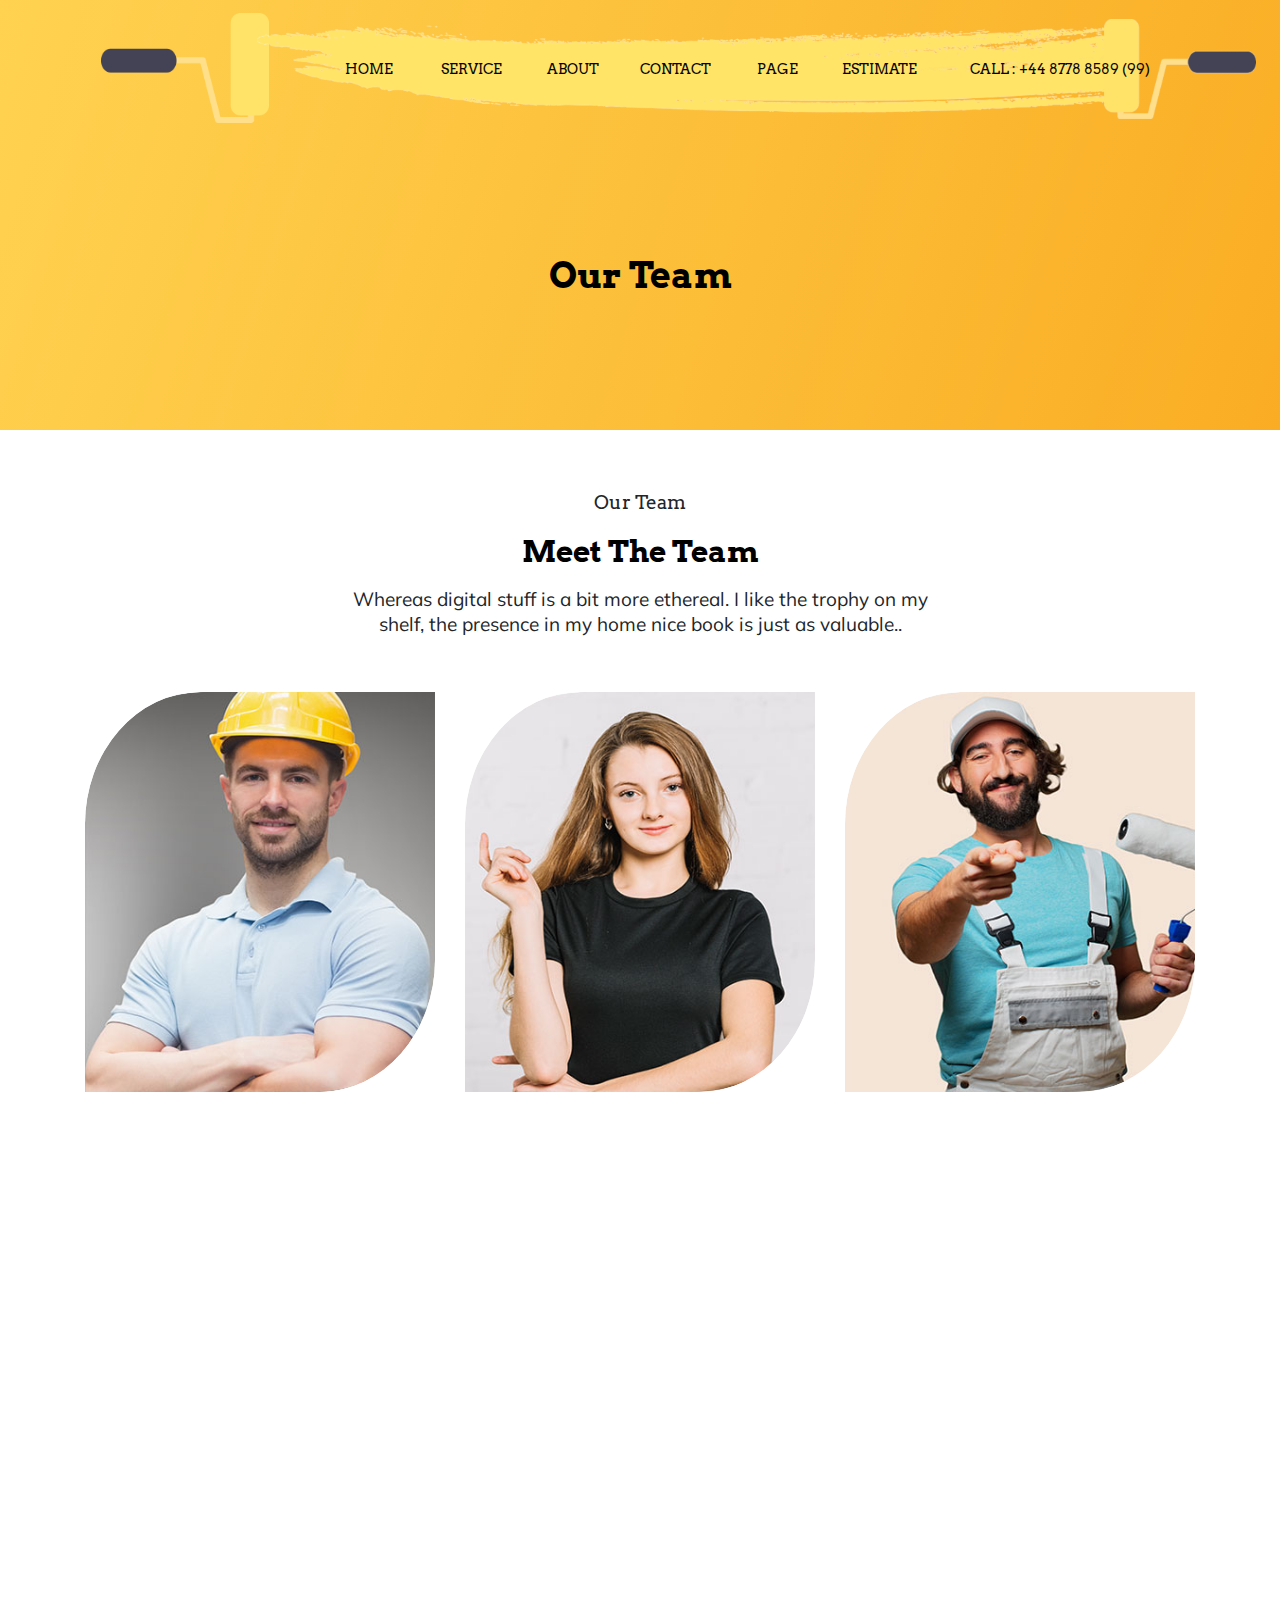
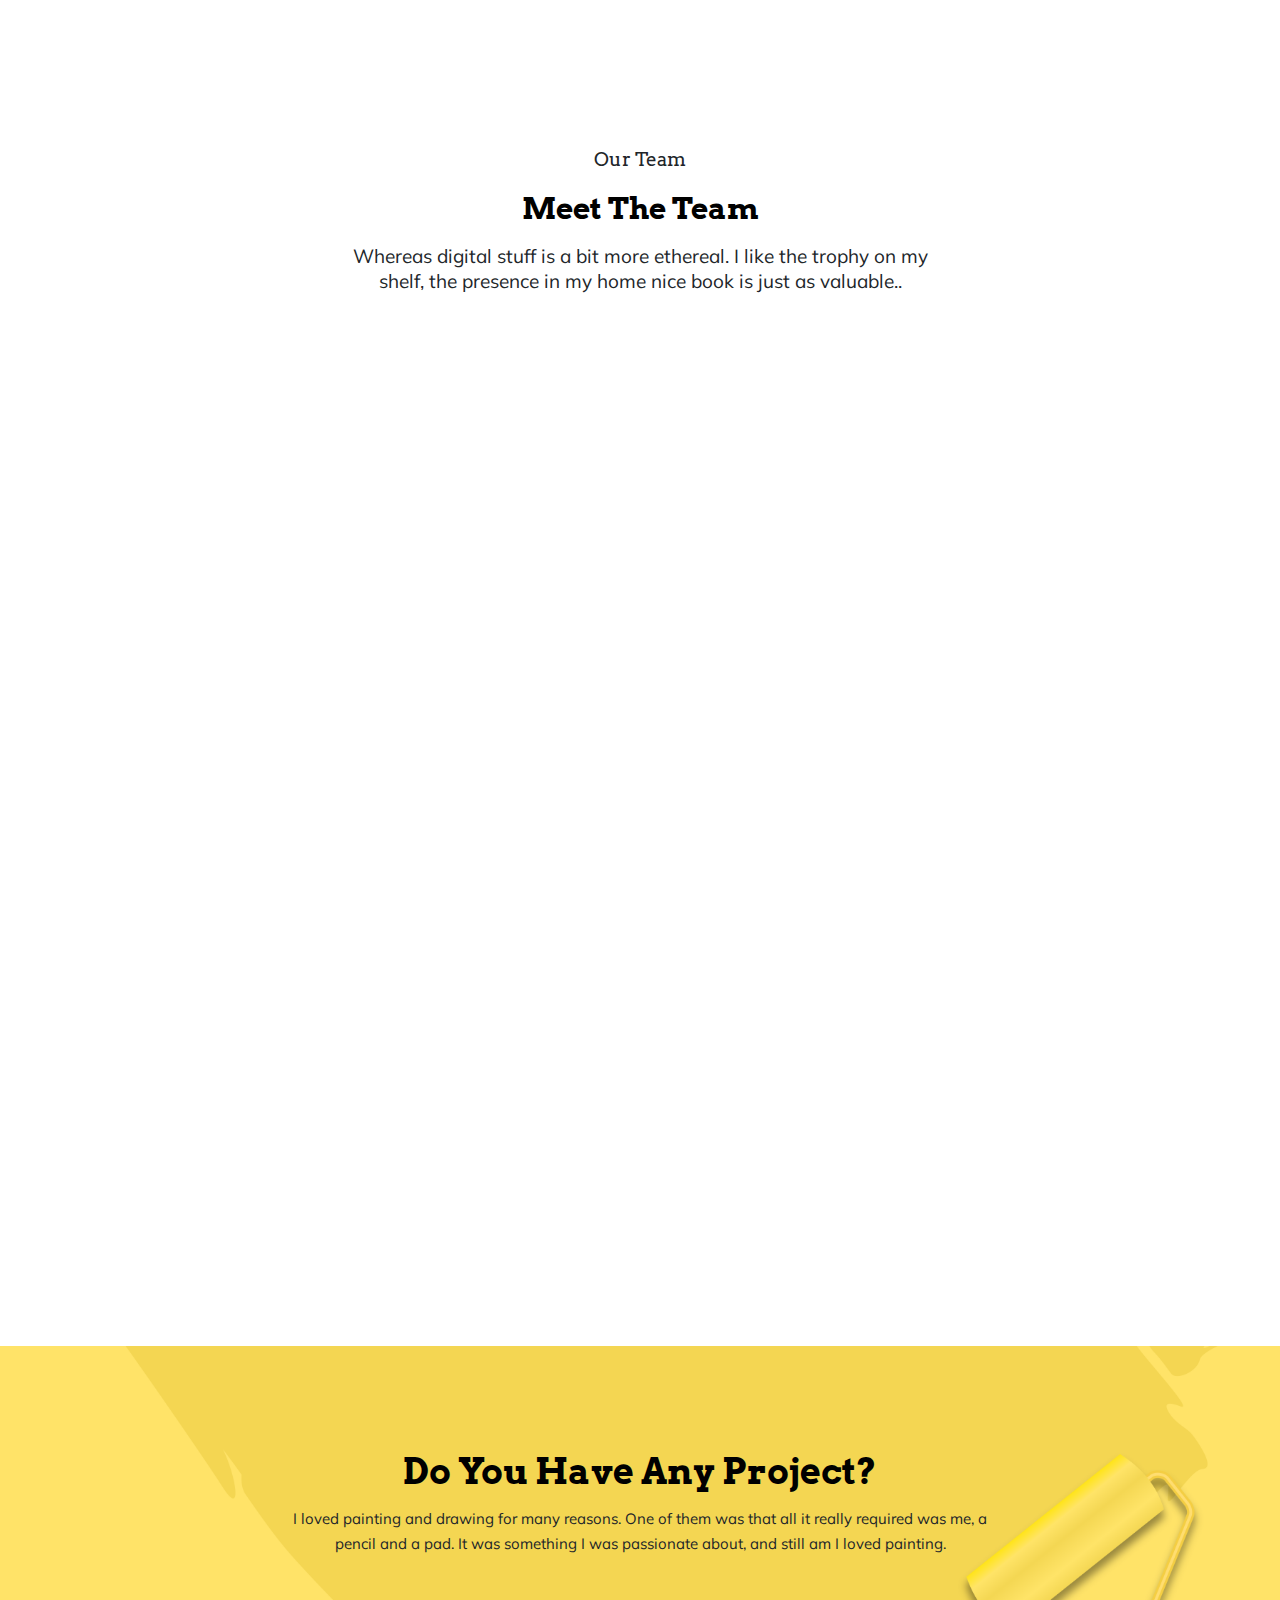
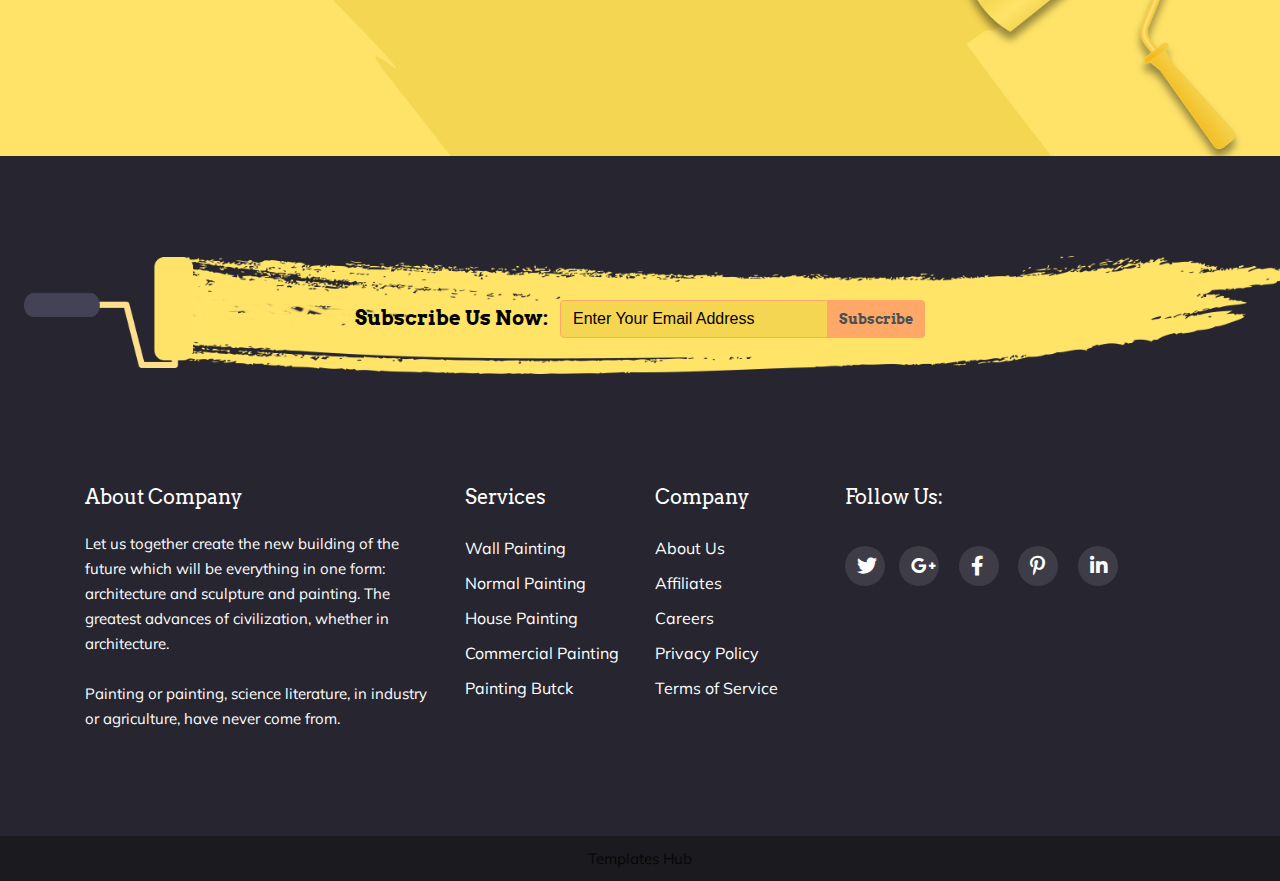
<file: our-team.html>
<!DOCTYPE html>
<html lang="en">

<!-- our-team06:56-->

<head>

<meta charset="UTF-8">
<title>Our-team V1 | WePaint Creative Html5 Template For Painting Company.</title>
<meta name="description" content="">
<meta name="author" content="">
<meta name="keywords" content="">
<meta http-equiv="X-UA-Compatible" content="ie=edge">

<meta name="viewport" content="width=device-width, initial-scale=1.0">

<link href="https://fonts.googleapis.com/css?family=Arvo:400,400i,700,700i&amp;display=swap" rel="stylesheet">
<link href="https://fonts.googleapis.com/css?family=Muli&amp;display=swap" rel="stylesheet">

<link rel="shortcut icon" type="image/png" href="assets/images/favicon.png">


<link rel="stylesheet" href="assets/css/font-awosome.css">

<link rel="stylesheet" href="assets/font/flaticon.css">

<link rel="stylesheet" href="assets/css/animate.min.css">

<link rel="stylesheet" href="assets/css/jquery.fancybox.min.css">

<link rel="stylesheet" href="assets/css/jquery-ui.css">

<link rel="stylesheet" href="assets/css/bootstrap.min.css">

<link rel="stylesheet" href="assets/css/style.css">

<link rel="stylesheet" href="assets/css/responsive.css">
</head>
<body>

<div class="preloader">
<div class="p-wrapper">
<div class="spinner">
<i></i>
<i></i>
<i></i>
<i></i>
<i></i>
<i></i>
<i></i>
</div>
</div>
</div>


<header class="header-area">
<div class="container">
<div class="paint-nav">
<nav class="navbar navbar-expand-lg navbar-light bg-light">
<a class="navbar-brand" href="#"><img src="assets/images/logo.png" alt=""></a>
<button class="navbar-toggler" type="button" data-toggle="collapse" data-target="#navbarNav" aria-controls="navbarNav" aria-expanded="false" aria-label="Toggle navigation">
<span class="navbar-toggler-icon"></span>
</button>
<div class="collapse navbar-collapse" id="navbarNav">
<ul class="navbar-nav hp-1-nav ml-auto mt-2">
<li class="nav-item  dropdown">
<a class="nav-link" id="dropdown1" data-toggle="dropdown">Home</a>
<ul class="dropdown-menu" aria-labelledby="dropdown1-1">
<li class="dropdown-item"><a href="index-2.html">Home 1</a></li>
<li class="dropdown-item"><a href="index-3.html">Home 2</a></li>
<li class="dropdown-item"><a href="index-4.html">Home 3</a></li>
</ul>
</li>
<li class="nav-item  dropdown">
<a class="nav-link" id="dropdown2" data-toggle="dropdown">Service</a>
<ul class="dropdown-menu" aria-labelledby="dropdown1-1">
<li class="dropdown-item"><a href="service.html">Service 1</a></li>
<li class="dropdown-item"><a href="service-2.html">Service 2</a></li>
<li class="dropdown-item"><a href="service-details.html">Service Details</a></li>
</ul>
</li>
<li class="nav-item  dropdown">
 <a class="nav-link" id="dropdown3" data-toggle="dropdown">About</a>
<ul class="dropdown-menu" aria-labelledby="dropdown1-1">
<li class="dropdown-item"><a href="about-us.html">About Us 1</a></li>
<li class="dropdown-item"><a href="about-us-2.html">About Us 2</a></li>
</ul>
</li>
<li class="nav-item  dropdown">
<a class="nav-link" id="dropdown4" data-toggle="dropdown">Contact</a>
<ul class="dropdown-menu" aria-labelledby="dropdown1-1">
<li class="dropdown-item"><a href="Contact-us.html">Contact Us 1</a></li>
<li class="dropdown-item"><a href="Contact-us-2.html">Contact Us 2</a></li>
</ul>
</li>
<li class="nav-item dropdown">
<a class="nav-link" id="dropdown5" data-toggle="dropdown">Page</a>
<ul class="dropdown-menu" aria-labelledby="dropdown1">
<li class="dropdown-item dropdown"><a id="dropdown1-1" data-toggle="dropdown">Portfolio</a>
<ul class="dropdown-menu" aria-labelledby="dropdown1-1">
<li class="dropdown-item"><a href="portfolio.html">Portfolio 1</a></li>
<li class="dropdown-item"><a href="portfolio-2.html">Portfolio 2</a></li>
<li class="dropdown-item"><a href="portfolio-details.html">Portfolio
Details</a></li>
</ul>
</li>
<li class="dropdown-item"><a href="our-team.html">Team</a></li>
<li class="dropdown-item"><a href="blog-main.html">Blog Main</a></li>
<li class="dropdown-item dropdown"><a>Blog Details</a>
<ul class="dropdown-menu" aria-labelledby="dropdown1-1">
<li class="dropdown-item"><a href="blog-details.html">Blog Details 1</a>
</li>
<li class="dropdown-item"><a href="blog-details-2.html">Blog Details 2</a>
</li>
<li class="dropdown-item"><a href="blog-details-3.html">Blog Details 3</a>
</li>
<li class="dropdown-item"><a href="blog-details-4.html">Blog Details 4</a>
</li>
</ul>
</li>
<li class="dropdown-item"><a href="blog-left-sidebar.html">Blog Left Sidebar</a>
</li>
<li class="dropdown-item"><a href="blog-right-sidebar.html">Blog Right Sidebar</a>
</li>
</ul>
</li>
<li class="nav-item">
<a class="nav-link mest" data-toggle="modal" data-target="#exampleModalCenter">Estimate</a>
</li>
<li class="nav-item">
<a class="nav-link last-child" href="tel:+4487788589(99)">Call : +44 8778 8589
(99)</a>
 </li>
</ul>
</div>
</nav>
</div>
</div>
</header>


<div class="modal animated fadeIn" id="exampleModalCenter" tabindex="-1" role="dialog" aria-hidden="true">
<div class="modal-dialog modal-dialog-centered" role="document">
<div class="modal-content e-m-contents">
<div class="modal-body">
<button type="button" class="close es-close" data-dismiss="modal" aria-label="Close">
<span aria-hidden="true">&times;</span>
</button>
<div class="card estimate-card es-card-2">
<span class="flaticon-paint esc-paint"></span>
<h2>Get An Estimate</h2>
<article class="card-body">
<form>
<span class="e-ctl"> 1. What are the wall dimensions?</span>
<div class="form-row pt-2">
<div class="col form-group">
<label>Height (m) </label>
<input type="text" class="form-control" placeholder="0.00" id="wd-height" required>
</div> 
<div class="col form-group">
<label>Width (m)</label>
<input type="text" class="form-control" placeholder="0.00" id="wd-width" required>
</div> 
</div> 
<span class="e-ctl">2. What are the dimensions of the windows/areas
that you don't want to cover in metres?</span>
<div class="form-row pt-2">
<div class="form-group col">
<label>Height (m)</label>
<input type="text" class="form-control" placeholder="0.00" id="wnd-height" value="00.00">
</div> 
<div class="form-group col">
<label>Width (m)</label>
<input type="text" class="form-control" placeholder="0.00" id="wnd-width" value="00.00">
</div> 
</div> 
<span class="e-ctl">3. What are the dimensions of the doors
that you don't want to cover in metres?</span>
<div class="form-row pt-2">
<div class="form-group col">
<label>Height (m)</label>
<input type="text" class="form-control" placeholder="0" id="doord-height" value="00.00">
</div> 
<div class="form-group col">
<label>Width (m)</label>
<input type="text" class="form-control" placeholder="0" id="doord-width" value="00.00">
</div> 
</div> 
<span class="e-ctl">4. How many coats of paint do you want?</span>
<div class="form-group p-2">
<label class="form-check form-check-inline">
 <input class="form-check-input" type="radio" name="coat-qty-check" value="1" checked>
<span class="form-check-label"> 1 coat</span>
</label>
<label class="form-check form-check-inline">
<input class="form-check-input" type="radio" name="coat-qty-check" value="2">
<span class="form-check-label"> 2 coat</span>
</label>
<label class="form-check form-check-inline">
<input class="form-check-input" type="radio" name="coat-qty-check" value="3">
<span class="form-check-label"> 3 coat</span>
</label>
</div> 
<div class="e-result">
<div class="e-tottle me-tottle">
<h3 id="litre-result">00.00</h3>
<span>litres of paint</span>
</div>
<div class="er-text">
<p>This is based on a coverage of
<span id="mitresquireperlitre">12</span>m² per litre of paint. Always
check the coverage on the side
of the tin before buying.</p>
</div>
</div>
<div class="form-group">
<button type="button" class="btn-block ebtn" id="estimate-btn">Get Estimate Now</button>
</div> 
<div class="form-group">
<button type="button" class="btn-block ebtn-r" id="estimate-reset-btn">Reset Estimate</button>
</div> 
</form>
</article> 
</div> 
</div>
</div>
</div>
</div>


<section class="service-area">
<div class="container">
<div class="row">
<h1 class="wow zoomIn" data-wow-delay=".5s">Our Team</h1>
</div>
</div>
</section>


<section class="our-team ot-2">
<div class="container">
<div class="os-content">
<p>Our Team</p>
<h2>Meet The Team</h2>
<p>Whereas digital stuff is a bit more ethereal. I like the trophy on my
shelf, the presence in my home nice book is just as valuable..</p>
</div>
<div class="row">
<div class="col-md-4 wow fadeInUp" data-wow-delay=".5s">
<div class="st-member">
<img src="assets/images/team-members/member1.jpg" alt="">
<div class="st-s-icon">
<ul>
<li><a href="#"><i class="fab fa-twitter sicon sticon"></i></a></li>
<li><a href="#"><i class="fab fa-google-plus-g sicon sticon"></i></a></li>
<li><a href="#"><i class="fab fa-facebook-f sicon sticon"></i></a></li>
<li><a href="#"><i class="fab fa-pinterest-p sicon sticon"></i></a></li>
</ul>
</div>
</div>
<h3 class="wow fadeInDown" data-wow-delay="1s">Robison Croso</h3>
<p class="wow fadeInDown" data-wow-delay="1.5s">CEO & Founder</p>
</div>
<div class="col-md-4 wow fadeInUp" data-wow-delay="1s">
<div class="st-member">
<img src="assets/images/team-members/member2.jpg" alt="">
<div class="st-s-icon">
<ul>
<li><a href="#"><i class="fab fa-twitter sicon sticon"></i></a></li>
<li><a href="#"><i class="fab fa-google-plus-g sicon sticon"></i></a></li>
<li><a href="#"><i class="fab fa-facebook-f sicon sticon"></i></a></li>
<li><a href="#"><i class="fab fa-pinterest-p sicon sticon"></i></a></li>
</ul>
</div>
</div>
<h3 class="wow fadeInDown" data-wow-delay="1s">Nila Amensta</h3>
<p class="wow fadeInDown" data-wow-delay="1.5s">CO Founder</p>
</div>
<div class="col-md-4 wow fadeInUp" data-wow-delay="1.5s">
<div class="st-member">
<img src="assets/images/team-members/member3.jpg" alt="">
<div class="st-s-icon">
<ul>
<li><a href="#"><i class="fab fa-twitter sicon sticon"></i></a></li>
<li><a href="#"><i class="fab fa-google-plus-g sicon sticon"></i></a></li>
<li><a href="#"><i class="fab fa-facebook-f sicon sticon"></i></a></li>
<li><a href="#"><i class="fab fa-pinterest-p sicon sticon"></i></a></li>
</ul>
</div>
</div>
<h3 class="wow fadeInDown" data-wow-delay="1s">Mohin Megun</h3>
<p class="wow fadeInDown" data-wow-delay="1.5s">Director Of Paint</p>
</div>
<div class="col-md-4 wow fadeInUp" data-wow-delay=".5s">
<div class="st-member">
<img src="assets/images/team-members/member4.jpg" alt="">
<div class="st-s-icon">
<ul>
<li><a href="#"><i class="fab fa-twitter sicon sticon"></i></a></li>
<li><a href="#"><i class="fab fa-google-plus-g sicon sticon"></i></a></li>
<li><a href="#"><i class="fab fa-facebook-f sicon sticon"></i></a></li>
<li><a href="#"><i class="fab fa-pinterest-p sicon sticon"></i></a></li>
</ul>
</div>
</div>
<h3 class="wow fadeInDown" data-wow-delay="1s">William Marcy</h3>
<p class="wow fadeInDown" data-wow-delay="1.5s">Manager</p>
</div>
<div class="col-md-4 wow fadeInUp" data-wow-delay="1s">
<div class="st-member">
<img src="assets/images/team-members/member5.jpg" alt="">
<div class="st-s-icon">
<ul>
<li><a href="#"><i class="fab fa-twitter sicon sticon"></i></a></li>
<li><a href="#"><i class="fab fa-google-plus-g sicon sticon"></i></a></li>
<li><a href="#"><i class="fab fa-facebook-f sicon sticon"></i></a></li>
<li><a href="#"><i class="fab fa-pinterest-p sicon sticon"></i></a></li>
</ul>
</div>
</div>
<h3 class="wow fadeInDown" data-wow-delay="1s">Manasa Viklo</h3>
<p class="wow fadeInDown" data-wow-delay="1.5s">Color Experts</p>
</div>
<div class="col-md-4 wow fadeInUp" data-wow-delay="1.5s">
<div class="st-member">
<img src="assets/images/team-members/member6.jpg" alt="">
<div class="st-s-icon">
<ul>
<li><a href="#"><i class="fab fa-twitter sicon sticon"></i></a></li>
<li><a href="#"><i class="fab fa-google-plus-g sicon sticon"></i></a></li>
<li><a href="#"><i class="fab fa-facebook-f sicon sticon"></i></a></li>
<li><a href="#"><i class="fab fa-pinterest-p sicon sticon"></i></a></li>
</ul>
</div>
</div>
<h3 class="wow fadeInDown" data-wow-delay="1s">Washington Booker</h3>
<p class="wow fadeInDown" data-wow-delay="1.5s">Marketing Manager</p>
</div>
</div>
</div>
</section>


<section class="our-team pt-5">
<div class="container">
<div class="os-content">
<p>Our Team</p>
<h2>Meet The Team</h2>
<p>Whereas digital stuff is a bit more ethereal. I like the trophy on my
shelf, the presence in my home nice book is just as valuable..</p>
</div>
<div class="row">
<div class="col-md-4 wow fadeInUp text-center" data-wow-delay=".5s">
<div class="st-member ot-member">
<img src="assets/images/team-members/member1.jpg" alt="">
<div class="st-s-icon">
<ul>
<li><a href="#"><i class="fab fa-twitter sicon sticon"></i></a></li>
<li><a href="#"><i class="fab fa-google-plus-g sicon sticon"></i></a></li>
<li><a href="#"><i class="fab fa-facebook-f sicon sticon"></i></a></li>
<li><a href="#"><i class="fab fa-pinterest-p sicon sticon"></i></a></li>
</ul>
</div>
</div>
<h3 class="wow fadeInDown" data-wow-delay="1s">Robison Croso</h3>
<p class="wow fadeInDown" data-wow-delay="1.5s">CEO & Founder</p>
</div>
<div class="col-md-4 wow fadeInUp text-center" data-wow-delay="1s">
<div class="st-member ot-member">
<img src="assets/images/team-members/member2.jpg" alt="">
<div class="st-s-icon">
<ul>
<li><a href="#"><i class="fab fa-twitter sicon sticon"></i></a></li>
<li><a href="#"><i class="fab fa-google-plus-g sicon sticon"></i></a></li>
<li><a href="#"><i class="fab fa-facebook-f sicon sticon"></i></a></li>
<li><a href="#"><i class="fab fa-pinterest-p sicon sticon"></i></a></li>
</ul>
</div>
</div>
<h3 class="wow fadeInDown" data-wow-delay="1s">Nila Amensta</h3>
<p class="wow fadeInDown" data-wow-delay="1.5s">CO Founder</p>
</div>
<div class="col-md-4 wow fadeInUp text-center" data-wow-delay="1.5s">
<div class="st-member ot-member">
<img src="assets/images/team-members/member3.jpg" alt="">
<div class="st-s-icon">
<ul>
<li><a href="#"><i class="fab fa-twitter sicon sticon"></i></a></li>
<li><a href="#"><i class="fab fa-google-plus-g sicon sticon"></i></a></li>
<li><a href="#"><i class="fab fa-facebook-f sicon sticon"></i></a></li>
<li><a href="#"><i class="fab fa-pinterest-p sicon sticon"></i></a></li>
</ul>
</div>
</div>
<h3 class="wow fadeInDown" data-wow-delay="1s">Mohin Megun</h3>
<p class="wow fadeInDown" data-wow-delay="1.5s">Director Of Paint</p>
</div>
<div class="col-md-4 wow fadeInUp text-center" data-wow-delay=".5s">
<div class="st-member ot-member">
<img src="assets/images/team-members/member4.jpg" alt="">
<div class="st-s-icon">
<ul>
<li><a href="#"><i class="fab fa-twitter sicon sticon"></i></a></li>
<li><a href="#"><i class="fab fa-google-plus-g sicon sticon"></i></a></li>
<li><a href="#"><i class="fab fa-facebook-f sicon sticon"></i></a></li>
<li><a href="#"><i class="fab fa-pinterest-p sicon sticon"></i></a></li>
</ul>
</div>
</div>
<h3 class="wow fadeInDown" data-wow-delay="1s">William Marcy</h3>
<p class="wow fadeInDown" data-wow-delay="1.5s">Manager</p>
</div>
<div class="col-md-4 wow fadeInUp text-center" data-wow-delay="1s">
<div class="st-member ot-member">
<img src="assets/images/team-members/member5.jpg" alt="">
<div class="st-s-icon">
<ul>
<li><a href="#"><i class="fab fa-twitter sicon sticon"></i></a></li>
<li><a href="#"><i class="fab fa-google-plus-g sicon sticon"></i></a></li>
<li><a href="#"><i class="fab fa-facebook-f sicon sticon"></i></a></li>
<li><a href="#"><i class="fab fa-pinterest-p sicon sticon"></i></a></li>
</ul>
</div>
</div>
<h3 class="wow fadeInDown" data-wow-delay="1s">Manasa Viklo</h3>
<p class="wow fadeInDown" data-wow-delay="1s">Color Experts</p>
</div>
<div class="col-md-4 wow fadeInUp text-center" data-wow-delay="1.5s">
<div class="st-member ot-member">
<img src="assets/images/team-members/member6.jpg" alt="">
<div class="st-s-icon">
<ul>
<li><a href="#"><i class="fab fa-twitter sicon sticon"></i></a></li>
<li><a href="#"><i class="fab fa-google-plus-g sicon sticon"></i></a></li>
<li><a href="#"><i class="fab fa-facebook-f sicon sticon"></i></a></li>
<li><a href="#"><i class="fab fa-pinterest-p sicon sticon"></i></a></li>
</ul>
</div>
</div>
<h3 class="wow fadeInDown" data-wow-delay="1s">Washington Booker</h3>
<p class="wow fadeInDown" data-wow-delay="1.5s">Marketing Manager</p>
</div>
</div>
</div>
</section>


<section class="project-ask">
<div class="container">
<div class="pro-ask-content">
<h1 data-aos="slide-in-left">Do You Have Any Project?</h1>
<p>I loved painting and drawing for many reasons. One of them was that all it really required was me, a
pencil and a pad. It was something I was passionate about, and still am I loved painting.</p>
<div class="btn-contact wow zoomIn" data-wow-delay=".5s">
<span class="con-btn"><a href="Contact-us.html">Let's Talk</a></span>
</div>
</div>
</div>
</section>


<section class="footer-nav">
<div class="container">
<div class="row">
<div class="col-md-12">
<div class="subscribe-top">
<div class="sp-logo">
<img src="assets/images/logo.png" alt="">
</div>
<div class="sp-subscription-form">
<div class="sp-input">
<h4>Subscribe Us Now:</h4>
<div class="input-group">
<input type="text" class="form-control sp-in" placeholder="Enter Your Email Address" onfocus="this.placeholder=''" onblur="this.placeholder='Enter Your Email Address'" aria-label="Recipient's username" aria-describedby="basic-addon2">
<div class="input-group-append">
<span class="input-group-text" id="basic-addon2">Subscribe</span>
</div>
</div>
</div>
</div>
</div>
</div>
</div>
<div class="footer-content">
<div class="row">
<div class="col-md-4">
<div class="about-company">
<h4>About Company</h4>
<p>Let us together create the new building of the future
which will be everything in one form: architecture
and sculpture and painting. The greatest advances
of civilization, whether in architecture.</p>
<p>Painting or painting, science literature, in industry or
agriculture, have never come from.</p>
</div>
</div>
<div class="col-md-2">
<div class="about-company">
<h4>Services</h4>
<ul class="single-footer-widget">
<li><a href="#">Wall Painting</a></li>
<li><a href="#">Normal Painting</a> </li>
<li><a href="#">House Painting</a></li>
<li><a href="#">Commercial Painting</a></li>
<li><a href="#">Painting Butck</a></li>
</ul>
</div>
</div>
<div class="col-md-2">
<div class="about-company"> 
<h4>Company</h4>
<ul class="single-footer-widget">
<li><a href="#">About Us</a></li>
<li><a href="#">Affiliates</a></li>
<li><a href="#">Careers</a></li>
<li><a href="#">Privacy Policy</a></li>
<li><a href="#">Terms of Service</a></li>
</ul>
</div>
</div>
<div class="col-md-4">
<div class="about-company">
<h4>Follow Us:</h4>
<div class="social-icon">
<ul class="sicon-frist">
<li><a href="#"><i class="fab fa-twitter sicon"></i></a></li>
<li><a href="#"><i class="fab fa-google-plus-g sicon"></i></a></li>
<li><a href="#"><i class="fab fa-facebook-f sicon"></i></a></li>
<li><a href="#"><i class="fab fa-pinterest-p sicon"></i></a></li>
<li><a href="#"><i class="fab fa-linkedin-in sicon"></i></a></li>
</ul>
</div>
</div>
</div>
</div>
</div>
</div>
</section>


<footer>
<p><a href="https://www.templateshub.net" target="_blank">Templates Hub</a></p>
</footer>



<script src="assets/js/jquery-3.4.1.min.js"></script>

<script src="assets/js/wow.min.js"></script>

<script src="assets/js/countdown.js"></script>

<script src="assets/js/jquery.counterup.min.js"></script>

<script src="assets/js/shuffle.js"></script>

<script src="assets/js/waypoints.min.js"></script>

<script src="assets/js/jquery-ui.js"></script>

<script src="assets/js/jquery.fancybox.min.js"></script>

<script src="assets/js/bootstrap.min.js"></script>

<script src="assets/js/custom.js"></script>
</body>

<!-- our-team06:56-->
</html>
</file>
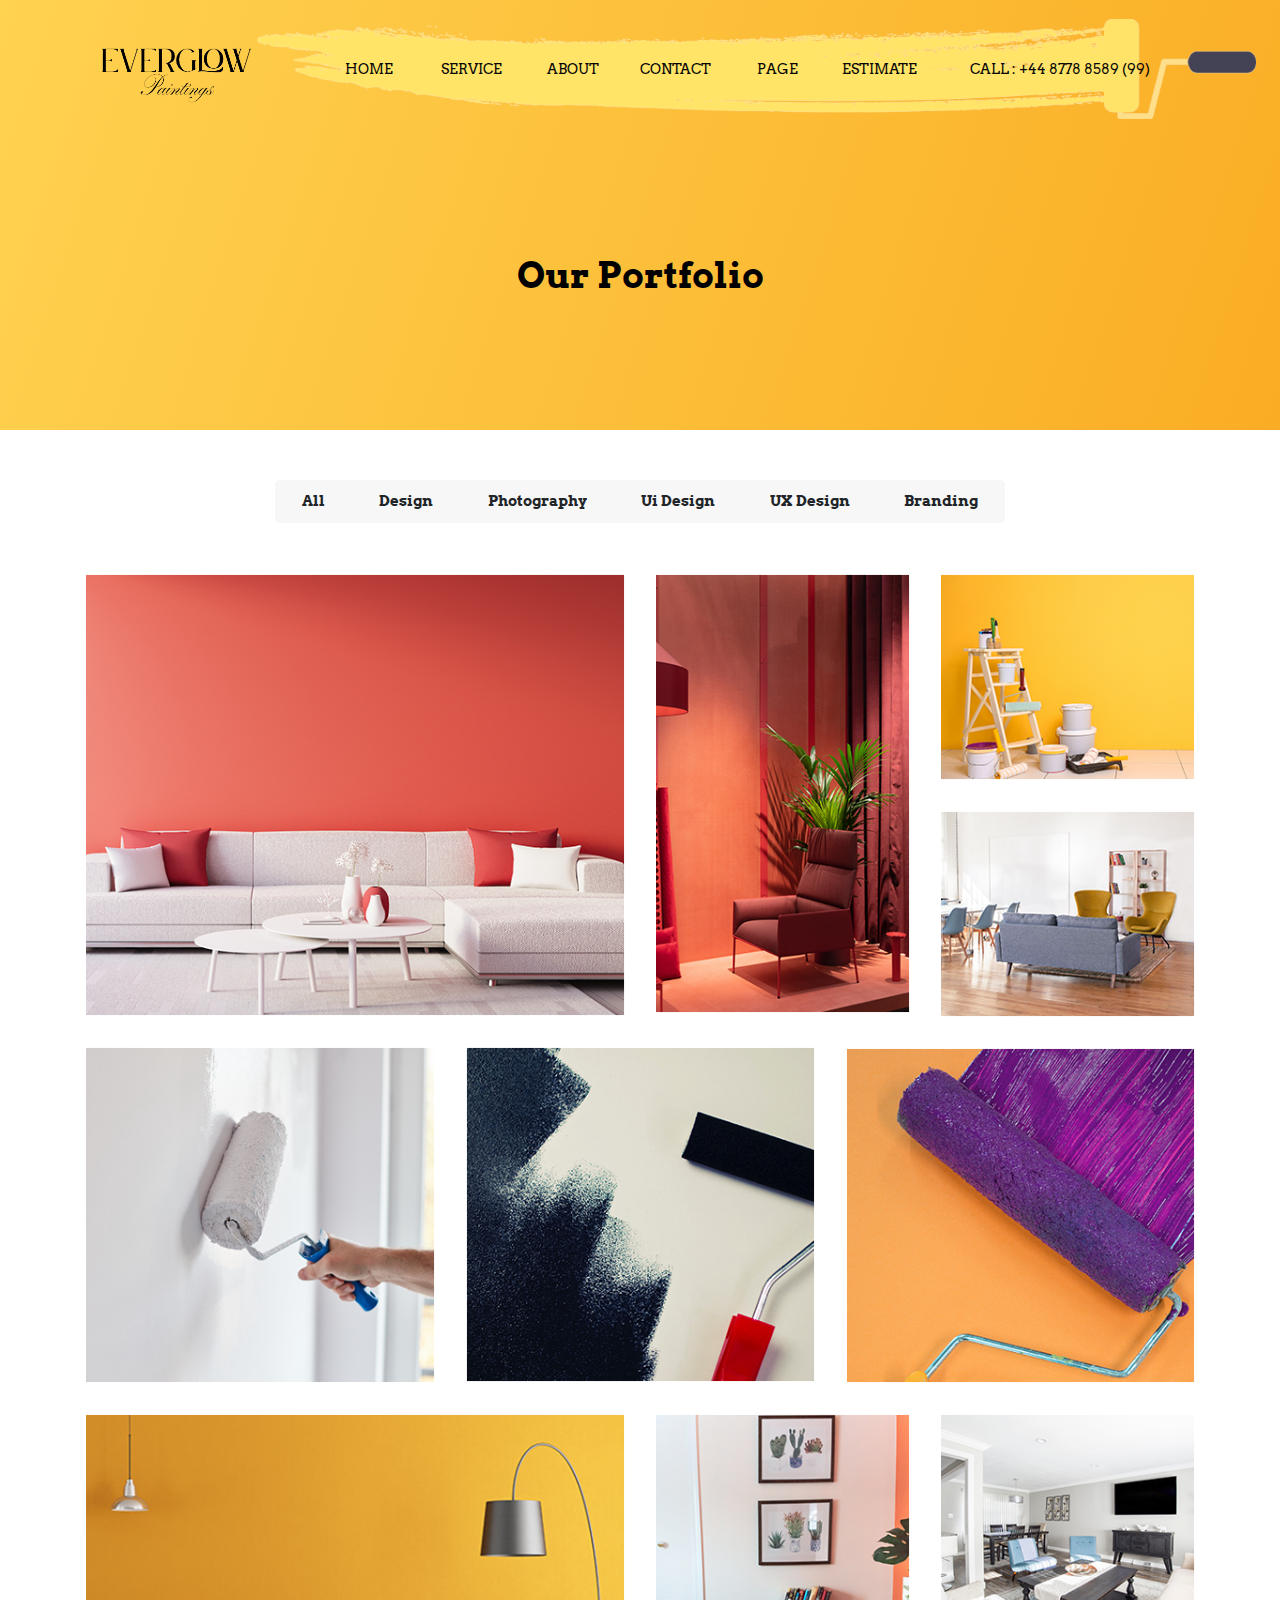
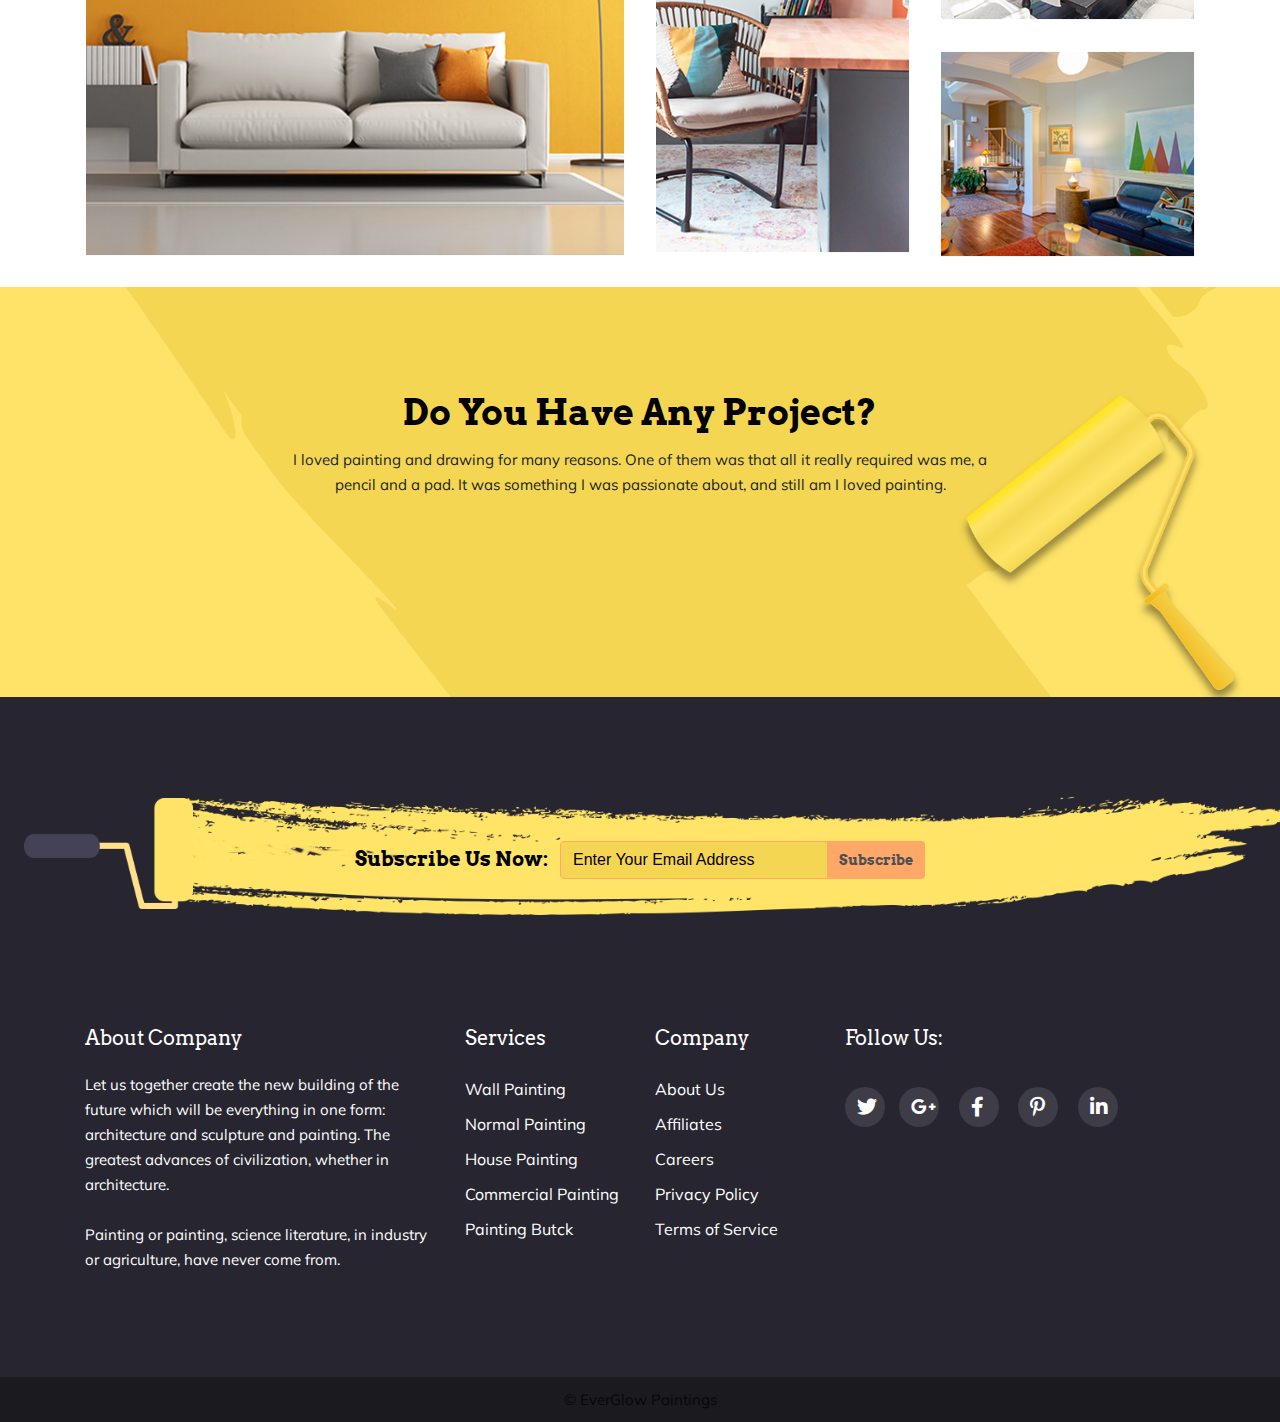
<file: portfolio-2.html>
<!DOCTYPE html>
<html lang="en">

<!-- portfolio-206:49-->

<head>

<meta charset="UTF-8">
<title>Portfolio-2 V2 | WePaint Creative Html5 Template For Painting Company.</title>
<meta name="description" content="">
<meta name="author" content="">
<meta name="keywords" content="">
<meta http-equiv="X-UA-Compatible" content="ie=edge">

<meta name="viewport" content="width=device-width, initial-scale=1.0">

<link href="https://fonts.googleapis.com/css?family=Arvo:400,400i,700,700i&amp;display=swap" rel="stylesheet">
<link href="https://fonts.googleapis.com/css?family=Muli&amp;display=swap" rel="stylesheet">

<link rel="shortcut icon" type="image/png" href="assets/images/favicon.png">


<link rel="stylesheet" href="assets/css/font-awosome.css">

<link rel="stylesheet" href="assets/font/flaticon.css">

<link rel="stylesheet" href="assets/css/animate.min.css">

<link rel="stylesheet" href="assets/css/jquery.fancybox.min.css">

<link rel="stylesheet" href="assets/css/jquery-ui.css">

<link rel="stylesheet" href="assets/css/bootstrap.min.css">

<link rel="stylesheet" href="assets/css/style.css">

<link rel="stylesheet" href="assets/css/responsive.css">
</head>
<body>

<div class="preloader">
<div class="p-wrapper">
<div class="spinner">
<i></i>
<i></i>
<i></i>
<i></i>
<i></i>
<i></i>
<i></i>
</div>
</div>
</div>


<header class="header-area">
<div class="container">
<div class="paint-nav">
<nav class="navbar navbar-expand-lg navbar-light bg-light">
<a class="navbar-brand" href="#"><img src="assets/images/5logo.png" alt=""></a>
<button class="navbar-toggler" type="button" data-toggle="collapse" data-target="#navbarNav" aria-controls="navbarNav" aria-expanded="false" aria-label="Toggle navigation">
<span class="navbar-toggler-icon"></span>
</button>
<div class="collapse navbar-collapse" id="navbarNav">
<ul class="navbar-nav hp-1-nav ml-auto mt-2">
<li class="nav-item  dropdown">
<a class="nav-link" id="dropdown1" data-toggle="dropdown">Home</a>
<ul class="dropdown-menu" aria-labelledby="dropdown1-1">
<li class="dropdown-item"><a href="index-2.html">Home 1</a></li>
<li class="dropdown-item"><a href="index-3.html">Home 2</a></li>
<li class="dropdown-item"><a href="index-4.html">Home 3</a></li>
</ul>
</li>
<li class="nav-item  dropdown">
<a class="nav-link" id="dropdown2" data-toggle="dropdown">Service</a>
<ul class="dropdown-menu" aria-labelledby="dropdown1-1">
<li class="dropdown-item"><a href="service.html">Service 1</a></li>
<li class="dropdown-item"><a href="service-2.html">Service 2</a></li>
<li class="dropdown-item"><a href="service-details.html">Service Details</a></li>
</ul>
</li>
<li class="nav-item  dropdown">
 <a class="nav-link" id="dropdown3" data-toggle="dropdown">About</a>
<ul class="dropdown-menu" aria-labelledby="dropdown1-1">
<li class="dropdown-item"><a href="about-us.html">About Us 1</a></li>
<li class="dropdown-item"><a href="about-us-2.html">About Us 2</a></li>
</ul>
</li>
<li class="nav-item  dropdown">
<a class="nav-link" id="dropdown4" data-toggle="dropdown">Contact</a>
<ul class="dropdown-menu" aria-labelledby="dropdown1-1">
<li class="dropdown-item"><a href="Contact-us.html">Contact Us 1</a></li>
<li class="dropdown-item"><a href="Contact-us-2.html">Contact Us 2</a></li>
</ul>
</li>
<li class="nav-item dropdown">
<a class="nav-link" id="dropdown5" data-toggle="dropdown">Page</a>
<ul class="dropdown-menu" aria-labelledby="dropdown1">
<li class="dropdown-item dropdown"><a id="dropdown1-1" data-toggle="dropdown">Portfolio</a>
<ul class="dropdown-menu" aria-labelledby="dropdown1-1">
<li class="dropdown-item"><a href="portfolio.html">Portfolio 1</a></li>
<li class="dropdown-item"><a href="portfolio-2.html">Portfolio 2</a></li>
<li class="dropdown-item"><a href="portfolio-details.html">Portfolio
Details</a></li>
</ul>
</li>
<li class="dropdown-item"><a href="our-team.html">Team</a></li>
<li class="dropdown-item"><a href="blog-main.html">Blog Main</a></li>
<li class="dropdown-item dropdown"><a>Blog Details</a>
<ul class="dropdown-menu" aria-labelledby="dropdown1-1">
<li class="dropdown-item"><a href="blog-details.html">Blog Details 1</a>
</li>
<li class="dropdown-item"><a href="blog-details-2.html">Blog Details 2</a>
</li>
<li class="dropdown-item"><a href="blog-details-3.html">Blog Details 3</a>
</li>
<li class="dropdown-item"><a href="blog-details-4.html">Blog Details 4</a>
</li>
</ul>
</li>
<li class="dropdown-item"><a href="blog-left-sidebar.html">Blog Left Sidebar</a>
</li>
<li class="dropdown-item"><a href="blog-right-sidebar.html">Blog Right Sidebar</a>
</li>
</ul>
</li>
<li class="nav-item">
<a class="nav-link mest" data-toggle="modal" data-target="#exampleModalCenter">Estimate</a>
</li>
<li class="nav-item">
<a class="nav-link last-child" href="tel:+4487788589(99)">Call : +44 8778 8589
(99)</a>
 </li>
</ul>
</div>
</nav>
</div>
</div>
</header>


<div class="modal animated fadeIn" id="exampleModalCenter" tabindex="-1" role="dialog" aria-hidden="true">
<div class="modal-dialog modal-dialog-centered" role="document">
<div class="modal-content e-m-contents">
<div class="modal-body">
<button type="button" class="close es-close" data-dismiss="modal" aria-label="Close">
<span aria-hidden="true">&times;</span>
</button>
<div class="card estimate-card es-card-2">
<span class="flaticon-paint esc-paint"></span>
<h2>Get An Estimate</h2>
<article class="card-body">
<form>
<span class="e-ctl"> 1. What are the wall dimensions?</span>
<div class="form-row pt-2">
<div class="col form-group">
<label>Height (m) </label>
<input type="text" class="form-control" placeholder="0.00" id="wd-height" required>
</div> 
<div class="col form-group">
<label>Width (m)</label>
<input type="text" class="form-control" placeholder="0.00" id="wd-width" required>
</div> 
</div> 
<span class="e-ctl">2. What are the dimensions of the windows/areas
that you don't want to cover in metres?</span>
<div class="form-row pt-2">
<div class="form-group col">
<label>Height (m)</label>
<input type="text" class="form-control" placeholder="0.00" id="wnd-height" value="00.00">
</div> 
<div class="form-group col">
<label>Width (m)</label>
<input type="text" class="form-control" placeholder="0.00" id="wnd-width" value="00.00">
</div> 
</div> 
<span class="e-ctl">3. What are the dimensions of the doors
that you don't want to cover in metres?</span>
<div class="form-row pt-2">
<div class="form-group col">
<label>Height (m)</label>
<input type="text" class="form-control" placeholder="0" id="doord-height" value="00.00">
</div> 
<div class="form-group col">
<label>Width (m)</label>
<input type="text" class="form-control" placeholder="0" id="doord-width" value="00.00">
</div> 
</div> 
<span class="e-ctl">4. How many coats of paint do you want?</span>
<div class="form-group p-2">
<label class="form-check form-check-inline">
 <input class="form-check-input" type="radio" name="coat-qty-check" value="1" checked>
<span class="form-check-label"> 1 coat</span>
</label>
<label class="form-check form-check-inline">
<input class="form-check-input" type="radio" name="coat-qty-check" value="2">
<span class="form-check-label"> 2 coat</span>
</label>
<label class="form-check form-check-inline">
<input class="form-check-input" type="radio" name="coat-qty-check" value="3">
<span class="form-check-label"> 3 coat</span>
</label>
</div> 
<div class="e-result">
<div class="e-tottle me-tottle">
<h3 id="litre-result">00.00</h3>
<span>litres of paint</span>
</div>
<div class="er-text">
<p>This is based on a coverage of
<span id="mitresquireperlitre">12</span>m² per litre of paint. Always
check the coverage on the side
of the tin before buying.</p>
</div>
</div>
<div class="form-group">
<button type="button" class="btn-block ebtn" id="estimate-btn">Get Estimate Now</button>
</div> 
<div class="form-group">
<button type="button" class="btn-block ebtn-r" id="estimate-reset-btn">Reset Estimate</button>
</div> 
</form>
</article> 
</div> 
</div>
</div>
</div>
</div>


<section class="service-area">
<div class="container">
<div class="row">
<h1 class="wow zoomIn" data-wow-delay=".5s">Our Portfolio</h1>
</div>
</div>
</section>


<section class="our-portfolio">
<div class="container">
<div class="row">
<div class="col-md-8 offset-md-2">
<div class="p-catagory">
<ul>
<li id='all-2'>All</li>
<li id='design-2'>Design</li>
<li id='photography-2'>Photography</li>
<li id='ui-design-2'>Ui Design</li>
<li id='ux-design-2'>UX Design</li>
<li id='branding-2'>Branding</li>
</ul>
</div>
</div>
</div>
<div class="row my-shuffle-container2">
<div class="col-md-6 single-portfolio2" data-groups='["design-2"]'>
<div class="aspect__inner2">
<a href="portfolio-details.html"><span class="flaticon-unlink larg-unlink"></span></a>
<img src="assets/images/portfolio/Portfolio10.png" alt="" />
</div>
</div>
<div class="col-md-3 single-portfolio2" data-groups='["branding-2"]'>
<div class="aspect__inner2">
<a href="portfolio-details.html"><span class="flaticon-unlink mid-unlink"></span></a>
<img src="assets/images/portfolio/Portfolio11.png" alt="" />
</div>
</div>
<div class="col-md-3 single-portfolio2" data-groups='["photography-2"]'>
<div class="aspect__inner2">
<a href="portfolio-details.html"><span class="flaticon-unlink xs-unlink"></span></a>
<img src="assets/images/portfolio/Portfolio12.png" alt="" />
</div>
</div>
<div class="col-md-3 single-portfolio2" data-groups='["design-2"]'>
<div class="aspect__inner2">
<a href="portfolio-details.html"><span class="flaticon-unlink xs-unlink"></span></a>
<img src="assets/images/portfolio/Portfolio13.png" alt="" />
</div>
</div>
<div class="col-md-4 single-portfolio2" data-groups='["photography-2"]'>
<div class="aspect__inner2">
<a href="portfolio-details.html"><span class="flaticon-unlink lm-unlink"></span></a>
<img src="assets/images/portfolio/Portfolio14.png" alt="" />
</div>
</div>
<div class="col-md-4 single-portfolio2" data-groups='["design-2"]'>
<div class="aspect__inner2">
<a href="portfolio-details.html"><span class="flaticon-unlink lm-unlink"></span></a>
<img src="assets/images/portfolio/Portfolio15.png" alt="" />
</div>
</div>
<div class="col-md-4 single-portfolio2" data-groups='["branding-2"]'>
<div class="aspect__inner2">
<a href="portfolio-details.html"><span class="flaticon-unlink lm-unlink"></span></a>
<img src="assets/images/portfolio/Portfolio16.png" alt="" />
</div>
</div>
<div class="col-md-6 single-portfolio2" data-groups='["ui-design-2"]'>
<div class="aspect__inner2">
<a href="portfolio-details.html"><span class="flaticon-unlink larg-unlink"></span></a>
<img src="assets/images/portfolio/Portfolio19.png" alt="" />
</div>
</div>
<div class="col-md-3 single-portfolio2" data-groups='["design-2"]'>
<div class="aspect__inner2">
<a href="portfolio-details.html"><span class="flaticon-unlink mid-unlink"></span></a>
<img src="assets/images/portfolio/Portfolio18.png" alt="" />
</div>
</div>
<div class="col-md-3 single-portfolio2" data-groups='["ux-design-2"]'>
<div class="aspect__inner2">
<a href="portfolio-details.html"><span class="flaticon-unlink xs-unlink"></span></a>
<img src="assets/images/portfolio/Portfolio17.png" alt="" />
</div>
</div>
<div class="col-md-3 single-portfolio2" data-groups='["ui-design-2"]'>
<div class="aspect__inner2">
<a href="portfolio-details.html"><span class="flaticon-unlink xs-unlink"></span></a>
<img src="assets/images/portfolio/Portfolio20.png" alt="" />
</div>
</div>
<div class="col-sm-1 col-xs-1 my-sizer-element2"></div>
</div>
</div>
</section>


<section class="project-ask">
<div class="container">
<div class="pro-ask-content">
 <h1 data-aos="slide-in-left">Do You Have Any Project?</h1>
<p>I loved painting and drawing for many reasons. One of them was that all it really required was me, a
pencil and a pad. It was something I was passionate about, and still am I loved painting.</p>
<div class="btn-contact wow zoomIn" data-wow-delay=".5s">
<span class="con-btn"><a href="Contact-us.html">Let's Talk</a></span>
</div>
</div>
</div>
</section>


<section class="footer-nav">
<div class="container">
<div class="row">
<div class="col-md-12">
<div class="subscribe-top">
<div class="sp-logo">
<img src="assets/images/logo.png" alt="">
</div>
<div class="sp-subscription-form">
<div class="sp-input">
<h4>Subscribe Us Now:</h4>
<div class="input-group">
<input type="text" class="form-control sp-in" placeholder="Enter Your Email Address" onfocus="this.placeholder=''" onblur="this.placeholder='Enter Your Email Address'" aria-label="Recipient's username" aria-describedby="basic-addon2">
<div class="input-group-append">
<span class="input-group-text" id="basic-addon2">Subscribe</span>
</div>
</div>
</div>
</div>
</div>
</div>
</div>
<div class="footer-content">
<div class="row">
<div class="col-md-4">
<div class="about-company">
<h4>About Company</h4>
<p>Let us together create the new building of the future
which will be everything in one form: architecture
and sculpture and painting. The greatest advances
of civilization, whether in architecture.</p>
<p>Painting or painting, science literature, in industry or
agriculture, have never come from.</p>
</div>
</div>
<div class="col-md-2">
<div class="about-company">
<h4>Services</h4>
<ul class="single-footer-widget">
<li><a href="#">Wall Painting</a></li>
<li><a href="#">Normal Painting</a> </li>
<li><a href="#">House Painting</a></li>
<li><a href="#">Commercial Painting</a></li>
<li><a href="#">Painting Butck</a></li>
</ul>
</div>
</div>
<div class="col-md-2">
<div class="about-company">
<h4>Company</h4>
<ul class="single-footer-widget">
<li><a href="#">About Us</a></li>
<li><a href="#">Affiliates</a></li>
<li><a href="#">Careers</a></li>
<li><a href="#">Privacy Policy</a></li>
<li><a href="#">Terms of Service</a></li>
</ul>
</div>
</div>
 <div class="col-md-4">
<div class="about-company">
<h4>Follow Us:</h4>
<div class="social-icon">
<ul class="sicon-frist">
<li><a href="#"><i class="fab fa-twitter sicon"></i></a></li>
<li><a href="#"><i class="fab fa-google-plus-g sicon"></i></a></li>
<li><a href="#"><i class="fab fa-facebook-f sicon"></i></a></li>
<li><a href="#"><i class="fab fa-pinterest-p sicon"></i></a></li>
<li><a href="#"><i class="fab fa-linkedin-in sicon"></i></a></li>
</ul>
</div>
</div>
</div>
</div>
</div>
</div>
</section>


<footer>
<p><a href="#" target="_blank">© EverGlow Paintings</a></p>
</footer>



<script src="assets/js/jquery-3.4.1.min.js"></script>

<script src="assets/js/wow.min.js"></script>

<script src="assets/js/countdown.js"></script>

<script src="assets/js/jquery.counterup.min.js"></script>

<script src="assets/js/shuffle.js"></script>

<script src="assets/js/waypoints.min.js"></script>

<script src="assets/js/jquery-ui.js"></script>

<script src="assets/js/jquery.fancybox.min.js"></script>

<script src="assets/js/bootstrap.min.js"></script>

<script src="assets/js/custom.js"></script>
</body>

<!-- portfolio-206:54-->
</html>
</file>
<file: assets/font/flaticon.css>
/*
  	Flaticon icon font: Flaticon
  	Creation date: 10/07/2019 03:36
  	*/

@font-face {
  font-family: "Flaticon";
  src: url("Flaticon.eot");
  src: url("Flaticond41d.eot?#iefix") format("embedded-opentype"),
       url("Flaticon.woff2") format("woff2"),
       url("Flaticon.woff") format("woff"),
       url("Flaticon.ttf") format("truetype"),
       url("Flaticon.svg#Flaticon") format("svg");
  font-weight: normal;
  font-style: normal;
}

@media screen and (-webkit-min-device-pixel-ratio:0) {
  @font-face {
    font-family: "Flaticon";
    src: url("Flaticon.svg#Flaticon") format("svg");
  }
}

[class^="flaticon-"]:before, [class*=" flaticon-"]:before,
[class^="flaticon-"]:after, [class*=" flaticon-"]:after {   
  font-family: Flaticon;
        font-size: 20px;
font-style: normal;
margin-left: 20px;
}

.flaticon-paint:before { content: "\f100"; }
.flaticon-pantone:before { content: "\f101"; }
.flaticon-paint-1:before { content: "\f102"; }
.flaticon-pantone-1:before { content: "\f103"; }
.flaticon-art:before { content: "\f104"; }
.flaticon-paint-roller:before { content: "\f105"; }
.flaticon-graphic-tool:before { content: "\f106"; }
.flaticon-paint-brushes:before { content: "\f107"; }
.flaticon-paint-brush:before { content: "\f108"; }
.flaticon-paint-2:before { content: "\f109"; }
.flaticon-art-1:before { content: "\f10a"; }
.flaticon-pantone-2:before { content: "\f10b"; }
.flaticon-paint-3:before { content: "\f10c"; }
.flaticon-repair:before { content: "\f10d"; }
.flaticon-left-arrow:before { content: "\f10e"; }
.flaticon-right-arrow:before { content: "\f10f"; }
.flaticon-envelope:before { content: "\f110"; }
.flaticon-placeholder:before { content: "\f111"; }
.flaticon-phone:before { content: "\f112"; }
.flaticon-focus:before { content: "\f113"; }
.flaticon-unlink:before { content: "\f114"; }
</file>
<file: assets/css/style.css>
/*-----------------------------------------------------------------------
Template Name:WePaint | Creative HTML5 Template For Painting Company Template 
URI: http://demo.voidcoders.com/htmldemo/wepaint 
Description: This is html5 template 
Author: Voidcoders
Author URI: https://themeforest.net/user/voidcoders/portfolio 
Version: 1.0 
-------------------------------- 
CSS INDEX ===================

 1. Theme default CSS 
 2. Home 
    2.1 Header 
    2.2 Hero 
    2.3 Service 
    2.4 Amout Us 
    2.5 Complete Project 
    2.6 Blog 
    2.7 Project-Ask 
    2.8 Footer-Nav 
    2.9 Footer 
 3. Home 
 4. Home 
 5. Blog Grid 
 6. Blog Full 
 7. Blog Read 
 8. 404 Error 
 -----------------------------------------------------------------------------------*/
/*----------------------------------------*/
/* 1. Theme default CSS 
/*----------------------------------------*/
/* Table Of Contents
========================= 
- Default Typography - Custom Typography 
========================= */
/* -------------------------- - Default Typography -------------------------- */
h1, h2, h3, h4, h5, h6 {
    margin: 0;
    font-family: 'Arvo', serif;
    font-weight: 700;
    color: #000;
    letter-spacing: 0px;
}
a{
    color: #060707;
}
h1 a, h2 a, h3 a, h4 a, h5 a, h6 a {
    font-weight: inherit;
    font-family: 'Arvo', serif;
}
h1 {
    font-size: 36px;
    line-height:50px;
    letter-spacing: 0px;
    margin-bottom: 0px;
}
h2 {
    font-size: 26px;
    line-height: 32px;
    margin-bottom: 0px;
}
h3 {
    font-size: 24px;
    line-height: 30px;
    margin-bottom: 0px;
}
h4 {
    font-size: 20px;
    line-height: 27px;
}
h5 {
    font-size: 16px;
    line-height: 24px;
}
h6 {
    font-size: 14px;
    line-height: 24px;
}
p {
    font-family: 'Muli', sans-serif;
    font-size: 15px;
    font-weight: normal;
    letter-spacing: 0;
    line-height: 25px;
    margin: 0;
}
/**------------Hamburger menu Menu------------*/

button.navbar-toggler.nav-icon span.navbar-toggler-icon {
    opacity: 0;
}
button.navbar-toggler.nav-icon{
    position: relative;
    transition: .5s ease;
}
button.navbar-toggler.nav-icon::before {
    position: absolute;
    z-index: 999;
    color: #090909;
    font-size: 30px;
    left: 17px;
    font-family: "Font Awesome 5 Free";
    font-weight: 900;
    content: "\f00d"
}

.navbar-toggler:not(:disabled):not(.disabled) {
    cursor: pointer;
    background: #ffe268;;
}

.navbar-light .navbar-toggler {
   border: none;
}

button:focus {
    outline: inherit;
  
}

/**-----------End-Hamburger Menu------------*/
/* Preloder */
* {
    -webkit-box-sizing: border-box;
    -moz-box-sizing: border-box;
    box-sizing: border-box;
}
.preloader {
    position: fixed;
    height: 100%;
    width: 100%;
    background-color: #fff;
    z-index: 99;
}
.wrapper {
    padding: 40px 0;
    left: 0;
    height: 142px;
    width: 142px;
    margin: auto;
    overflow: visible;
    position: fixed;
    top: 0;
    z-index: 999;
}
div.spinner {
    -moz-animation: rotate 10s infinite linear;
    -webkit-animation: rotate 10s infinite linear;
    animation: rotate 10s infinite linear;
    position: fixed;
    display: block;
    margin: auto;
    width: 100%;
    height: 100%;
}
div.spinner i {
    -moz-animation: rotate 3s infinite cubic-bezier(0.09, 0.6, 0.8, 0.03);
    -webkit-animation: rotate 3s infinite cubic-bezier(0.09, 0.6, 0.8, 0.03);
    animation: rotate 3s infinite cubic-bezier(0.09, 0.6, 0.8, 0.03);
    -moz-transform-origin: 50% 100% 0;
    -webkit-transform-origin: 50% 100% 0;
    transform-origin: 50% 100% 0;
    position: absolute;
    display: inline-block;
    top: 50%;
    left: 50%;
    border: solid 6px transparent;
    border-bottom: none;
}
div.spinner i:nth-child(1) {
    -moz-animation-timing-function: cubic-bezier(0.09, 0.3, 0.12, 0.03);
    -webkit-animation-timing-function: cubic-bezier(0.09, 0.3, 0.12, 0.03);
    animation-timing-function: cubic-bezier(0.09, 0.3, 0.12, 0.03);
    width: 44px;
    height: 22px;
    margin-top: -22px;
    margin-left: -22px;
    border-color: #2172b8;
    border-top-left-radius: 36px;
    border-top-right-radius: 36px;
}
div.spinner i:nth-child(2) {
    -moz-animation-timing-function: cubic-bezier(0.09, 0.6, 0.24, 0.03);
    -webkit-animation-timing-function: cubic-bezier(0.09, 0.6, 0.24, 0.03);
    animation-timing-function: cubic-bezier(0.09, 0.6, 0.24, 0.03);
    width: 58px;
    height: 29px;
    margin-top: -29px;
    margin-left: -29px;
    border-color: #18a39b;
    border-top-left-radius: 42px;
    border-top-right-radius: 42px;
}
div.spinner i:nth-child(3) {
    -moz-animation-timing-function: cubic-bezier(0.09, 0.9, 0.36, 0.03);
    -webkit-animation-timing-function: cubic-bezier(0.09, 0.9, 0.36, 0.03);
    animation-timing-function: cubic-bezier(0.09, 0.9, 0.36, 0.03);
    width: 72px;
    height: 36px;
    margin-top: -36px;
    margin-left: -36px;
    border-color: #82c545;
    border-top-left-radius: 48px;
    border-top-right-radius: 48px;
}
div.spinner i:nth-child(4) {
    -moz-animation-timing-function: cubic-bezier(0.09, 1.2, 0.48, 0.03);
    -webkit-animation-timing-function: cubic-bezier(0.09, 1.2, 0.48, 0.03);
    animation-timing-function: cubic-bezier(0.09, 1.2, 0.48, 0.03);
    width: 86px;
    height: 43px;
    margin-top: -43px;
    margin-left: -43px;
    border-color: #f8b739;
    border-top-left-radius: 54px;
    border-top-right-radius: 54px;
}
div.spinner i:nth-child(5) {
    -moz-animation-timing-function: cubic-bezier(0.09, 1.5, 0.6, 0.03);
    -webkit-animation-timing-function: cubic-bezier(0.09, 1.5, 0.6, 0.03);
    animation-timing-function: cubic-bezier(0.09, 1.5, 0.6, 0.03);
    width: 100px;
    height: 50px;
    margin-top: -50px;
    margin-left: -50px;
    border-color: #f06045;
    border-top-left-radius: 60px;
    border-top-right-radius: 60px;
}
div.spinner i:nth-child(6) {
    -moz-animation-timing-function: cubic-bezier(0.09, 1.8, 0.72, 0.03);
    -webkit-animation-timing-function: cubic-bezier(0.09, 1.8, 0.72, 0.03);
    animation-timing-function: cubic-bezier(0.09, 1.8, 0.72, 0.03);
    width: 114px;
    height: 57px;
    margin-top: -57px;
    margin-left: -57px;
    border-color: #ffa868;
    border-top-left-radius: 66px;
    border-top-right-radius: 66px;
}
div.spinner i:nth-child(7) {
    -moz-animation-timing-function: cubic-bezier(0.09, 2.1, 0.84, 0.03);
    -webkit-animation-timing-function: cubic-bezier(0.09, 2.1, 0.84, 0.03);
    animation-timing-function: cubic-bezier(0.09, 2.1, 0.84, 0.03);
    width: 128px;
    height: 64px;
    margin-top: -64px;
    margin-left: -64px;
    border-color: #ff852b;
    border-top-left-radius: 72px;
    border-top-right-radius: 72px;
}
@-moz-keyframes rotate {
    to {
        -moz-transform: rotate(360deg);
        transform: rotate(360deg);
   }
}
@-webkit-keyframes rotate {
    to {
        -webkit-transform: rotate(360deg);
        transform: rotate(360deg);
   }
}
@keyframes rotate {
    to {
        -moz-transform: rotate(360deg);
        -ms-transform: rotate(360deg);
        -webkit-transform: rotate(360deg);
        transform: rotate(360deg);
   }
}
/*End Preloder */
/* Animation CSS */
@-webkit-keyframes swing {
    15% {
        -webkit-transform: translateX(5px);
        transform: translateX(5px);
   }
    30% {
        -webkit-transform: translateX(-5px);
        transform: translateX(-5px);
   }
    50% {
        -webkit-transform: translateX(3px);
        transform: translateX(3px);
   }
    65% {
        -webkit-transform: translateX(-3px);
        transform: translateX(-3px);
   }
    80% {
        -webkit-transform: translateX(2px);
        transform: translateX(2px);
   }
    100% {
        -webkit-transform: translateX(0);
        transform: translateX(0);
   }
}
@keyframes swing {
    15% {
        -webkit-transform: translateX(5px);
        transform: translateX(5px);
   }
    30% {
        -webkit-transform: translateX(-5px);
        transform: translateX(-5px);
   }
    50% {
        -webkit-transform: translateX(3px);
        transform: translateX(3px);
   }
    65% {
        -webkit-transform: translateX(-3px);
        transform: translateX(-3px);
   }
    80% {
        -webkit-transform: translateX(2px);
        transform: translateX(2px);
   }
    100% {
        -webkit-transform: translateX(0);
        transform: translateX(0);
   }
}
/* End Animation CSS */
/* 2.1 Heder-area*/
.paint-nav .navbar-brand img{
    height: 110px;
}
.navbar-brand img {
    height: 60px; /* Already in your CSS, but reaffirmed */
    width: auto;
    display: block; /* Prevent extra spacing below image */
}

.paint-nav .navbar-light .navbar-nav li.nav-item {
    padding: 12px 0px 5px;
    height: 50px;
    cursor: pointer;
    position: relative;
    margin-top: 18px;
    min-width: 102px;
    text-align: center;
}
.paint-nav .navbar-light .navbar-nav .nav-link {
    padding: 10px 12px;
    cursor: pointer;
    text-align: center;
    display: inline-block;
    font-size: 14px;
    font-family: 'Arvo', serif;
    text-transform: uppercase;
    color: rgb(5, 5, 5);
}
.paint-nav .navbar-light .navbar-nav li.nav-item.dropdown>a {
    position: relative;
}
.paint-nav .navbar-light .navbar-nav li.nav-item.dropdown>a:after {
    position: absolute;
    content: '\f0d7';
    font-family: fontawesome;
    right: 0px;
    top: 10px;
    display: none;
}
.paint-nav .navbar-light .navbar-nav li.nav-item ul li.dropdown-item {
    position: relative;
}
.paint-nav .navbar-light .navbar-nav li.nav-item ul li.dropdown-item.dd-caret:after {
    position: absolute;
    content: '\f0da';
    font-family: fontawesome;
    right: 8px;
    top: 5px;
    color: #fff;
    display: none;
}
.paint-nav .navbar-light .navbar-nav .last-child {
    min-width: 180px;
    padding-left: 40px;
}
.paint-nav .navbar-light .navbar-nav .nav-link:hover{
    color: #000;
    text-decoration: underline;
    transition: .5s ease;
    font-weight: 600;
}
a.active-page {
    color: #e6ae48!important;
}
.paint-nav .bg-light {
    background-color: transparent!important;
}
header.header-area.nav-fixed{
    position: fixed;
    z-index: 99;
    top: 0;
    animation-duration: 0.8s;
    animation-name: fadeInDown;
    animation-timing-function: ease-in-out;
    box-shadow: 0 4px 12px -4px rgba(0, 0, 0, 0.75);
    background-image: none;
    background: #fec73c;
}
header.header-area {
    position: absolute;
    z-index: 2;
    top: 0;
    right: 0;
    left: 0;
}
.navbar-nav.hp-1-nav {
    background-image: url(../images/nav-bg-2.png);
    left: 172px;
    width: 90%;
    height: 100px;
    top: 11px;
    padding-left: 61px;
    background-size: contain;
    background-repeat: no-repeat;
    position: absolute;
}
ul.dropdown-menu {
    padding: 0;
    color: #fff;
    border-radius: inherit;
    background-color: #ffa868;
    border-bottom-right-radius: 16px;
}
ul.dropdown-menu .dropdown-item a{
    color: #fff;
}
ul.dropdown-menu .dropdown-item:last-child{
    border-bottom-right-radius: 16px;
}
ul.dropdown-menu .dropdown-item:hover {
    background-color: #ffe468;
    color: #000000;
}
ul.dropdown-menu .dropdown-item a:hover{
    color: #090000;
    text-decoration: none;
}
.card.estimate-card.es-card-2 {
    margin-top: -37px;
    margin: 0px auto;
    position: relative;
    z-index: 1;
    max-width: 505px;
}
.e-tottle.me-tottle {
    padding: 20px 15px;
}
.es-close {
    position: absolute;
    right: 6px;
    top: -5px;
    color: #fff;
    opacity: 1;
    z-index: 999;
    font-weight: 600;
}
.close:not(:disabled):not(.disabled):focus, .close:not(:disabled):not(.disabled):hover{
    color: #ffa868;
    opacity: 1;
}
.modal-content.e-m-contents {
    margin: 0px auto;
    margin-top: -13%;
    max-width: 510px;
}
/* End Header */
/* 2.2 Hero-area */
.hero-area{
    background-repeat: no-repeat;
    background-image: url(../images/hero1.png);
    width: 100%;
    background-size: cover;
    overflow: hidden;
    text-align: center;
    position: relative;
}
.hero-content {
    margin-bottom: 400px;
}
.hero-content h1{
    width: 60%;
    font-weight: 600;
    margin: 0px auto;
    padding-top: 280px;
}
.hero-content p{
    width: 45%;
    font-size: 17px;
    padding: 20px 0px;
    margin: 0px auto;
}
.hero-area-1 {
    background-repeat: no-repeat;
    background-image: url(../images/Homepage.png);
    width: 100%;
    background-position: 100% 100%;
    background-size: cover;
    overflow: hidden;
    position: relative;
}
.hero-content-1 {
    margin-bottom: 140px;
    position: relative;
    left: 10%;
}
.hero-content-1 h1{
    width: 79%;
    font-weight: 600;
    padding-top: 250px;
}
.hero-content-1 p{
    width: 70%;
    font-size: 20px;
    padding: 20px 0px;
}
.card.estimate-card {
    margin-top: 35%;
    color: #fff;
    padding: 15px;
    margin-bottom: 58px;
    font-size: 12px;
    z-index: 1;
    overflow: hidden;
    position: relative;
    font-family: 'Arvo', serif;
    background-color: #1d252d;
}
.estimate-card h2{
    padding: 20px 0px 5px;
    color: #fff;
    font-size: 24px;
    text-align: center;
}
.esc-paint::before{
    position: absolute;
    font-size: 700px;
    color: #252e36;
    top: -16%;
    left: -10%;
    z-index: -1;
}
span.e-ctl {
    font-size: 14px;
}
.estimate-card input.form-control {
    border-radius: inherit;
    background: #1d252d;
    border: 1px solid #3f464d;
    color: #ff6c00;
}
.estimate-card input.form-control:focus{
    outline-style:none;
    box-shadow:none;
    color: rgb(221, 215, 215);
    border-color:#cd862c;
}
.estimate-card input.form-control::placeholder{
    color: #737a80 !important;
}
.estimate-card label input[type=radio]{
    transform:scale(1.5);
    margin-left: 20px;
}
.estimate-card label:first-child input[type=radio] {
    margin-left: 0px;
}
.e-result {
    width: 100%;
    padding-bottom: 20px;
    position: relative;
    display: block;
}
.e-tottle h3 {
    color: #fff;
}
.e-tottle {
    width: 30%;
    padding: 30px 15px;
    text-align: center;
    border: 1px solid #555;
    float: left;
    border-right: none;
}
.er-text {
    width: 70%;
    padding: 12px;
    border: 1px solid #555;
    display: inline-block;
}
.er-text p{
    line-height: 21px;
    font-size: 14px;
    font-family: 'Arvo', serif;
}
button.btn-block.ebtn {
    padding: 15px 0px;
    border: none;
    font-weight: 600;
    font-size: 16px;
    font-family: 'Arvo', serif;
    background-color: #ffe468;
    cursor: pointer;
}
button.btn-block.ebtn-r {
    padding: 15px 0px;
    border: none;
    font-weight: 600;
    font-size: 16px;
    font-family: 'Arvo', serif;
    background-color: #ffa868;
    cursor: pointer;
}
.btn-contact{
    -webkit-mask: url(../images/li.svg) no-repeat;
    background-color: #ffe468;
    width: 200px;
    margin: 0px auto;
    transition: .5s ease;
    padding: 50px 0px;
    position: relative;
}
.btn-contact:hover a {
    color: #fff;
}
.btn-contact::after {
    content: '';
    height: 100%;
    padding: 50px 0px;
    position: absolute;
    width: 0;
    top: 0;
    left: 0;
    background-color: #ffa868;
    transition: .9s ease;
}
.btn-contact:hover:after{
    width: 100%;
}
.con-btn {
    position: absolute;
    font-family: 'Arvo', serif;
    line-height: 90px;
    font-size: 14px;
    left: 0;
    right: 20px;
    top: 0;
    z-index: 1;
    font-weight: 600;
}
.btn-learn{
    -webkit-mask: url(../images/li.svg) no-repeat;
    background-color: #ffe468;
    width: 200px;
    transition: .5s ease;
    padding: 50px 0px;
    overflow: hidden;
    left: -17px;
    position: relative;
}
.btn-learn::after {
    position: absolute;
    content: '';
    height: 100%;
    padding: 50px 0px;
    width: 0;
    top: 0;
    left: 0;
    background-size: cover;
    background-color: #ebebeb;
    transition: .9s ease;
}
.btn-learn:hover::after{
    width: 100%;
}
.btn-learn:hover a{
    color: #060707;
}
/* End Hero-area */
/* 2.3 Service*/
.service{
    background: #fff;
    padding-bottom: 100px;
}
.single-service:hover{
    webkit-box-shadow: 0px 0px 10px -1px rgba(0,0,0,0.75);
    -moz-box-shadow: 0px 0px 10px -1px rgba(0,0,0,0.75);
    box-shadow: 0px 0px 10px -1px rgba(92, 78, 78, 0.75);
}
.paints-service{
    margin-top: -200px;
}
.single-service{
    width: 100%;
    margin: 15px auto;
    position: relative;
    z-index: 1;
    padding: 32px 33px;
    height: auto;
    transition: .5s ease;
    overflow: hidden;
    background: #ffe468;
}
.ss-2{
    width: 100%;
    position: relative;
    z-index: 1;
    margin: 15px auto;
    overflow: hidden;
    padding: 32px 33px;
    height: auto;
    background: #ffa868;
}
.ficon-bg-1:before {
    font-size: 386px;
    position: absolute;
    z-index: -1;
    opacity: .1;
    top: -95px;
    left: -169px;
    overflow: hidden;
    display: inline-block;
    -webkit-transform: scaleX(-1);
    transform: scaleX(-1);
}
.ficon-bg-2:before {
    font-size: 386px;
    position: absolute;
    z-index: -1;
    opacity: .1;
    top: -95px;
    left: -132px;
    overflow: hidden;
    display: inline-block;
}
.ficon-bg-3:before {
    font-size: 386px;
    position: absolute;
    z-index: -1;
    opacity: .1;
    top: -88px;
    left: -138px;
    overflow: hidden;
    display: inline-block;
}
.ficon-bg-5:before {
    font-size: 386px;
    position: absolute;
    z-index: -1;
    opacity: .1;
    top: -95px;
    left: -155px;
    overflow: hidden;
    display: inline-block;
}
.ficon-bg-6:before {
    font-size: 444px;
    position: absolute;
    z-index: -1;
    opacity: .1;
    top: -137px;
    left: -218px;
    overflow: hidden;
    display: inline-block;
}
.icon-inner span::before{
    font-size: 70px;
    margin-left: 0px;
    overflow: hidden;
    display: inline;
    color: #000000;
}
.ss-content h3{
    padding: 10px 0px;
    font-weight: bolder;
}
.ss-content a{
    color: #0d0d0d;
    font-family: 'Muli', sans-serif;
    line-height: 45px;
    font-weight: 600;
}
.ss-content a:hover{
    text-decoration: underline;
}
/* End Service*/
/*2.4 About-us */
.about-us{
    background-image: url(../images/project/about.png);
    width: 100%;
    padding: 50px 50px;
    overflow: hidden;
    position: relative;
    background-size: cover;
    background-repeat: no-repeat;
}
.about{
    width: 100%;
    padding: 50px;
    overflow: hidden;
    position: relative;
    z-index: 1;
    background: #ffa868;
}
.au-tittle h2{
    width: 65%;
    font-weight: bold;
    padding-bottom: 15px;
}
.au-tittle p:first-child{
    font-family: 'Arvo', serif;
    font-size: 19px;
}
.about p{
    padding-bottom: 15px;
    font-size: 19px;
}
.ab-ficon{
    position: absolute;
}
.ficon-ab-1:before {
    font-size: 537px;
    position: absolute;
    z-index: -1;
    opacity: .1;
    top: -142px;
    left: -68px;
    overflow: hidden;
    display: inline-block;
}
/*End About-us*/
/* 2.5 Completed-project */
.completed-project{
    text-align: center;
    overflow: hidden;
}
.recent-top{
    padding: 50px 0px;
}
.prj-6-content a {
    font-family: 'Muli', sans-serif;
    text-decoration: underline;
    font-weight: 600;
}
.recent-project {
    padding-bottom: 50px;
}
.recent-top h3{
    padding: 12px 0px;
    font-size: 28px;
}
.recent-top p:first-child {
    font-family: 'Arvo', serif;
}
.recent-top p {
    width: 50%;
    margin: 0px auto;
    font-size: 17px;
}
.project-1 {
    position: relative;
    overflow: hidden;
    margin: 15px auto;
}
.project-1:hover .prj-1-content {
    opacity: 1;
    left: 20px;
}
.prj-1-content{
    background: #ffe468;
    text-align: left;
    z-index: 1;
    padding: 30px;
    overflow: hidden;
    position: absolute;
    top: 20px;
    left: -100%;
    height: calc(100% - 40px);
    width: calc(100% - 40px);
    opacity: 0;
    transition: .5s ease;
}
.project-1:hover .prj-four {
    opacity: 1;
    left: 0px;
}
.prj-four{
    background: #ffe468;
    text-align: left;
    z-index: 1;
    padding: 50px;
    overflow: hidden;
    position: absolute;
    top: 0px;
    left: -100%;
    height: 100%;
    width: 100%;
    opacity: 0;
    transition: .5s ease;
}
.project-1:hover .prj-four {
    opacity: 1;
    left: 0px;
}
.project-1:hover .prj-five {
    opacity: 1;
    left: 0px;
}
.prj-five{
    background: #ffe468;
    text-align: left;
    z-index: 1;
    padding: 40px;
    overflow: hidden;
    position: absolute;
    top: 0px;
    left: -100%;
    height: 100%;
    width: 100%;
    opacity: 0;
    transition: .5s ease;
}
.prj-two p{
    font-weight: bold;
    font-size: 22px !important;
    line-height: 22px;
    padding-bottom: 17px;
}
.prj-three p{
    font-weight: bold;
    font-size: 11px !important;
    line-height: 22px;
    padding-bottom: 17px;
}
.prj-1-content p{
    font-weight: bold;
    font-size: 15px;
    line-height: 22px;
    padding-bottom: 17px;
}
.prj-1-content h4 {
    font-weight: bold;
    padding-top: 58%;
    font-size: 30px;
    line-height: 38px;
    padding-bottom: 10px;
}
.prj-two h4 {
    font-weight: bold;
    padding-top: 33%;
    font-size: 40px;
    line-height: 50px;
    padding-bottom: 10px;
}
.prj-three h4 {
    font-size: 22px;
    padding-top: 40%;
    line-height: 25px;
}
.prj-four h4{
    font-weight: bold;
    padding-top: 20%;
    font-size: 35px;
    line-height: 50px;
    padding-bottom: 10px;
}
.prj-five h4 {
    font-weight: bold;
    padding-top: 40%;
    font-size: 28px;
    line-height: 35px;
    padding-bottom: 10px;
}
.prj-1-content a{
    font-family: 'Muli', sans-serif;
    text-decoration: underline;
    font-weight: 600;
}
.ficon-pj-1:before {
    font-size: 485px;
    position: absolute;
    z-index: -1;
    opacity: .1;
    top: -11px;
    left: -131px;
    display: inline-block;
    transform: rotate(41deg);
}
.ficon-pj-2::before{
    font-size: 646px;
    position: absolute;
    z-index: -1;
    opacity: .1;
    top: -98px;
    left: -131px;
    display: inline-block;
    transform: rotate(41deg);
}
.ficon-pj-3::before{
    font-size: 381px;
    position: absolute;
    z-index: -1;
    opacity: .1;
    top: -71px;
    left: -131px;
    display: inline-block;
    transform: rotate(41deg);
}
.ficon-pj-4::before{
    font-size: 456px;
    position: absolute;
    z-index: -1;
    opacity: .1;
    top: -53px;
    left: -161px;
    display: inline-block;
    transform: rotate(41deg);
}
.ficon-pj-5::before{
    font-size: 381px;
    position: absolute;
    z-index: -1;
    opacity: .1;
    top: 7px;
    left: -131px;
    display: inline-block;
    transform: rotate(41deg);
}
.p-icon {
    position: absolute;
}
.project-2 img{
    width: 100%;
}
/* End Completed-project*/
/* 2.6 Client Feedback*/
.client-feedback{
    background-image: url(../images/client-bg.png);
    background-size: cover;
    text-align: center;
    background-repeat: no-repeat;
    background-position: center;
    overflow: hidden;
    width: 100%;
}
.client-image img{
    height: 652px;
    padding-top: 50px;
    overflow: hidden;
}
.client-content {
    padding: 98px 0px;
}
.client-content h3 {
    font-weight: bold;
    padding: 10px 0px;
    text-align: left;
}
.client-content p {
    text-align: left;
    width: 48%;
}
.client-content p:first-child {
    font-family: 'Arvo', serif;
}
.client-content p:last-child {
    font-family: 'Muli', sans-serif;
}
#quote-carousel {
    margin-top: 50px;
    text-align: left;
}
#quote-carousel .carousel-control {
    background: none;
    color: #CACACA;
    font-size: 2.3em;
    text-shadow: none;
    margin-top: 30px;
}
#quote-carousel .carousel-indicators {
    position: relative;
    right: 50%;
    top: auto;
    bottom: 0px;
    margin-top: 15px;
}
#quote-carousel .carousel-indicators li {
    width: 40px;
    height: 40px;
    cursor: pointer;
    border: 1px solid #ccc;
    box-shadow: 0 0 5px rgba(0, 0, 0, 0.1);
    border-radius: 50%;
    opacity: 1;
    position: relative;
    overflow: hidden;
    margin-left: -8px;
    transition: all .4s ease-in;
    vertical-align:middle;
    display: inline-block;
}
#quote-carousel .carousel-indicators .active {
    width: 55px;
    height: 55px;
    opacity: 1;
    position: relative;
    z-index: 1;
    transition: all .2s;
}
.testimo-indicat{
    justify-content: left;
    padding-left: 0;
    margin-right: 15%;
    margin-left: 0%;
    list-style: none;
}
.btn-prev{
    font-size: 24px !important;
    border: 1px solid;
    padding: 0px 8px;
    color: #000000 !important;
}
.btn-next{
    font-size: 24px !important;
    border: 1px solid;
    margin-left: 13px;
    padding: 0px 8px;
    color: #000000 !important;
}
.testimo-slide p{
    font-size: 22px;
    font-weight: 600;
    padding-bottom: 22px;
    line-height: 34px;
    width: 75%;
}
#quote-carousel .carousel-indicators li img{
    position: absolute;
    top: 0;
    left: 0;
    right: 0;
}
/* End Client Feedback */
/* 2.7 Blog */
.blog-one {
    padding: 20px 20px;
    text-align: left;
    border: 1px solid #5555553d;
    margin: 15px auto;
    position: relative;
    z-index: 1;
    transition: .5s ease;
    overflow: hidden;
}
.blog-one:before {
    position: absolute;
    content: '';
    height: 0;
    width: 0;
    left: 0;
    top: 0;
    background: #ffa868;
    transition: .5s ease;
    z-index: -1;
}
.blog-one:hover:before{
    width: 100%;
    height: 100%;
}
.blog-one:hover .ficon-blg:before{
    font-size: 415px;
    opacity: .1;
}
.btn-learn-2:hover:after {
    width: 100%;
}
.btn-learn-2 a:hover{
    color: #000;
}
span.learn-li {
    position: absolute;
    list-style: none;
    line-height: 82px;
    top: 0;
    left: 33px;
    font-family: 'Arvo', serif;
    font-weight: 600;
    font-size: 14px;
    z-index: 1;
}
.btn-learn-2{
    -webkit-mask: url(../images/li.svg) no-repeat;
    background-color: #ffe468;
    width: 200px;
    transition: .5s ease;
    padding: 50px 0px;
    overflow: hidden;
    position: relative;
}
.btn-learn-2:after {
    position: absolute;
    content: '';
    height: 100%;
    padding: 50px 0px;
    width: 0;
    top: 0;
    left: 0;
    background-size: cover;
    background-color: #ebebeb;
    transition: .9s ease;
}
.learn-ab {
    position: absolute;
    font-family: 'Arvo', serif;
    line-height: 90px;
    font-size: 14px;
    left: 47px;
    right: 0;
    top: 0;
    z-index: 1;
    font-weight: 600;
}
.blog-two img{
    width: 109%;
    padding-top: 15px;
    height: 407px;
}
.blg-meta ul {
    list-style-type: none;
    padding: 0px;
}
.blg-meta ul li:first-child{
    font-family: 'Muli', sans-serif;
    border: none;
    font-size: 13px;
    font-weight: 600;
}
.blg-meta ul li {
    font-family: 'Muli', sans-serif;
    display: inline-block;
    font-size: 13px;
    padding: 0px 5px;
    font-weight: 600;
    color: #060707;
    line-height: 14px;
    border-left: 1px solid #171717;
}
.ficon-blg:before {
    font-size: 0;
    position: absolute;
    opacity: 0;
    top: -104px;
    z-index: -1;
    right: -35px;
    transition: .5s ease;
}
.blog-one h3{
    font-weight: bold;
    padding-bottom: 20px;
    font-size: 23px;
}
.blog {
    padding: 100px 0px;
    overflow: hidden;
}
/* End Blog */
/* 2.8 Project-ask */
.project-1 img {
    width: 100%;
}
.project-ask{
    background:url(../images/proj-ask.png);
    width: 100%;
    text-align: center;
    overflow: hidden;
    background-position: center;
    background-repeat: no-repeat;
    background-size: cover;
}
.pro-ask-content h1{
    font-weight: 600;
}
.pro-ask-content{
    padding: 100px 0px;
}
.pro-ask-content p {
    width: 66%;
    padding-top: 10px;
    margin: 0px auto;
}
.pro-ask-content-2 {
    padding: 40% 0%;
    text-align: left;
}
.project-ask-2 {
    background: url(../images/proj-ask.png);
    width: 100%;
    background-position: 100% 100%;
    background-repeat: no-repeat;
    background-size: cover;
    position: relative;
    margin-top: 150px;
}
.pro-ask-content-2 p {
    width: 80%;
    padding-top: 10px;
}
.card.estimate-card.e-card-2 {
    margin-top: -100px;
}
/* End Project-ask */
/* 2.9 footer-nav */
.subscribe-top {
    position: relative;
    width: 100%;
}
.sp-subscription-form {
    position: relative;
    max-width: 600px;
    padding: 35px 15px 45px;
    margin: 0 auto;
}
.subscribe-top:before {
    position: absolute;
    content: '';
    height: 100%;
    width: 100%;
    background-image: url(../images/nav-backg.png);
    background-size: 100% 100%;
    top: 0;
    left: 100px;
}
.sp-subscription-form .sp-input h4 {
    position: absolute;
    left: 0;
    top: 5px;
}
.sp-subscription-form .sp-input {
    position: relative;
    top: 9px;
    width: 100%;
}
.sp-subscription-form .sp-input .input-group {
    max-width: 365px;
    margin-right: 0;
    margin-left: auto;
    position: relative;
}
.sp-logo {
    position: absolute;
    top: 1px;
    left: -61px;
}
.sp-logo img {
    width: 77%;
}
section.footer-nav {
    color: #fff;
    overflow: hidden;
    padding: 100px 0px 80px 0px;
    background-color: #272630;
}
span#basic-addon2 {
    font-family: 'Arvo', serif;
    background-color: #ffa868;
    font-weight: 600;
    font-size: 14px;
    cursor: pointer;
    border: none;
}
.footer-content {
    padding-top: 110px;
}
ul.single-footer-widget {
    list-style: none;
    padding: 0px;
}
ul.single-footer-widget li {
    line-height: 35px;
}
.sicon{
    height: 40px;
    width: 40px;
    background-color: #3d3c47;
    color: #fff;
    margin-top: 10px;
    transition: .3s ease;
    margin-right: 5px;
    font-size: 20px;
    padding: 10px 12px;
    border-radius:50%;
}
ul.sicon-frist {
    padding: 0px;
}
ul.sicon-frist li {
    list-style: none;
    margin: 5px;
    display: inline-block;
}
ul.sicon-frist li:first-child{
    margin: 0px;
}
.sicon:hover{
    background: #ffe468;
    color: #0d0d0d;
}
.about-company a{
    color: #fff;
    font-family: 'Muli', sans-serif;
}
.about-company p{
    padding-bottom: 25px;
    color: #fff;
}
.about-company h4 {
    padding-bottom: 20px;
    color: #fff;
    font-weight: 500;
}
/* End footer-nav */
/* 2.10 Footer */
footer{
    text-align: center;
    color: #fff;
    background: #1b1a1e;
}
input.form-control.sp-in {
    background-color: #f4d652;
    border-color: #ffa868;
    outline-style: none;
    box-shadow: none;
}
input.form-control.sp-in::placeholder{
    color:#090000 !important;
}
footer p{
    color: #fff;
    padding: 10px 0px;
}
/* End Footer */
/*--------------------------------------------*/
/* 3. home-02 
/*---------------------------------------------*/
/* 3.1 header-two-area */
header.header2 {
    position: absolute;
    z-index: 1;
    top: 20px;
    right: 0;
    left: 0;
}
.header2-nav {
    padding: 1px 15px;
    background: #fec73c;
}
.header2-nav .navbar-brand{
    width: 80px;
    height: 91px;
    margin-left: -31px;
    background: #000;
}
.header2-nav .navbar-brand img {
    width: 100%;
    height: 100%;
    padding: 15px;

}
.header2-nav .navbar-light .navbar-nav .nav-link {
    padding: 35px 0px;
    min-width: 90px;
    text-align: center;
    font-size: 14px;
    font-family: 'Arvo', serif;
    text-transform: uppercase;
    color: rgb(5, 5, 5);
    cursor: pointer;
}
.header2-nav .bg-light {
    margin: -8px 0px;
    background-color: transparent!important;
}
.header2-nav .navbar-light .navbar-nav .nav-link:hover{
    background: #efd45b;
    font-weight: 600;
    text-decoration: underline;
}
.header2-nav .navbar-light .navbar-nav .last-child{
    min-width: 240px;
}
.dropdown-menu.td-menu {
    top: 88px;
}
.dropdown-menu .dropdown .dropdown-menu{
    top: -3px;
}
.hero2-content:hover{
    -webkit-box-shadow: 0px 0px 10px -1px rgba(0,0,0,0.75);
    -moz-box-shadow: 0px 0px 10px -1px rgba(0,0,0,0.75);
    box-shadow: 0px 0px 10px -1px rgba(92, 78, 78, 0.75);

}
.hero2-content {
    position: absolute;
    left: 0;
    background: #fecf48;
    top: 284px;
    text-align: center;
    padding: 20px 20px 70px 20px;
    margin: 0px auto;
    width: 47%;
    right: 0;
}
.hero2-content h1 {
    font-size: 28px;
    padding: 26px 0px;
    line-height: 36px;
}
.hero2-content p {
    padding: 0px 33px;
    font-size: 17px;
}
/* 3.2 Hero2 */
.hero2-color ul li{
    position: relative;
    height: 130px;
    list-style-type: none;
    display: inline-block;
    float: left;
    margin: 6px;
    width: calc(20% - 12px);
}
.hcl-list{
    margin-left: -6px;
    margin-right: -6px;
    margin-top: -6px;
    padding: 0px;
}
li.color-1 {
    background-color: #c3736e;
}
li.color-2 {
    background-color: #d48b5f;
}
li.color-3 {
    background-color: #ddb763;
}
li.color-4 {
    background-color: #b0bf74;
}
li.color-5 {
    background-color: #74bfb7;
}
li.color-6 {
    background-color: #789bc5;
}
li.color-7 {
    background-color: #83a6a7;
}
li.color-8 {
    background-color: #9e88aa;
}
li.color-9 {
    background-color: #c7b7a1;
}
li.color-10 {
    background-color: #74bf7d;
}
li.color-11 {
    background-color: #6d635a;
}
li.color-12 {
    background-color: #ebe9d7;
}
li.color-13 {
    background-color: #535353;
}
li.color-14 {
    background-color: #747dbf;
}
li.color-15 {
    background-color: #b974bf;
}
li.color-16 {
    background-color: #bf748e;
}
li.color-17 {
    background-color: #74bf9b;
}
li.color-18 {
    background-color: #dd6363;
}
li.color-19 {
    background-color: #bf8e74;
}
li.color-20 {
    background-color: #5a5a6d;
}
li.color-21 {
    background-color: #5a6d61;
}
li.color-22 {
    background-color: #dd63c7;
}
li.color-23 {
    background-color: #6391dd;
}
li.color-24 {
    background-color: #63dd6c;
}
li.color-25 {
    background-color: #ddc763;
}
li.color-26 {
    background-color: #7163dd;
}
li.color-27 {
    background-color: #63ddbf;
}
li.color-28 {
    background-color: #d5733d;
}
li.color-29 {
    background-color: #5d3dd5;
}
li.color-30 {
    background-color: #883dd5;
}
section.hero2-area {
    position: relative;
}
.hero2-color{
    position: relative;
    left: 0;
    top: 0px;
    overflow: hidden;
    right: 0;
    background-color: #090909;
}
/*End Hero2-area*/
/* 3.3 h2-About-us */
section.h2-about-us {
    padding: 100px 0px;
}
.h2-about p:first-child {
    padding-bottom: 15px;
    font-family: 'Arvo', serif;
    font-size: 19px;
}
.h2-about h2 {
    width: 53%;
    font-weight: bold;
    padding-bottom: 15px;
}
.h2-about p {
    width: 80%;
    padding-bottom: 15px;
    font-size: 18px;
}
.h2-au-images img:hover{
    animation: pulse 1s ease !important;
    -webkit-animation-iteration-count: 1;
    animation-iteration-count:1s;
}
.h2-au-images img {
    width: 100%;
    max-height: 530px;
    position: relative;
    -webkit-transition: -webkit-transform .5s ease-in-out;
    transition: transform .5s ease-in-out;
}
.aui-bg {
    position: absolute;
    height: 260px;
    top: -37px;
    z-index: -1;
    left: -10px;
    -webkit-transition: -webkit-transform .5s ease-in-out;
    transition: transform .5s ease-in-out;
    background-color: #ffe368;
    width: 320px;
}
.hcl-list li:hover{
    -webkit-animation: swing 1s ease !important;
    animation: pulse .5s ease !important;
    -webkit-animation-iteration-count: 1;
    opacity: .9;
    animation-iteration-count: 1;
   /* animation: swing 1s infinite !important;
    */
}
.h2-about {
    padding-top: 30px;
}
/* End h2-About-us*/
/*3.4 Our Service*/
.os-content h2 {
    font-size: 30px;
    text-align: center;
    padding: 10px 0px;
}
.os-content p:first-child {
    font-family: 'Arvo', serif;
    text-align: center;
}
.os-content p{
    width: 56%;
    text-align: center;
    padding: 10px 0px;
    font-size: 19px;
    margin: 0 auto;
}
.Exclusive-service {
    padding: 50px 0px;
}
/* End Our Service */
/* 3.5 Color */
.colo-content {
    padding-top: 30px;
}
.colo-content p:first-child {
    padding-bottom: 15px;
    font-family: 'Arvo', serif;
}
.colo-content p {
    width: 80%;
    padding-bottom: 15px;
    font-size: 18px;
}
.colo-content h2 {
    width: 80%;
    font-weight: bold;
    padding-bottom: 15px;
}
.color-image img {
    max-width: 105%;
}
/* End Color */
/* 3.6 Complete Project */
.project-1 a:hover{
    color: #000;
}
.project-1 a {
    text-decoration: underline;
    font-weight: 600;
}
/* End Complete Project */
/*3.7 Client Feedbacks */
.client-content-2 {
    text-align: center;
    padding: 80px 0px;
}
.client-content-2 h3 {
    padding: 12px 0px;
}
.client-content-2 p:first-child{
    font-family: 'Arvo', serif;
}
.client-content-2 p {
    font-size: 16px;
    width: 29%;
    margin: 0 auto;
}
.client-content-2 p:last-child{
    width: 65%;
    font-weight: bold;
    line-height: 32px;
    font-family: 'Muli', sans-serif;
    font-size: 21px;
}
.testimo-slide-2 #quote-carousel {
    margin-top: 60px;
    text-align: center;
}
.testimo-slide-2 #quote-carousel .carousel-indicators {
    position: relative;
    right: 50%;
    top: auto;
    bottom: 0px;
    margin-top: 15px;
}
.testimo-slide-2 .testimo-indicat{
    justify-content: center;
    padding-left: 0;
    margin-top: 6% !important;
    margin-right: 15%;
    margin-left: 15%;
    list-style: none;
}
/* End Client Feedback */
/* 3.8 Get Update */
section.updates {
    padding-top: 50px;
    text-align: center;
    padding-bottom: 100px;
}
/* End Get Update */
/*--------------------------------------------*/
/* 4. Service-01 
/*---------------------------------------------*/
/* 4.1 service-area */
.service-area{
    text-align: center;
    position: relative;
    overflow: hidden;
    top: 0;
    left: 0;
    right: 0;
    width: 100%;
    background-image: -moz-linear-gradient( -18deg, rgb(255,210,80) 0%, rgb(250,173,36) 100%);
    background-image: -webkit-linear-gradient( -18deg, rgb(255,210,80) 0%, rgb(250,173,36) 100%);
    background-image: -ms-linear-gradient( -18deg, rgb(255,210,80) 0%, rgb(250,173,36) 100%);
}
.service-area h1{
    padding: 250px 0px 130px 0px;
    text-align: center;
    margin: 0 auto;
}
.ser-2.service-area h1{
    padding: 220px 0px 200px 0px;
    text-align: center;
    margin: 0 auto;
}
.bl-1.service-area h1 {
    padding: 250px 0px 250px 0px;
    text-align: center;
    margin: 0 auto;
}
section.our-service {
    padding-top: 50px;
    padding-bottom: 20px;
}
/*End Service-area */
/* 4.2 Video */
.video{
    background-repeat: no-repeat;
    background-image: url(../images/project/about.png);
    width: 100%;
    height: 600px;
    background-size: cover;
    overflow: hidden;
    text-align: center;
    position: relative;
}
.play-icon {
    height: 70px;
    width: 70px;
    top: 265px;
    margin: 0 auto;
    position: relative;
    border-radius: 50%;
    border: 2px solid #f7ac21;
}
.play-icon a{
    position: absolute;
    color: #fffefb;
    width: 50px;
    margin: 8px -25px;
    font-size: 15px;
    padding: 13px 20px;
    border-radius: 50%;
    height: 50px;
    background-color: #f7ac21;
}
.video-overly{
    position: relative;
    width: 100%;
    height: 100%;
    z-index: 1;
}
.video-overly::before {
    position: absolute;
    content: '';
    height: 100%;
    width: 100%;
    left: 0;
    top: 0;
    z-index: -1;
    background-color: rgba(39, 38, 48, 0.451);
}
/* End Video */
/* 4.3 our service nav */
.ss-bg-2{
    background: #ffa868;
}
section.our-snav-item {
    padding-top: 80px;
    padding-bottom: 50px;
}
#headerPopup{
    width:100%;
    height: 350px;
    margin:0 auto;
}
#headerPopup iframe{
    width:100%;
    height:100%;
    clear:both;
    margin:0 auto;
}
.modal-dialog {
    padding-top: 10%;
    max-width: 750px;
}
.modal-header {
    border: none;
    padding: 0px;
    position: absolute;
    z-index: 1;
    right: 0;
    top: 0;
}
.modal-body {
    position: relative;
    padding: 0px;
}
.modal-content{
    background: transparent;
    border: none;
}
button#pause-button {
    background: #626262;
    border: none;
    height: 30px;
    width: 30px;
    padding: 4px 5px;
}
.v-close{
    font-size: 16px;
    color: #fafafa;
}
/* End our service nav */
/*--------------------------------------------*/
/* 5. Service-02 
/*---------------------------------------------*/
/* 5.1 s-2-single-service */
.s-2-single-service{
    position: relative;
    margin: 15px auto;
}
.s-2-single-service:hover .ss-2-content{
    -webkit-box-shadow: 0px 0px 10px -1px rgba(63, 61, 61, 0.75);
    -moz-box-shadow: 0px 0px 10px -1px rgba(63, 61, 61, 0.75);
    box-shadow: 0px 0px 10px -1px rgba(63, 61, 61, 0.75);
    transition: .5s ease;
}
.s-2-image img {
    width: 100%;
}
.ss-2-content{
    position: relative;
    padding: 30px;
    width: 90%;
    left: 5%;
    top: -30px;
    background: rgb(255, 228, 104);
}
.ss-2-content a {
    text-decoration: underline;
    font-weight: 600;
}
.ss-2-content a:hover {
    color: #000000;
    font-weight: 700;
}
.ss-2-content h3 {
    font-size: 21px;
    padding-bottom: 10px;
}
.ss-2-content p {
    font-size: 14px;
    line-height: 20px;
    padding-bottom: 10px;
}
/* End s-2-single-service */
/*--------------------------------------------*/
/* 6. Service-Details 
/*---------------------------------------------*/
/* 6.1 Wall painting */
.painting img {
    position: relative;
    width: 100%;
    top: -100px;
}
.paint-about {
    background: #ffe468;
    padding: 40px;
    width: 142%;
    position: relative;
    left: -150px;
    top: 20px;
}
.paint-about:hover {
    -webkit-box-shadow: 0px 0px 10px -1px rgba(63, 61, 61, 0.75);
    -moz-box-shadow: 0px 0px 10px -1px rgba(63, 61, 61, 0.75);
    box-shadow: 0px 0px 10px -1px rgba(63, 61, 61, 0.75);
    transition: .5s ease;
}
.paint-about p {
    padding-top: 20px;
}
/* End Wall Painting */
/* 6.2 W-p Text */
section.wall-p-content {
    padding-bottom: 120px;
}
.w-p-text p {
    font-size: 18px;
    text-align: center;
    font-weight: 600;
}
.w-p-text {
    background: #ffe468;
    padding: 30px;
}
/* End W-p Text */
/*6.3 Wall Painting Service */
section.well-painting-service {
    padding-bottom: 100px;
}
.wps-text {
    padding-right: 20px;
}
.p-serv-image img {
    width: 95%;
    position: relative;
}
.p-serv-image img:hover{
    animation: pulse 1s ease !important;
    -webkit-animation-iteration-count: 1;
    animation-iteration-count:1s;
}
.wps-text p {
    padding-bottom: 30px;
    font-size: 19px;
}
.wp-services:hover{
    -webkit-box-shadow: 0px 0px 10px -1px rgba(63, 61, 61, 0.75);
    -moz-box-shadow: 0px 0px 10px -1px rgba(63, 61, 61, 0.75);
    box-shadow: 0px 0px 10px -1px rgba(63, 61, 61, 0.75);
    transition: .5s ease;
}
.wp-services {
    width: 75%;
    padding: 40px;
    background: #ffe468;
}
.wp-services ul {
    padding: 0;
    padding-top: 15px;
}
.wp-services ul li {
    list-style-type: none;
    display: block;
    padding-top: 10px;
}
.wp-services a {
    font-weight: 600;
    font-family: 'Muli', sans-serif;
}
.wp-services a:hover {
    color: #000000;
}
.psi-bg {
    position: absolute;
    height: 200px;
    top: -4%;
    z-index: -1;
    right: 3%;
    -webkit-transition: -webkit-transform .5s ease-in-out;
    transition: transform .5s ease-in-out;
    background-color: #ffe368;
    width:250px;
}
/* End Wall Painting Service */
/*--------------------------------------------*/
/* 7. About Us 
/*---------------------------------------------*/
/* 7.1 About Team */
section.About-team {
    padding: 100px 0px;
}
.team-image {
    text-align: center;
}
.team-image img {
    position: relative;
    width: 90%;
}
.n-of-members {
    width: 50%;
    height: 50%;
    background-position: 100% 100%;
    background-repeat: no-repeat;
    position: absolute;
    background-size: contain;
    background-image: url(../images/team-members/all-team.png);
    bottom: -23px;
    right: 60px;
}
.t-members {
    position: absolute;
    right: 3%;
    text-align: center;
    top: 30%;
}
.all-mem {
    font-weight: 600;
    font-size: 48px;
    font-family: 'Arvo', serif;
}
.t-members p {
    font-size: 17px;
    width: 65%;
    font-weight: 600;
    font-family: 'Arvo', serif;
    margin: 0 auto;
}
/* 7.1 End About Team */
/* 7.2 Our-Experience */
.our-experience{
    padding: 100px 0px;
    background-image: url(../images/our-eperience.png);
    background-repeat: no-repeat;
    background-size: cover;
    width: 100%;
    background-position: center;
}
.o-e-content p:first-child {
    padding-bottom: 7px;
    font-size: 18px;
    font-family: 'Arvo', serif;
}
.o-e-content h1 {
    width: 80%;
    padding-bottom: 20px;
}
.o-e-content p {
    width: 80%;
    font-size: 16px;
}
.expart-icon{
    height: 70px;
    width: 20%;
    float: left;
    background-color: #ffe468;
}
.expart {
    padding-top: 20px;
    margin: 15px auto;
}
.expart-content {
    padding-left: 20px;
    width: 75%;
    display: inline-block;
}
.expart-content p {
    line-height: 20px;
}
.expart-content h4 {
    padding: 15px 0px;
}
.ex-1::before {
    font-size: 40px;
    position: absolute;
    overflow: hidden;
    left: 10px;
    top: 40px;
    display: inline;
    color: #000000;
}
/* End Our-Experience */
/*7.3 Care-about */
section.care-about {
    padding: 100px 0px;
    overflow: hidden;
}
.c-a-image{
    position: relative;
    z-index: 1;
}
.c-a-image img {
    width: 115%;
    position: relative;
    left: -22%;
}
.c-a-image::before{
    content: '';
    width: 130px;
    height: 140px;
    z-index: -1;
    right: 3%;
    bottom: -3%;
    position: absolute;
    background: #ffe468;
}
.c-a-image::after{
    content: '';
    width: 100px;
    height: 110px;
    z-index: 9;
    left: -18%;
    top: 3%;
    position: absolute;
    background: #ffe468;
}
.c-a-content {
    padding: 50px 0px 10px;
}
.c-a-content p:first-child {
    padding-bottom: 15px;
    font-size: 17px;
    font-family: 'Arvo', serif;
}
.c-a-content h2 {
    width: 80%;
    font-weight: bold;
    padding-bottom: 15px;
}
.c-a-content p {
    padding-bottom: 15px;
    font-size: 18px;
}
.cap-1{
    padding: 0px;
    display: inline-block;
    position: relative;
    width: 32%;
}
.cap-1::after{
    position: absolute;
    content: '';
    width: 16px;
    right: -5%;
    top: 58px;
    z-index: -1;
    height: 20px;
    background-color: #ffe468;
}
.cap-2::after{
    position: absolute;
    content: '';
    width: 16px;
    right: 18%;
    top: 59px;
    z-index: -1;
    height: 20px;
    background-color: #ffe468;
}
.cap-3::after{
    position: absolute;
    content: '';
    width: 20px;
    top: 80px;
    right: 26%;
    z-index: -1;
    height: 20px;
    background-color: #ffe468;
}
.cap-1::before{
    position: absolute;
    content: '';
    width: 56%;
    z-index: -1;
    height: 100px;
    background-color: #ffe468;
}
.cap-2 {
    left: 20px;
}
.cap-3 {
    left: 20px;
}
span.cap-m {
    font-size: 42px;
    margin-left: 8px;
    line-height: 45px;
    font-family: 'Arvo', serif;
}
.cap-1 P {
    font-size: 14px;
    position: absolute;
    left: 15%;
    font-weight: 600;
    margin-right: -25px;
    font-family: 'Arvo', serif;
}
.cap-text {
    min-width: 100%;
    position: relative;
    top: 10px;
    left: 10px;
}
section.wepaint-thecolor {
    overflow: hidden;
}
/*End Care about*/
/* 7.4 Our Team */
section.our-team {
    padding: 0px 0px 100px;
    overflow: hidden;
}
.ot-2 {
    padding: 50px 0px 0px !important;
}
.st-member {
    margin: 15px auto;
    position: relative;
    top: 30px;
    width: 100%;
    height: 400px;
    overflow: hidden;
    margin-bottom: 51px;
    border-bottom-right-radius: 33%;
    border-top-left-radius: 33%;
}
.st-member img {
    width: 100%;
    height: 100%;
    border-bottom-right-radius: 33%;
    border-top-left-radius: 33%;
}
.st-member:hover::before{
    height: 100%;
    top: 0;
}
.st-member:hover .st-s-icon{
    opacity: 1;
}
.st-member::before{
    position: absolute;
    content: '';
    width:100%;
    height: 0%;
    transition: .5s ease;
    z-index: 1;
    left:0;
    top: 50%;
    right: 0;
    border-bottom-right-radius: 33%;
    border-top-left-radius: 33%;
    background: rgba(0, 0, 0, 0.4);
}
.st-member p {
    font-family: 'Muli', sans-serif;
    font-weight: 600;
}
.st-s-icon ul li {
    display: inline-block;
    list-style: none;
}
.st-s-icon {
    position: absolute;
    top: 43%;
    z-index: 1;
    opacity: 0;
    transition: .5s ease-in;
    transition: .2s ease-out;
    left: 14%;
}
/* End Our Team */
/*--------------------------------------------*/
/* 8. About-us-01 
/*---------------------------------------------*/
/* 8.1 Care About*/
.care2-image img {
    width: 100%;
    position: relative;
    z-index: -1;
}
.allcounterup {
    width: 140%;
    left: -40%;
    z-index: -1;
    top: 75px;
    overflow: hidden;
    padding: 40px 31px;
    position: relative;
    background-color: #ffd250;
    height: 220px;
}
.acap-1 {
    display: inline-block;
    position: relative;
    width: 32%;
    left: 4%;
}
.acap-1::before {
    position: absolute;
    content: '';
    padding: 50px 46px;
    z-index: -1;
    background-color: #ffe468;
}
.acap-1::after {
    position: absolute;
    content: '';
    right: 21%;
    top: 58px;
    z-index: -1;
    padding: 12px 10px;
    background-color: #ffe468;
}
.acap-2::after {
    position: absolute;
    content: '';
    right: 38%;
    top: 58px;
    z-index: -1;
    padding: 12px 10px;
    background-color: #ffe468;
}
.acap-3::after {
    position: absolute;
    content: '';
    right: 47%;
    top: 76px;
    bottom: 19px;
    z-index: -1;
    padding: 12px 10px;
    background-color: #ffe468;
}
.acap-1 p {
    font-weight: 600;
    padding-left: 11%;
}
.ot-member{
    border-radius: 50%;
    height: 350px;
}
.ot-member:hover::before{
    height: 100%;
    width: 100%;
    left: 0;
    top: 0;
}
.ot-member::before{
    position: absolute;
    content: '';
    width:0%;
    height: 0%;
    transition: .5s ease;
    z-index: 1;
    left:50%;
    top: 50%;
    border-radius: 50%;
    right: 0;
    background: rgba(0, 0, 0, 0.4);
}
/* End Care About*/
/*--------------------------------------------*/
/* 9.Portfolio 
/*---------------------------------------------*/
/* 9.1 p-catagory */
.p-catagory {
    margin: 50px 0px;
    background: #f7f7f7;
    border-radius: 5px;
    text-align: center;
}
.p-catagory ul {
    padding: 0;
}
.p-catagory ul li {
    list-style-type: none;
    display: inline-block;
    padding: 10px 25px;
    font-family: 'Arvo', serif;
    font-weight: 600;
    cursor: pointer;
    font-size: 15px;
}
.p-catagory ul li:hover{
    background: #fcba33;
}
.p-catagory ul li:first-child:hover{
    border-top-left-radius: 5px;
    border-bottom-left-radius: 5px;
}
.p-catagory ul li:last-child:hover{
    border-top-right-radius: 5px;
    border-bottom-right-radius: 5px;
}
.single-portfolio img {
    width: 100%;
}
.single-portfolio{
    position: relative;
    overflow: hidden;
    margin: 0px auto 30px;
    z-index: 1;
}
.single-portfolio2 img {
    width: 100%;
}
.single-portfolio2{
    position: relative;
    overflow: hidden;
    margin: 0px auto 30px;
    z-index: 1;
}
.single-portfolio:hover .flaticon-focus::before{
    opacity: 1;
}
.single-portfolio:hover .aspect__inner::before{
    left: 20px;
}
.single-portfolio2:hover .flaticon-unlink::before{
    opacity: 1;
}
.single-portfolio2:hover .aspect__inner2::before{
    left: 20px;
}
.aspect__inner{
    position: relative;
    overflow: hidden;
}
.aspect__inner2{
    position: relative;
    overflow: hidden;
}
.aspect__inner2::before{
    position: absolute;
    content: "";
    left: -100%;
    top: 20px;
    overflow: hidden;
    z-index: 1;
    transition:.5s ease;
    width: calc(100% - 40px);
    height: calc(100% - 40px);
    background-color: rgba(0, 0, 0, 0.751);
}
.aspect__inner::before{
    position: absolute;
    content: "";
    left: -100%;
    top: 20px;
    overflow: hidden;
    z-index: 1;
    transition:.5s ease;
    width: calc(100% - 40px);
    height: calc(100% - 40px);
    background-color: rgba(0, 0, 0, 0.751);
}
.flaticon-focus::before{
    position: absolute;
    margin: 30% 42%;
    color: #fff;
    opacity: 0;
    z-index: 2;
    transition: .5s ease-in;
    font-size: 60px;
}
.flaticon-unlink::before{
    position: absolute;
    margin: 35% 46%;
    color: #fff;
    opacity: 0;
    z-index: 2;
    transition: .5s ease-in;
    font-size: 40px;
}
.larg-unlink::before {
    margin: 33% 44%;
}
.long-focus::before {
    margin: 76% 42%;
}
.mid-unlink::before{
    margin: 74% 42%;
}
.xs-unlink::before{
    margin: 29% 42%;
}
.lm-unlink::before{
    margin: 39% 44%;
}
/* End p-catagory */
/*--------------------------------------------*/
/* 11.Portfolio Details 
/*---------------------------------------------*/
/* 11.1 portfolio-details */
.portfolio-details img {
    width: 100%;
    margin: 15px auto;
}
.pd-content {
    position: relative;
    border-bottom: 1px solid #e4e4e9;
    padding: 20px 0px;
}
.pd-content h3 {
    font-size: 23px;
}
.pd-content p {
    padding-top: 20px;
}
.page-change{
    position: relative;
    width: 100%;
    display: inline-block;
    margin: 30px 0px 100px;
}
.pre-icon{
    height: 55px;
    width: 55px;
    left: 0;
    position: absolute;
    background-color: #6d6d7e;
}
.pre-meta {
    position: absolute;
    left: 70px;
    color: #555;
}
.flaticon-left-arrow:before {
    content: "\f10e";
    color: #fff;
    position: absolute;
    font-size: 28px;
    left: -7px;
    top: 8px;
}
.pre-portfolio {
    position: absolute;
    width: calc(50% - 3px);
    left: 0;
}
.next-portfolio{
    position: absolute;
    width: calc(50% - 3px);
    right: 0;
}
.next-icon{
    height: 55px;
    display: inline-block;
    position: absolute;
    width: 55px;
    right: 0;
    background-color: #6d6d7e;
}
.next-meta {
    position: absolute;
    right: 70px;
    color: #555;
    text-align: right;
}
.flaticon-right-arrow:before {
    content: "\f10f";
    color: #fff;
    position: absolute;
    font-size: 28px;
    top: 8px;
    right: 13px;
}
.pdp-meta {
    position: relative;
    background-color: #ffe368;
    padding: 25px 20px;
    margin: 15px auto;
    top: 15px;
}
ul.pdp-m-list {
    position: relative;
    padding: 0;
    list-style-type: none;
    margin: 0px auto;
}
ul.pdp-m-list li {
    font-family: 'Arvo', serif;
    font-size: 17px;
    letter-spacing: 0px;
    line-height: 20px;
    text-align: center;
    margin: 10px auto;
    font-weight: 600;
}
.pdp-m-review {
    padding: 30px 0px;
    text-align: center;
    background-color: #f4d85e;
    position: relative;
    top: -17px;
}
.page-change h4 {
    font-family: 'Muli', sans-serif;
    color: #6d6d7e;
}
/*--------------------------------------------*/
/* 12.Contact Us 
/*---------------------------------------------*/
/*12.1 Single-contact */
.cf-msg {
    padding: 10px;
    text-align: center;
    margin-bottom: 30px;
}
.cf-msg p {
    margin-bottom: 0;
    font-size: 16px;
    font-weight: 400;
    line-height: 24px;
    letter-spacing: 0;
    color: #000;
    text-transform: capitalize;
}
.cf-msg .alert.alert-success {
}
section.contact-us {
    position: relative;
    padding: 100px 0px;
}
.single-contact{
    background-color: #ffe368;
    position: relative;
    height: auto;
    padding: 50px 0px;
    width: 100%;
    overflow: hidden;
    margin: 20px auto;
    z-index: 1;
    text-align: center;
}
.bg-envelope::before{
    position: absolute;
    z-index: -1;
    top: -4px;
    left: -67px;
    opacity: .1;
    transform: rotate(142deg);
    font-size: 214px;
}
.sc-icon-inner span.flaticon-envelope::before{
    font-size: 57px;
    margin: 0 auto;
}
.sc-icon-inner span.flaticon-phone::before{
    font-size: 57px;
    margin: 0 auto;
}
.bg-phone::before{
    position: absolute;
    z-index: -1;
    top: -37px;
    left: -54px;
    opacity: .1;
    font-size: 250px;
}
.sc-icon-inner span.flaticon-placeholder::before{
    font-size: 57px;
    margin: 0 auto;
}
.bg-placeholder::before{
    position: absolute;
    z-index: -1;
    top: -76px;
    left: -98px;
    opacity: .1;
    font-size: 347px;
}
.single-contact p {
    font-weight: 600;
    font-size: 17px;
}
.message {
    text-align: center;
}
.message-box {
    padding: 25px 25px;
    background-color: #f6f6f6;
}
.message h1 {
    font-size: 34px;
    padding: 50px 0px;
}
.message-box .form-group {
    margin: 15px 0px;
}
.message-box input.form-control {
    padding: 23px 15px;
    border-radius: inherit;
}
.message-box textarea.form-control{
    border-radius: inherit;
}
.message-box input.form-control:focus {
    box-shadow: none;
    outline-style: none;
    border-color: #fec73c;
}
.message-box textarea.form-control:focus {
    box-shadow: none;
    outline-style: none;
    border-color: #fec73c;
}
.message-box button.btn.btn-dark {
    padding: 10px 33px;
    font-family: 'Arvo', serif;
    font-weight: 600;
}
.meb-2 {
    background-color: transparent;
    border: 1px solid #efefef;
    margin: 20px auto;
    border-radius: 6px;
}
.meb-2.form-group {
    margin: 10px 0px;
}
.meb-2 input.form-control {
    padding: 23px 15px;
    background-color: #f6f6f6;
}
.meb-2 textarea.form-control {
    background-color: #f6f6f6;
    border-radius: inherit;
}
.scp-2{
    margin-bottom: 38px;
}
/* End Single Contact */
/* 12.2 Google Map*/
#googleMap {
    position: relative;
    border-radius: 6px;
    width: 100%;
    height: 300px;
}
/* End Google Map*/
/*--------------------------------------------*/
/* 13.404 Erroe page 
/*---------------------------------------------*/
/*13.1 Error Backgound*/
.error-background{
    position: relative;
    background-image: url(../images/404-background.png);
    background-size: cover;
    width: 100%;
    background-repeat: no-repeat;
    background-position: 100% 100%;
}
.error{
    background-color: #ffa768;
}
.page-404{
    text-align: center;
    padding: 100px 0px 280px;
    position: relative;
}
.error-background img {
    width: 57%;
}
.btn-404:hover .error-btn::after{
    width: 200px;
}
.btn-404{
    background-color: #ffa868;
    margin-bottom: -42px;
}
.error-btn::after{
    content: '';
    height: 100%;
    padding: 50px 0px;
    position: absolute;
    width: 0;
    top: 0;
    left: 0;
    z-index: -1;
    background-color: #fa8029;
    transition: .9s ease;
}
/*--------------------------------------------*/
/* 14.Coming Soon 
/*---------------------------------------------*/
/*14.1 Coming Soon */
.coming-soon{
    background-image: url(../images/Coming.html\ Soon.png);
    position: relative;
    width: 100%;
    text-align: center;
    background-size: cover;
    overflow: hidden;
    background-repeat: no-repeat;
}
section.coming-soon h1 {
    padding: 34px 0px;
}
.cs-sicon h4 {
    float: left;
    position: relative;
    top: 22px;
    right: 20px;
}
footer.cs-footer {
    background-color: transparent;
    color: #000000;
    padding: 0px 0px 300px;
}
footer.cs-footer p{
    color: #000000;
    margin: -20px;
}
.cs-sicon {
    padding: 45px 0px;
    display: inline-block;
}
ul.sicon-frist {
    display: inline-block;
}
.csicon:hover{
    background-color: #ffa868;
}
.csicon{
    color: #bac4d4;
    font-size: 18px;
}
/*--------------------------------------------*/
/* 17.Blog-right-sidebar 
/*---------------------------------------------*/
.blog-sidebar {
    position: relative;
    width: 90%;
    left: 10%;
    top: 15px;
}
.search-box {
    position: relative;
    width: 100%;
}
.search-box input {
    border: 1px solid #e1e0e2;
    height: 45px;
    width: 100%;
    padding: 0px 10px;
}
.search-box input:focus{
    outline-style: inherit;
    box-shadow: none;
    border-color: #fec73c;
}
.sidebar-widget {
    position: relative;
    margin: 20px auto;
    padding: 15px;
    background-color: #f4f4f4;
}
.sidebar-widget .sidebar-box-title {
    font-size: 18px;
    padding: 8px 10px;
    text-align: center;
}
ul.category-list {
    padding: 0;
    list-style-type: none;
}
ul.category-list li:first-child {
    margin-top: 0px;
}
ul.category-list li:last-child{
    border: none;
}
ul.category-list li {
    position: relative;
    display: block;
    padding: 10px 0px;
    font-family: 'Arvo', serif;
    border-bottom: 1px solid rgb(226, 214, 214);
}
ul.category-list li a {
    display: block;
    font-size: 16px;
    line-height: 17px;
    color: #404040;
}
ul.category-list li .cl-count {
    position: absolute;
    right: 0;
    top: 0;
    text-align: center;
}
.pcw-text a:hover{
    font-weight: 700;
    color: #000000;
}
.pcw-text {
    padding: 10px 0px;
    border-bottom: 1px solid rgb(226, 214, 214);
}
.pcw-text:last-child{
    border: none;
}
ul.sidebar-tag-list li {
    display: inline-block;
    margin-right: 4px;
    margin-bottom: 10px;
    font-size: 14px;
}
ul.sidebar-tag-list li a:hover{
    background-color: rgb(254, 199, 60);
    color: #fff;
}
ul.sidebar-tag-list {
    padding: 0;
}
ul.sidebar-tag-list .fli a {
    padding: 12px 0px;
    min-width: 110px;
    display: block;
    text-align: center;
    font-family: 'Arvo', serif;
    background-color: #fff;
    border-radius: 6px;
}
ul.sidebar-tag-list .sli a {
    padding: 12px 0px;
    min-width: 160px;
    display: block;
    text-align: center;
    font-family: 'Arvo', serif;
    background-color: #fff;
    border-radius: 6px;
}
/*--------------------------------------------*/
/* 18.Blog-left-sidebar 
/*---------------------------------------------*/
.blg-sli-2 {
    left: 0%;
}
/*--------------------------------------------*/
/* 19.Blog-Details 
/*---------------------------------------------*/
/*19.1 blog-details*/
section.blog-details {
    position: relative;
    padding: 60px 0px 100px;
}
.blog-content {
    position: relative;
}
.blog-content p {
    padding: 11px 0px;
}

.bd-t-2 {
    margin: 30px 0px;
}
.blog-content h1 {
    padding: 0px 0px 20px;
    font-size: 35px;
}
.blg-teg i.fas.fa-tags {
    font-size: 17px;
}
ul.share-icon {
    padding: 0;
    display: inline-block;
}
ul.share-icon li{
    list-style-type: none;
    display: inline-block;
    margin-left: 9px;
}
ul.share-icon li a{
    color: #555;
    font-size: 17px;
}
ul.blg-teg {
    text-align: right;
}
ul.blg-teg li {
    list-style-type: none;
    display: inline-block;
    font-size: 16px;
    font-weight: 600;
    font-family: 'Arvo', serif;
}
ul.blg-teg li a:hover{
    color: #000000;
}
.s-activities {
    font-family: 'Arvo', serif;
    font-size: 27px;
    color: #0e0d0d;
    padding-bottom: 50px;
}
.s-activities h4 {
    float: left;
    font-weight: 500;
    font-size: 25px;
    position: relative;
    top: 8px;
}
.single-comment{
    position: relative;
    padding: 20px;
    margin-bottom: 50px;
    background-color: #f9f9f9;
}
.sc-image {
    float: left;
}
.sc-image img {
    width: 65px;
    height: 65px;
}
.sc-head {
    position: relative;
    display: inline-block;
    padding-left: 20px;
}
.sc-head h2 {
    color: #141414;
    font-weight: 500;
}
.client-coment h2 {
    color: #2f3031;
    font-weight: 500;
}
.sc-details {
    position: relative;
    padding: 20px 30px 20px 82px;
    display: inline-block;
}
.sc-details p {
    font-size: 17px;
}
.comment-box {
    position: relative;
}
.cc-submit {
    text-align: right;
    position: relative;
}
.sc-reply {
    padding-top: 20px;
    font-size: 18px;
    font-family: 'Arvo', serif;
}
.sc-reply a:hover{
    text-decoration: none;
    color: #000;
}
.cb-input {
    border-radius: inherit;
    background-color: #f9f9f9;
    border: 1px solid #f0f0f0;
    margin: 22px auto;
    text-align: left;
}
::placeholder {
    color: #d0d0d0!important;
}
.cb-input:focus{
    outline-style: none;
    box-shadow: none;
    border-color: #fec73c;
}
button.ccs-btn {
    background-color: #1c1a1a;
    position: relative;
    font-family: 'Arvo', serif;
    padding: 12px 30px;
    border: none;
    color: #fff;
    margin-left: 0;
    margin-right: auto;
    display: inline-block;
    cursor: pointer;
}
/*--------------------------------------------*/
/* 20.Blog-Details-2 
/*---------------------------------------------*/
/*20.1 b-details img*/
section.blog-details-2 {
    position: relative;
    margin-top: -180px;
}
.b-details-image img {
    position: relative;
    width: 100%;
    padding-bottom: 25px;
}
/*End b-details img*/
</file>
<file: assets/css/everglow.css>
.custom-logo {
    opacity: 0;
    transform: scale(0.8);
    transition: all 0.6s ease-out;
    margin-top: 45px;
}

.custom-logo.show {
    opacity: 1;
    transform: scale(1);
}

@media (min-width: 768px) {
    .custom-logo {
        margin-top: 160px;
    }
}
</file>
<file: assets/css/responsive.css>
/* Large devices (desktops, less than 1200px)*/
@media only screen and (max-width: 1199px) {
    .paint-nav .navbar-light .navbar-nav .nav-link {
        padding: 30px 0px;
        min-width: 70px;
        text-align: center;
    }
    .navbar-nav.hp-1-nav {
        left: 141px;
        height: 83px;
        margin-left: 5px;
        width: 100%;
        top: 7px;
    }
    .paint-nav .navbar-brand img {
        height: 85px;
    }
    .ss-content h3 {
        font-size: 17px;
    }
    .about h2 {
        width: 68%;
    }
    .hero-content h1 {
        width: 60%;
        font-size: 29px;
        padding-top: 180px;
    }
    .hero-content p {
        width: 60%;
    }
   
    .ficon-pj-1:before {
        font-size: 394px;
        left: -122px;
    }
    .ficon-pj-2:before {
        font-size: 499px;
        left: -122px;
    }
    .ficon-pj-3::before {
        font-size: 317px;
        top: -54px;
        left: -90px;
    }
    .project-1:hover .prj-1-content {
        left: 10px;
    }
    
    .project-1:hover .prj-three {
        opacity: 1;
        left: 10px;
    }
    .prj-1-content {
        top: 10px;
        left: -100%;
        height: calc(100% - 20px);
        width: calc(100% - 20px);
    }
    .prj-three {
        top: 10px;
        left: -100%;
        height: calc(100% - 20px);
        width: calc(100% - 20px);
    }
    
    .prj-1-content h4 {
        padding-top: 50%;
    }
    .prj-two h4 {
        padding-top: 30%;
        font-size: 35px;
    }
    .prj-three h4 {
        font-size: 19px;
        padding-top: 25%;
    }
    .prj-four h4 {
        padding-top: 7%;
    }
    .prj-five h4 {
        font-size: 17px;
        padding-top: 3%;
    }
    .blog-one h3 {
        line-height: 23px;
        padding-bottom: 6px;
        font-size: 18px;
    }
    .service {
         padding-bottom: 0px;
    }
    .recent-top p {
        width: 60%;
    }
    section.our-team {
        padding: 10px 0px 50px;
    }
    .ot-2 {
        padding: 50px 0px 30px !important;
    }

    .client-image img {
        height: 600px;
    }
    .client-content {
      
        padding: 50px 0px 0px 0px;
    }
    .blg-meta ul li:first-child { 
        font-size: 11px;  
    }
    .blg-meta ul li {
        font-size: 11px;
    }
    .blog-two img {
        width: 111%;
        padding-bottom: 10px;
       
    }   
    .h2-about p {
        width: 100%;
    }
    section.our-service {
         padding-top: 50px;
    }
    .hero2-content h1 {
        font-size: 28px;
    }
    .ss-2-content h3 {
        font-size: 18px;
        padding-bottom: 10px;
    }
    .ss-2-content p {
        font-size: 11px;
        line-height: 20px;
        padding-bottom: 10px;
    }
    .paint-about {
        width: 155%;
    }
    .wps-text p {
        padding-bottom: 20px;
        font-size: 15px;
    }
    .wp-services {
        width: 100%;
        padding: 20px;
    }
    .wp-services ul li {
        padding-top: 3px;
    }
    .c-a-content {
     padding:0px;
    }
    .n-of-members {
        bottom: 0px;
    }
    .t-members {
        top: 33%;
        right: 0;
    }
    .ab-us p{
        width: 100%;
    }
    .ex-1::before {
        font-size: 40px;
        left: 0;
    }
    span.cap-m {
        font-size: 37px;
        line-height: 46px;
    }
    span.p-cap {
        padding-left: 9px;
    }
    .cap-1 P {
        font-size: 11px;
        left: 14px;
    }
    .cap-3::after {
        right: 37px !important;
    }
    .cap-1::after {
        right:2%;
    }
    .cap-2::after {
        right: 25%;
    }
    .st-s-icon {
        left: 6%;
    }
    .allcounterup {
        top: 25px;
    }
    .acap-1::after {
        right: 8%;
    }
    .acap-2::after {
        right: 27%;
    }
    .acap-3::after {
        right: 35%;
    }
    .ot-member {
        height: 300px;
    }
    .blog-sidebar {
        width: 100%;
    }
    .blog {
        padding: 50px 0px;
    }
    
    .cs-sicon {
        padding: 23px 0px;
    }
    .flaticon-focus::before {
        margin: 27% 40%;
    }
    .long-focus::before {
        margin: 73% 40% !important;
    }
    .larg-unlink::before {
        margin: 34% 46%;
    }
    .mid-unlink::before {
        margin: 72% 41% !important;
    }
    .xs-unlink::before {
        margin: 26% 41% !important;
    }
    .lm-unlink::before {
        margin: 38% 42% !important;
    }
    .e-tottle h3 {
        font-size: 18px;
    }
    .e-tottle {
        padding: 30px 9px;
    }
    .card.estimate-card {
        padding: 0px;
    }
    .paint-nav .navbar-light .navbar-nav .last-child {
        padding-left: 20px;
    }
 }

 @media only screen and (min-width: 992px) and (max-width: 1199px) {
    .paint-nav .navbar-light .navbar-nav .nav-link {
        font-size: 11px;
        padding: 10px 10px;
    }
    
    .paint-nav .navbar-light .navbar-nav li.nav-item {
        min-width: 82px;
    }
 }

 @media only screen and (min-width: 992px) {
    ul.dropdown-menu li ul.dropdown-menu {
        position: absolute;
        left: 100%;
        top: 0;
    }
    .dropdown:hover>.dropdown-menu {
        display: block;
      }
    
  }




/* Medium devices (tablets, less than 992px)*/
@media only screen and (max-width: 991px) { 
    .hero1-content h1 {
        padding-top: 103px;
    }
    header.header-area {
        position: inherit;
       background-color: #fec73c;
    
   }
   .service-area h1 {
    padding: 150px 0px 100px 0px;
   }
   .hero-content {
    margin-bottom: 275px;
}
.hero2-content h1 {
    font-size: 24px;
}
    ul.navbar-nav.hp-1-nav.ml-auto.mt-2 {
        background-image: none;
        position: inherit;
        padding: 0;
        left: 0;
        top: 0;
        text-align: center;
        height: auto;
            
    }
    .btn-learn-2 {
        padding: 42px 0px;
    }
    span.learn-li {
        line-height: 75px;
    }
    .paint-nav .navbar-brand img {
        height: 85px;
    }
    .header2-nav .navbar-brand {
        width: 70px;
        height: 70px;
    }
    .hero-content p {
        font-size: 14px;
    }
    .ss-content p {
        font-size: 12px;
        line-height: 20px;
    }
    .ss-content h3 {
        font-size: 13px;
    }
    .hero-content h1 {
        width: 75%;
        font-size: 27px;
        line-height: 40px;
        padding-top: 70px;
    }
    .single-service {
        padding: 20px;
    }
    .ss-2 {
        padding: 20px;
    }
    .about {
        padding: 30px;
    }
    .icon-inner span::before {
        font-size: 50px;
    }
    .header2-nav .navbar-light .navbar-nav .nav-link {
        padding: 8px 0px;
    }
    .paint-nav .navbar-light .navbar-nav .nav-link {
        padding: 5px 0px;
    }
    .hero1-content h1 {
        width: 71%;
        font-size: 30px;
    }
    .prj-1-content p {
        font-size: 8px;
        line-height: 12px;
        padding-bottom: 5px;
    }
    .prj-two p {
        font-size: 15px !important;
        line-height: 17px;
       
    }
   
    .prj-three p {
        font-size: 8px !important;
        line-height: 12px;
        padding-bottom: 5px;
    }
    .prj-1-content a {
        font-size: 12px;
    }
    
    .ficon-pj-1:before {
        font-size: 302px;
        left: -122px;
    }
    
    .ficon-pj-2:before {
        font-size: 499px;
        left: -122px;
    }
    .ficon-pj-3::before {
        font-size: 317px;
        top: -54px;
        left: -90px;
       
    }
    .project-1:hover .prj-three {
        opacity: 1;
        left: 10px;
    }
    .project-1:hover .prj-1-content {
        left: 10px;
    }
    .prj-1-content {
        top: 10px;
        left: -100%;
        height: calc(100% - 20px);
        width: calc(100% - 20px);
    }
    .prj-three {
        top: 10px;
        left: -100%;
        height: calc(100% - 20px);
        width: calc(100% - 20px);
    }
    .prj-1-content h4 {
        padding-top: 50%;
        font-size: 18px;
        line-height: 25px;
    }
    .prj-two h4 {
        padding-top: 30%;
        font-size: 26px;
    }
    
    .prj-three h4 {
        font-size: 14px;
        line-height: 20px;
        padding-top: 25%;
    }
    .about p {
        padding-bottom: 15px;
        font-size: 12px;
    }
    .about h2 {
        width: 90%;
        font-size: 21px;
    }
    .recent-top p {
        width: 60%;
        font-size: 14px;
    }
    .client-content p:last-child {
        font-size: 12px;
        line-height: 25px;
    }
    .client-image img {
        height: 530px;
        width: 90%;
    }
    
    .client-content p {
        text-align: center;
        padding: 5px 0px;
        width: 63%;
    }
    .blog-one h3 {
        padding-bottom: 0px;
        font-size: 13px;
    }
    .blog-one p{
        font-size: 12px;
    }
    .blg-meta ul li{
        border: none;
    }
    .blog-two img {
        width: 115%;
        height: 433px;
    }
    ul.single-footer-widget li {
        line-height: 28px;
    }  
    .sicon {
        height: 30px;
        width: 30px;
        font-size: 16px;
        margin-top: 10px;
        margin-right: 0px;
        padding: 6px 8px;
    }
  
    .sp-subscription-form .sp-input .input-group {
        max-width: 317px;
        margin-right: 0;
        margin-left: auto;
        position: relative;
    }
    .sp-subscription-form .sp-input h4 {
        position: absolute;
        left: 55px;
        top: 5px;
    }
    .h2-about h2 {
        width: 100%;
        font-weight: bold;
        padding-bottom: 5px;
    }
    .h2-about p {
        width: 100%;
        line-height: 17px;
        font-size: 12px;
    }
    .h2-about {
        padding-top: 4px;
    }
    section.our-service {
        padding-top: 0px;
    }
    .colo-content h2 {
        width: 100%;
        font-weight: bold;
        padding-bottom: 5px;
    }
    .colo-content p {
        width: 100%;
        padding-bottom: 5px;
        font-size: 11px;
    }
    .recent-top {
        padding: 10px 0px;
    }
    .prj-four h4 {
        padding-top: 5%;
        line-height: 32px;
        font-size: 30px;
    }
    .prj-four p {
        line-height: 25px;
        font-size: 16px;
    }
    .prj-five {
        padding: 20px;
    }
    .prj-five h4 {
        padding-top: 13%;
        line-height: 25px; 
    }
    .prj-five p {
        font-size: 12px;
    }
    .prj-four {
        padding: 20px;
    }
    .hero2-content {
        top: 100px;
        width: 65%;
        padding: 20px 20px 10px 20px;
     }
     .ss-2-content h3 {
        font-size: 16px;
        line-height: 20px;
        padding-bottom: 10px;
    }
    .ss-2-content p {
        font-size: 10px;
        line-height: 20px;
        padding-bottom: 10px;
    }
    .painting img {
        top: -50px;
    }
    .paint-about h1 {
        font-size: 22px;
        line-height: 23px;
    }
    .paint-about {
        width: 171%;
        padding: 10px;
        top: 11%;
    }
    .wps-text p {
        padding-bottom: 10px;
        font-size: 12px;
        line-height: 20px;
    }
    .wp-services {
        padding: 6px 10px 0px 10px;
    }
    .wp-services ul li {
        padding-top: 0px;
    }
    .wp-services ul {
        padding-top: 0px;
    }
    section.well-painting-service {
        padding-bottom: 30px;
    }
    section.About-team {
        padding: 50px 0px;
    }
    .n-of-members {
        bottom: 70px;
        right: 10px;
    }
    .t-members p {
        font-size: 13px;
        line-height: 18px;
    }
    .all-mem {
        font-size: 40px;
    }
    .t-members {
        top: 31%;
         right: -1%;
    }
    span.cap-m {
        font-size: 26px;
    }
    .expart-icon {
        height: 50px;
    }
    .ex-1::before {
        font-size: 30px;
    }
    .o-e-content h1 {
        width: 100%;
        font-size: 28px;
         line-height: 33px;
    }
    .c-a-content h2 {
        width: 100%;
    }
    .c-a-content p {
        padding-bottom: 9px;
        font-size: 12px;
        line-height: 19px;
    }
    .c-a-image::before {
        right: 3%;
    }
    .cap-1 P {
        font-size: 10px;
        left: 7%;
    }
    .cap-2::after {
        right: 9px;
    }
    .cap-3::after {
        right: 15px;
    }
    .cap-1::after {
        right: -15%;
    }
    .cap-2::after {
        right: 9%;
    }
    .cap-3::after {
    right: 15% !important;
    }
    .st-member {
        height: 330px;
    }
    .st-s-icon {
        left: 1%;
    }
    .acap-1 p {
        font-size: 11px;
        padding-left: 0;
    }
    .acap-2::after {
        right: 9%;
    }
    .acap-3::after {
        right: 8%;
    }
    .acap-1.acap-2 p {
        padding-left: 30px;
    }
    .acap-1.acap-3 p {
        padding-left: 21px;
    }
    span.cap-m.p-cap {
        padding-left: 21%;
    }
    section.care-about {
        padding: 50px 0px;
    }
    .os-content p {
        width: 70%;
    }
    .ot-member {
        height: 200px;
    }
    .blg-3 img {
        width: 109%;
        height: 337px;
    }
    .blog-sidebar {
        left: 0;
    }
    section.blog-details {
        padding: 40px 0px 60px;
    }
    section.blog-details-2 {
        position: relative;
        margin-top: -125px;
    }
    section.contact-us {
        padding: 20px 0px;
    }
    .page-404 {
        margin-top: 0;
    }
    .flaticon-focus::before {
        margin: 21% 36%;
    }
    .long-focus::before {
        margin: 68% 36% !important;
    }
    .larg-unlink::before {
        margin: 32% 44% !important;
    }
    .mid-unlink::before {
        margin: 66% 37% !important;
    }
    .xs-unlink::before {
        margin: 25% 40% !important;
        font-size: 30px;
    }
    .lm-unlink::before {
        margin: 33% 40% !important;
    }
    .e-tottle h3 {
        font-size: 15px;
    }
    .er-text p {
        line-height: 17px;
        font-size: 13px;
    }
    .estimate-card label input[type=radio] {
        margin-left: 5px;
    }
    .hero-content-1 h1 {
        width: 100%;
        padding-top: 150px;
    }
    .hero-content-1 p {
        width: 100%;
    }
    .hero-content-1 {
        left: 0;
    }
    .project-ask-2 {
        margin-top: 40px;
    }
    .card.estimate-card.e-card-2 {
        margin-top: -60px;
    }
    .e-tottle.me-tottle {
        padding: 14px 10px;
    }
    section.coming-soon h1 {
        font-size: 28px;
    }







    .paint-nav .navbar-light .navbar-nav li.nav-item.dropdown>a:after {
        top: 5px;
        right: -10px;
    }
    
    .paint-nav .navbar-light .navbar-nav li.nav-item {
        height: auto;
    }
    
   
    ul.navbar-nav {
        position: relative;
        max-height: 400px;
        overflow-y: scroll;
    }


    /* width */
ul.navbar-nav::-webkit-scrollbar {
        width: 0px;
    }
    
    /* Track */
     ul.navbar-nav::-webkit-scrollbar-track {
        background: #fab32b; 
    }
    
    /* Handle */
 ul.navbar-nav::-webkit-scrollbar-thumb {
        background: #ffa868; 
    }
    
    /* Handle on hover */
  ul.navbar-nav::-webkit-scrollbar-thumb:hover {
        background: #ffa868; 
    }

    .shownav {
        display: block;
    }

    .paint-nav .navbar-light .navbar-nav li.nav-item {
        margin-top: 0px;
        padding: 5px 0px;
    }
 .navbar-nav li.nav-item ul li.dropdown-item {
        text-align: center;
    }
 }
 
/*Small devices (landscape phones, less than 768px)*/
@media only screen and (max-width: 767px) {

    .icon-inner span::before {
        font-size: 50px;
    }
    .sp-subscription-form .sp-input h4 {
        left: 0px;
      
    }
    section.our-service {
        padding-bottom: 0px; 
    }
    .service-area h1 {
        padding: 100px 0px 100px 0px;
    }
    .footer-content {
        padding-top: 60px;
        text-align: center;
    }
    .con-btn {
        line-height: 82px;
    }
    .recent-top {
        padding: 20px 0px;
    }
    .about-company a {
 
        font-size: 14px;
        line-height: 26px;
      
    }
    .about-us {
        padding: 25px;
    }
    .au-tittle p:first-child {
        text-align: center;
    }
    .hero-content h1 {
        font-size: 18px;
        line-height: 25px;
        padding-top: 70px;
    }
    section.footer-nav {
        padding: 40px 0px;
     
    }
    .hero-content p {
        font-size: 13px;
        line-height: 20px;
    }

    .sp-logo img {
         display: none;
       
    }
    .ficon-bg-1:before {
        top: -133px;
        left: -151px;
       
    }
    .ss-content h3 {
        font-size: 22px;
    }
    .ss-content p {
        font-size: 14px;
    }
    .client-image{
        display: none;
       
    }
    .prj-1-content p {
        font-size: 20px;
        line-height: 29px;
        padding-bottom: 10px;
    }
    .prj-two p {
        font-size: 19px !important;
        line-height: 23px;
       
    }
    .prj-three p{
        font-size: 20px !important;
        line-height: 29px;
        padding-bottom: 25px;
    }
    .prj-1-content a {
        font-size: 18px;
    }
    .project-1:hover .prj-1-content {
        left: 10px;
    }
    .project-1:hover .prj-three {
        opacity: 1;
        left: 10px;
    }
    
    .ficon-pj-1:before {
        font-size: 550px;
        top: 15px;
        left: -132px;
    }
    .ficon-pj-2:before {
        font-size: 508px;
        left: -122px;
        top: -100px;
    }
    .ficon-pj-3::before {
        font-size: 517px;
        top: -10px;
        left: -120px;
       
    }
    .prj-1-content {
        top: 10px;
        left: -100%;
        height: calc(100% - 20px);
        width: calc(100% - 20px);
    }
    .prj-three {
        top: 10px;
        left: -100%;
        height: calc(100% - 20px);
        width: calc(100% - 20px);
    }

    .prj-1-content h4 {
        padding-top: 50%;
        font-size: 32px;
        line-height: 41px;
    }
    .prj-two h4 {
        padding-top: 23%;
        font-size: 32px;
    }
    
    .prj-three h4 {
        font-size: 32px;
        line-height: 39px;
        padding-top: 40%;
    }

    .about h2 {
        line-height: 42px;
        font-size: 32px;
    }
    .about p {
       
        font-size: 15px;
    }
    .recent-top p {
      
        font-size: 13px;
    }
    
    .client-content p {
        
        width: 68% !important;
        margin: 0 auto;
    }
    .client-content h3 {
        text-align: center;
    }
    #quote-carousel {
        margin-top: 12px;
        margin-bottom: 22px;
        text-align: center;
    }
    #quote-carousel .carousel-indicators {
        display: inline-block;
        position: relative;
        text-align: center;
        margin: 10px auto;
    }
    
    .client-content p:last-child {
        font-size: 16px;
        line-height: 25px;
    }
    .blog-one h3 {
        font-size: 25px;
        padding-bottom: 12px;
        line-height: 38px;
    }
    .blg-meta ul li:first-child {
        font-size: 15px;
    }
    .blg-meta ul li {
        font-size: 15px;
    }
    .blog-one p {
        font-size: 18px;
    }
    .blog-two img {
        width: 100%;
        
    }
    .pro-ask-content p {
        font-size: 13px;
        width: 100%;
    }
    .pro-ask-content {
        padding: 59px 0px;
    }
    .blog {
        padding: 50px 0px 0px 0px;
    }
    .blog-one {
        padding: 20px 20px;
        width: 100%;
    }
    .testimonial-nav {
        text-align: center;
    }
    
    .sp-subscription-form .sp-input h4 {
        position: relative;
        margin: 10px auto;
        text-align: center;
    }
    
    .sp-subscription-form .sp-input .input-group {
        margin: 0 auto;
    }
    
    .subscribe-top:before {
        left: 0;
        background-size: cover;
        background-color: #f4d652;
    }
    
    .sp-subscription-form {
        padding-top: 25px;
    }
    .sp-logo {
        display: none;
    }
    .sp-subscription-form {
        padding-top: 4px;
    }
   
     .hero2-content h1 {
        font-size: 22px;
        line-height: 31px;
    }
    .hero2-content p {
        padding: 0px 13px;
        font-size: 14px;
    }
    .h2-about p {
        line-height: 21px;
        font-size: 16px;
    }
    .h2-about p:first-child {
        padding-top: 25px;
        text-align: center;
        font-size: 19px;
    }
    .h2-about h2 {
        padding-bottom: 30px;
    }
    section.h2-about-us {
        padding: 60px 0px 30px;
    }
    .os-content p {
        width: 100%;
        font-size: 17px;
    }
    .colo-content p:first-child {
        padding-bottom: 20px;
        text-align: center;
        font-size: 15px;
    }
    .colo-content h2 {
        font-size: 23px;
        padding-bottom: 19px;
    }
    .colo-content p {
        padding-bottom: 5px;
        font-size: 13px;
    }
    .prj-five h4 {
        padding-top: 50%;
        font-size: 36px;
        line-height: 41px;
    }
    .prj-five p {
        font-size: 19px;
    }
    .prj-four h4 {
        font-size: 30px;
        padding-top: 10%;
    }
    .prj-four p {
        line-height: 19px;
        font-size: 14px;
    }
    .ficon-pj-4:before {
        font-size: 335px;
        left: -122px;
        top: -89px;
    }
    .client-content-2 p {
        width: 70%;
    }
    .client-content-2 p:last-child {
        width: 100%;
        font-size: 18px;
    }
    #quote-carousel .carousel-indicators {
         display:inherit;
    }
    .ss-2-content h3 {
        font-size: 30px;
        line-height: 32px;
        padding-bottom: 10px;
    }
    .ss-2-content p {
        font-size: 21px;
        line-height: 27px;
        padding-bottom: 10px;
    }
    .paint-about {
        width: 100%;
        margin: 0 auto;
        padding: 20px;
        left: 0;
        margin-bottom: 20px;
        top: 0%;
    }
    section.wall-p-content {
        padding-bottom: 30px;
    }
    .wps-text p {
        font-size: 20px;
        line-height: 25px;
    }
    .p-serv-image {
        margin-top: 50px;
        position: relative;
    }
    .wp-services {
        padding: 10px;
    }
    .n-of-members {
        bottom: -25px;
        right: 82px;
    }
    .t-members {
        top: 30%;
        right: 9%;
    }
    .ab-us p {
        font-size: 20px;
    }
    .ab-us p:first-child {
        padding: 20px;
        font-size: 20px;
    }
    .ab-us h2 {
        font-size: 30px;
    }
    .expart-icon {
        height: 60px;
        width: 60px;
    }
    .ex-1::before {
        font-size: 36px;
        left: 5px;
    }
    .o-e-content p:first-child {
        text-align: center;
    }
    .our-experience {
        padding: 50px 0px;
    }
    .o-e-content p {
        width: 100%;
    }
    .c-a-image img {
        width: 100%;
        position: relative;
        left: 0px;
    }
    .c-a-image::after {
        left: 5%;
    }
    .c-a-image::before {
        right: -5%;
    }
    .c-a-content p:first-child {
        padding-top: 50px;
        text-align: center;
    }
    span.cap-m {
        font-size: 26px;
        padding-left: 1%;
    }
    .cap-1 P {
        font-size: 12px;
        left: 18%;
    }
    .cap-1::after {
        right: -3px;
    }
    .cap-2::after {
        right: 31px;
    }
    .cap-3::after {
        right: 25% !important;
    }
    .c-a-content h2 {
        text-align: center;
        font-size: 30px;
    }
    .st-member {
        height: 500px;
    }
    .st-s-icon {
        left: 15%;
    }
    .sticon {
        height: 60px;
        width: 60px;
        margin-top: 10px;
        margin-right: 10px;
        font-size: 24px;
        padding: 17px 19px;
    }
    .allcounterup {
        width: 100%;
        left: 0%;
    }
    .acap-1 p {
        padding-left: 15px;
    }
    .acap-1.acap-2 p {
        padding-left: 40px;
    }
    .acap-3::after {
        right: 16%;
    }
    .ot-member {
        height: 480px;
    }
    .blog-content h1 {
        font-size: 29px;
        line-height: 37px;
    }
    ul.blg-teg {
        text-align: left;
        padding: 0;
    }
    .s-activities {
        padding-bottom: 15px;
    }
    .single-comment {
        margin-bottom: 20px;;
    }
    .sc-details {
        padding: 20px 10px;
    }
    .message h1 {
        padding: 30px 0px;
    }
    .cs-sicon {
        padding:0px;
    }
    footer.cs-footer {
        padding: 0px 0px 400px;
    }
    .flaticon-focus::before {
        margin: 34% 44%;
    }
    .long-focus::before {
        margin: 80% 44% !important;
    }
    .larg-unlink::before {
        margin: 35% 46% !important;
    }
    .mid-unlink::before {
        margin: 80% 46% !important;
    }
    .xs-unlink::before {
        margin: 36% 47% !important;
    }
    .lm-unlink::before {
        margin: 42% 46% !important;
    }
    .card.estimate-card {
        padding: 20px;
        margin-top: 10%;
    }
    .e-tottle h3 {
        font-size: 22px;
    }
    .e-tottle {
        padding: 14px 9px;
    }
    .hero-content-1 h1 {
        padding-top: 23px;
        color: #c30d06;
        line-height: 35px;
    }
    .hero-content-1 {
        margin-bottom: 45px;
    }
    .pro-ask-content-2 {
        padding: 20px 0px;
    }

    .pro-ask-content-2 p {
        width: 100%;
    }
   

}

/*Extra small devices (portrait phones, less than 576px)*/
@media only screen and (max-width: 575px) {

    .hero-content h1 {
        font-size: 22px;
    }
    .about h2 {
        font-size: 28px;
        width: 100%;
        
    }
    .hero2-content h1 {
        font-size: 18px;
    }
    .prj-four h4 {
        font-size: 27px;
        line-height: 30px;
        padding-top: 15%;
    }
    .w-p-text p {
        font-size: 15px;
        text-align: left;
        font-weight: 600;
    }
    .acap-1::after {
        right: 16%;
    }
    .acap-3::after {
        right: 25%;
    }
    .allcounterup {
        width: 100%;
        padding: 20px 15px;
        height: 180px;
    }
 }

 /*Extra small devices (portrait phones, less than 512px)*/
@media only screen and (max-width: 512px) {
   
    .hero-content p {
        font-size: 9px;
        line-height: 16px;
    }
    .blog-one h3 {
        font-size: 22px;
        padding-bottom: 12px;
        line-height: 30px;
    }
    .blog-one p {
        font-size: 17px;
    }
    .recent-top h3 {
       
        font-size: 20px;
         }
         .pro-ask-content h1 {
            font-size: 26px;
        }
        .t-members {
            left: 25%;
        }
        .o-e-content h1 {
            font-size: 33px;
            line-height: 40px;
        }
        .cap-1 P {
            left: 11%;
        }
        .acap-1::after {
         display: none;
        }
        span.cap-m.p-cap {
            padding-left: 0%;
            font-size: 20px;
        }
        .acap-1 p {
            padding-left: 0px;
            font-size: 8px;
        }
        .acap-1.acap-2 p {
            padding-left: 12px;
        }
        .ot-member {
            height: 400px;
        }
        .message h1 {
            font-size: 26px;
        }
        .er-text p {
            line-height: 17px;
            font-size: 12px;
        }
 }
 @media only screen and (max-width: 484px) {
    .er-text p {
        font-size: 11px;
    }

 }

 @media only screen and (max-width: 480px) {
    .about h2 {
        line-height: 29px;
        font-size: 20px;
        width: 90%;
    }
    .blog-one h3 {
        font-size: 20px;
    }
    .prj-three h4 {
        font-size: 29px;
        line-height: 39px;
        padding-top: 36%;
    }
    .prj-four h4 {
        font-size: 22px;
        padding-top: 10%;
        line-height: 31px;
    }
    .t-members p {
        font-size: 10px;
    }
    
    .t-members {
        top: 31%;
    }
    .cap-1 P {
        left: 8%;
    }
    .blog-content h1 {
        font-size: 23px;
        line-height: 37px;
    }
    .flaticon-:focus {
        margin: 32% 43%;
    }
    .hero-content-1 h1 {
        font-size: 29px;
    }
    
}
  /*Extra small devices (portrait phones, less than 475px)*/
@media only screen and (max-width: 475px) {

    .hero-content h1 {
        font-size: 16px;
    }
    .hero-content {
        margin-bottom: 145px;
    }
    .hero2-content h1 {
        font-size: 15px;
        line-height: 20px;
    }
    .paints-service {
        margin-top: -100px;
    }
    .recent-top h3 {
   font-size: 18px;
    }
  
    section.footer-nav {
        padding: 40px 0px;      
    }
    .prj-two h4 {
        padding-top: 16%;
        line-height: 28px;
        font-size: 25px;
    }
    .o-e-content h1 {
        font-size: 29px;
    }
    .cap-1 P {
        left: 8%;
        font-size: 11px;
    }
    .st-s-icon {
        left: 10%;
    }
    footer.cs-footer {
        padding: 0px 0px 450px;
    }

}


@media only screen and (max-width: 456px) {
    .er-text p {
        font-size: 10px;
    }

 }

@media only screen and (max-width: 434px) {

    .blog-one h3 {
        font-size: 18px;
        
    }
    .prj-1-content h4 {
        padding-top: 29%;
    }
    
    .prj-1-content h4 {
        padding-top: 15%;
    }
    .prj-1-content p {
        font-size: 15px;
    }
    .prj-two p {
        font-size: 15px !important;
    }
    .prj-1-content p {
        font-size: 15px !important;
    }
    .prj-four h4 {
        font-size: 20px;
    }
    .prj-five h4 {
        padding-top: 40%;
    }
    .prj-four p {
        font-size: 11px;
    }
    .st-s-icon {
        left: 7%;
    }
    .ot-member {
        height: 360px;
    }
    .e-tottle {
        width: 100%;
        border-right: 1px solid #555;
        margin-bottom: 20px;
    }
    .er-text {
        width: 100%;
    }
    .er-text p {
        font-size: 12px;
    }
}


@media only screen and (max-width: 417px) {

    .prj-four h4 {
        font-size: 18px;
    }
    .prj-four p {
        font-size: 13px;
    }
    .o-e-content h1 {
        font-size: 26px;
    }
    .cap-1 P {
        font-size: 10px;
    }

}

@media only screen and (max-width: 399px) {

    .prj-four h4 {
        font-size: 17px;
    }
    .hero2-content h1 {
        font-size: 13px;
        line-height: 20px;
    }
    .hero2-content p {
        font-size: 10px;
    }
    .btn-contact {
        padding: 42px 0px;
    }
    .con-btn {
        line-height: 76px;
        left: -18px;
    }
    .t-members p {
        font-size: 9px;
    }
    .cap-1 P {
        left: 1%;
    }
    span.cap-m {
        font-size: 19px;
        line-height: 15px;
    }
    .st-s-icon {
        left: 5%;
    }
    .larg-unlink::before {
        margin: 33% 45% !important;
    }
    .mid-unlink::before {
        margin: 78% 45% !important;
    }
    .xs-unlink::before {
        margin: 34% 45% !important;
    }
    .lm-unlink::before {
        margin: 40% 45% !important;
    }
    .hero-content-1 h1 {
        font-size: 24px;
    }
        .cap-1::after {
            top: 38px;
        }
        .cap-3::after {
            top: 53px;
        }
        .cap-text {
            top: 25px;
        }
}

@media only screen and (max-width: 387px) {
    .about h2 {   
        width: 100%;
    }
    .prj-five h4 {
        font-size: 25px;
        padding-top: 40%;
    }
    .recent-top p {
        font-size: 10px;
        line-height: 19px;
    }
    .blog-one p {
        font-size: 12px;
    }
    .blog-one h3 {
        font-size: 16px;
    }
    .sticon {
        height: 40px;
        width: 40px;
        margin-top: 10px;
        margin-right: 10px;
        padding: 10px 10px;
    }
    .st-s-icon {
        left: 9%;
    }
    .ot-member {
        height: 300px;
    }
    
    
}


@media only screen and (max-width: 375px) {
    .prj-1-content h4 {       
        font-size: 25px;
    }
    .prj-two h4 {
        font-size: 20px;
        padding-top: 5%;
    }
    .prj-four h4 {
        font-size: 17px;
        line-height: 15px;
    }
    span.cap-m {
        margin-left: 0%;
    }
    .cap-2::after {
        right: 19px;
    }
    
    .cap-3::after {
        right: 20% !important;
    }
    .flaticon-:focus {
        margin: 29% 41%;
    }
    .long-focus::before {
        margin: 76% 41% !important;
    }
}

@media only screen and (max-width: 367px) {
    .blog-one h3 {
        font-size: 16px;
    }
    .prj-five p {
        font-size: 14px;
    }
    .blog-one p {
        font-size: 11px;
    }
    .about h2 {
        font-size: 18px;
        width: 100%;
    }
    .o-e-content h1 {
        font-size: 22px;
        line-height: 28px;
    }
    
}
</file>
